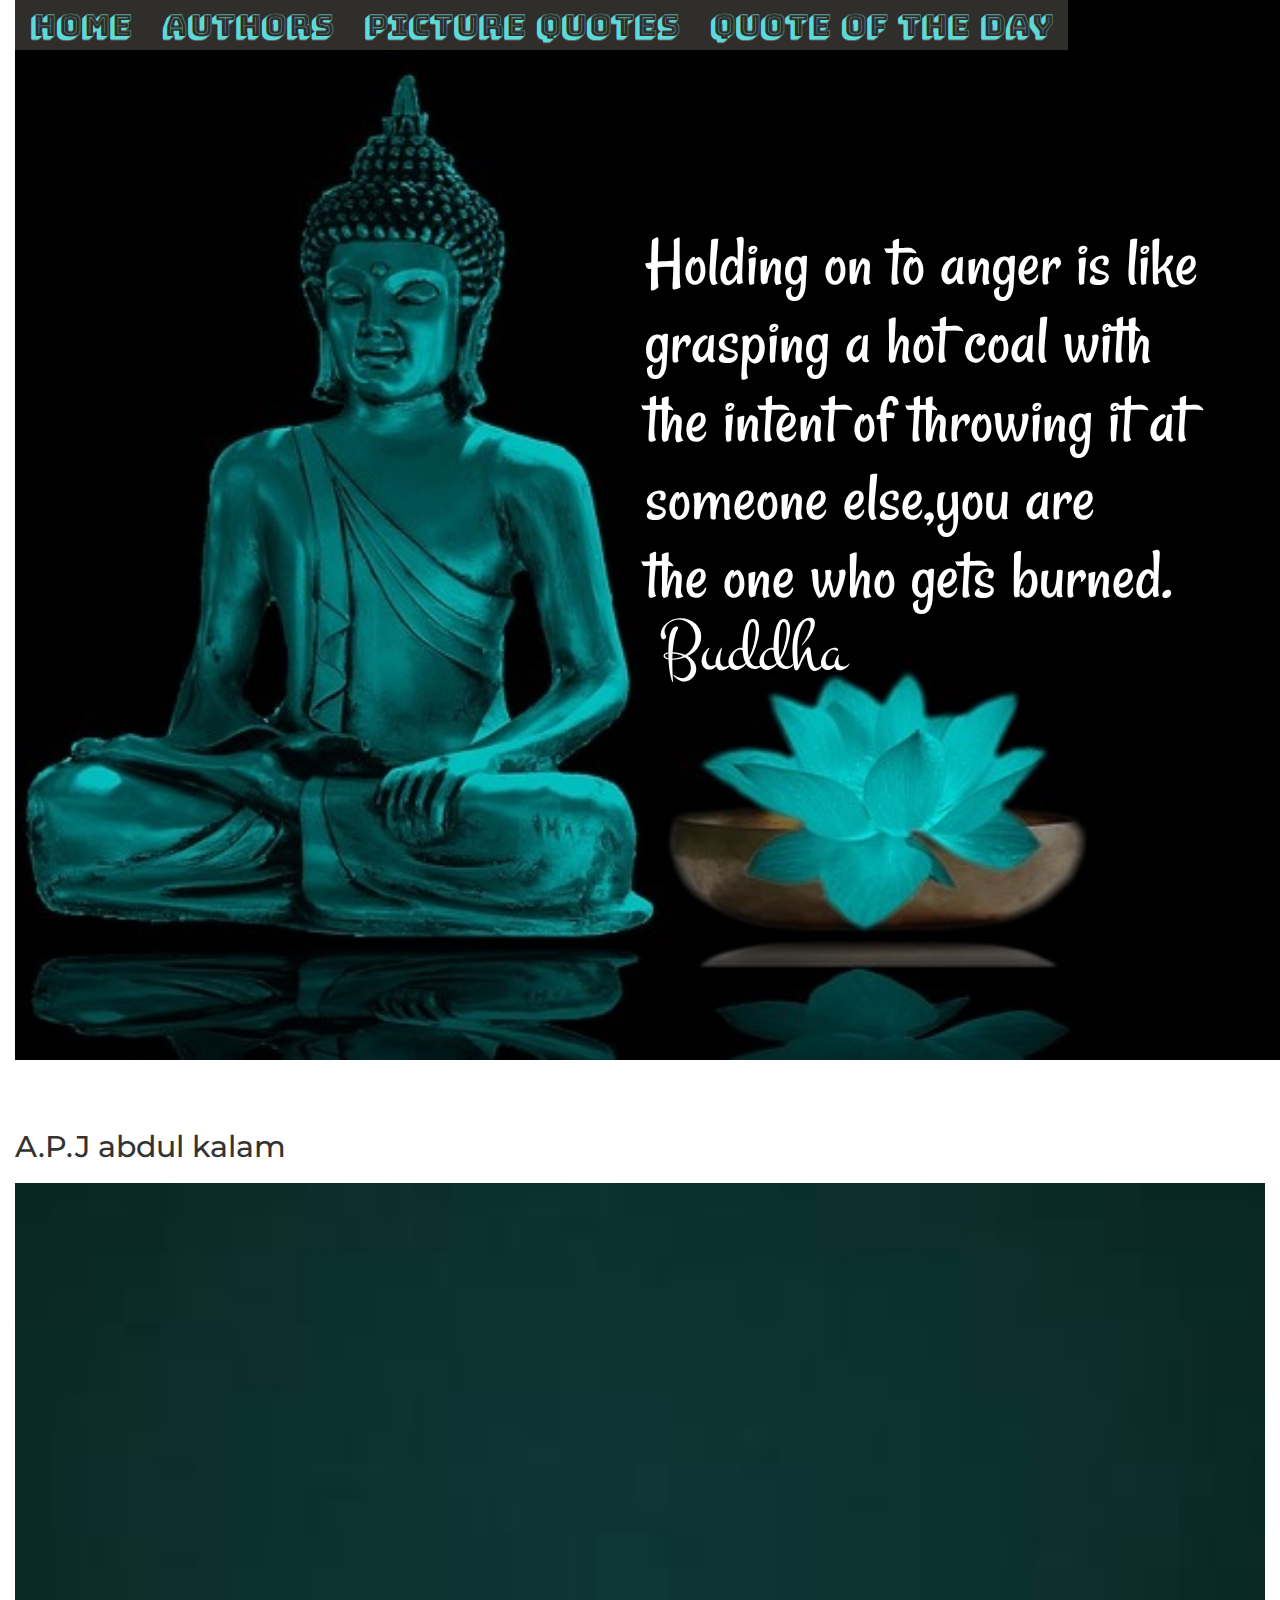
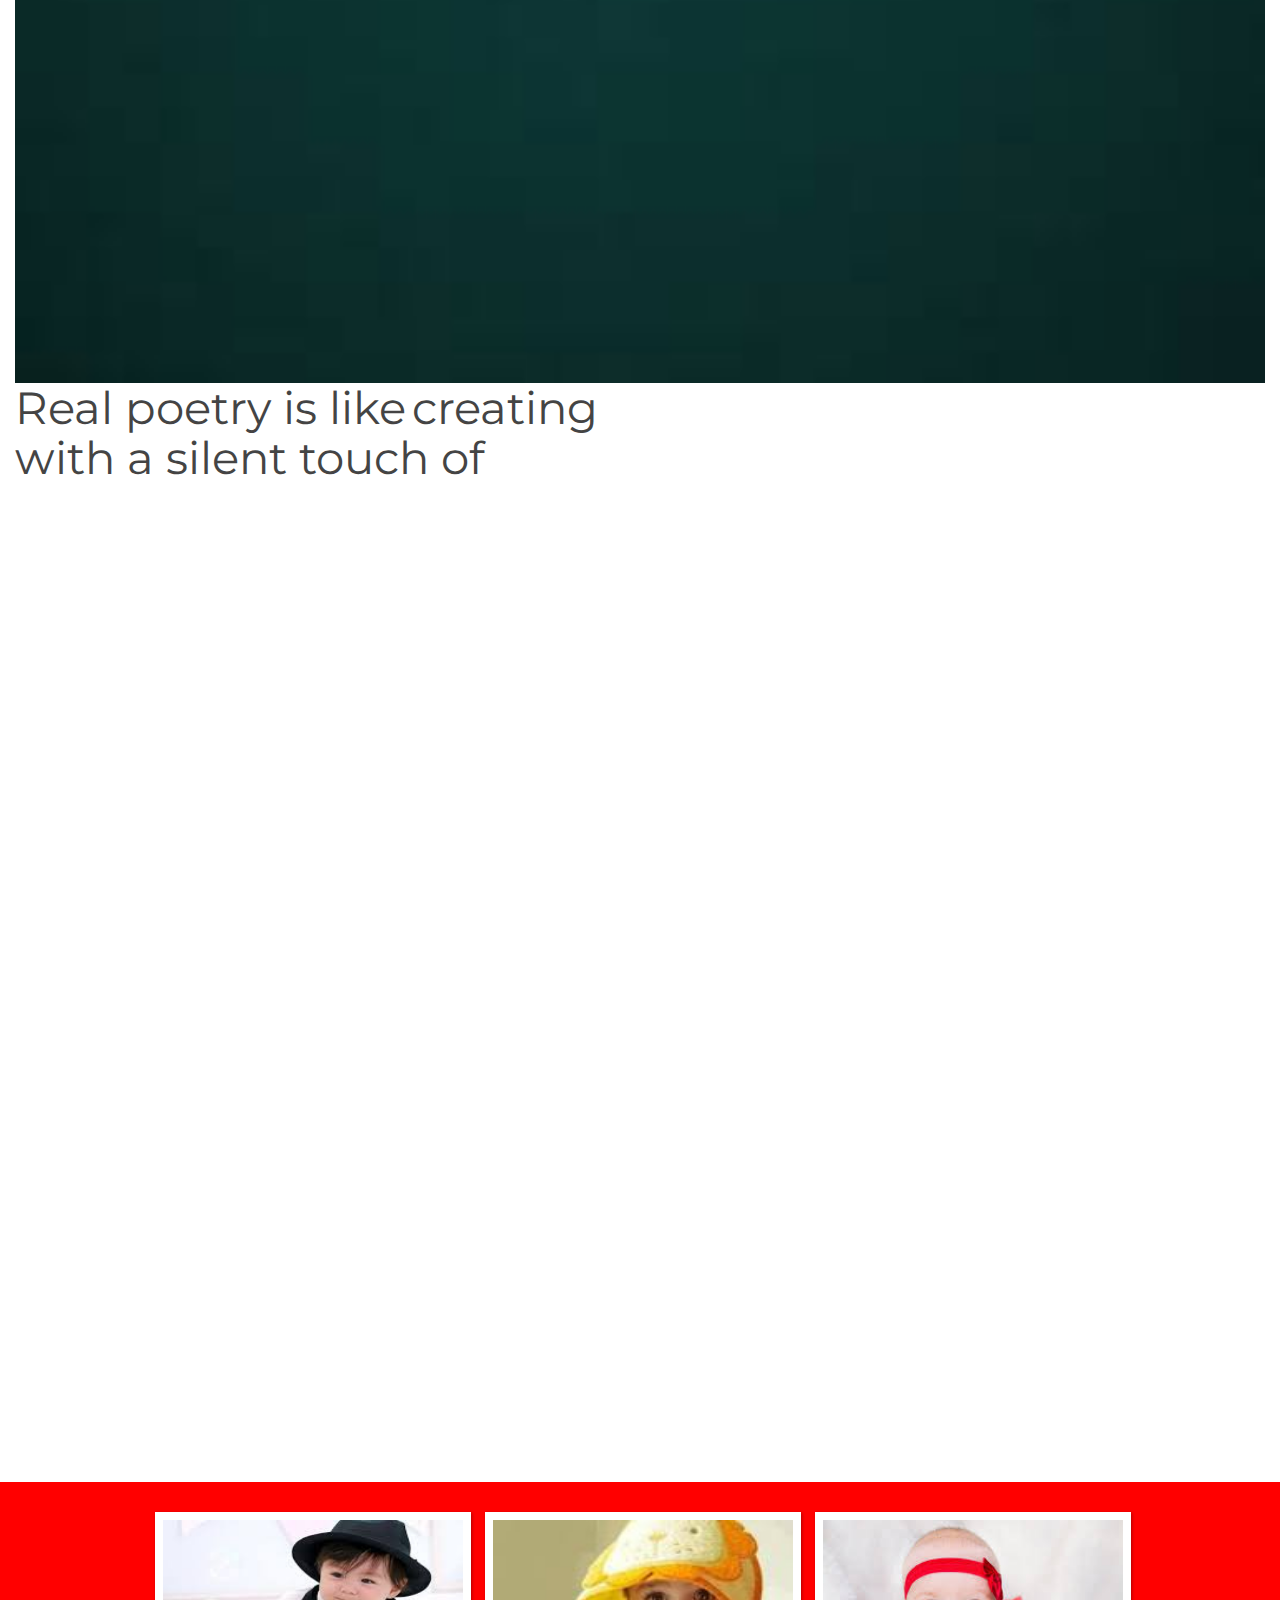
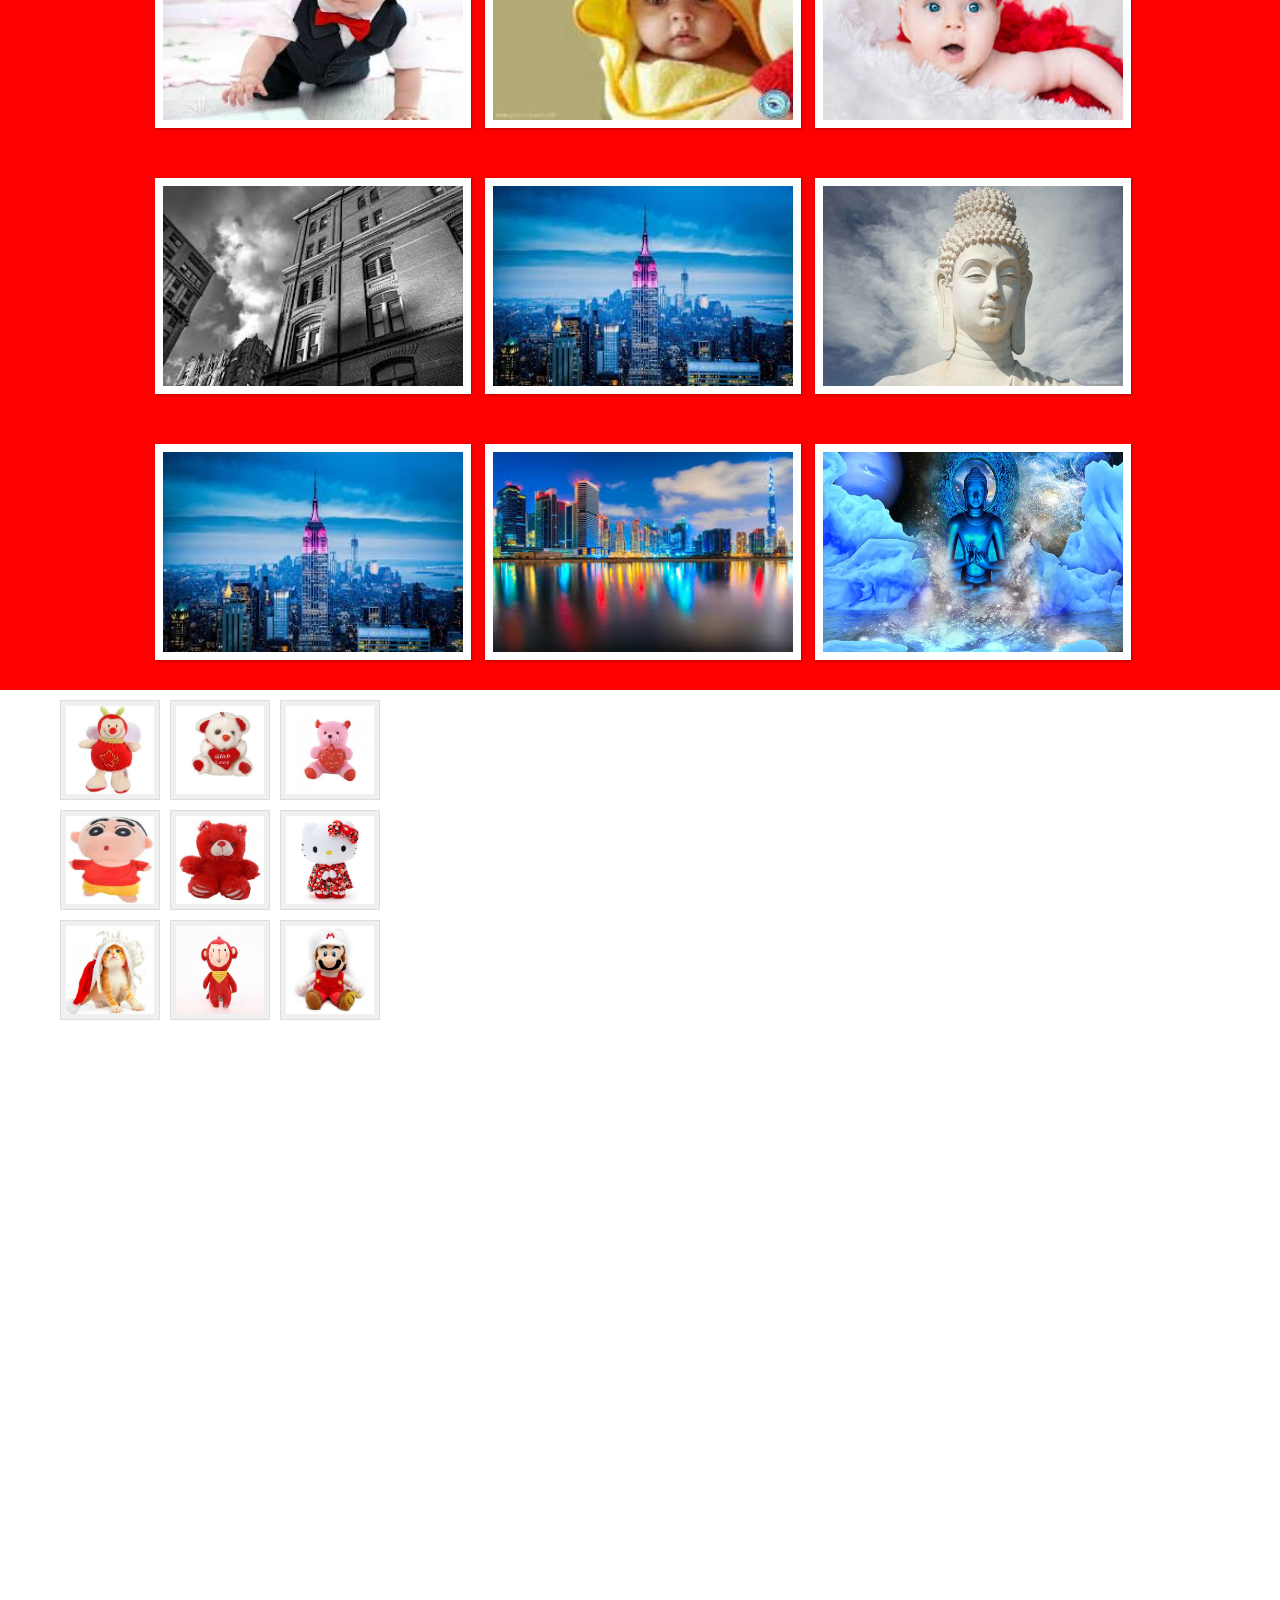
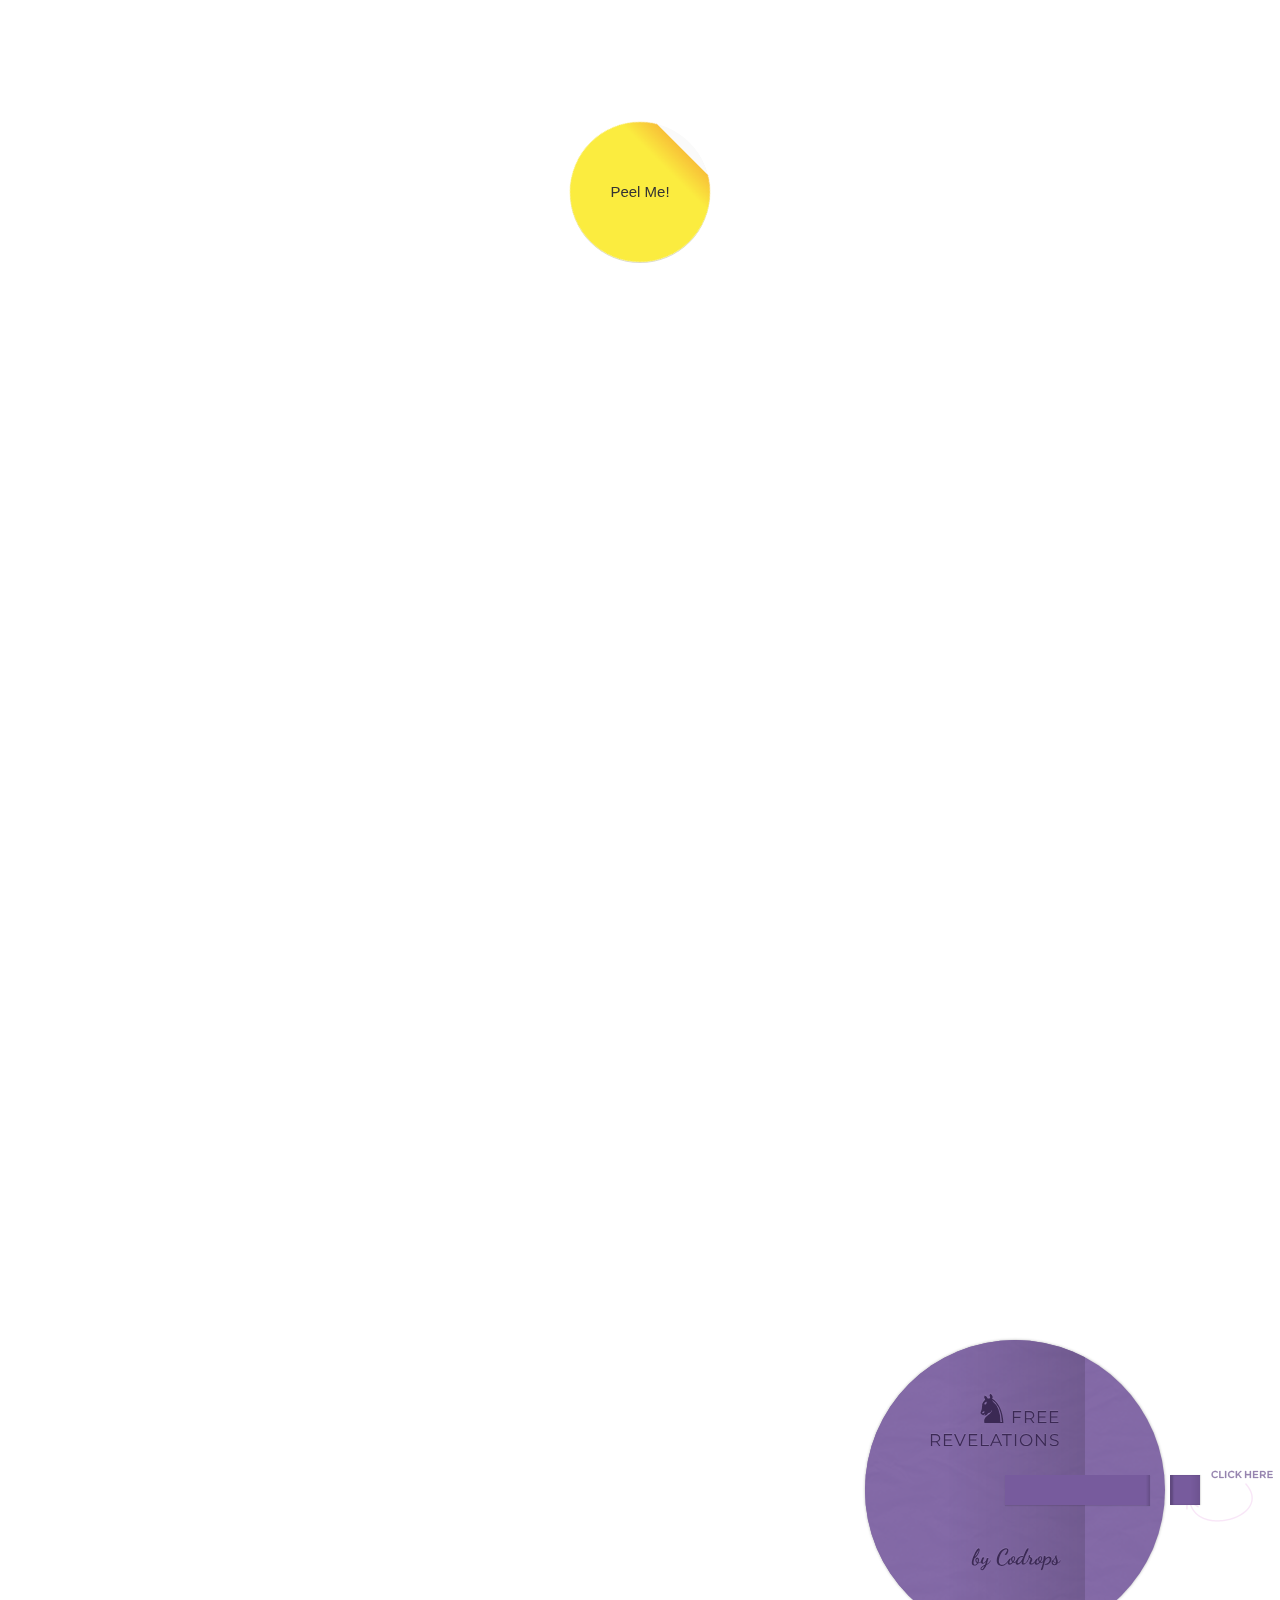
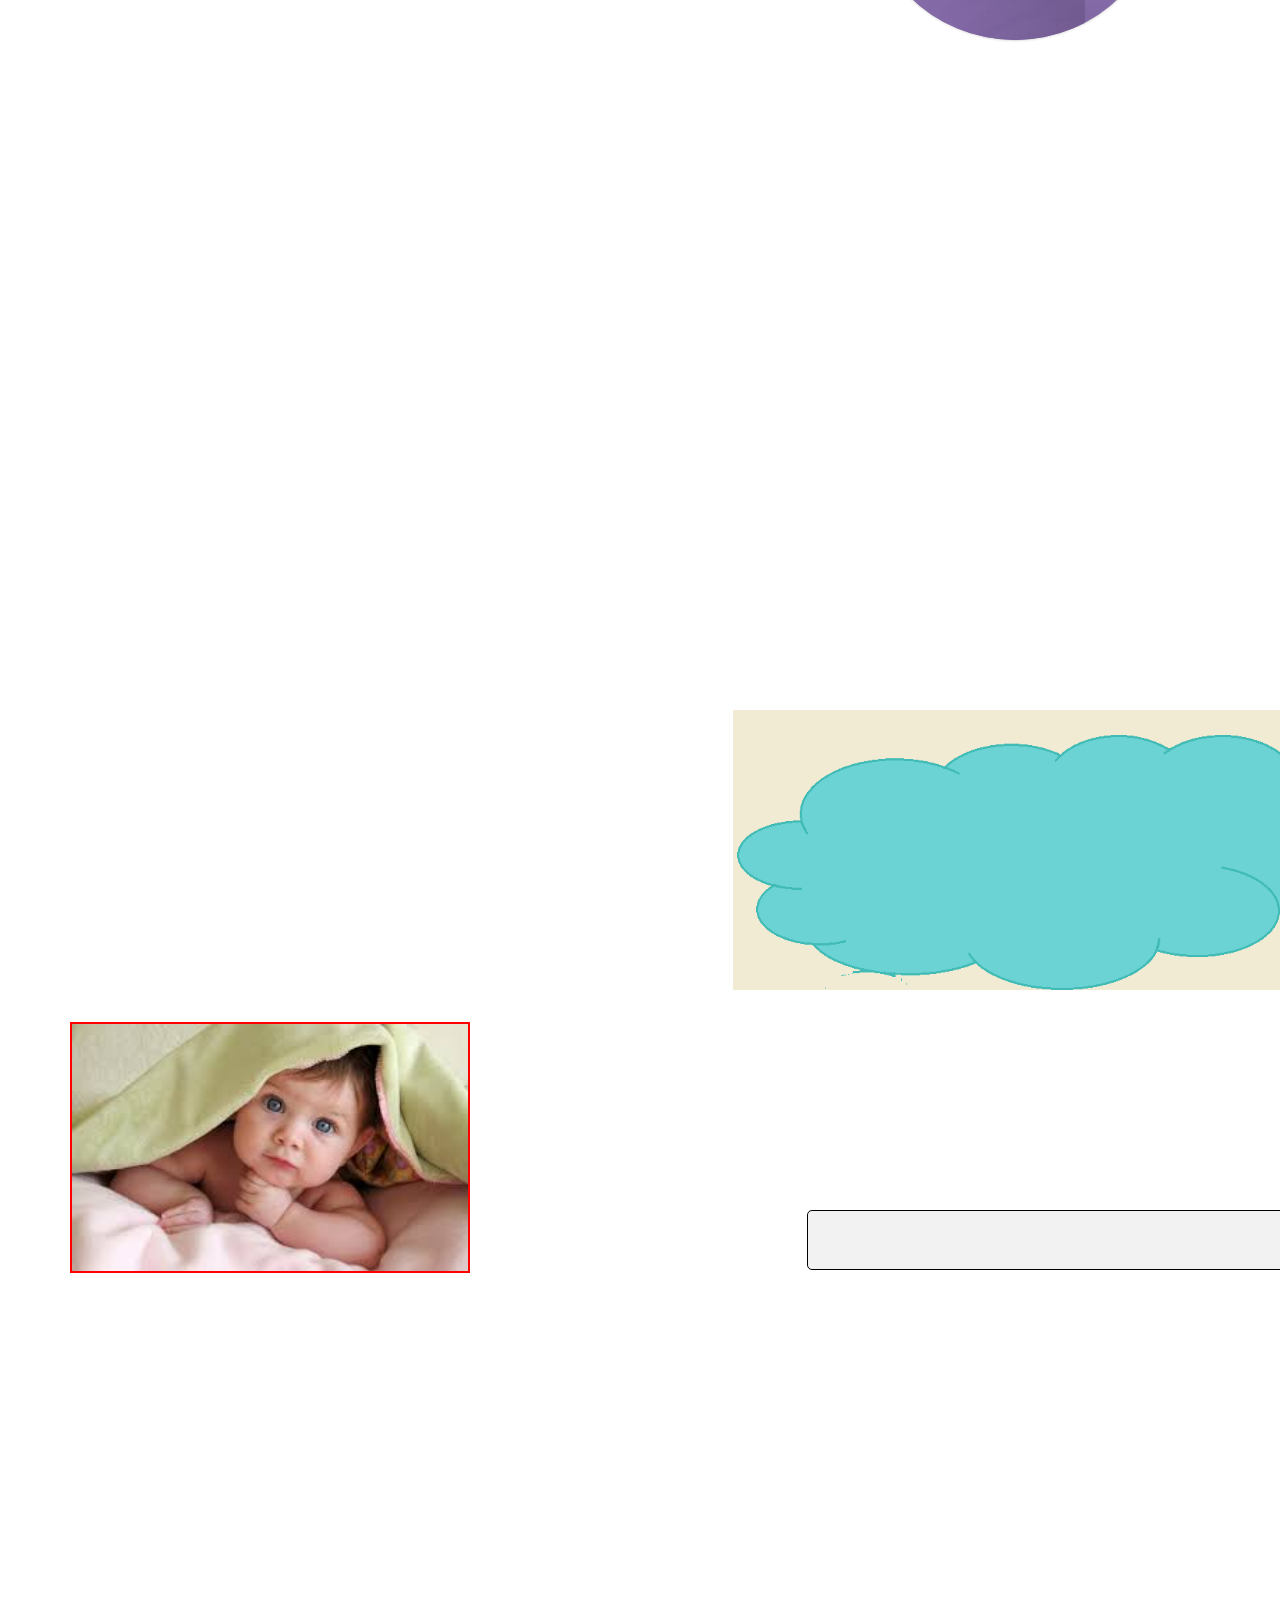
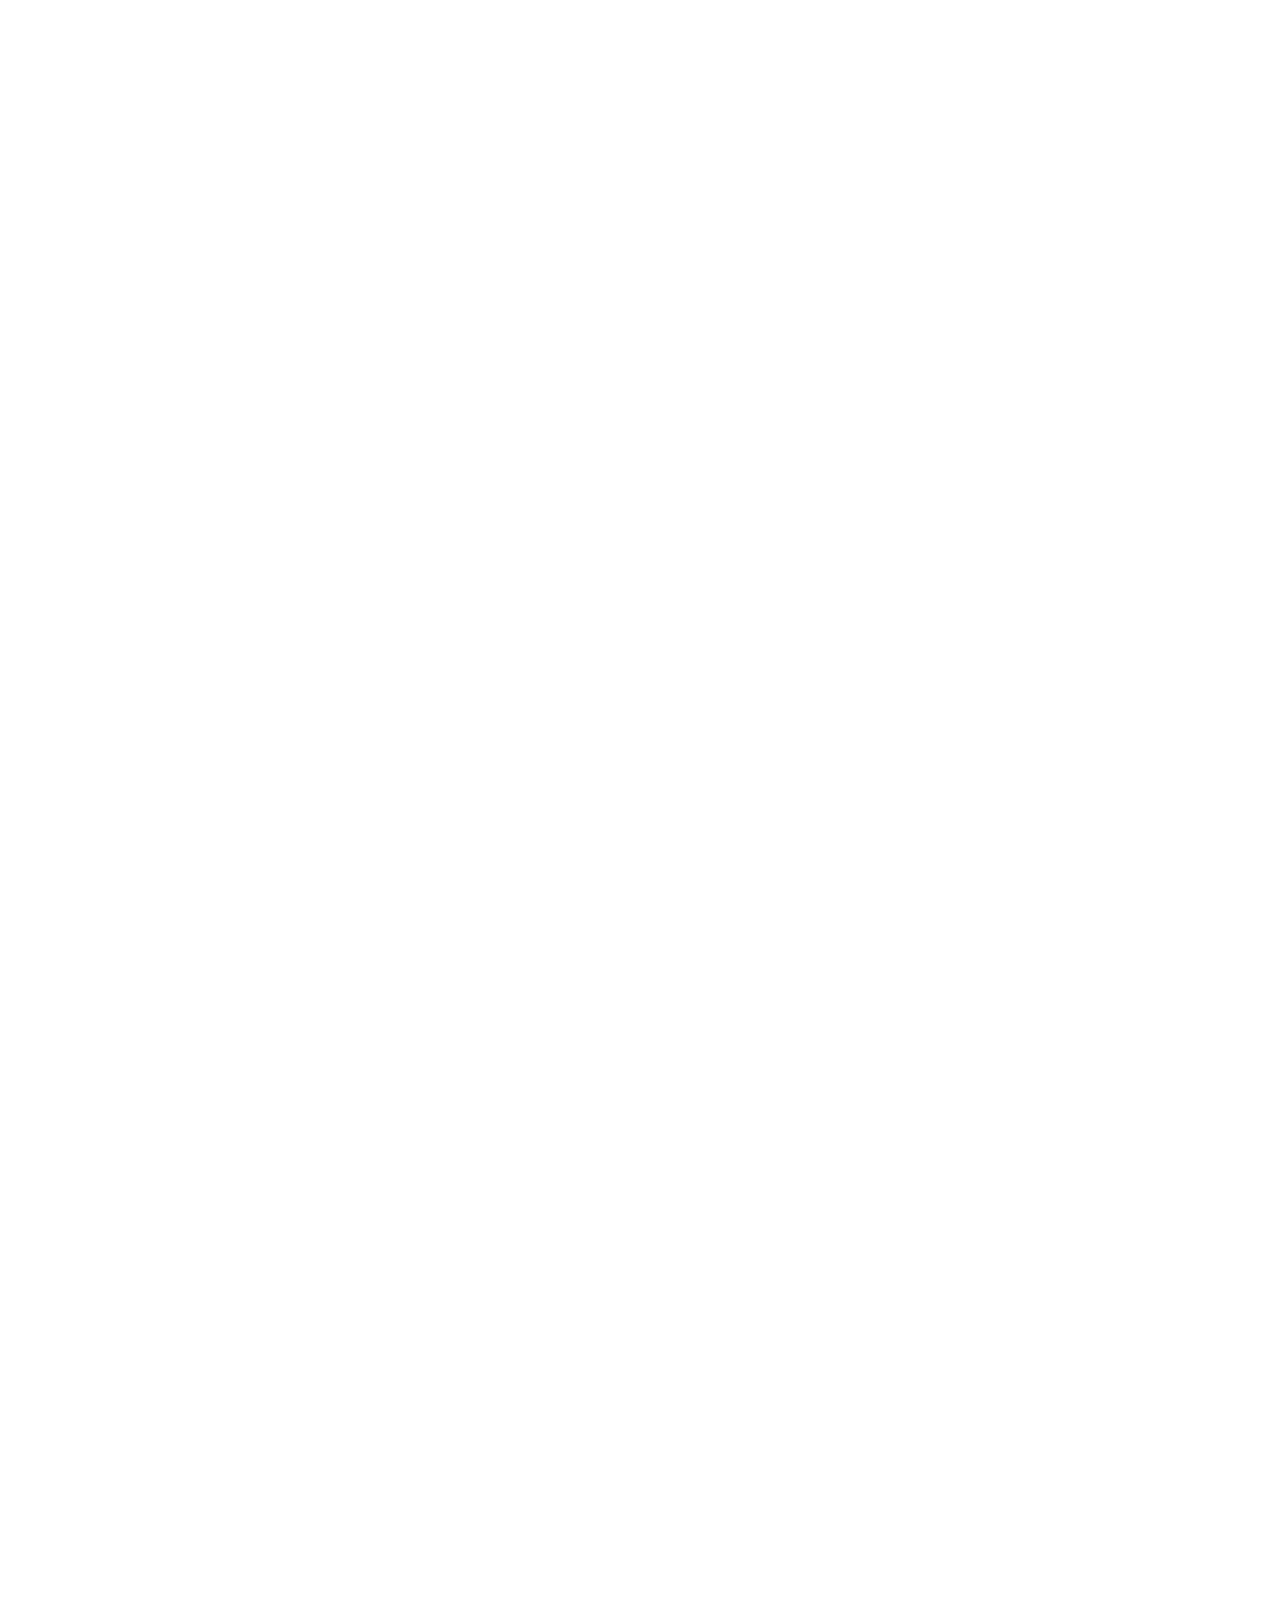
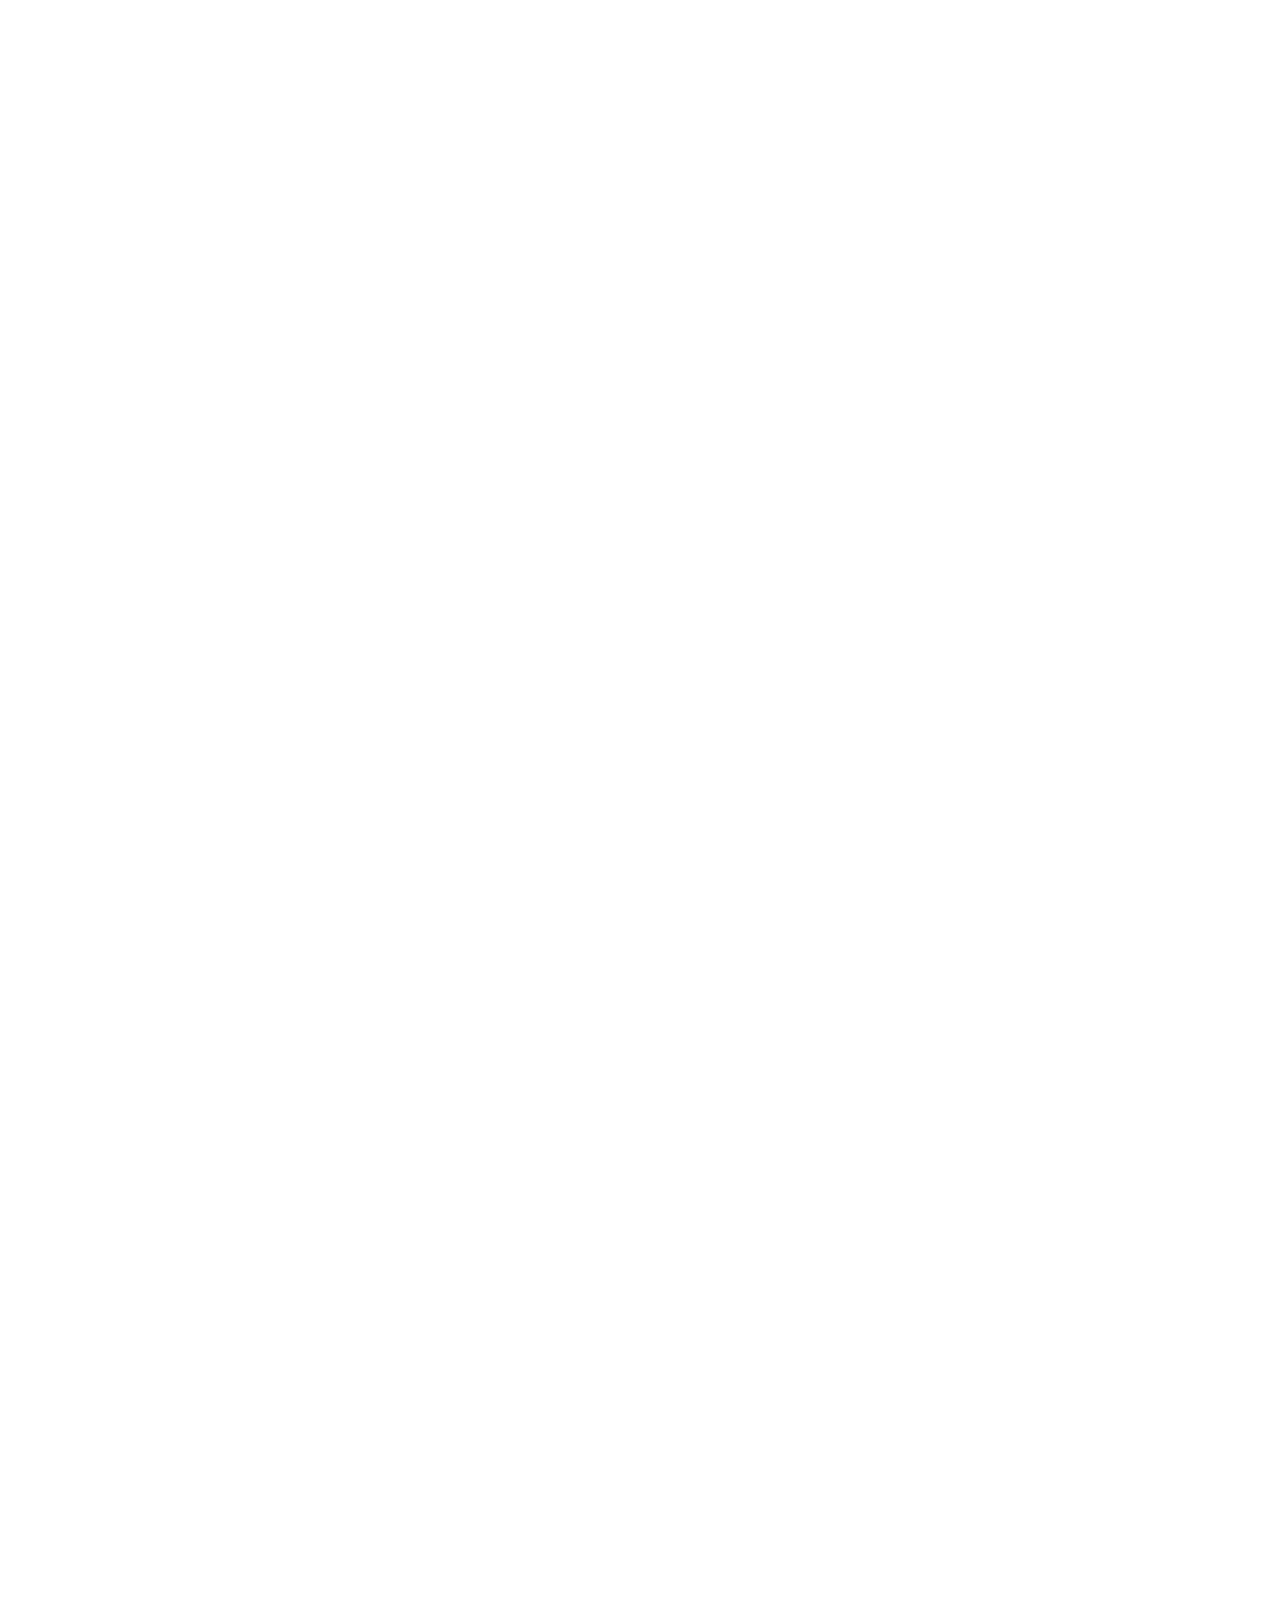
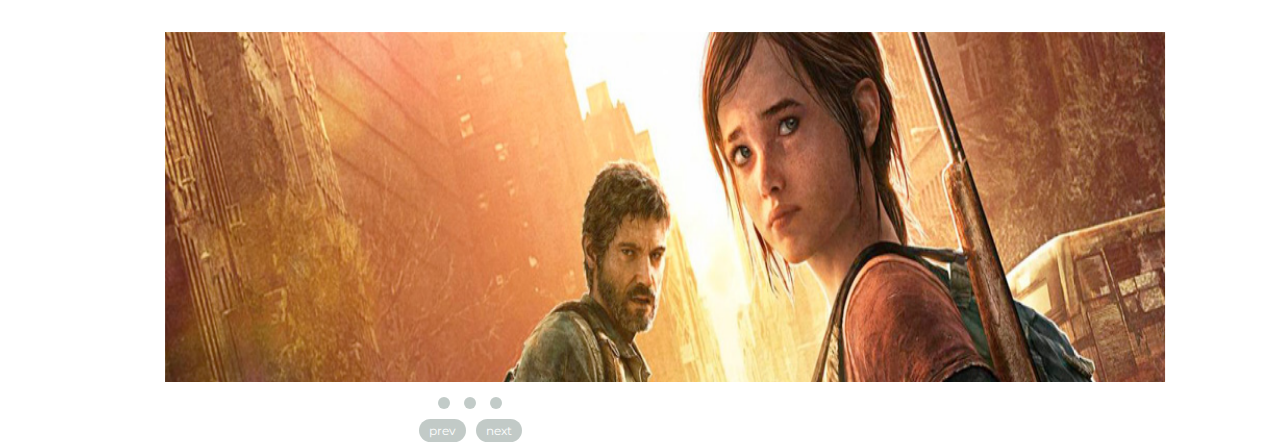
<file: index.html>
<html>
   <head>
    <link href="https://fonts.googleapis.com/css?family=Lato" rel="stylesheet">
    <link href="https://fonts.googleapis.com/css?family=Bungee+Shade" rel="stylesheet">
	 <link href="css/re.css" rel="stylesheet">
   <link href="css/rotate.css" rel="stylesheet">
   <!--<link href="css/banner.css" rel="stylesheet">-->
   <!-- Owl Carousel Assets -->
<link href="https://fonts.googleapis.com/css?family=Bershire+Swash|Fredoka+One|Montez|Acme|Rancho" rel="stylesheet">
    <link href="css/owl.carousel.css" rel="stylesheet">
    <link href="css/owl.theme.css" rel="stylesheet">
    <link href="css/ihover.css" rel="stylesheet">
    <link href="css/bootstrap.css" rel="stylesheet">
<link href="css/bootstrap.min.css" rel="stylesheet">    
<link href="css/bootstrap-theme.min.css" rel="stylesheet">
  

  
         
    <!-- Plugin CSS 
    <link rel="stylesheet" href="vendor/font-awesome/css/font-awesome.min.css">
    <link rel="stylesheet" href="vendor/simple-line-icons/css/simple-line-icons.css">
    <link rel="stylesheet" href="vendor/device-mockups/device-mockups.min.css">-->
    <meta name="description" content="A realistic paper 3D flipping circle with CSS3 and jQuery" />
        <meta name="keywords" content="3d, flip, paper, open, turn, shade, css3, jquery, realistic" />
        <meta name="author" content="Codrops" />
              <link rel="stylesheet" type="text/css" href="css/demo.css" />
        <link rel="stylesheet" type="text/css" href="css/style.css" />
    <link href='http://fonts.googleapis.com/css?family=Montserrat|Dancing+Script:700' rel='stylesheet' type='text/css'>
    <script type="text/javascript" src="js/modernizr.custom.79639.js"></script>  
<title>
		My work
	</title>
</head>
<body>

<div class="navbar navbar-fixed-top" id="my-navbar">
  <div class="container">
    <div class="navbar-header">
      <!--<button type="button" class="navbar-toggler" data-toggle="collapse" data-target="#navbar-collapse">
        <span class="icon-bar"></span>
        <span class="icon-bar"></span>
        <span class="icon-bar"></span>
      </button>-->
        
    </div>
       <div class="collapse navbar-collapse" id="navbar-collapse">
               <ul class="nav navbar-nav navbar-left">
               <li><a href="#home">Home</a></li>
               <li class="dropdown">
    <a href="javascript:void(0)" class="dropbtn" onclick="mydd()">Authors</a>
    <div class="dropdown-content" id="myDropdown">
      <a href="#apj">APJ Abdul Kalam</a>
      <a href="#">Albert Einstein</a>
      <a href="#">Mother Teresa</a>
    <a href="#">William Shakespeare</a>
    <a href="#">J.K.Rowling</a>
    <a href="#">J.R.R Tolkein</a>
    <a href="#">Steve Jobs</a>
    <a href="#">Buddha</a>
    <a href="#">Abraham Lincoln</a>
    </div>
  </li>
  <li><a href="#pictures">Picture Quotes</a></li>
  <li><a href="#show">Quote of the Day</a></li>
              </ul>
       </div>  
      </div>
     </div>




<div class="banner">
<h4 class="jj">Holding on to anger is like<br> grasping a hot coal with <br>the intent of throwing it at <br>someone else,you are <br>the one who gets burned.</h4>
  <h3 class="bud">Buddha</h3>
</div>
  <div class="container authors">
<h1 id="apj">A.P.J abdul kalam</h1>
<img src="images/pic45.jpg" style="width:100%;height:800px;margin:0px;padding:0px;>
<p>hi aj d fdh fhdfh fhgjf gjfhg fhgjvf gjfg fjk gfjg fj jf gfd gj fjdg fjgnkj fdg fgf jf jgf kj fjbnjdfgjkehgthjgle h gkjhgjh hd f</p></div>
<section class="rw-wrapper">
 <h2 class="rw-sentence">

    <span>Real poetry is like</span>
    <span>creating</span>
    <div class="rw-words rw-words-1">
      <span>breathtaking moments</span>
      <span>lovely sounds</span>
      <span>incredible magic</span>
      <span>unseen experiences</span>
      <span>happy feelings</span>
      <span>beautiful butterflies</span>
    </div>
    <br />
    <span>with a silent touch of</span>
    <div class="rw-words rw-words-2">
      <span>sugar</span>
      <span>spice</span>
      <span>colors</span>
      <span>happiness</span>
      <span>wonder</span>
      <span>happiness</span>
    </div>
  </h2>
</section>




<div class="container">
</div class="col-sm-12">
  <span style="margin-left:718px;top:6000px;position:absolute;"><img src="images/pic4.png" width="630px" height="280px"></span>
 
<div class="marquee">
  <p>How to add WordPress Related Posts</p>
  <p>Automate Your Dropbox Files </p>

</div>
<section class="main">
        <div class="click"></div>
        <div id="fc-wrapper" class="fc-wrapper">
          
          <!-- right-most handle piece -->
          <div class="fc-handle fc-handle-pull"></div>
          
          <div class="fc-perspective">
            
            <!-- right part overlay; get's darker -->
            <div class="fc-overlay fc-overlay-reverse"></div>
            
            <!-- middle handle piece -->
            <div class="fc-handle fc-handle-out"><div></div></div>
            
            <!-- inner bottom content part -->
            <div class="fc-bottom">
              <div class="fc-bottom-bg">
                <div class="fc-content">
                  <p>I can live with doubt, and uncertainty, and not knowing. I think it's much more interesting to live not knowing than to have answers which might be wrong. <span>Richard Feynman</span></p>
                </div>
              </div>
              <div class="fc-overlay fc-overlay-solid"></div>
            </div><!-- //fc-bottom -->
            
            <!-- front and back of the flipping half -->
            <div class="fc-flip">
            
              <div class="fc-front">
              
                <div class="fc-inner">
                
                  <div class="fc-overlay fc-overlay-left"></div>
                  <!-- left-most part of handle -->
                  <div class="fc-handle fc-handle-in"><div></div></div>
                  
                  <div class="fc-content">
                    <h3><span>♞</span>Free revelations</h3>
                    <p>by Codrops</p>
                  </div>
                  
                </div>
                
              </div><!-- //fc-front -->
              
              <div class="fc-back">
              
                <div class="fc-inner">
                
                  <div class="fc-content">
                    <div class="feynman">
                      <span>1918 &ndash; 1988</span>
                    </div>
                  </div>
                  
                  <div class="fc-overlay fc-overlay-right"></div>
                  
                </div>
                
              </div><!-- //fc-back -->         
              
            </div><!-- //fc-flip -->         
            
          </div><!-- //fc-perspective -->
          
        </div><!-- //fc-wrapper -->
        
      </section>
      
        </div>
        </div>
<div class="container-fluid">
        <section style="height:340px;">
        <div id="owl-demo" class="owl-carousel">
        <div class="item"><img style="height:500px; width:1000px; margin-left:150px; top:150px;position:relative;" src="images/fullimage1.jpg"alt="The Last of us"></div>

        <div class="item"><img style="height:500px; width:1000px; margin-left:150px; top:150px;position:relative;" src="images/fullimage2.jpg" alt="GTA V"></div>

        <div class="item"><img style="height:500px; width:1000px; margin-left:140px; top:150px;position relative;" src="images/fullimage3.jpg" alt="Mirror Edge"></div>

              </div>
 </section>
</div>
<div class="flip-container" ontouchstart="this.classList.toggle('hover');">
  <div class="flipper">
    <div class="front">
      <!-- front content -->
      <img style="height:auto;border:2px solid red;width:400px;margin-left:70px;margin-top:5000px;" src="images/pic10.jpg" alt="hello">
    </div>
    <div class="back">
      <!-- back content -->
    <img style="height:auto;border:2px solid red;width:400px;margin-left:70px;margin-top:5000px;" src="images/pic12.jpg" alt="hellovv">
  </div>
  </div>
</div>
<div id="Awesome" class="anim750">
  
  <div class="reveal circle_wrapper">
    <div class="circle">Hello!</div>
  </div>
            
  <div class="sticky anim750">
    <div class="front circle_wrapper anim750">
      <div class="circle anim750"></div>
    </div>
  </div>
  
  <h4>Peel Me!</h4>
            
  <div class="sticky anim750">
    <div class="back circle_wrapper anim750">
      <div class="circle anim750"></div>
    </div>
  </div>
            
</div>
<div class="container pop">
<div class="yy">
  <div class="row gap">
  <div class="col-sm-3 rok">
    <!-- normal -->
    <div class="ih-item square effect3 bottom_to_top"><a href="#">
        <div class="img"><img src="images/pic6.jpg" alt="img"></div>
        <div class="info">
          <h3>Heading here</h3>
          <p>Description goes here</p>
        </div></a></div>
    <!-- end normal -->
  </div>
  <div class="col-sm-3 rok">
    <!-- normal -->
    <div class="ih-item square effect3 bottom_to_top"><a href="#">
        <div class="img"><img src="images/pic12.jpg" alt="img"></div>
        <div class="info">
          <h3>Heading here</h3>
          <p>Description goes here</p>
        </div></a></div>
    <!-- end normal -->
 </div>
  <div class="col-sm-3 rok">
    <!-- normal -->
    <div class="ih-item square effect3 bottom_to_top"><a href="#">
        <div class="img"><img src="images/pic11.jpg" alt="img"></div>
        <div class="info">
          <h3>Heading here</h3>
          <p>Description goes here</p>
        </div></a></div>
    <!-- end normal -->
 </div></div>
 <div class="row gap">
  <div class="col-sm-3 rok">
    <!-- normal -->
    <div class="ih-item square effect3 bottom_to_top"><a href="#">
        <div class="img"><img src="images/pic31.jpg" alt="img"></div>
        <div class="info">
          <h3>Heading here</h3>
          <p>Description goes here</p>
        </div></a></div>
    <!-- end normal -->
  </div>
  <div class="col-sm-3 rok">
    <!-- normal -->
    <div class="ih-item square effect3 bottom_to_top"><a href="#">
        <div class="img"><img src="images/pic32.jpg" alt="img"></div>
        <div class="info">
          <h3>Heading here</h3>
          <p>Description goes here</p>
        </div></a></div>
    <!-- end normal -->
 </div>
  <div class="col-sm-3 rok">
    <!-- normal --> 
    <div class="ih-item square effect3 bottom_to_top"><a href="#">
        <div class="img"><img src="images/pic34.jpg" alt="img"></div>
        <div class="info">
          <h3>Heading here</h3>
          <p>Description goes here</p>
        </div></a></div>
    <!-- end normal -->
 </div></div>
<div class="row gap">
  <div class="col-sm-3 rok">
    <!-- normal -->
    <div class="ih-item square effect3 bottom_to_top"><a href="#">
        <div class="img"><img src="images/pic32.jpg" alt="img"></div>
        <div class="info">
          <h3>Heading here</h3>
          <p>Description goes here</p>
        </div></a></div>
    <!-- end normal -->
  </div>
  <div class="col-sm-3 rok">
    <!-- normal -->
    <div class="ih-item square effect3 bottom_to_top"><a href="#">
        <div class="img"><img src="images/pic21.jpg" alt="img"></div>
        <div class="info">
          <h3>Heading here</h3>
          <p>Description goes here</p>
        </div></a></div>
    <!-- end normal -->
 </div>
  <div class="col-sm-3 rok">
    <!-- normal -->
    <div class="ih-item square effect3 bottom_to_top"><a href="#">
        <div class="img"><img src="images/pic39.jpg" alt="img"></div>
        <div class="info">
          <h3>Heading here</h3>
          <p>Description goes here</p>
        </div></a></div>
    <!-- end normal -->
 </div></div>
</div>
</div>
 <div class="tiv">
 <ul class="thumb">
  <li><a href="#"><img src="images/pic22.jpg" alt="" /></a></li>
  <li><a href="#"><img src="images/pic23.jpg" alt="" /></a></li>
  <li><a href="#"><img src="images/pic24.jpg" alt="" /></a></li>
  <li><a href="#"><img src="images/pic25.jpg" alt="" /></a></li>
  <li><a href="#"><img src="images/pic26.jpg" alt="" /></a></li>
  <li><a href="#"><img src="images/pic27.jpg" alt="" /></a></li>
  <li><a href="#"><img src="images/pic28.jpg" alt="" /></a></li>
  <li><a href="#"><img src="images/pic29.jpg" alt="" /></a></li>
  <li><a href="#"><img src="images/pic30.jpg" alt="" /></a></li>
</ul>
</div>
<script src="jquery-3.1.1.js"></script>
<script src="js/bootstrap.min.js"></script><script type="text/javascript" src="http://ajax.googleapis.com/ajax/libs/jquery/1.7.2/jquery.min.js"></script>
<script type="text/javascript" src="js/hammer.js"></script>

<script type="text/javascript" src="js/jquery.hammer.js"></script>
<script src="js/owl.carousel.min.js"></script>
<script src="helk.js"></script>
	</body>

</html>
</file>
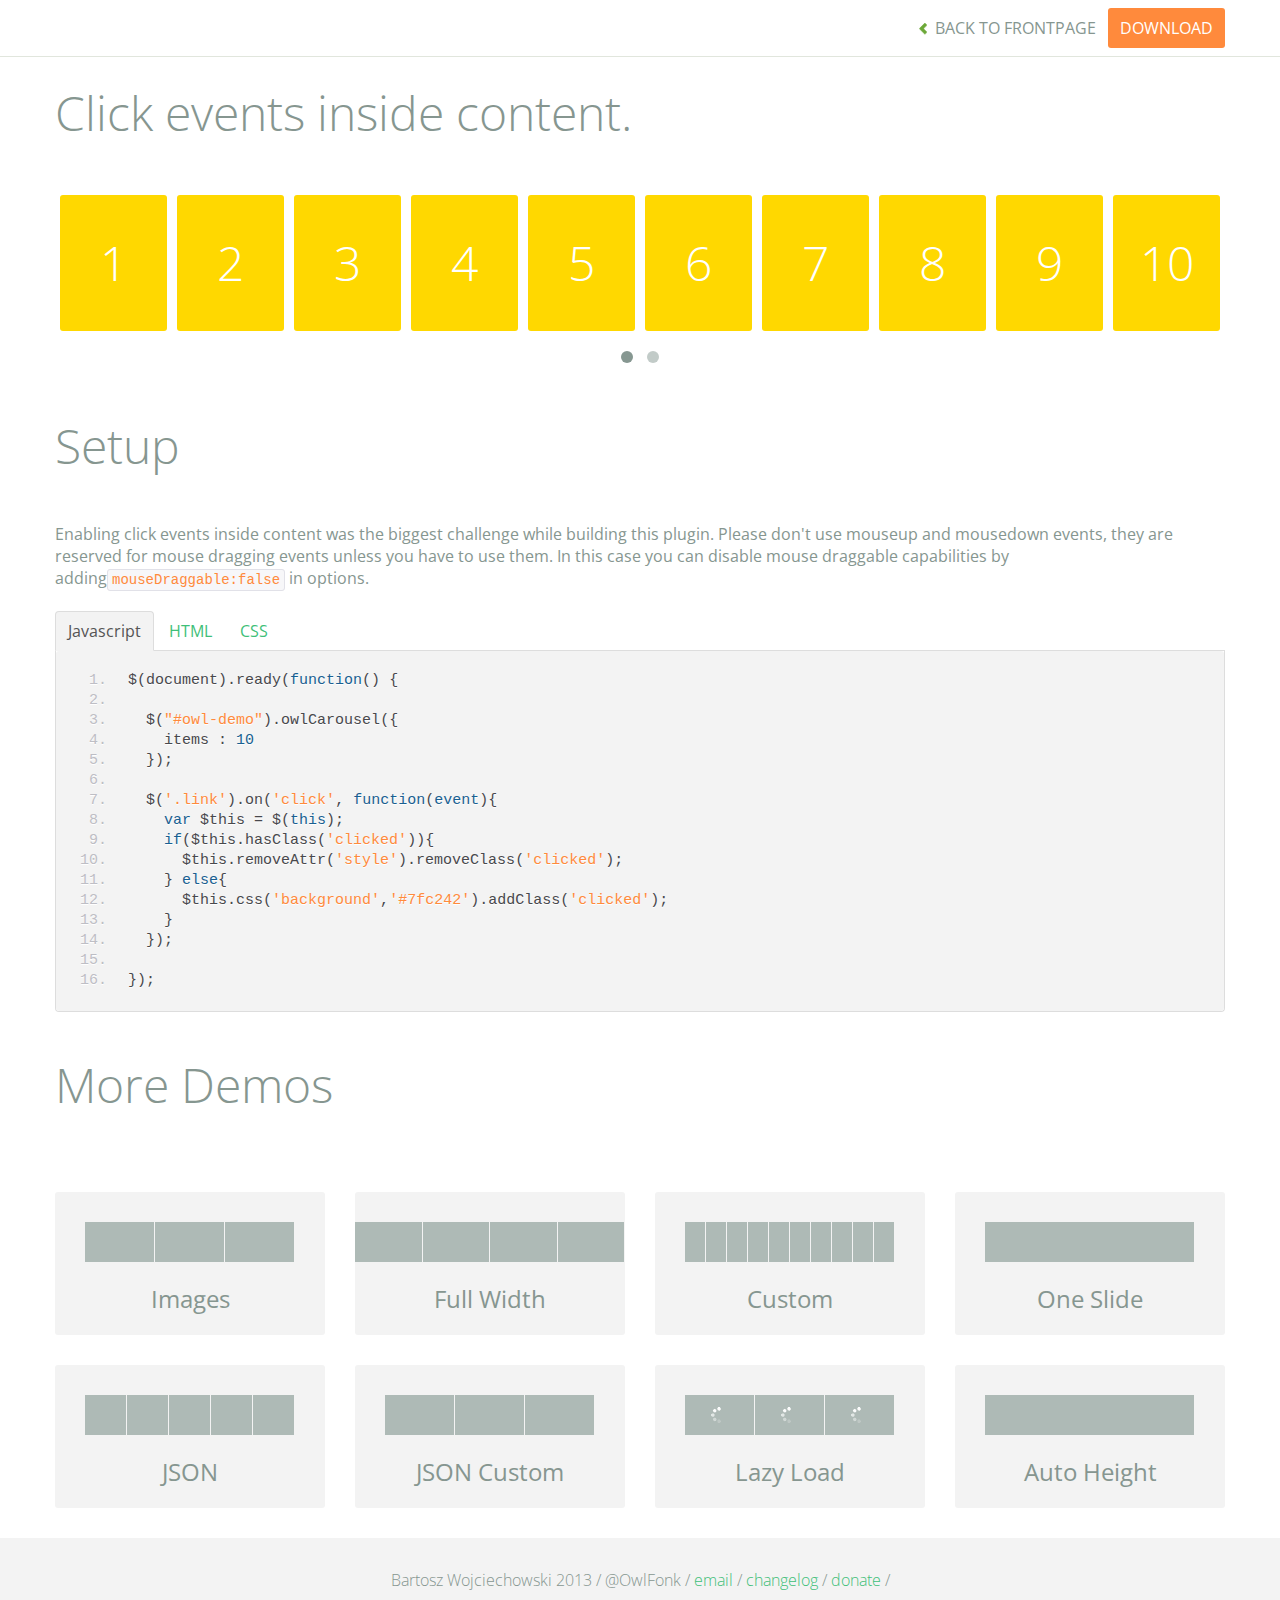
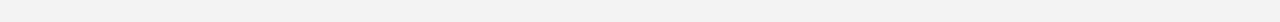
<file: demos/click.html>
<!DOCTYPE html>
<html lang="en">
  <head>
    <meta charset="utf-8">
    <title>Owl Carousel - Click Event</title>
    <meta name="viewport" content="width=device-width, initial-scale=1.0">
    <meta name="description" content="jQuery Responsive Carousel - Owl Carusel">
    <meta name="author" content="Bartosz Wojciechowski">

    <link href='http://fonts.googleapis.com/css?family=Open+Sans:400italic,400,300,600,700' rel='stylesheet' type='text/css'>
    <link href="../assets/css/bootstrapTheme.css" rel="stylesheet">
    <link href="../assets/css/custom.css" rel="stylesheet">

    <!-- Owl Carousel Assets -->
    <link href="../owl-carousel/owl.carousel.css" rel="stylesheet">
    <link href="../owl-carousel/owl.theme.css" rel="stylesheet">

    <link href="../assets/js/google-code-prettify/prettify.css" rel="stylesheet">

    <!-- Le fav and touch icons -->
    <link rel="apple-touch-icon-precomposed" sizes="144x144" href="../assets/ico/apple-touch-icon-144-precomposed.png">
    <link rel="apple-touch-icon-precomposed" sizes="114x114" href="../assets/ico/apple-touch-icon-114-precomposed.png">
      <link rel="apple-touch-icon-precomposed" sizes="72x72" href="../assets/ico/apple-touch-icon-72-precomposed.png">
                    <link rel="apple-touch-icon-precomposed" href="../assets/ico/apple-touch-icon-57-precomposed.png">
                                   <link rel="shortcut icon" href="../assets/ico/favicon.png">
  </head>
  <body>

      <div id="top-nav" class="navbar navbar-fixed-top">
        <div class="navbar-inner">
          <div class="container">
            <button type="button" class="btn btn-navbar" data-toggle="collapse" data-target=".nav-collapse">
            <span class="icon-bar"></span>
            <span class="icon-bar"></span>
            <span class="icon-bar"></span>
          </button>
            <div class="nav-collapse collapse">
            <ul class="nav pull-right">
              <li><a href="../index.html"><i class="icon-chevron-left"></i> Back to Frontpage</a></li>
              <li><a href="../owl.carousel.zip" class="download download-on" data-spy="affix" data-offset-top="450">Download</a></li>
            </ul>
            <ul class="nav pull-left">
              
            </ul>
            </div>
          </div>
        </div>
      </div>
   
    <div id="title">
      <div class="container">
        <div class="row">
          <div class="span12">
            <h1>Click events inside content.</h1>
          </div>
        </div>
      </div>
    </div>

      <div id="demo">
        <div class="container">
          <div class="row">
            <div class="span12">

              <div id="owl-demo" class="owl-carousel">
                
                <a class="item link"><h1>1</h1></a>
                <a class="item link"><h1>2</h1></a>
                <a class="item link"><h1>3</h1></a>
                <a class="item link"><h1>4</h1></a>
                <a class="item link"><h1>5</h1></a>
                <a class="item link"><h1>6</h1></a>
                <a class="item link"><h1>7</h1></a>
                <a class="item link"><h1>8</h1></a>
                <a class="item link"><h1>9</h1></a>
                <a class="item link"><h1>10</h1></a>
                <a class="item link"><h1>11</h1></a>
                <a class="item link"><h1>12</h1></a>
                <a class="item link"><h1>13</h1></a>
                <a class="item link"><h1>14</h1></a>
                <a class="item link"><h1>15</h1></a>
                <a class="item link"><h1>16</h1></a>

              </div>
            </div>
          </div>
        </div>

    </div>

    <div id="example-info">
      <div class="container">
        <div class="row">
          <div class="span12">
            <h1>Setup</h1>
            <p>Enabling click events inside content was the biggest challenge while building this plugin. Please don't use mouseup and mousedown events, they are reserved for mouse dragging events unless you have to use them. In this case you can disable mouse draggable capabilities by adding<code>mouseDraggable:false</code> in options.
            </p>
            <ul class="nav nav-tabs" id="myTab">
              <li class="active"><a href="#javascript">Javascript</a></li>
              <li><a href="#HTML">HTML</a></li>
              <li><a href="#CSS">CSS</a></li>
            </ul>
             
            <div class="tab-content">

              <div class="tab-pane active" id="javascript">
<pre class="pre-show prettyprint linenums">
$(document).ready(function() {

  $("#owl-demo").owlCarousel({
    items : 10
  });

  $('.link').on('click', function(event){
    var $this = $(this);
    if($this.hasClass('clicked')){
      $this.removeAttr('style').removeClass('clicked');
    } else{
      $this.css('background','#7fc242').addClass('clicked');
    }
  });

})&#59;
</pre>

              </div>

              <div class="tab-pane" id="HTML">
<pre class="pre-show prettyprint linenums">
&lt;div id="owl-demo" class="owl-carousel"&gt;
  &lt;a class="item link"&gt;&lt;h1&gt;1&lt;/h1&gt;&lt;/a&gt;
  &lt;a class="item link"&gt;&lt;h1&gt;2&lt;/h1&gt;&lt;/a&gt;
  &lt;a class="item link"&gt;&lt;h1&gt;3&lt;/h1&gt;&lt;/a&gt;
  &lt;a class="item link"&gt;&lt;h1&gt;4&lt;/h1&gt;&lt;/a&gt;
  &lt;a class="item link"&gt;&lt;h1&gt;5&lt;/h1&gt;&lt;/a&gt;
  &lt;a class="item link"&gt;&lt;h1&gt;6&lt;/h1&gt;&lt;/a&gt;
  &lt;a class="item link"&gt;&lt;h1&gt;7&lt;/h1&gt;&lt;/a&gt;
  &lt;a class="item link"&gt;&lt;h1&gt;8&lt;/h1&gt;&lt;/a&gt;
  &lt;a class="item link"&gt;&lt;h1&gt;9&lt;/h1&gt;&lt;/a&gt;
  &lt;a class="item link"&gt;&lt;h1&gt;10&lt;/h1&gt;&lt;/a&gt;
  &lt;a class="item link"&gt;&lt;h1&gt;11&lt;/h1&gt;&lt;/a&gt;
  &lt;a class="item link"&gt;&lt;h1&gt;12&lt;/h1&gt;&lt;/a&gt;
  &lt;a class="item link"&gt;&lt;h1&gt;13&lt;/h1&gt;&lt;/a&gt;
  &lt;a class="item link"&gt;&lt;h1&gt;14&lt;/h1&gt;&lt;/a&gt;
  &lt;a class="item link"&gt;&lt;h1&gt;15&lt;/h1&gt;&lt;/a&gt;
  &lt;a class="item link"&gt;&lt;h1&gt;16&lt;/h1&gt;&lt;/a&gt;
&lt;/div&gt;
</pre>
              </div>

              <div class="tab-pane" id="CSS">
<pre class="pre-show prettyprint linenums">
#owl-demo .item{
  display: block;
  cursor: pointer;
  background: #ffd800;
  padding: 30px 0px;
  margin: 5px;
  color: #FFF;
  -webkit-border-radius: 3px;
  -moz-border-radius: 3px;
  border-radius: 3px;
  text-align: center;
  -webkit-tap-highlight-color: rgba(255, 255, 255, 0); 
}
#owl-demo .item:hover{
  background: #F2CD00;
}
</pre>
              </div>
            </div><!--End Tab Content-->

          </div>
        </div>
      </div>
    </div>

    <div id="more">
      <div class="container">

        <div class="row">
          <div class="span12">
            <h1>More Demos</h1>
          </div>
        </div>

        <div class="row demos-row">
          <div class="span3">
            <a href="images.html" class="demo-box">
              <div class="demo-wrapper demo-images clearfix">
                <div class="demo-slide"><div class="bg"></div></div>
                <div class="demo-slide"><div class="bg"></div></div>
                <div class="demo-slide"><div class="bg"></div></div>
              </div>
              <h3>Images</h3>
            </a>
          </div>

          <div class="span3">
            <a href="full.html" class="demo-box">
              <div class="demo-wrapper demo-full clearfix">
                <div class="demo-slide"><div class="bg"></div></div>
                <div class="demo-slide"><div class="bg"></div></div>
                <div class="demo-slide"><div class="bg"></div></div>
                <div class="demo-slide"><div class="bg"></div></div>
              </div>
              <h3>Full Width</h3>
            </a>
          </div>

          <div class="span3">
            <a href="custom.html" class="demo-box">
              <div class="demo-wrapper demo-custom clearfix">
                <div class="demo-slide"><div class="bg"></div></div>
                <div class="demo-slide"><div class="bg"></div></div>
                <div class="demo-slide"><div class="bg"></div></div>
                <div class="demo-slide"><div class="bg"></div></div>
                <div class="demo-slide"><div class="bg"></div></div>
                <div class="demo-slide"><div class="bg"></div></div>
                <div class="demo-slide"><div class="bg"></div></div>
                <div class="demo-slide"><div class="bg"></div></div>
                <div class="demo-slide"><div class="bg"></div></div>
                <div class="demo-slide"><div class="bg"></div></div>
              </div>
              <h3>Custom</h3>
            </a>
          </div>

          <div class="span3">
            <a href="one.html" class="demo-box">
              <div class="demo-wrapper demo-one clearfix">
                <div class="demo-slide"><div class="bg"></div></div>
              </div>
              <h3>One Slide</h3>
            </a>
          </div>

        </div>
        <div class="row demos-row">
          <div class="span3">
            <a href="json.html" class="demo-box">
              <div class="demo-wrapper demo-Json clearfix">
                <div class="demo-slide"><div class="bg"></div></div>
                <div class="demo-slide"><div class="bg"></div></div>
                <div class="demo-slide"><div class="bg"></div></div>
                <div class="demo-slide"><div class="bg"></div></div>
                <div class="demo-slide"><div class="bg"></div></div>
              </div>
              <h3>JSON</h3>
            </a>
          </div>

          <div class="span3">
            <a href="customJson.html" class="demo-box">
              <div class="demo-wrapper demo-Json-custom clearfix">
                <div class="demo-slide"><div class="bg"></div></div>
                <div class="demo-slide"><div class="bg"></div></div>
                <div class="demo-slide"><div class="bg"></div></div>
              </div>
              <h3>JSON Custom</h3>
            </a>
          </div>

          <div class="span3">
            <a href="lazyLoad.html" class="demo-box">
              <div class="demo-wrapper demo-lazy clearfix">
                <div class="demo-slide"><div class="bg"></div></div>
                <div class="demo-slide"><div class="bg"></div></div>
                <div class="demo-slide"><div class="bg"></div></div>
              </div>
              <h3>Lazy Load</h3>
            </a>
          </div>

          <div class="span3">
            <a href="autoHeight.html" class="demo-box">
              <div class="demo-wrapper demo-height clearfix">
                <div class="demo-slide"><div class="bg"></div></div>
              </div>
              <h3>Auto Height</h3>
            </a>
          </div>

        </div>
      </div>
    </div>
 
    <div id="footer">
      <div class="container">
        <div class="row">
          <div class="span12">
            <h5>Bartosz Wojciechowski 2013 / @OwlFonk / 
            <a href="mailto:owl@owlgraphic.com?subject=Hey Owl!">email</a> / 
            <a href="../changelog.html">changelog</a> /
            <a href="https://www.paypal.com/cgi-bin/webscr?cmd=_s-xclick&hosted_button_id=EFSGXZS7V2U9N">donate</a> / 
            <a href="https://twitter.com/share" class="twitter-share-button" data-url="http://owlgraphic.com/owlcarousel/" data-text="Awesome jQuery Owl Carousel Responsive Plugin" data-via="OwlFonk" data-count="none" data-hashtags="owlcarousel"></a>
            <script>
            var owldomain = window.location.hostname.indexOf("owlgraphic");
            if(owldomain !== -1){
              !function(d,s,id){var js,fjs=d.getElementsByTagName(s)[0],p=/^http:/.test(d.location)?'http':'https';if(!d.getElementById(id)){js=d.createElement(s);js.id=id;js.src=p+'://platform.twitter.com/widgets.js';fjs.parentNode.insertBefore(js,fjs);}}(document, 'script', 'twitter-wjs');
            }
            </script>
            </h5>
          </div>
        </div>
      </div>
    </div>


    <script src="../assets/js/jquery-1.9.1.min.js"></script> 
    <script src="../owl-carousel/owl.carousel.js"></script>


    <!-- Demo -->

    <style>
    #owl-demo .item{
        display: block;
        cursor: pointer;
        background: #ffd800;
        padding: 30px 0px;
        margin: 5px;
        color: #FFF;
        -webkit-border-radius: 3px;
        -moz-border-radius: 3px;
        border-radius: 3px;
        text-align: center;
        -webkit-tap-highlight-color: rgba(255, 255, 255, 0); 
    }
    #owl-demo .item:hover{
      background: #F2CD00;
    }
    </style>


    <script>
    $(document).ready(function() {

      $("#owl-demo").owlCarousel({
        items : 10
      });

      $('.link').on('click', function(event){
        var $this = $(this);
        if($this.hasClass('clicked')){
          $this.removeAttr('style').removeClass('clicked');
        } else{
          $this.css('background','#7fc242').addClass('clicked');
        }
      });


    });
    </script>


    <script src="../assets/js/bootstrap-collapse.js"></script>
    <script src="../assets/js/bootstrap-transition.js"></script>
    <script src="../assets/js/bootstrap-tab.js"></script>

    <script src="../assets/js/google-code-prettify/prettify.js"></script>
	  <script src="../assets/js/application.js"></script>

  </body>
</html>
</file>
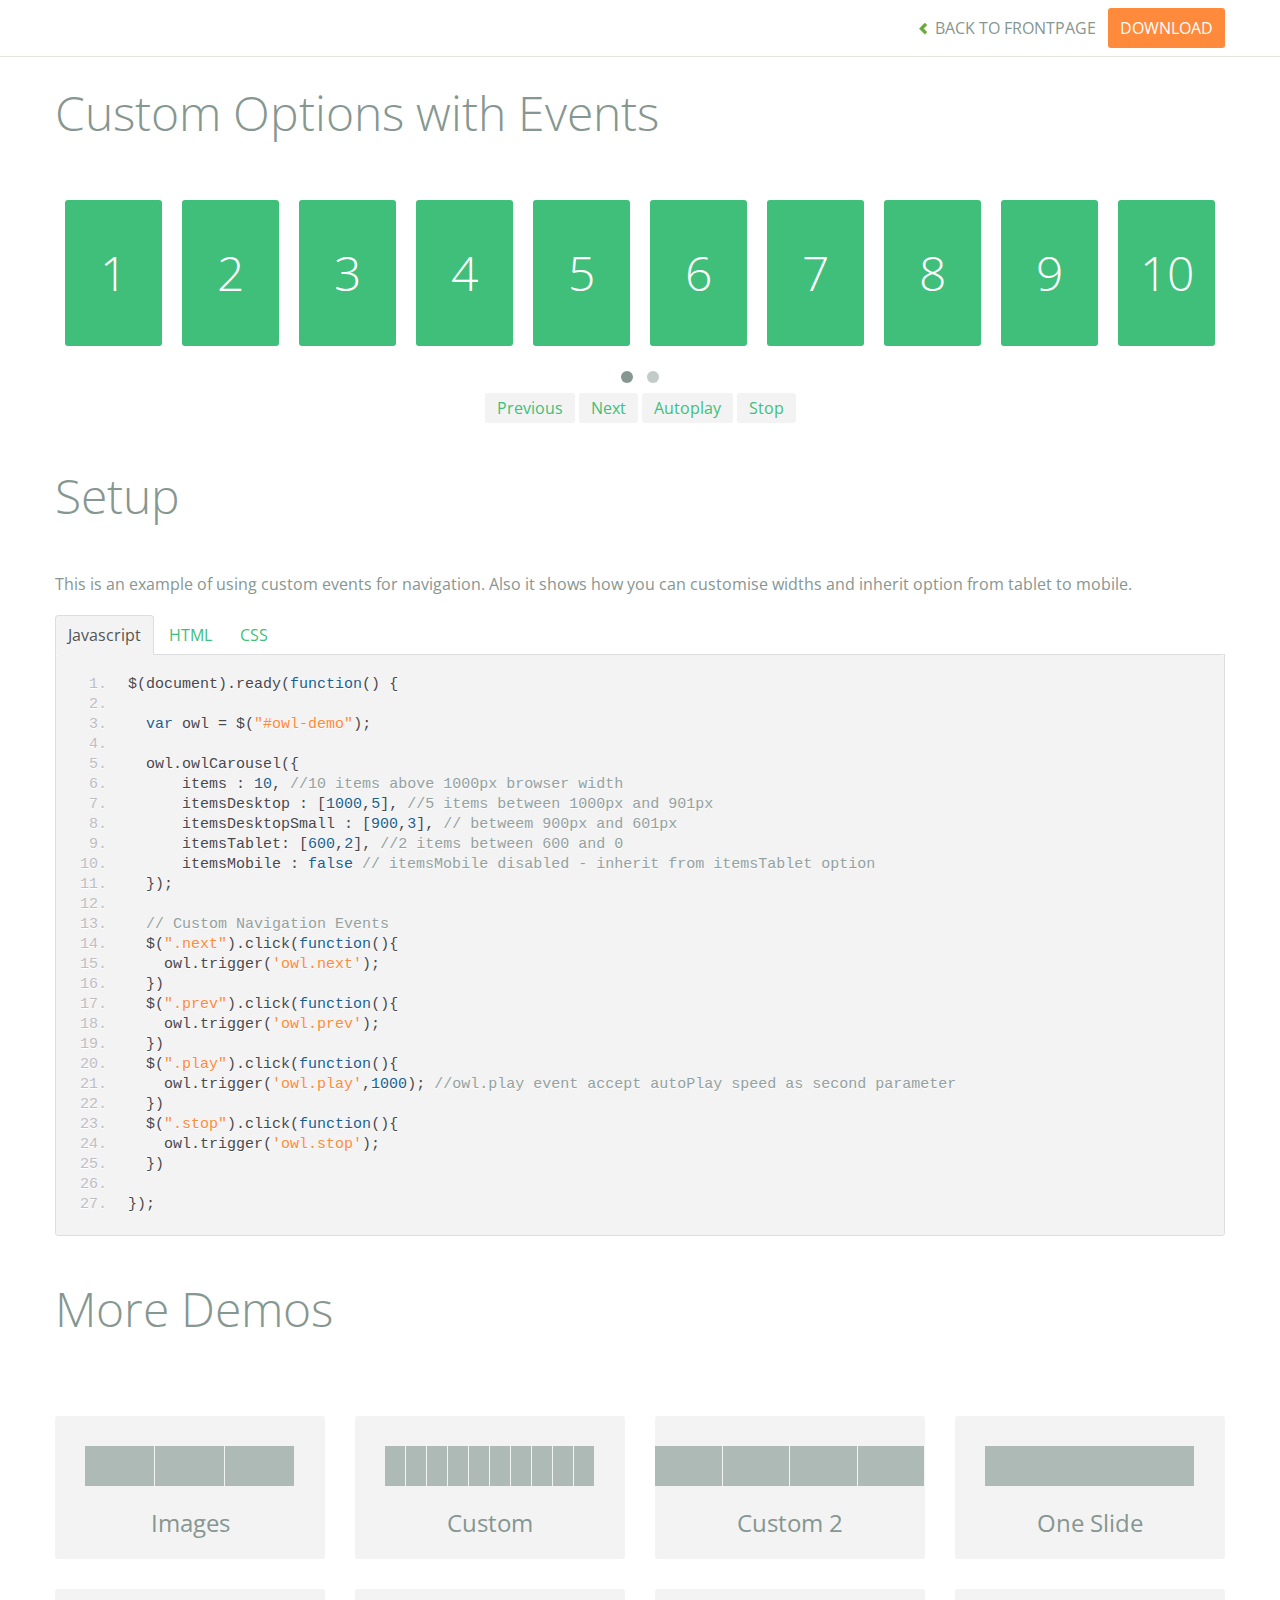
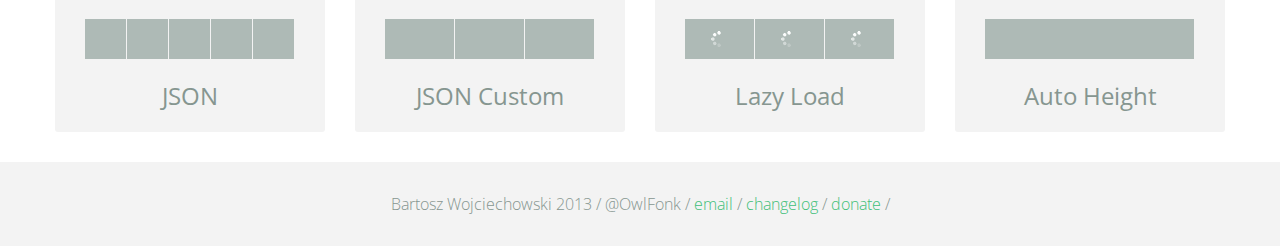
<file: demos/custom.html>
<!DOCTYPE html>
<html lang="en">
  <head>
    <meta charset="utf-8">
    <title>Owl Carousel - Custom</title>
    <meta name="viewport" content="width=device-width, initial-scale=1.0">
    <meta name="description" content="jQuery Responsive Carousel - Owl Carusel">
    <meta name="author" content="Bartosz Wojciechowski">

    <link href='http://fonts.googleapis.com/css?family=Open+Sans:400italic,400,300,600,700' rel='stylesheet' type='text/css'>
    <link href="../assets/css/bootstrapTheme.css" rel="stylesheet">
    <link href="../assets/css/custom.css" rel="stylesheet">

    <!-- Owl Carousel Assets -->
    <link href="../owl-carousel/owl.carousel.css" rel="stylesheet">
    <link href="../owl-carousel/owl.theme.css" rel="stylesheet">

    <link href="../assets/js/google-code-prettify/prettify.css" rel="stylesheet">

    <!-- Le fav and touch icons -->
    <link rel="apple-touch-icon-precomposed" sizes="144x144" href="../assets/ico/apple-touch-icon-144-precomposed.png">
    <link rel="apple-touch-icon-precomposed" sizes="114x114" href="../assets/ico/apple-touch-icon-114-precomposed.png">
      <link rel="apple-touch-icon-precomposed" sizes="72x72" href="../assets/ico/apple-touch-icon-72-precomposed.png">
                    <link rel="apple-touch-icon-precomposed" href="../assets/ico/apple-touch-icon-57-precomposed.png">
                                   <link rel="shortcut icon" href="../assets/ico/favicon.png">
  </head>
  <body>

      <div id="top-nav" class="navbar navbar-fixed-top">
        <div class="navbar-inner">
          <div class="container">
            <button type="button" class="btn btn-navbar" data-toggle="collapse" data-target=".nav-collapse">
            <span class="icon-bar"></span>
            <span class="icon-bar"></span>
            <span class="icon-bar"></span>
          </button>
            <div class="nav-collapse collapse">
            <ul class="nav pull-right">
              <li><a href="../index.html"><i class="icon-chevron-left"></i> Back to Frontpage</a></li>
              <li><a href="../owl.carousel.zip" class="download download-on" data-spy="affix" data-offset-top="450">Download</a></li>
            </ul>
            <ul class="nav pull-left">
              
            </ul>
            </div>
          </div>
        </div>
      </div>
   
    <div id="title">
      <div class="container">
        <div class="row">
          <div class="span12">
            <h1>Custom Options with Events</h1>
          </div>
        </div>
      </div>
    </div>

      <div id="demo">
        <div class="container">
          <div class="row">
            <div class="span12">

              <div id="owl-demo" class="owl-carousel">
                
                <div class="item"><h1>1</h1></div>
                <div class="item"><h1>2</h1></div>
                <div class="item"><h1>3</h1></div>
                <div class="item"><h1>4</h1></div>
                <div class="item"><h1>5</h1></div>
                <div class="item"><h1>6</h1></div>
                <div class="item"><h1>7</h1></div>
                <div class="item"><h1>8</h1></div>
                <div class="item"><h1>9</h1></div>
                <div class="item"><h1>10</h1></div>
                <div class="item"><h1>11</h1></div>
                <div class="item"><h1>12</h1></div>
                <div class="item"><h1>13</h1></div>
                <div class="item"><h1>14</h1></div>
                <div class="item"><h1>15</h1></div>
                <div class="item"><h1>16</h1></div>

              </div>
              <div class="customNavigation">
                <a class="btn prev">Previous</a>
                <a class="btn next">Next</a>
                <a class="btn play">Autoplay</a>
                <a class="btn stop">Stop</a>
              </div>

            </div>
          </div>
        </div>

    </div>

    <div id="example-info">
      <div class="container">
        <div class="row">
          <div class="span12">
            <h1>Setup</h1>
            <p>This is an example of using custom events for navigation. Also it shows how you can customise widths and inherit option from tablet to mobile.
            </p>
            <ul class="nav nav-tabs" id="myTab">
              <li class="active"><a href="#javascript">Javascript</a></li>
              <li><a href="#HTML">HTML</a></li>
              <li><a href="#CSS">CSS</a></li>
            </ul>
             
            <div class="tab-content">

              <div class="tab-pane active" id="javascript">
<pre class="pre-show prettyprint linenums">
$(document).ready(function() {

  var owl = &#36;("#owl-demo")&#59;

  owl.owlCarousel({
      items : 10, //10 items above 1000px browser width
      itemsDesktop : [1000,5], //5 items between 1000px and 901px
      itemsDesktopSmall : [900,3], // betweem 900px and 601px
      itemsTablet: [600,2], //2 items between 600 and 0
      itemsMobile : false // itemsMobile disabled - inherit from itemsTablet option
  })&#59;

  // Custom Navigation Events
  $(".next").click(function(){
    owl.trigger('owl.next')&#59;
  })
  $(".prev").click(function(){
    owl.trigger('owl.prev')&#59;
  })
  $(".play").click(function(){
    owl.trigger('owl.play',1000)&#59; //owl.play event accept autoPlay speed as second parameter
  })
  $(".stop").click(function(){
    owl.trigger('owl.stop')&#59;
  })

})&#59;
</pre>

              </div>

              <div class="tab-pane" id="HTML">
<pre class="pre-show prettyprint linenums">
&lt;div id="owl-demo" class="owl-carousel owl-theme"&gt;
  &lt;div class="item"&gt;&lt;h1&gt;1&lt;/h1&gt;&lt;/div&gt;
  &lt;div class="item"&gt;&lt;h1&gt;2&lt;/h1&gt;&lt;/div&gt;
  &lt;div class="item"&gt;&lt;h1&gt;3&lt;/h1&gt;&lt;/div&gt;
  &lt;div class="item"&gt;&lt;h1&gt;4&lt;/h1&gt;&lt;/div&gt;
  &lt;div class="item"&gt;&lt;h1&gt;5&lt;/h1&gt;&lt;/div&gt;
  &lt;div class="item"&gt;&lt;h1&gt;6&lt;/h1&gt;&lt;/div&gt;
  &lt;div class="item"&gt;&lt;h1&gt;7&lt;/h1&gt;&lt;/div&gt;
  &lt;div class="item"&gt;&lt;h1&gt;8&lt;/h1&gt;&lt;/div&gt;
  &lt;div class="item"&gt;&lt;h1&gt;9&lt;/h1&gt;&lt;/div&gt;
  &lt;div class="item"&gt;&lt;h1&gt;10&lt;/h1&gt;&lt;/div&gt;
  &lt;div class="item"&gt;&lt;h1&gt;11&lt;/h1&gt;&lt;/div&gt;
  &lt;div class="item"&gt;&lt;h1&gt;12&lt;/h1&gt;&lt;/div&gt;
  &lt;div class="item"&gt;&lt;h1&gt;13&lt;/h1&gt;&lt;/div&gt;
  &lt;div class="item"&gt;&lt;h1&gt;14&lt;/h1&gt;&lt;/div&gt;
  &lt;div class="item"&gt;&lt;h1&gt;15&lt;/h1&gt;&lt;/div&gt;
  &lt;div class="item"&gt;&lt;h1&gt;16&lt;/h1&gt;&lt;/div&gt;
&lt;/div&gt;

&lt;div class="customNavigation"&gt;
  &lt;a class="btn prev"&gt;Previous&lt;/a&gt;
  &lt;a class="btn next"&gt;Next&lt;/a&gt;
  &lt;a class="btn play"&gt;Autoplay&lt;/a&gt;
  &lt;a class="btn stop"&gt;Stop&lt;/a&gt;
&lt;/div&gt;
</pre>
              </div>

              <div class="tab-pane" id="CSS">
<pre class="pre-show prettyprint linenums">
#owl-demo .item{
  background: #3fbf79;
  padding: 30px 0px;
  margin: 10px;
  color: #FFF;
  -webkit-border-radius: 3px;
  -moz-border-radius: 3px;
  border-radius: 3px;
  text-align: center;
}
.customNavigation{
  text-align: center;
}
//use styles below to disable ugly selection
.customNavigation a{
  -webkit-user-select: none;
  -khtml-user-select: none;
  -moz-user-select: none;
  -ms-user-select: none;
  user-select: none;
  -webkit-tap-highlight-color: rgba(0, 0, 0, 0);
}

</pre>
              </div>
            </div><!--End Tab Content-->

          </div>
        </div>
      </div>
    </div>

    <div id="more">
      <div class="container">

        <div class="row">
          <div class="span12">
            <h1>More Demos</h1>
          </div>
        </div>

        <div class="row demos-row">
          <div class="span3">
            <a href="images.html" class="demo-box">
              <div class="demo-wrapper demo-images clearfix">
                <div class="demo-slide"><div class="bg"></div></div>
                <div class="demo-slide"><div class="bg"></div></div>
                <div class="demo-slide"><div class="bg"></div></div>
              </div>
              <h3>Images</h3>
            </a>
          </div>

          <div class="span3">
            <a href="custom.html" class="demo-box">
              <div class="demo-wrapper demo-custom clearfix">
                <div class="demo-slide"><div class="bg"></div></div>
                <div class="demo-slide"><div class="bg"></div></div>
                <div class="demo-slide"><div class="bg"></div></div>
                <div class="demo-slide"><div class="bg"></div></div>
                <div class="demo-slide"><div class="bg"></div></div>
                <div class="demo-slide"><div class="bg"></div></div>
                <div class="demo-slide"><div class="bg"></div></div>
                <div class="demo-slide"><div class="bg"></div></div>
                <div class="demo-slide"><div class="bg"></div></div>
                <div class="demo-slide"><div class="bg"></div></div>
              </div>
              <h3>Custom</h3>
            </a>
          </div>

          <div class="span3">
            <a href="itemsCustom.html" class="demo-box">
              <div class="demo-wrapper demo-full clearfix">
                <div class="demo-slide"><div class="bg"></div></div>
                <div class="demo-slide"><div class="bg"></div></div>
                <div class="demo-slide"><div class="bg"></div></div>
                <div class="demo-slide"><div class="bg"></div></div>
              </div>
              <h3>Custom 2</h3>
            </a>
          </div>

          <div class="span3">
            <a href="one.html" class="demo-box">
              <div class="demo-wrapper demo-one clearfix">
                <div class="demo-slide"><div class="bg"></div></div>
              </div>
              <h3>One Slide</h3>
            </a>
          </div>

        </div>
        <div class="row demos-row">
          <div class="span3">
            <a href="json.html" class="demo-box">
              <div class="demo-wrapper demo-Json clearfix">
                <div class="demo-slide"><div class="bg"></div></div>
                <div class="demo-slide"><div class="bg"></div></div>
                <div class="demo-slide"><div class="bg"></div></div>
                <div class="demo-slide"><div class="bg"></div></div>
                <div class="demo-slide"><div class="bg"></div></div>
              </div>
              <h3>JSON</h3>
            </a>
          </div>

          <div class="span3">
            <a href="customJson.html" class="demo-box">
              <div class="demo-wrapper demo-Json-custom clearfix">
                <div class="demo-slide"><div class="bg"></div></div>
                <div class="demo-slide"><div class="bg"></div></div>
                <div class="demo-slide"><div class="bg"></div></div>
              </div>
              <h3>JSON Custom</h3>
            </a>
          </div>

          <div class="span3">
            <a href="lazyLoad.html" class="demo-box">
              <div class="demo-wrapper demo-lazy clearfix">
                <div class="demo-slide"><div class="bg"></div></div>
                <div class="demo-slide"><div class="bg"></div></div>
                <div class="demo-slide"><div class="bg"></div></div>
              </div>
              <h3>Lazy Load</h3>
            </a>
          </div>

          <div class="span3">
            <a href="autoHeight.html" class="demo-box">
              <div class="demo-wrapper demo-height clearfix">
                <div class="demo-slide"><div class="bg"></div></div>
              </div>
              <h3>Auto Height</h3>
            </a>
          </div>

        </div>
      </div>
    </div>


 
    <div id="footer">
      <div class="container">
        <div class="row">
          <div class="span12">
            <h5>Bartosz Wojciechowski 2013 / @OwlFonk / 
            <a href="mailto:owl@owlgraphic.com?subject=Hey Owl!">email</a> / 
            <a href="../changelog.html">changelog</a> /
            <a href="https://www.paypal.com/cgi-bin/webscr?cmd=_s-xclick&hosted_button_id=EFSGXZS7V2U9N">donate</a> / 
            <a href="https://twitter.com/share" class="twitter-share-button" data-url="http://owlgraphic.com/owlcarousel/" data-text="Awesome jQuery Owl Carousel Responsive Plugin" data-via="OwlFonk" data-count="none" data-hashtags="owlcarousel"></a>
            <script>
            var owldomain = window.location.hostname.indexOf("owlgraphic");
            if(owldomain !== -1){
              !function(d,s,id){var js,fjs=d.getElementsByTagName(s)[0],p=/^http:/.test(d.location)?'http':'https';if(!d.getElementById(id)){js=d.createElement(s);js.id=id;js.src=p+'://platform.twitter.com/widgets.js';fjs.parentNode.insertBefore(js,fjs);}}(document, 'script', 'twitter-wjs');
            }
            </script>
            </h5>
          </div>
        </div>
      </div>
    </div>


    <script src="../assets/js/jquery-1.9.1.min.js"></script> 
    <script src="../owl-carousel/owl.carousel.js"></script>


    <!-- Demo -->

    <style>
    #owl-demo .item{
        background: #3fbf79;
        padding: 30px 0px;
        margin: 10px;
        color: #FFF;
        -webkit-border-radius: 3px;
        -moz-border-radius: 3px;
        border-radius: 3px;
        text-align: center;
    }
    .customNavigation{
      text-align: center;
    }
    .customNavigation a{
      -webkit-user-select: none;
      -khtml-user-select: none;
      -moz-user-select: none;
      -ms-user-select: none;
      user-select: none;
      -webkit-tap-highlight-color: rgba(0, 0, 0, 0);
    }
    </style>


    <script>
    $(document).ready(function() {

      var owl = $("#owl-demo");

      owl.owlCarousel({

      items : 10, //10 items above 1000px browser width
      itemsDesktop : [1000,5], //5 items between 1000px and 901px
      itemsDesktopSmall : [900,3], // 3 items betweem 900px and 601px
      itemsTablet: [600,2], //2 items between 600 and 0;
      itemsMobile : false // itemsMobile disabled - inherit from itemsTablet option
      
      });

      // Custom Navigation Events
      $(".next").click(function(){
        owl.trigger('owl.next');
      })
      $(".prev").click(function(){
        owl.trigger('owl.prev');
      })
      $(".play").click(function(){
        owl.trigger('owl.play',1000);
      })
      $(".stop").click(function(){
        owl.trigger('owl.stop');
      })


    });
    </script>


    <script src="../assets/js/bootstrap-collapse.js"></script>
    <script src="../assets/js/bootstrap-transition.js"></script>
    <script src="../assets/js/bootstrap-tab.js"></script>

    <script src="../assets/js/google-code-prettify/prettify.js"></script>
    <script src="../assets/js/application.js"></script>

  </body>
</html>
</file>
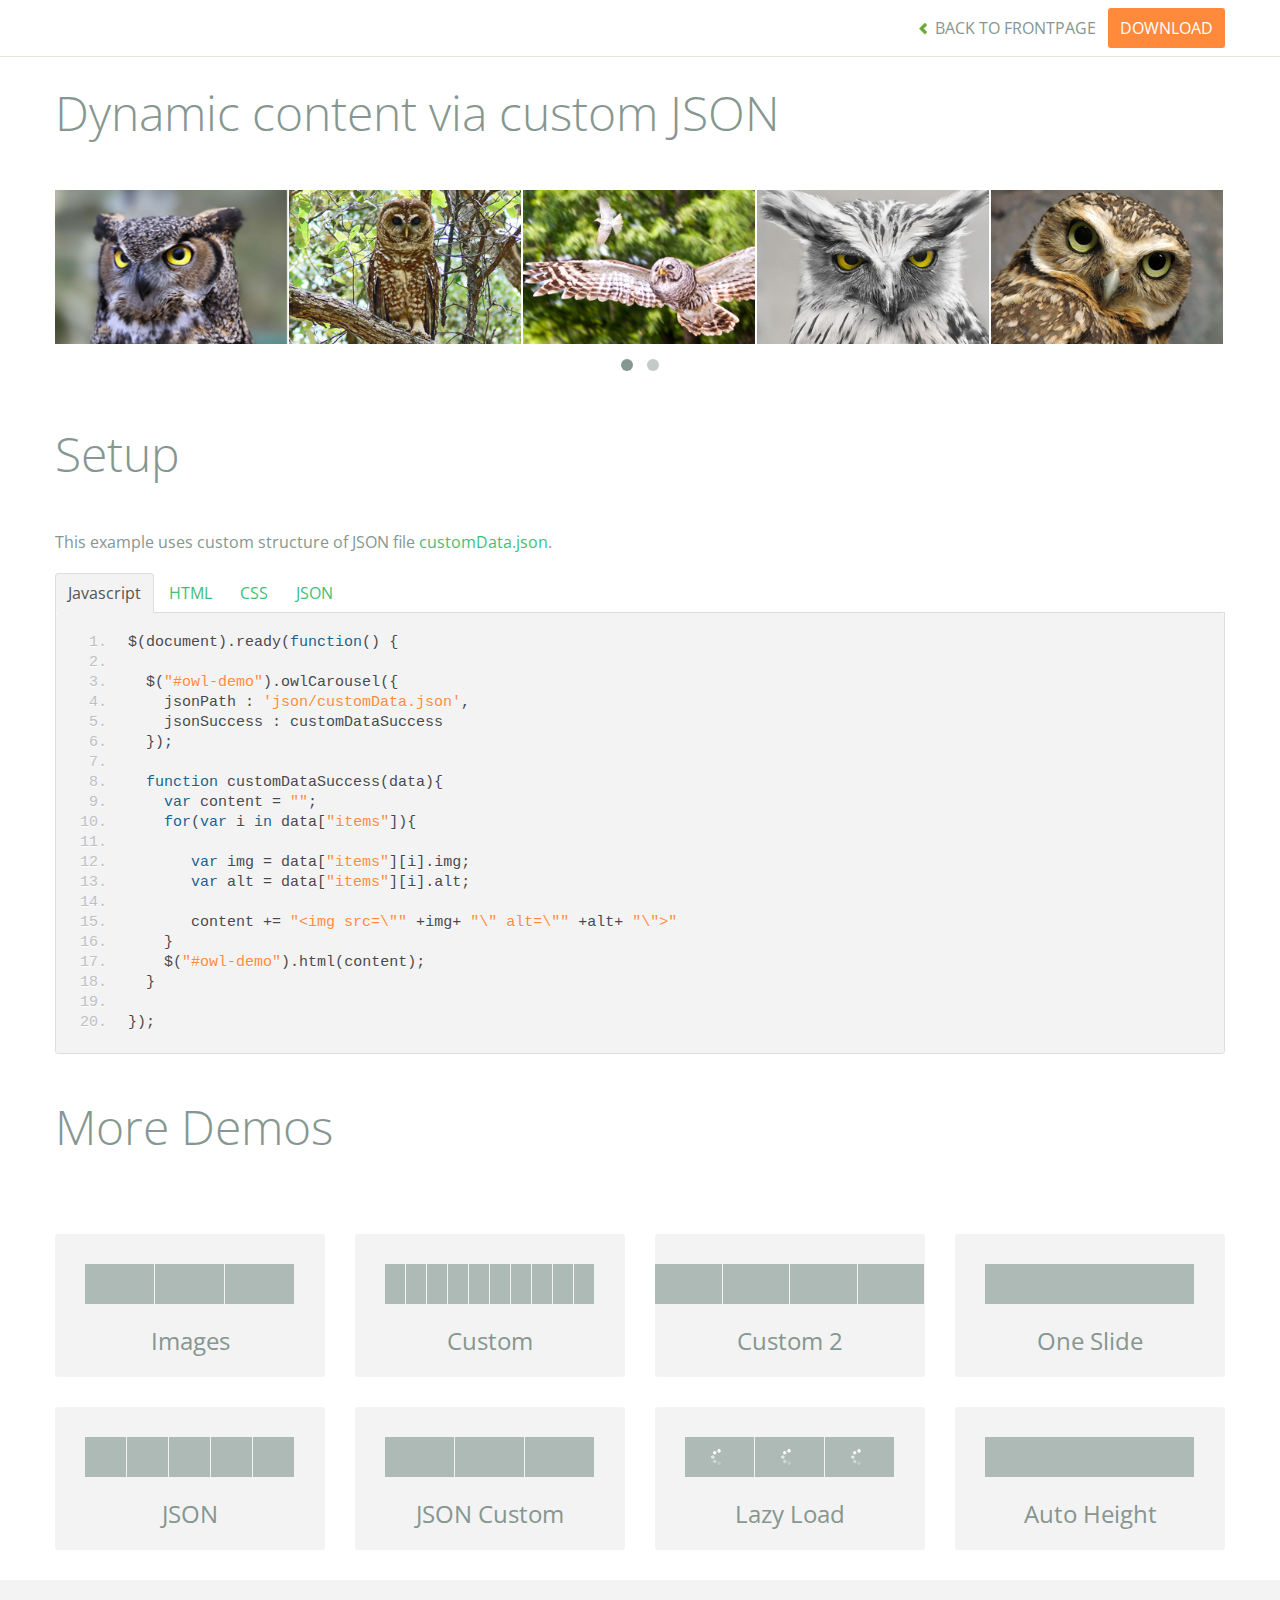
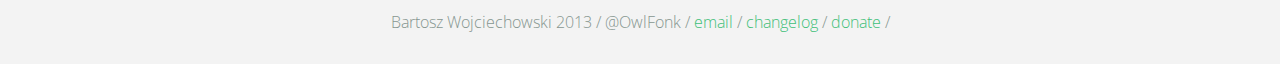
<file: demos/customJson.html>
<!DOCTYPE html>
<html lang="en">
  <head>
    <meta charset="utf-8">
    <title>Owl Carousel - Dynamic content via custom JSON</title>
    <meta name="viewport" content="width=device-width, initial-scale=1.0">
    <meta name="description" content="jQuery Responsive Carousel - Owl Carusel">
    <meta name="author" content="Bartosz Wojciechowski">

    <link href='http://fonts.googleapis.com/css?family=Open+Sans:400italic,400,300,600,700' rel='stylesheet' type='text/css'>
    <link href="../assets/css/bootstrapTheme.css" rel="stylesheet">
    <link href="../assets/css/custom.css" rel="stylesheet">

    <!-- Owl Carousel Assets -->
    <link href="../owl-carousel/owl.carousel.css" rel="stylesheet">
    <link href="../owl-carousel/owl.theme.css" rel="stylesheet">

    <link href="../assets/js/google-code-prettify/prettify.css" rel="stylesheet">

    <!-- Le fav and touch icons -->
    <link rel="apple-touch-icon-precomposed" sizes="144x144" href="../assets/ico/apple-touch-icon-144-precomposed.png">
    <link rel="apple-touch-icon-precomposed" sizes="114x114" href="../assets/ico/apple-touch-icon-114-precomposed.png">
      <link rel="apple-touch-icon-precomposed" sizes="72x72" href="../assets/ico/apple-touch-icon-72-precomposed.png">
                    <link rel="apple-touch-icon-precomposed" href="../assets/ico/apple-touch-icon-57-precomposed.png">
                                   <link rel="shortcut icon" href="../assets/ico/favicon.png">
  </head>
  <body>

      <div id="top-nav" class="navbar navbar-fixed-top">
        <div class="navbar-inner">
          <div class="container">
            <button type="button" class="btn btn-navbar" data-toggle="collapse" data-target=".nav-collapse">
            <span class="icon-bar"></span>
            <span class="icon-bar"></span>
            <span class="icon-bar"></span>
          </button>
            <div class="nav-collapse collapse">
            <ul class="nav pull-right">
              <li><a href="../index.html"><i class="icon-chevron-left"></i> Back to Frontpage</a></li>
              <li><a href="../owl.carousel.zip" class="download download-on" data-spy="affix" data-offset-top="450">Download</a></li>
            </ul>
            <ul class="nav pull-left">
              
            </ul>
            </div>
          </div>
        </div>
      </div>
   
    <div id="title">
      <div class="container">
        <div class="row">
          <div class="span12">
            <h1>Dynamic content via custom JSON</h1>
          </div>
        </div>
      </div>
    </div>

      <div id="demo">
        <div class="container">
          <div class="row">
            <div class="span12">

              <div id="owl-demo" class="owl-carousel">
              </div>
            </div>
          </div>
        </div>

    </div>

    <div id="example-info">
      <div class="container">
        <div class="row">
          <div class="span12">
            <h1>Setup</h1>
            <p>This example uses custom structure of JSON file <a href="json/customData.json">customData.json</a>.
            </p>
            <ul class="nav nav-tabs" id="myTab">
              <li class="active"><a href="#javascript">Javascript</a></li>
              <li><a href="#HTML">HTML</a></li>
              <li><a href="#CSS">CSS</a></li>
              <li><a href="#JSON">JSON</a></li>
            </ul>
             
            <div class="tab-content">

              <div class="tab-pane active" id="javascript">
<pre class="pre-show prettyprint linenums">
$(document).ready(function() {

  $("#owl-demo").owlCarousel({
    jsonPath : 'json/customData.json',
    jsonSuccess : customDataSuccess
  });

  function customDataSuccess(data){
    var content = "";
    for(var i in data["items"]){
       
       var img = data["items"][i].img;
       var alt = data["items"][i].alt;

       content += "&lt;img src=\"" +img+ "\" alt=\"" +alt+ "\"&gt"
    }
    $("#owl-demo").html(content);
  }

});
</pre>  

              </div>

              <div class="tab-pane" id="HTML">
<pre class="pre-show prettyprint linenums">
&lt;div id="owl-demo" class="owl-carousel"&gt;
&lt;/div&gt;
</pre>
              </div>

              <div class="tab-pane" id="CSS">
<pre class="pre-show prettyprint linenums">
#owl-demo .item{
  background: #a1def8;
  padding: 30px 0px;
  display: block;
  margin: 5px;
  color: #FFF;
  -webkit-border-radius: 3px;
  -moz-border-radius: 3px;
  border-radius: 3px;
  text-align: center;
}

</pre>
              </div>
              <div class="tab-pane" id="JSON">
<pre class="pre-show prettyprint linenums">
{
  "items" : [
    {
      "img": "assets/owl1.jpg",
      "alt" : "Owl Image 1"
    },
    {
      "img": "assets/owl2.jpg",
      "alt" : "Owl Image 2"
    },
    {
      "img": "assets/owl3.jpg",
      "alt" : "Owl Image 1"
    },
    {
      "img": "assets/owl4.jpg",
      "alt" : "Owl Image 2"
    },
    {
      "img": "assets/owl5.jpg",
      "alt" : "Owl Image 1"
    },
    {
      "img": "assets/owl6.jpg",
      "alt" : "Owl Image 2"
    }
  ]
}
</pre>
</div>
            </div><!--End Tab Content-->

          </div>
        </div>
      </div>
    </div>

    <div id="more">
      <div class="container">

        <div class="row">
          <div class="span12">
            <h1>More Demos</h1>
          </div>
        </div>

        <div class="row demos-row">
          <div class="span3">
            <a href="images.html" class="demo-box">
              <div class="demo-wrapper demo-images clearfix">
                <div class="demo-slide"><div class="bg"></div></div>
                <div class="demo-slide"><div class="bg"></div></div>
                <div class="demo-slide"><div class="bg"></div></div>
              </div>
              <h3>Images</h3>
            </a>
          </div>

          <div class="span3">
            <a href="custom.html" class="demo-box">
              <div class="demo-wrapper demo-custom clearfix">
                <div class="demo-slide"><div class="bg"></div></div>
                <div class="demo-slide"><div class="bg"></div></div>
                <div class="demo-slide"><div class="bg"></div></div>
                <div class="demo-slide"><div class="bg"></div></div>
                <div class="demo-slide"><div class="bg"></div></div>
                <div class="demo-slide"><div class="bg"></div></div>
                <div class="demo-slide"><div class="bg"></div></div>
                <div class="demo-slide"><div class="bg"></div></div>
                <div class="demo-slide"><div class="bg"></div></div>
                <div class="demo-slide"><div class="bg"></div></div>
              </div>
              <h3>Custom</h3>
            </a>
          </div>

          <div class="span3">
            <a href="itemsCustom.html" class="demo-box">
              <div class="demo-wrapper demo-full clearfix">
                <div class="demo-slide"><div class="bg"></div></div>
                <div class="demo-slide"><div class="bg"></div></div>
                <div class="demo-slide"><div class="bg"></div></div>
                <div class="demo-slide"><div class="bg"></div></div>
              </div>
              <h3>Custom 2</h3>
            </a>
          </div>

          <div class="span3">
            <a href="one.html" class="demo-box">
              <div class="demo-wrapper demo-one clearfix">
                <div class="demo-slide"><div class="bg"></div></div>
              </div>
              <h3>One Slide</h3>
            </a>
          </div>

        </div>
        <div class="row demos-row">
          <div class="span3">
            <a href="json.html" class="demo-box">
              <div class="demo-wrapper demo-Json clearfix">
                <div class="demo-slide"><div class="bg"></div></div>
                <div class="demo-slide"><div class="bg"></div></div>
                <div class="demo-slide"><div class="bg"></div></div>
                <div class="demo-slide"><div class="bg"></div></div>
                <div class="demo-slide"><div class="bg"></div></div>
              </div>
              <h3>JSON</h3>
            </a>
          </div>

          <div class="span3">
            <a href="customJson.html" class="demo-box">
              <div class="demo-wrapper demo-Json-custom clearfix">
                <div class="demo-slide"><div class="bg"></div></div>
                <div class="demo-slide"><div class="bg"></div></div>
                <div class="demo-slide"><div class="bg"></div></div>
              </div>
              <h3>JSON Custom</h3>
            </a>
          </div>

          <div class="span3">
            <a href="lazyLoad.html" class="demo-box">
              <div class="demo-wrapper demo-lazy clearfix">
                <div class="demo-slide"><div class="bg"></div></div>
                <div class="demo-slide"><div class="bg"></div></div>
                <div class="demo-slide"><div class="bg"></div></div>
              </div>
              <h3>Lazy Load</h3>
            </a>
          </div>

          <div class="span3">
            <a href="autoHeight.html" class="demo-box">
              <div class="demo-wrapper demo-height clearfix">
                <div class="demo-slide"><div class="bg"></div></div>
              </div>
              <h3>Auto Height</h3>
            </a>
          </div>

        </div>
      </div>
    </div>


 
    <div id="footer">
      <div class="container">
        <div class="row">
          <div class="span12">
            <h5>Bartosz Wojciechowski 2013 / @OwlFonk / 
            <a href="mailto:owl@owlgraphic.com?subject=Hey Owl!">email</a> / 
            <a href="../changelog.html">changelog</a> /
            <a href="https://www.paypal.com/cgi-bin/webscr?cmd=_s-xclick&hosted_button_id=EFSGXZS7V2U9N">donate</a> / 
            <a href="https://twitter.com/share" class="twitter-share-button" data-url="http://owlgraphic.com/owlcarousel/" data-text="Awesome jQuery Owl Carousel Responsive Plugin" data-via="OwlFonk" data-count="none" data-hashtags="owlcarousel"></a>
            <script>
            var owldomain = window.location.hostname.indexOf("owlgraphic");
            if(owldomain !== -1){
              !function(d,s,id){var js,fjs=d.getElementsByTagName(s)[0],p=/^http:/.test(d.location)?'http':'https';if(!d.getElementById(id)){js=d.createElement(s);js.id=id;js.src=p+'://platform.twitter.com/widgets.js';fjs.parentNode.insertBefore(js,fjs);}}(document, 'script', 'twitter-wjs');
            }
            </script>
            </h5>
          </div>
        </div>
      </div>
    </div>


    <script src="../assets/js/jquery-1.9.1.min.js"></script> 
    <script src="../owl-carousel/owl.carousel.js"></script>


    <!-- Demo -->

    <style>
    #owl-demo img{
        display: block;
        width: 99%;
        height: auto;
    }
    </style>


    <script>
    $(document).ready(function() {

      $("#owl-demo").owlCarousel({
        jsonPath : 'json/customData.json',
        jsonSuccess : customDataSuccess
      });

      function customDataSuccess(data){
        var content = "";
        for(var i in data["items"]){
           
           var img = data["items"][i].img;
           var alt = data["items"][i].alt;

           content += "<img src=\"" +img+ "\" alt=\"" +alt+ "\">"
        }
        $("#owl-demo").html(content);
      }

    });
    </script>


    <script src="../assets/js/bootstrap-collapse.js"></script>
    <script src="../assets/js/bootstrap-transition.js"></script>
    <script src="../assets/js/bootstrap-tab.js"></script>

    <script src="../assets/js/google-code-prettify/prettify.js"></script>
	  <script src="../assets/js/application.js"></script>

  </body>
</html>
</file>
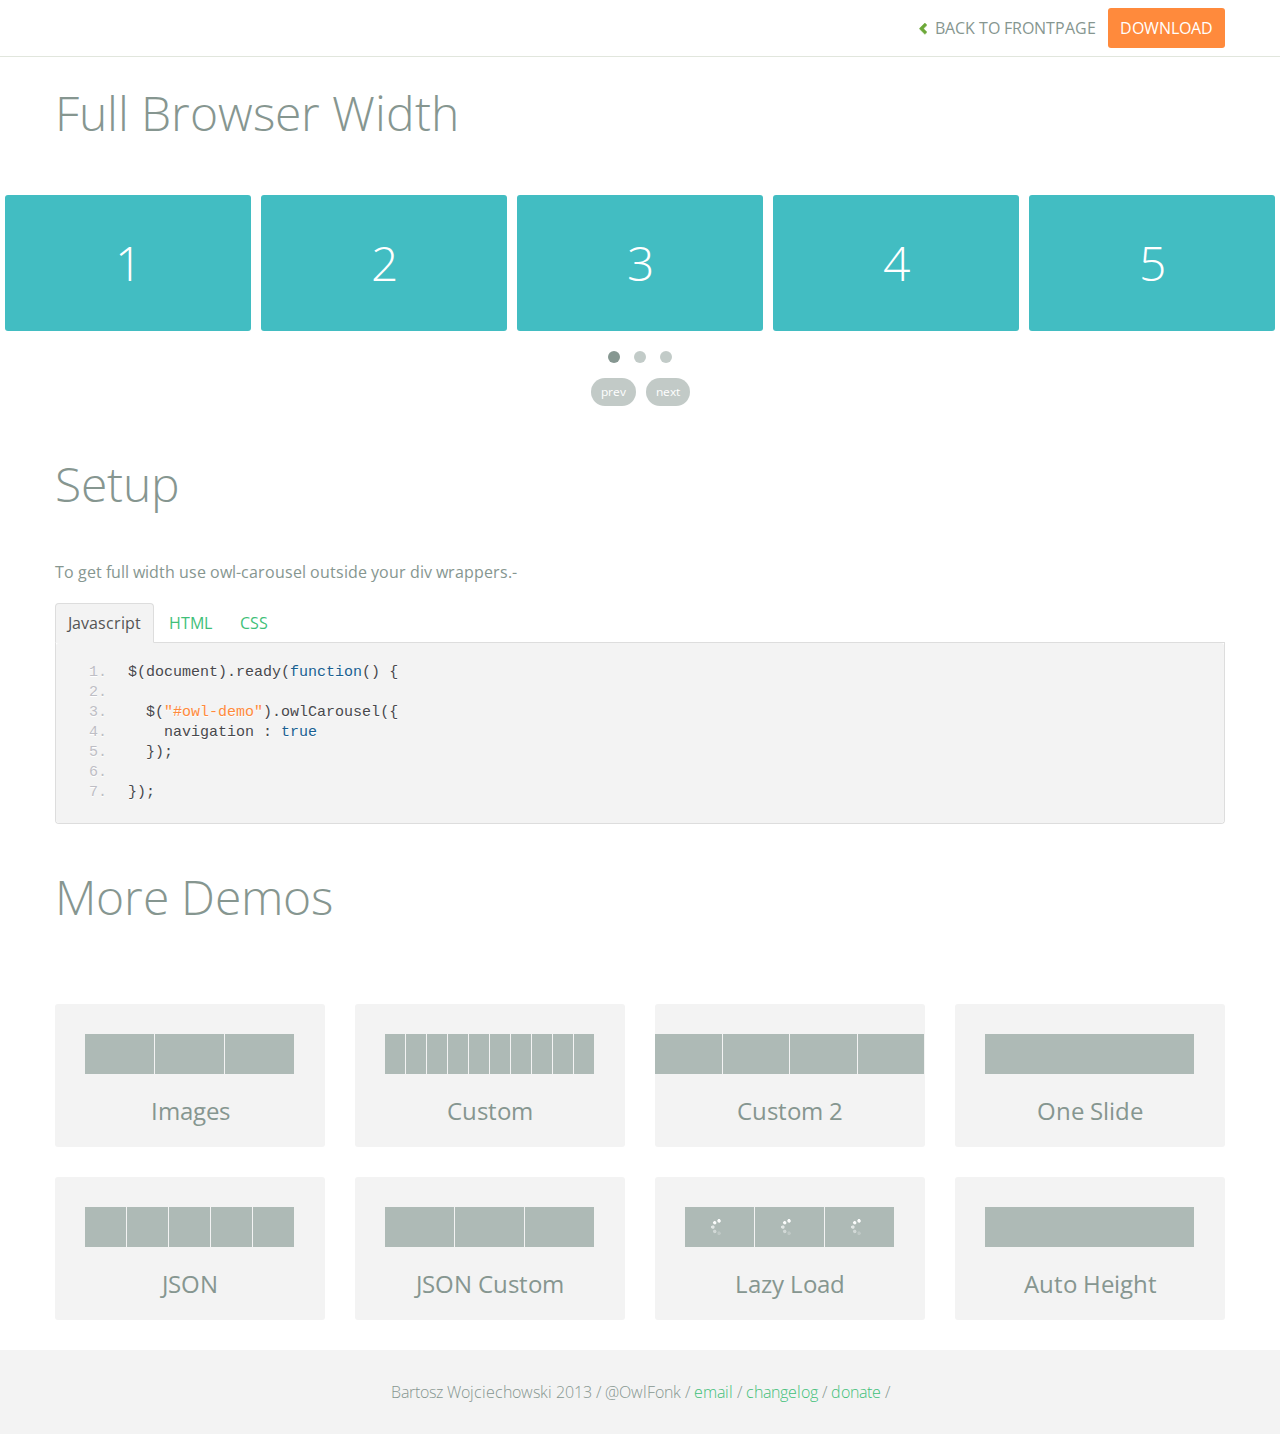
<file: demos/full.html>
<!DOCTYPE html>
<html lang="en">
  <head>
    <meta charset="utf-8">
    <title>Owl Carousel - Full Width Demo</title>
    <meta name="viewport" content="width=device-width, initial-scale=1.0">
    <meta name="description" content="jQuery Responsive Carousel - Owl Carusel">
    <meta name="author" content="Bartosz Wojciechowski">
    
    <link href='http://fonts.googleapis.com/css?family=Open+Sans:400italic,400,300,600,700' rel='stylesheet' type='text/css'>
    <link href="../assets/css/bootstrapTheme.css" rel="stylesheet">
    <link href="../assets/css/custom.css" rel="stylesheet">

    <!-- Owl Carousel Assets -->
    <link href="../owl-carousel/owl.carousel.css" rel="stylesheet">
    <link href="../owl-carousel/owl.theme.css" rel="stylesheet">

    <link href="../assets/js/google-code-prettify/prettify.css" rel="stylesheet">

	
    <!-- Le fav and touch icons -->
    <link rel="apple-touch-icon-precomposed" sizes="144x144" href="../assets/ico/apple-touch-icon-144-precomposed.png">
    <link rel="apple-touch-icon-precomposed" sizes="114x114" href="../assets/ico/apple-touch-icon-114-precomposed.png">
      <link rel="apple-touch-icon-precomposed" sizes="72x72" href="../assets/ico/apple-touch-icon-72-precomposed.png">
                    <link rel="apple-touch-icon-precomposed" href="../assets/ico/apple-touch-icon-57-precomposed.png">
                                   <link rel="shortcut icon" href="../assets/ico/favicon.png">
  </head>
  <body>

      <div id="top-nav" class="navbar navbar-fixed-top">
        <div class="navbar-inner">
          <div class="container">
            <button type="button" class="btn btn-navbar" data-toggle="collapse" data-target=".nav-collapse">
            <span class="icon-bar"></span>
            <span class="icon-bar"></span>
            <span class="icon-bar"></span>
          </button>
            <div class="nav-collapse collapse">
            <ul class="nav pull-right">
              <li><a href="../index.html"><i class="icon-chevron-left"></i> Back to Frontpage</a></li>
              <li><a href="../owl.carousel.zip" class="download download-on" data-spy="affix" data-offset-top="450">Download</a></li>
            </ul>
            <ul class="nav pull-left">
              
            </ul>
            </div>
          </div>
        </div>
      </div>
   
    <div id="title">
      <div class="container">
        <div class="row">
          <div class="span12">
            <h1>Full Browser Width</h1>
          </div>
        </div>
      </div>
    </div>

      <div id="demo">

        <div id="owl-demo" class="owl-carousel">
          
          <div class="item"><h1>1</h1></div>
          <div class="item"><h1>2</h1></div>
          <div class="item"><h1>3</h1></div>
          <div class="item"><h1>4</h1></div>
          <div class="item"><h1>5</h1></div>
          <div class="item"><h1>6</h1></div>
          <div class="item"><h1>7</h1></div>
          <div class="item"><h1>8</h1></div>
          <div class="item"><h1>9</h1></div>
          <div class="item"><h1>10</h1></div>
          <div class="item"><h1>11</h1></div>
          <div class="item"><h1>12</h1></div>

        </div>

    </div>

    <div id="example-info">
      <div class="container">
        <div class="row">
          <div class="span12">
            <h1>Setup</h1>
            <p>To get full width use owl-carousel outside your div wrappers.-</p>
            <ul class="nav nav-tabs" id="myTab">
              <li class="active"><a href="#javascript">Javascript</a></li>
              <li><a href="#HTML">HTML</a></li>
              <li><a href="#CSS">CSS</a></li>
            </ul>
             
            <div class="tab-content">

              <div class="tab-pane active" id="javascript">
<pre class="pre-show prettyprint linenums">
$(document).ready(function() {

  $("#owl-demo").owlCarousel({
    navigation : true
  });

});
</pre>  

              </div>

              <div class="tab-pane" id="HTML">
<pre class="pre-show prettyprint linenums">
&lt;div id="owl-demo" class="owl-carousel owl-theme"&gt;
          
  &lt;div class="item"&gt;&lt;h1&gt;1&lt;/h1&gt;&lt;/div&gt;
  &lt;div class="item"&gt;&lt;h1&gt;2&lt;/h1&gt;&lt;/div&gt;
  &lt;div class="item"&gt;&lt;h1&gt;3&lt;/h1&gt;&lt;/div&gt;
  &lt;div class="item"&gt;&lt;h1&gt;4&lt;/h1&gt;&lt;/div&gt;
  &lt;div class="item"&gt;&lt;h1&gt;5&lt;/h1&gt;&lt;/div&gt;
  &lt;div class="item"&gt;&lt;h1&gt;6&lt;/h1&gt;&lt;/div&gt;
  &lt;div class="item"&gt;&lt;h1&gt;7&lt;/h1&gt;&lt;/div&gt;
  &lt;div class="item"&gt;&lt;h1&gt;8&lt;/h1&gt;&lt;/div&gt;
  &lt;div class="item"&gt;&lt;h1&gt;9&lt;/h1&gt;&lt;/div&gt;
  &lt;div class="item"&gt;&lt;h1&gt;10&lt;/h1&gt;&lt;/div&gt;
  &lt;div class="item"&gt;&lt;h1&gt;11&lt;/h1&gt;&lt;/div&gt;
  &lt;div class="item"&gt;&lt;h1&gt;12&lt;/h1&gt;&lt;/div&gt;

&lt;/div&gt;
</pre>
              </div>

              <div class="tab-pane" id="CSS">
<pre class="pre-show prettyprint linenums">
#owl-demo .item{
  background: #42bdc2;
  padding: 30px 0px;
  margin: 10px;
  color: #FFF;
  -webkit-border-radius: 3px;
  -moz-border-radius: 3px;
  border-radius: 3px;
  text-align: center;
}
</pre>
              </div>
            </div><!--End Tab Content-->

          </div>
        </div>
      </div>
    </div>

    <div id="more">
      <div class="container">

        <div class="row">
          <div class="span12">
            <h1>More Demos</h1>
          </div>
        </div>

        <div class="row demos-row">
          <div class="span3">
            <a href="images.html" class="demo-box">
              <div class="demo-wrapper demo-images clearfix">
                <div class="demo-slide"><div class="bg"></div></div>
                <div class="demo-slide"><div class="bg"></div></div>
                <div class="demo-slide"><div class="bg"></div></div>
              </div>
              <h3>Images</h3>
            </a>
          </div>

          <div class="span3">
            <a href="custom.html" class="demo-box">
              <div class="demo-wrapper demo-custom clearfix">
                <div class="demo-slide"><div class="bg"></div></div>
                <div class="demo-slide"><div class="bg"></div></div>
                <div class="demo-slide"><div class="bg"></div></div>
                <div class="demo-slide"><div class="bg"></div></div>
                <div class="demo-slide"><div class="bg"></div></div>
                <div class="demo-slide"><div class="bg"></div></div>
                <div class="demo-slide"><div class="bg"></div></div>
                <div class="demo-slide"><div class="bg"></div></div>
                <div class="demo-slide"><div class="bg"></div></div>
                <div class="demo-slide"><div class="bg"></div></div>
              </div>
              <h3>Custom</h3>
            </a>
          </div>

          <div class="span3">
            <a href="itemsCustom.html" class="demo-box">
              <div class="demo-wrapper demo-full clearfix">
                <div class="demo-slide"><div class="bg"></div></div>
                <div class="demo-slide"><div class="bg"></div></div>
                <div class="demo-slide"><div class="bg"></div></div>
                <div class="demo-slide"><div class="bg"></div></div>
              </div>
              <h3>Custom 2</h3>
            </a>
          </div>

          <div class="span3">
            <a href="one.html" class="demo-box">
              <div class="demo-wrapper demo-one clearfix">
                <div class="demo-slide"><div class="bg"></div></div>
              </div>
              <h3>One Slide</h3>
            </a>
          </div>

        </div>
        <div class="row demos-row">
          <div class="span3">
            <a href="json.html" class="demo-box">
              <div class="demo-wrapper demo-Json clearfix">
                <div class="demo-slide"><div class="bg"></div></div>
                <div class="demo-slide"><div class="bg"></div></div>
                <div class="demo-slide"><div class="bg"></div></div>
                <div class="demo-slide"><div class="bg"></div></div>
                <div class="demo-slide"><div class="bg"></div></div>
              </div>
              <h3>JSON</h3>
            </a>
          </div>

          <div class="span3">
            <a href="customJson.html" class="demo-box">
              <div class="demo-wrapper demo-Json-custom clearfix">
                <div class="demo-slide"><div class="bg"></div></div>
                <div class="demo-slide"><div class="bg"></div></div>
                <div class="demo-slide"><div class="bg"></div></div>
              </div>
              <h3>JSON Custom</h3>
            </a>
          </div>

          <div class="span3">
            <a href="lazyLoad.html" class="demo-box">
              <div class="demo-wrapper demo-lazy clearfix">
                <div class="demo-slide"><div class="bg"></div></div>
                <div class="demo-slide"><div class="bg"></div></div>
                <div class="demo-slide"><div class="bg"></div></div>
              </div>
              <h3>Lazy Load</h3>
            </a>
          </div>

          <div class="span3">
            <a href="autoHeight.html" class="demo-box">
              <div class="demo-wrapper demo-height clearfix">
                <div class="demo-slide"><div class="bg"></div></div>
              </div>
              <h3>Auto Height</h3>
            </a>
          </div>

        </div>
      </div>
    </div>


 
    <div id="footer">
      <div class="container">
        <div class="row">
          <div class="span12">
            <h5>Bartosz Wojciechowski 2013 / @OwlFonk / 
            <a href="mailto:owl@owlgraphic.com?subject=Hey Owl!">email</a> / 
            <a href="../changelog.html">changelog</a> /
            <a href="https://www.paypal.com/cgi-bin/webscr?cmd=_s-xclick&hosted_button_id=EFSGXZS7V2U9N">donate</a> / 
            <a href="https://twitter.com/share" class="twitter-share-button" data-url="http://owlgraphic.com/owlcarousel/" data-text="Awesome jQuery Owl Carousel Responsive Plugin" data-via="OwlFonk" data-count="none" data-hashtags="owlcarousel"></a>
            <script>
            var owldomain = window.location.hostname.indexOf("owlgraphic");
            if(owldomain !== -1){
              !function(d,s,id){var js,fjs=d.getElementsByTagName(s)[0],p=/^http:/.test(d.location)?'http':'https';if(!d.getElementById(id)){js=d.createElement(s);js.id=id;js.src=p+'://platform.twitter.com/widgets.js';fjs.parentNode.insertBefore(js,fjs);}}(document, 'script', 'twitter-wjs');
            }
            </script>
            </h5>
          </div>
        </div>
      </div>
    </div>


    <script src="../assets/js/jquery-1.9.1.min.js"></script> 
    <script src="../owl-carousel/owl.carousel.js"></script>

    <!-- Demo -->

    <style>
    #owl-demo .item{
        background: #42bdc2;
        padding: 30px 0px;
        margin: 5px;
        color: #FFF;
        -webkit-border-radius: 3px;
        -moz-border-radius: 3px;
        border-radius: 3px;
        text-align: center;
    }
    </style>

    <script>
    $(document).ready(function() {
      $("#owl-demo").owlCarousel({
        navigation : true
      });
    });

    </script>
    

    <script src="../assets/js/bootstrap-collapse.js"></script>
    <script src="../assets/js/bootstrap-transition.js"></script>
    <script src="../assets/js/bootstrap-tab.js"></script>

    <script src="../assets/js/google-code-prettify/prettify.js"></script>
	  <script src="../assets/js/application.js"></script>

  </body>
</html>
</file>
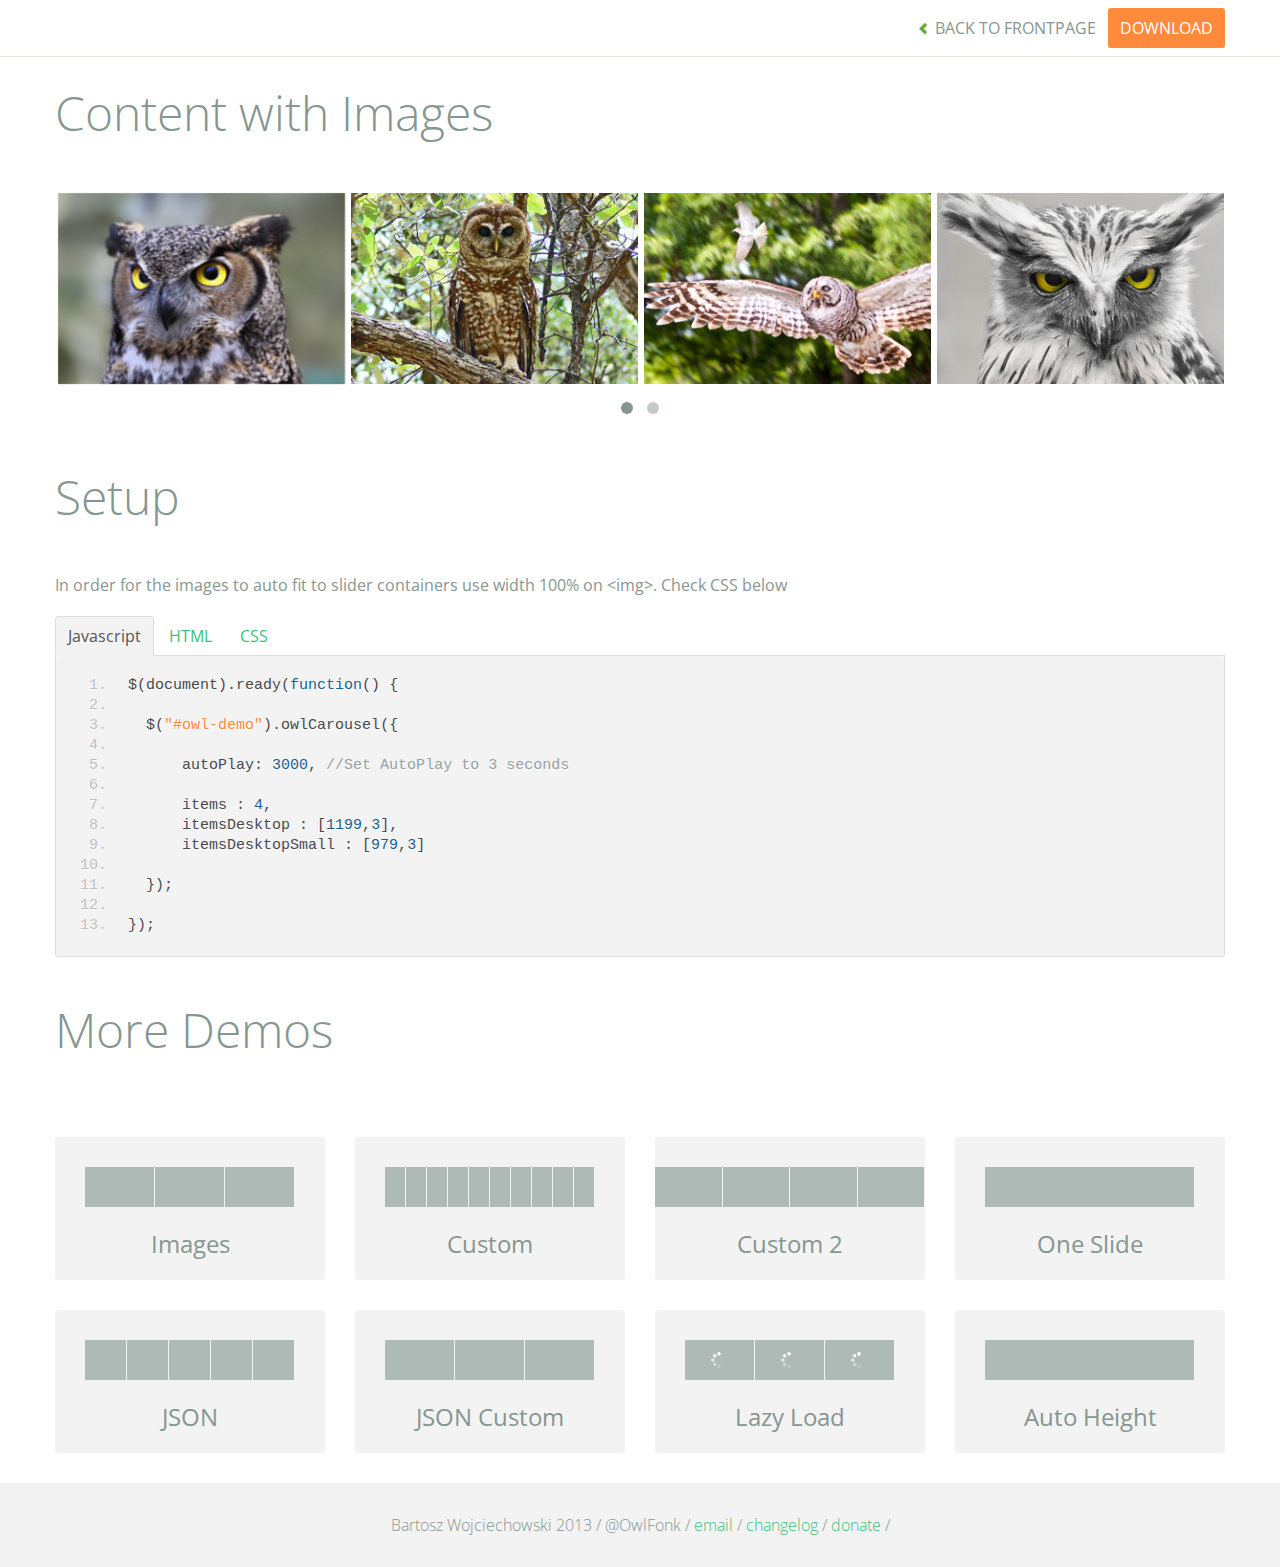
<file: demos/images.html>
<!DOCTYPE html>
<html lang="en">
  <head>
    <meta charset="utf-8">
    <title>Owl Carousel - Images Demo</title>
    <meta name="viewport" content="width=device-width, initial-scale=1.0">
    <meta name="description" content="jQuery Responsive Carousel - Owl Carusel">
    <meta name="author" content="Bartosz Wojciechowski">
    
    <link href='http://fonts.googleapis.com/css?family=Open+Sans:400italic,400,300,600,700' rel='stylesheet' type='text/css'>
    <link href="../assets/css/bootstrapTheme.css" rel="stylesheet">
    <link href="../assets/css/custom.css" rel="stylesheet">

    <!-- Owl Carousel Assets -->
    <link href="../owl-carousel/owl.carousel.css" rel="stylesheet">
    <link href="../owl-carousel/owl.theme.css" rel="stylesheet">

    <!-- Prettify -->
    <link href="../assets/js/google-code-prettify/prettify.css" rel="stylesheet">
    

    <!-- Le fav and touch icons -->
    <link rel="apple-touch-icon-precomposed" sizes="144x144" href="../assets/ico/apple-touch-icon-144-precomposed.png">
    <link rel="apple-touch-icon-precomposed" sizes="114x114" href="../assets/ico/apple-touch-icon-114-precomposed.png">
      <link rel="apple-touch-icon-precomposed" sizes="72x72" href="../assets/ico/apple-touch-icon-72-precomposed.png">
                    <link rel="apple-touch-icon-precomposed" href="../assets/ico/apple-touch-icon-57-precomposed.png">
                                   <link rel="shortcut icon" href="../assets/ico/favicon.png">
  </head>
  <body>

      <div id="top-nav" class="navbar navbar-fixed-top">
        <div class="navbar-inner">
          <div class="container">
            <button type="button" class="btn btn-navbar" data-toggle="collapse" data-target=".nav-collapse">
            <span class="icon-bar"></span>
            <span class="icon-bar"></span>
            <span class="icon-bar"></span>
          </button>
            <div class="nav-collapse collapse">
            <ul class="nav pull-right">
              <li><a href="../index.html"><i class="icon-chevron-left"></i> Back to Frontpage</a></li>
              <li><a href="../owl.carousel.zip" class="download download-on" data-spy="affix" data-offset-top="450">Download</a></li>
            </ul>
            <ul class="nav pull-left">
              
            </ul>
            </div>
          </div>
        </div>
      </div>
   
    <div id="title">
      <div class="container">
        <div class="row">
          <div class="span12">
            <h1>Content with Images</h1>
          </div>
        </div>
      </div>
    </div>

      <div id="demo">
        <div class="container">
          <div class="row">
            <div class="span12">

              <div id="owl-demo" class="owl-carousel">
                <div class="item"><img src="assets/owl1.jpg" alt="Owl Image"></div>
                <div class="item"><img src="assets/owl2.jpg" alt="Owl Image"></div>
                <div class="item"><img src="assets/owl3.jpg" alt="Owl Image"></div>
                <div class="item"><img src="assets/owl4.jpg" alt="Owl Image"></div>
                <div class="item"><img src="assets/owl5.jpg" alt="Owl Image"></div>
                <div class="item"><img src="assets/owl6.jpg" alt="Owl Image"></div>
                <div class="item"><img src="assets/owl7.jpg" alt="Owl Image"></div>
                <div class="item"><img src="assets/owl8.jpg" alt="Owl Image"></div>
              </div>
              
            </div>
          </div>
        </div>

    </div>

    <div id="example-info">
      <div class="container">
        <div class="row">
          <div class="span12">
            <h1>Setup</h1>
            <p>In order for the images to auto fit to slider containers use width 100% on &lt;img&gt;. Check CSS below</p>
            <ul class="nav nav-tabs" id="myTab">
              <li class="active"><a href="#javascript">Javascript</a></li>
              <li><a href="#HTML">HTML</a></li>
              <li><a href="#CSS">CSS</a></li>
            </ul>
             
            <div class="tab-content">

              <div class="tab-pane active" id="javascript">
<pre class="pre-show prettyprint linenums">
$(document).ready(function() {

  $("#owl-demo").owlCarousel({

      autoPlay: 3000, //Set AutoPlay to 3 seconds

      items : 4,
      itemsDesktop : [1199,3],
      itemsDesktopSmall : [979,3]

  });

});
</pre>  

              </div>

              <div class="tab-pane" id="HTML">
<pre class="pre-show prettyprint linenums">
&lt;div id="owl-demo"&gt;
          
  &lt;div class="item"&gt;&lt;img src="assets/owl1.jpg" alt="Owl Image"&gt;&lt;/div&gt;
  &lt;div class="item"&gt;&lt;img src="assets/owl2.jpg" alt="Owl Image"&gt;&lt;/div&gt;
  &lt;div class="item"&gt;&lt;img src="assets/owl3.jpg" alt="Owl Image"&gt;&lt;/div&gt;
  &lt;div class="item"&gt;&lt;img src="assets/owl4.jpg" alt="Owl Image"&gt;&lt;/div&gt;
  &lt;div class="item"&gt;&lt;img src="assets/owl5.jpg" alt="Owl Image"&gt;&lt;/div&gt;
  &lt;div class="item"&gt;&lt;img src="assets/owl6.jpg" alt="Owl Image"&gt;&lt;/div&gt;
  &lt;div class="item"&gt;&lt;img src="assets/owl7.jpg" alt="Owl Image"&gt;&lt;/div&gt;
  &lt;div class="item"&gt;&lt;img src="assets/owl8.jpg" alt="Owl Image"&gt;&lt;/div&gt;

&lt;/div&gt;
</pre>
              </div>

              <div class="tab-pane" id="CSS">
<pre class="pre-show prettyprint linenums">
#owl-demo .item{
  margin: 3px;
}
#owl-demo .item img{
  display: block;
  width: 100%;
  height: auto;
}
</pre>
              </div>
            </div><!--End Tab Content-->

          </div>
        </div>
      </div>
    </div>

    <div id="more">
      <div class="container">

        <div class="row">
          <div class="span12">
            <h1>More Demos</h1>
          </div>
        </div>

        <div class="row demos-row">
          <div class="span3">
            <a href="images.html" class="demo-box">
              <div class="demo-wrapper demo-images clearfix">
                <div class="demo-slide"><div class="bg"></div></div>
                <div class="demo-slide"><div class="bg"></div></div>
                <div class="demo-slide"><div class="bg"></div></div>
              </div>
              <h3>Images</h3>
            </a>
          </div>

          <div class="span3">
            <a href="custom.html" class="demo-box">
              <div class="demo-wrapper demo-custom clearfix">
                <div class="demo-slide"><div class="bg"></div></div>
                <div class="demo-slide"><div class="bg"></div></div>
                <div class="demo-slide"><div class="bg"></div></div>
                <div class="demo-slide"><div class="bg"></div></div>
                <div class="demo-slide"><div class="bg"></div></div>
                <div class="demo-slide"><div class="bg"></div></div>
                <div class="demo-slide"><div class="bg"></div></div>
                <div class="demo-slide"><div class="bg"></div></div>
                <div class="demo-slide"><div class="bg"></div></div>
                <div class="demo-slide"><div class="bg"></div></div>
              </div>
              <h3>Custom</h3>
            </a>
          </div>

          <div class="span3">
            <a href="itemsCustom.html" class="demo-box">
              <div class="demo-wrapper demo-full clearfix">
                <div class="demo-slide"><div class="bg"></div></div>
                <div class="demo-slide"><div class="bg"></div></div>
                <div class="demo-slide"><div class="bg"></div></div>
                <div class="demo-slide"><div class="bg"></div></div>
              </div>
              <h3>Custom 2</h3>
            </a>
          </div>

          <div class="span3">
            <a href="one.html" class="demo-box">
              <div class="demo-wrapper demo-one clearfix">
                <div class="demo-slide"><div class="bg"></div></div>
              </div>
              <h3>One Slide</h3>
            </a>
          </div>

        </div>
        <div class="row demos-row">
          <div class="span3">
            <a href="json.html" class="demo-box">
              <div class="demo-wrapper demo-Json clearfix">
                <div class="demo-slide"><div class="bg"></div></div>
                <div class="demo-slide"><div class="bg"></div></div>
                <div class="demo-slide"><div class="bg"></div></div>
                <div class="demo-slide"><div class="bg"></div></div>
                <div class="demo-slide"><div class="bg"></div></div>
              </div>
              <h3>JSON</h3>
            </a>
          </div>

          <div class="span3">
            <a href="customJson.html" class="demo-box">
              <div class="demo-wrapper demo-Json-custom clearfix">
                <div class="demo-slide"><div class="bg"></div></div>
                <div class="demo-slide"><div class="bg"></div></div>
                <div class="demo-slide"><div class="bg"></div></div>
              </div>
              <h3>JSON Custom</h3>
            </a>
          </div>

          <div class="span3">
            <a href="lazyLoad.html" class="demo-box">
              <div class="demo-wrapper demo-lazy clearfix">
                <div class="demo-slide"><div class="bg"></div></div>
                <div class="demo-slide"><div class="bg"></div></div>
                <div class="demo-slide"><div class="bg"></div></div>
              </div>
              <h3>Lazy Load</h3>
            </a>
          </div>

          <div class="span3">
            <a href="autoHeight.html" class="demo-box">
              <div class="demo-wrapper demo-height clearfix">
                <div class="demo-slide"><div class="bg"></div></div>
              </div>
              <h3>Auto Height</h3>
            </a>
          </div>

        </div>
      </div>
    </div>


 
    <div id="footer">
      <div class="container">
        <div class="row">
          <div class="span12">
            <h5>Bartosz Wojciechowski 2013 / @OwlFonk / 
            <a href="mailto:owl@owlgraphic.com?subject=Hey Owl!">email</a> / 
            <a href="../changelog.html">changelog</a> /
            <a href="https://www.paypal.com/cgi-bin/webscr?cmd=_s-xclick&hosted_button_id=EFSGXZS7V2U9N">donate</a> / 
            <a href="https://twitter.com/share" class="twitter-share-button" data-url="http://owlgraphic.com/owlcarousel/" data-text="Awesome jQuery Owl Carousel Responsive Plugin" data-via="OwlFonk" data-count="none" data-hashtags="owlcarousel"></a>
            <script>
            var owldomain = window.location.hostname.indexOf("owlgraphic");
            if(owldomain !== -1){
              !function(d,s,id){var js,fjs=d.getElementsByTagName(s)[0],p=/^http:/.test(d.location)?'http':'https';if(!d.getElementById(id)){js=d.createElement(s);js.id=id;js.src=p+'://platform.twitter.com/widgets.js';fjs.parentNode.insertBefore(js,fjs);}}(document, 'script', 'twitter-wjs');
            }
            </script>
            </h5>
          </div>
        </div>
      </div>
    </div>


    <script src="../assets/js/jquery-1.9.1.min.js"></script> 
    <script src="../owl-carousel/owl.carousel.js"></script>


    <!-- Demo -->

    <style>
    #owl-demo .item{
        margin: 3px;
    }
    #owl-demo .item img{
        display: block;
        width: 100%;
        height: auto;
    }
    </style>


    <script>
    $(document).ready(function() {
      $("#owl-demo").owlCarousel({
        autoPlay: 3000,
        items : 4,
        itemsDesktop : [1199,3],
        itemsDesktopSmall : [979,3]
      });

    });
    </script>

    <script src="../assets/js/bootstrap-collapse.js"></script>
    <script src="../assets/js/bootstrap-transition.js"></script>
    <script src="../assets/js/bootstrap-tab.js"></script>

    <script src="../assets/js/google-code-prettify/prettify.js"></script>
	  <script src="../assets/js/application.js"></script>

  </body>
</html>
</file>
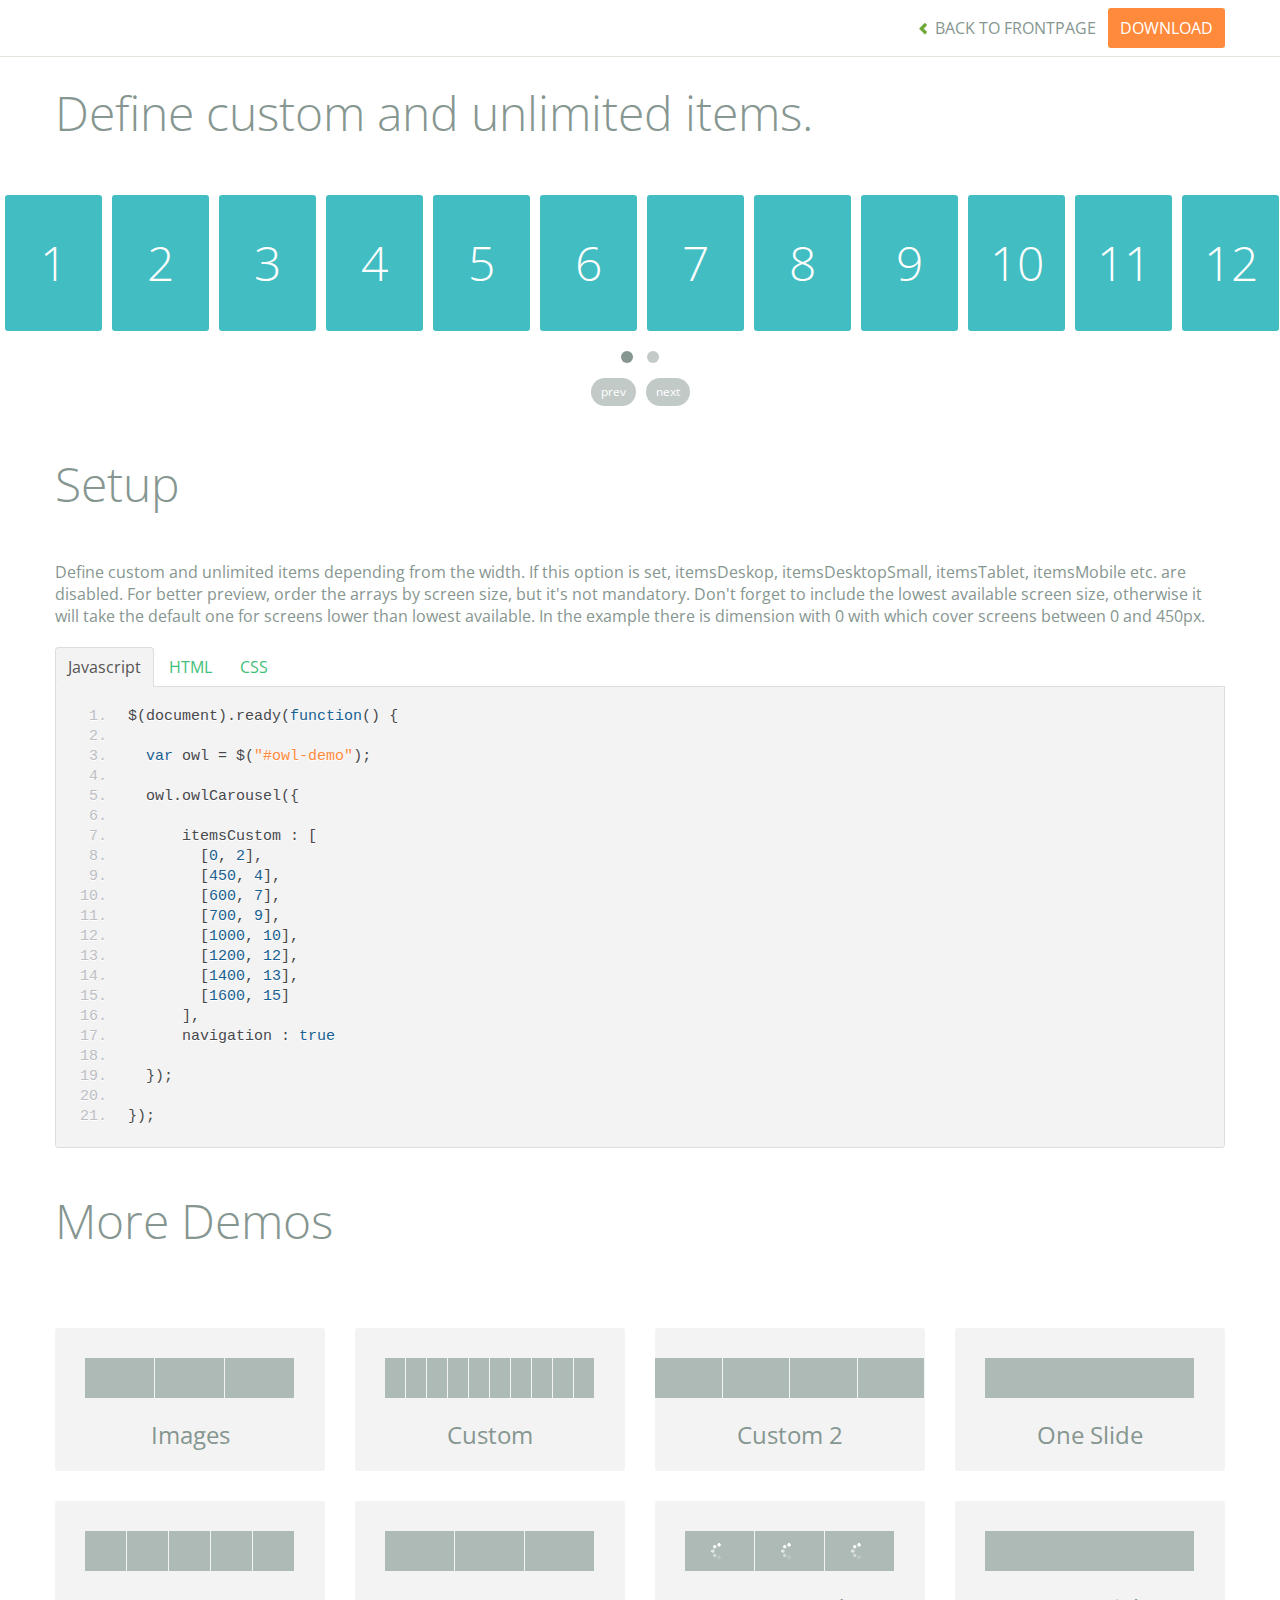
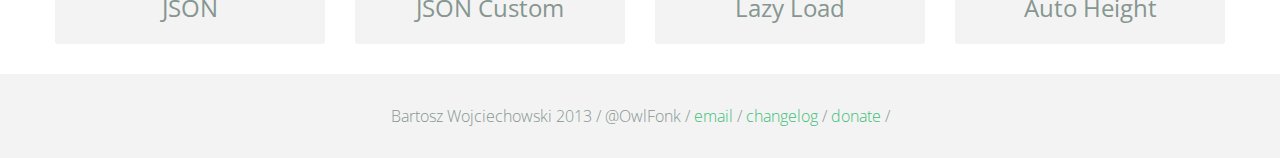
<file: demos/itemsCustom.html>
<!DOCTYPE html>
<html lang="en">
  <head>
    <meta charset="utf-8">
    <title>Owl Carousel - itemsCustom</title>
    <meta name="viewport" content="width=device-width, initial-scale=1.0">
    <meta name="description" content="jQuery Responsive Carousel - Owl Carusel">
    <meta name="author" content="Bartosz Wojciechowski">

    <link href='http://fonts.googleapis.com/css?family=Open+Sans:400italic,400,300,600,700' rel='stylesheet' type='text/css'>
    <link href="../assets/css/bootstrapTheme.css" rel="stylesheet">
    <link href="../assets/css/custom.css" rel="stylesheet">

    <!-- Owl Carousel Assets -->
    <link href="../owl-carousel/owl.carousel.css" rel="stylesheet">
    <link href="../owl-carousel/owl.theme.css" rel="stylesheet">

    <link href="../assets/js/google-code-prettify/prettify.css" rel="stylesheet">

    <!-- Le fav and touch icons -->
    <link rel="apple-touch-icon-precomposed" sizes="144x144" href="../assets/ico/apple-touch-icon-144-precomposed.png">
    <link rel="apple-touch-icon-precomposed" sizes="114x114" href="../assets/ico/apple-touch-icon-114-precomposed.png">
      <link rel="apple-touch-icon-precomposed" sizes="72x72" href="../assets/ico/apple-touch-icon-72-precomposed.png">
                    <link rel="apple-touch-icon-precomposed" href="../assets/ico/apple-touch-icon-57-precomposed.png">
                                   <link rel="shortcut icon" href="../assets/ico/favicon.png">
  </head>
  <body>

      <div id="top-nav" class="navbar navbar-fixed-top">
        <div class="navbar-inner">
          <div class="container">
            <button type="button" class="btn btn-navbar" data-toggle="collapse" data-target=".nav-collapse">
            <span class="icon-bar"></span>
            <span class="icon-bar"></span>
            <span class="icon-bar"></span>
          </button>
            <div class="nav-collapse collapse">
            <ul class="nav pull-right">
              <li><a href="../index.html"><i class="icon-chevron-left"></i> Back to Frontpage</a></li>
              <li><a href="../owl.carousel.zip" class="download download-on" data-spy="affix" data-offset-top="450">Download</a></li>
            </ul>
            <ul class="nav pull-left">
              
            </ul>
            </div>
          </div>
        </div>
      </div>
   
    <div id="title">
      <div class="container">
        <div class="row">
          <div class="span12">
            <h1>Define custom and unlimited items.</h1>
          </div>
        </div>
      </div>
    </div>

      <div id="demo">
        <div id="owl-demo" class="owl-carousel">
          
          <div class="item"><h1>1</h1></div>
          <div class="item"><h1>2</h1></div>
          <div class="item"><h1>3</h1></div>
          <div class="item"><h1>4</h1></div>
          <div class="item"><h1>5</h1></div>
          <div class="item"><h1>6</h1></div>
          <div class="item"><h1>7</h1></div>
          <div class="item"><h1>8</h1></div>
          <div class="item"><h1>9</h1></div>
          <div class="item"><h1>10</h1></div>
          <div class="item"><h1>11</h1></div>
          <div class="item"><h1>12</h1></div>
          <div class="item"><h1>13</h1></div>
          <div class="item"><h1>14</h1></div>
          <div class="item"><h1>15</h1></div>
          <div class="item"><h1>16</h1></div>
          <div class="item"><h1>17</h1></div>
          <div class="item"><h1>18</h1></div>
          <div class="item"><h1>19</h1></div>
          <div class="item"><h1>20</h1></div>

        </div>
    </div>

    <div id="example-info">
      <div class="container">
        <div class="row">
          <div class="span12">
            <h1>Setup</h1>
            <p>Define custom and unlimited items depending from the width. If this option is set, itemsDeskop, itemsDesktopSmall, itemsTablet, itemsMobile etc. are disabled. For better preview, order the arrays by screen size, but it's not mandatory. Don't forget to include the lowest available screen size, otherwise it will take the default one for screens lower than lowest available. In the example there is dimension with 0 with which cover screens between 0 and 450px.
            </p>
            <ul class="nav nav-tabs" id="myTab">
              <li class="active"><a href="#javascript">Javascript</a></li>
              <li><a href="#HTML">HTML</a></li>
              <li><a href="#CSS">CSS</a></li>
            </ul>
             
            <div class="tab-content">

              <div class="tab-pane active" id="javascript">
<pre class="pre-show prettyprint linenums">
$(document).ready(function() {

  var owl = &#36;("#owl-demo")&#59;

  owl.owlCarousel({
     
      itemsCustom : [
        [0, 2],
        [450, 4],
        [600, 7],
        [700, 9],
        [1000, 10],
        [1200, 12],
        [1400, 13],
        [1600, 15]
      ],
      navigation : true

  })&#59;

})&#59;
</pre>

              </div>

              <div class="tab-pane" id="HTML">
<pre class="pre-show prettyprint linenums">
&lt;div id="owl-demo" class="owl-carousel owl-theme"&gt;
  &lt;div class="item"&gt;&lt;h1&gt;1&lt;/h1&gt;&lt;/div&gt;
  &lt;div class="item"&gt;&lt;h1&gt;2&lt;/h1&gt;&lt;/div&gt;
  &lt;div class="item"&gt;&lt;h1&gt;3&lt;/h1&gt;&lt;/div&gt;
  &lt;div class="item"&gt;&lt;h1&gt;4&lt;/h1&gt;&lt;/div&gt;
  &lt;div class="item"&gt;&lt;h1&gt;5&lt;/h1&gt;&lt;/div&gt;
  &lt;div class="item"&gt;&lt;h1&gt;6&lt;/h1&gt;&lt;/div&gt;
  &lt;div class="item"&gt;&lt;h1&gt;7&lt;/h1&gt;&lt;/div&gt;
  &lt;div class="item"&gt;&lt;h1&gt;8&lt;/h1&gt;&lt;/div&gt;
  &lt;div class="item"&gt;&lt;h1&gt;9&lt;/h1&gt;&lt;/div&gt;
  &lt;div class="item"&gt;&lt;h1&gt;10&lt;/h1&gt;&lt;/div&gt;
  &lt;div class="item"&gt;&lt;h1&gt;11&lt;/h1&gt;&lt;/div&gt;
  &lt;div class="item"&gt;&lt;h1&gt;12&lt;/h1&gt;&lt;/div&gt;
  &lt;div class="item"&gt;&lt;h1&gt;13&lt;/h1&gt;&lt;/div&gt;
  &lt;div class="item"&gt;&lt;h1&gt;14&lt;/h1&gt;&lt;/div&gt;
  &lt;div class="item"&gt;&lt;h1&gt;15&lt;/h1&gt;&lt;/div&gt;
  &lt;div class="item"&gt;&lt;h1&gt;16&lt;/h1&gt;&lt;/div&gt;
  &lt;div class="item"&gt;&lt;h1&gt;17&lt;/h1&gt;&lt;/div&gt;
  &lt;div class="item"&gt;&lt;h1&gt;18&lt;/h1&gt;&lt;/div&gt;
  &lt;div class="item"&gt;&lt;h1&gt;19&lt;/h1&gt;&lt;/div&gt;
  &lt;div class="item"&gt;&lt;h1&gt;20&lt;/h1&gt;&lt;/div&gt;
&lt;/div&gt;

</pre>
              </div>

              <div class="tab-pane" id="CSS">
<pre class="pre-show prettyprint linenums">
#owl-demo .item{
    background: #42bdc2;
    padding: 30px 0px;
    margin: 5px;
    color: #FFF;
    -webkit-border-radius: 3px;
    -moz-border-radius: 3px;
    border-radius: 3px;
    text-align: center;
}
</pre>
              </div>
            </div><!--End Tab Content-->

          </div>
        </div>
      </div>
    </div>

    <div id="more">
      <div class="container">

        <div class="row">
          <div class="span12">
            <h1>More Demos</h1>
          </div>
        </div>

        <div class="row demos-row">
          <div class="span3">
            <a href="images.html" class="demo-box">
              <div class="demo-wrapper demo-images clearfix">
                <div class="demo-slide"><div class="bg"></div></div>
                <div class="demo-slide"><div class="bg"></div></div>
                <div class="demo-slide"><div class="bg"></div></div>
              </div>
              <h3>Images</h3>
            </a>
          </div>

          <div class="span3">
            <a href="custom.html" class="demo-box">
              <div class="demo-wrapper demo-custom clearfix">
                <div class="demo-slide"><div class="bg"></div></div>
                <div class="demo-slide"><div class="bg"></div></div>
                <div class="demo-slide"><div class="bg"></div></div>
                <div class="demo-slide"><div class="bg"></div></div>
                <div class="demo-slide"><div class="bg"></div></div>
                <div class="demo-slide"><div class="bg"></div></div>
                <div class="demo-slide"><div class="bg"></div></div>
                <div class="demo-slide"><div class="bg"></div></div>
                <div class="demo-slide"><div class="bg"></div></div>
                <div class="demo-slide"><div class="bg"></div></div>
              </div>
              <h3>Custom</h3>
            </a>
          </div>

          <div class="span3">
            <a href="itemsCustom.html" class="demo-box">
              <div class="demo-wrapper demo-full clearfix">
                <div class="demo-slide"><div class="bg"></div></div>
                <div class="demo-slide"><div class="bg"></div></div>
                <div class="demo-slide"><div class="bg"></div></div>
                <div class="demo-slide"><div class="bg"></div></div>
              </div>
              <h3>Custom 2</h3>
            </a>
          </div>

          <div class="span3">
            <a href="one.html" class="demo-box">
              <div class="demo-wrapper demo-one clearfix">
                <div class="demo-slide"><div class="bg"></div></div>
              </div>
              <h3>One Slide</h3>
            </a>
          </div>

        </div>
        <div class="row demos-row">
          <div class="span3">
            <a href="json.html" class="demo-box">
              <div class="demo-wrapper demo-Json clearfix">
                <div class="demo-slide"><div class="bg"></div></div>
                <div class="demo-slide"><div class="bg"></div></div>
                <div class="demo-slide"><div class="bg"></div></div>
                <div class="demo-slide"><div class="bg"></div></div>
                <div class="demo-slide"><div class="bg"></div></div>
              </div>
              <h3>JSON</h3>
            </a>
          </div>

          <div class="span3">
            <a href="customJson.html" class="demo-box">
              <div class="demo-wrapper demo-Json-custom clearfix">
                <div class="demo-slide"><div class="bg"></div></div>
                <div class="demo-slide"><div class="bg"></div></div>
                <div class="demo-slide"><div class="bg"></div></div>
              </div>
              <h3>JSON Custom</h3>
            </a>
          </div>

          <div class="span3">
            <a href="lazyLoad.html" class="demo-box">
              <div class="demo-wrapper demo-lazy clearfix">
                <div class="demo-slide"><div class="bg"></div></div>
                <div class="demo-slide"><div class="bg"></div></div>
                <div class="demo-slide"><div class="bg"></div></div>
              </div>
              <h3>Lazy Load</h3>
            </a>
          </div>

          <div class="span3">
            <a href="autoHeight.html" class="demo-box">
              <div class="demo-wrapper demo-height clearfix">
                <div class="demo-slide"><div class="bg"></div></div>
              </div>
              <h3>Auto Height</h3>
            </a>
          </div>

        </div>
      </div>
    </div>


 
    <div id="footer">
      <div class="container">
        <div class="row">
          <div class="span12">
            <h5>Bartosz Wojciechowski 2013 / @OwlFonk / 
            <a href="mailto:owl@owlgraphic.com?subject=Hey Owl!">email</a> / 
            <a href="../changelog.html">changelog</a> /
            <a href="https://www.paypal.com/cgi-bin/webscr?cmd=_s-xclick&hosted_button_id=EFSGXZS7V2U9N">donate</a> / 
            <a href="https://twitter.com/share" class="twitter-share-button" data-url="http://owlgraphic.com/owlcarousel/" data-text="Awesome jQuery Owl Carousel Responsive Plugin" data-via="OwlFonk" data-count="none" data-hashtags="owlcarousel"></a>
            <script>
            var owldomain = window.location.hostname.indexOf("owlgraphic");
            if(owldomain !== -1){
              !function(d,s,id){var js,fjs=d.getElementsByTagName(s)[0],p=/^http:/.test(d.location)?'http':'https';if(!d.getElementById(id)){js=d.createElement(s);js.id=id;js.src=p+'://platform.twitter.com/widgets.js';fjs.parentNode.insertBefore(js,fjs);}}(document, 'script', 'twitter-wjs');
            }
            </script>
            </h5>
          </div>
        </div>
      </div>
    </div>


    <script src="../assets/js/jquery-1.9.1.min.js"></script> 
    <script src="../owl-carousel/owl.carousel.js"></script>


    <!-- Demo -->

    <style>
    #owl-demo .item{
        background: #42bdc2;
        padding: 30px 0px;
        margin: 5px;
        color: #FFF;
        -webkit-border-radius: 3px;
        -moz-border-radius: 3px;
        border-radius: 3px;
        text-align: center;
    }
    </style>


    <script>
    $(document).ready(function() {

      var owl = $("#owl-demo");

      owl.owlCarousel({

        // Define custom and unlimited items depending from the width
        // If this option is set, itemsDeskop, itemsDesktopSmall, itemsTablet, itemsMobile etc. are disabled
        // For better preview, order the arrays by screen size, but it's not mandatory
        // Don't forget to include the lowest available screen size, otherwise it will take the default one for screens lower than lowest available.
        // In the example there is dimension with 0 with which cover screens between 0 and 450px
        
        itemsCustom : [
          [0, 2],
          [450, 4],
          [600, 7],
          [700, 9],
          [1000, 10],
          [1200, 12],
          [1400, 13],
          [1600, 15]
        ],
        navigation : true

      });



    });
    </script>

    <script src="../assets/js/bootstrap-collapse.js"></script>
    <script src="../assets/js/bootstrap-transition.js"></script>
    <script src="../assets/js/bootstrap-tab.js"></script>

    <script src="../assets/js/google-code-prettify/prettify.js"></script>
	  <script src="../assets/js/application.js"></script>

  </body>
</html>
</file>
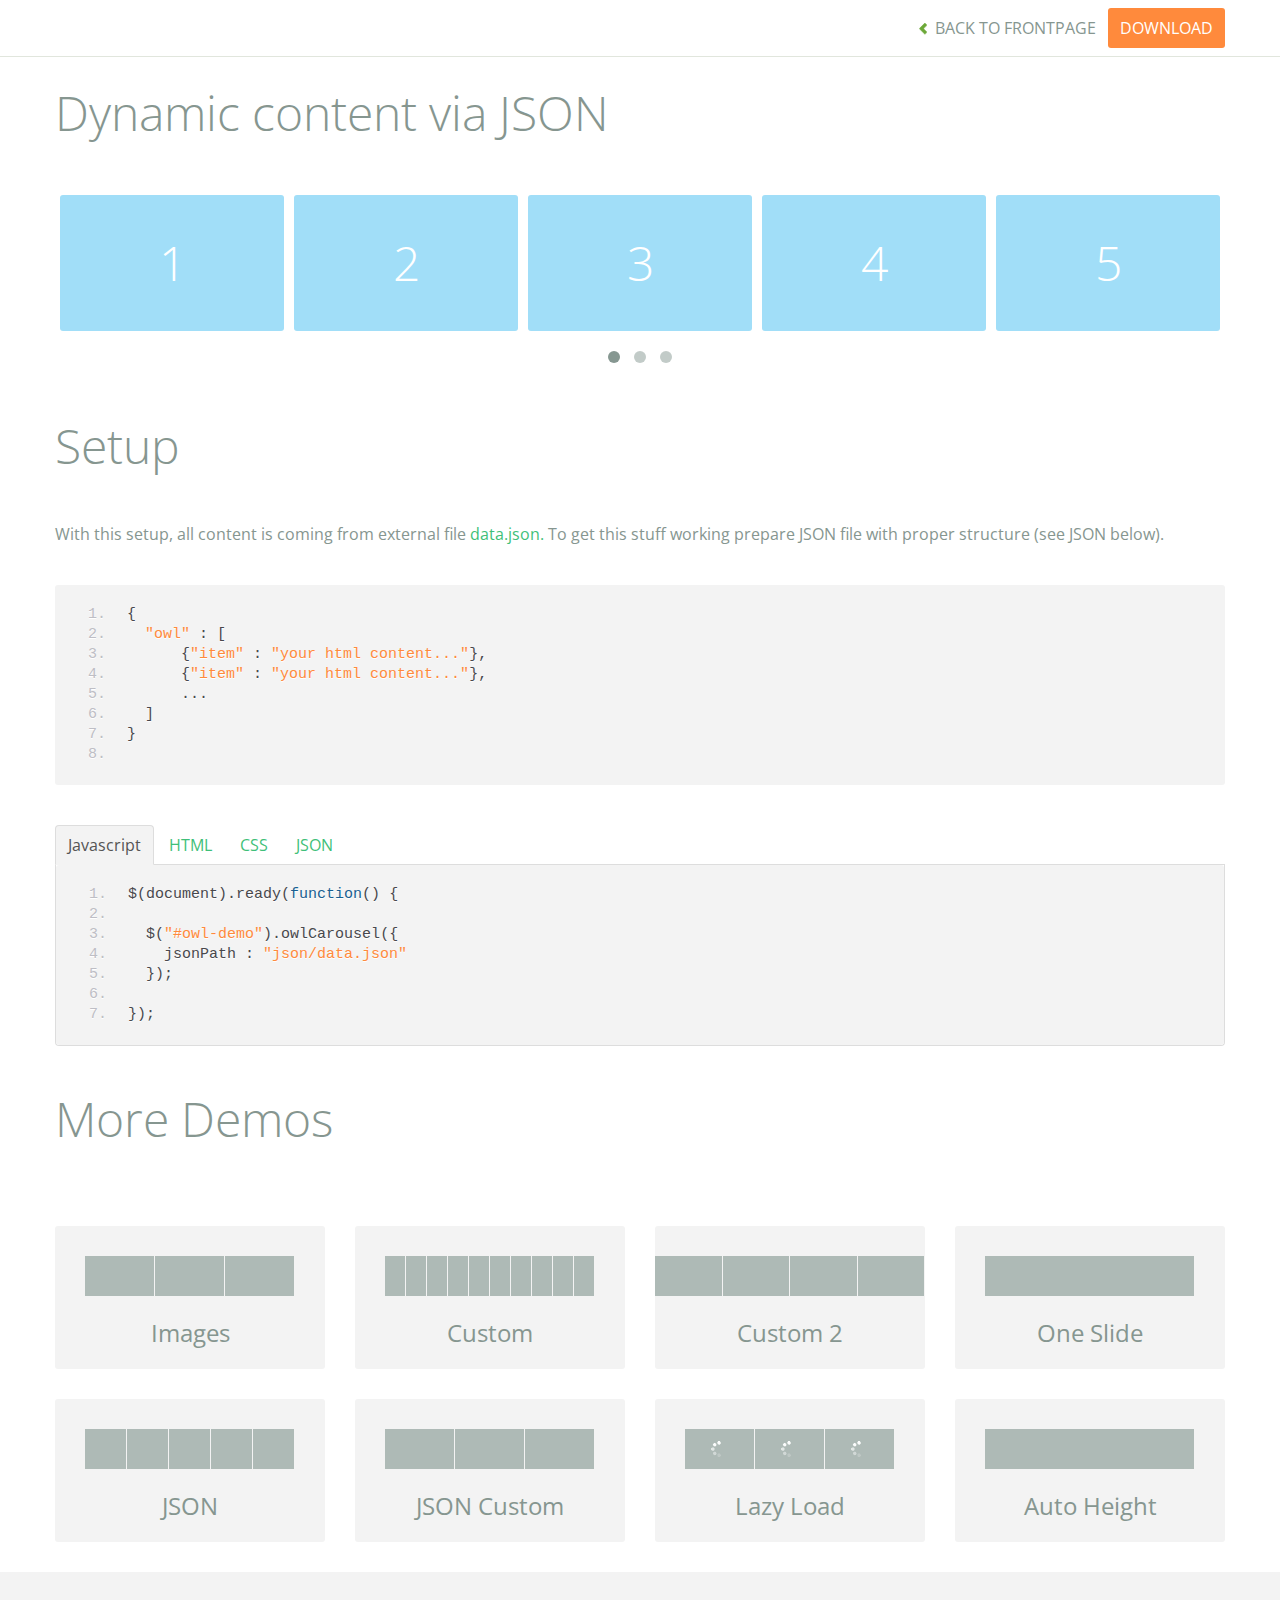
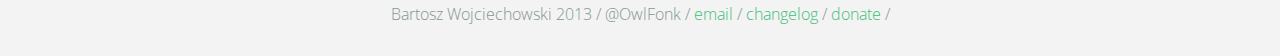
<file: demos/json.html>
<!DOCTYPE html>
<html lang="en">
  <head>
    <meta charset="utf-8">
    <title>Owl Carousel - Dynamic content via JSON</title>
    <meta name="viewport" content="width=device-width, initial-scale=1.0">
    <meta name="description" content="jQuery Responsive Carousel - Owl Carusel">
    <meta name="author" content="Bartosz Wojciechowski">

    <link href='http://fonts.googleapis.com/css?family=Open+Sans:400italic,400,300,600,700' rel='stylesheet' type='text/css'>
    <link href="../assets/css/bootstrapTheme.css" rel="stylesheet">
    <link href="../assets/css/custom.css" rel="stylesheet">

    <!-- Owl Carousel Assets -->
    <link href="../owl-carousel/owl.carousel.css" rel="stylesheet">
    <link href="../owl-carousel/owl.theme.css" rel="stylesheet">

    <link href="../assets/js/google-code-prettify/prettify.css" rel="stylesheet">

    <!-- Le fav and touch icons -->
    <link rel="apple-touch-icon-precomposed" sizes="144x144" href="../assets/ico/apple-touch-icon-144-precomposed.png">
    <link rel="apple-touch-icon-precomposed" sizes="114x114" href="../assets/ico/apple-touch-icon-114-precomposed.png">
      <link rel="apple-touch-icon-precomposed" sizes="72x72" href="../assets/ico/apple-touch-icon-72-precomposed.png">
                    <link rel="apple-touch-icon-precomposed" href="../assets/ico/apple-touch-icon-57-precomposed.png">
                                   <link rel="shortcut icon" href="../assets/ico/favicon.png">
  </head>
  <body>

      <div id="top-nav" class="navbar navbar-fixed-top">
        <div class="navbar-inner">
          <div class="container">
            <button type="button" class="btn btn-navbar" data-toggle="collapse" data-target=".nav-collapse">
            <span class="icon-bar"></span>
            <span class="icon-bar"></span>
            <span class="icon-bar"></span>
          </button>
            <div class="nav-collapse collapse">
            <ul class="nav pull-right">
              <li><a href="../index.html"><i class="icon-chevron-left"></i> Back to Frontpage</a></li>
              <li><a href="../owl.carousel.zip" class="download download-on" data-spy="affix" data-offset-top="450">Download</a></li>
            </ul>
            <ul class="nav pull-left">
              
            </ul>
            </div>
          </div>
        </div>
      </div>
   
    <div id="title">
      <div class="container">
        <div class="row">
          <div class="span12">
            <h1>Dynamic content via JSON</h1>
          </div>
        </div>
      </div>
    </div>

      <div id="demo">
        <div class="container">
          <div class="row">
            <div class="span12">

              <div id="owl-demo" class="owl-carousel">
              </div>
            </div>
          </div>
        </div>

    </div>

    <div id="example-info">
      <div class="container">
        <div class="row">
          <div class="span12">
            <h1>Setup</h1>
            <p>With this setup, all content is coming from external file <a href="json/data.json">data.json.</a> To get this stuff working prepare JSON file with proper structure (see JSON below).</p>
            <pre class="pre-show prettyprint linenums">
{
  "owl" : [
      {"item" : "your html content..."},
      {"item" : "your html content..."},
      ...
  ]
}
            </pre>
            <ul class="nav nav-tabs" id="myTab">
              <li class="active"><a href="#javascript">Javascript</a></li>
              <li><a href="#HTML">HTML</a></li>
              <li><a href="#CSS">CSS</a></li>
              <li><a href="#JSON">JSON</a></li>
            </ul>
             
            <div class="tab-content">

              <div class="tab-pane active" id="javascript">
<pre class="pre-show prettyprint linenums">
$(document).ready(function() {

  $("#owl-demo").owlCarousel({
    jsonPath : "json/data.json" 
  });

});
</pre>  

              </div>

              <div class="tab-pane" id="HTML">
<pre class="pre-show prettyprint linenums">
&lt;div id="owl-demo" class="owl-carousel owl-theme"&gt;
&lt;/div&gt;
</pre>
              </div>

              <div class="tab-pane" id="CSS">
<pre class="pre-show prettyprint linenums">
#owl-demo .item{
  background: #a1def8;
  padding: 30px 0px;
  display: block;
  margin: 5px;
  color: #FFF;
  -webkit-border-radius: 3px;
  -moz-border-radius: 3px;
  border-radius: 3px;
  text-align: center;
}

</pre>
              </div>
              <div class="tab-pane" id="JSON">
<pre class="pre-show prettyprint linenums">
{
  "owl" : [
      {"item" : "&lt;span class='item'&gt;&lt;h1&gt;1&lt;/h1&gt;&lt;/span&gt;"},
      {"item" : "&lt;span class='item'&gt;&lt;h1&gt;2&lt;/h1&gt;&lt;/span&gt;"},
      {"item" : "&lt;span class='item'&gt;&lt;h1&gt;3&lt;/h1&gt;&lt;/span&gt;"},
      {"item" : "&lt;span class='item'&gt;&lt;h1&gt;4&lt;/h1&gt;&lt;/span&gt;"},
      {"item" : "&lt;span class='item'&gt;&lt;h1&gt;5&lt;/h1&gt;&lt;/span&gt;"},
      {"item" : "&lt;span class='item'&gt;&lt;h1&gt;6&lt;/h1&gt;&lt;/span&gt;"},
      {"item" : "&lt;span class='item'&gt;&lt;h1&gt;7&lt;/h1&gt;&lt;/span&gt;"},
      {"item" : "&lt;span class='item'&gt;&lt;h1&gt;8&lt;/h1&gt;&lt;/span&gt;"},
      {"item" : "&lt;span class='item'&gt;&lt;h1&gt;9&lt;/h1&gt;&lt;/span&gt;"},
      {"item" : "&lt;span class='item'&gt;&lt;h1&gt;10&lt;/h1&gt;&lt;/span&gt;"},
      {"item" : "&lt;span class='item'&gt;&lt;h1&gt;11&lt;/h1&gt;&lt;/span&gt;"},
      {"item" : "&lt;span class='item'&gt;&lt;h1&gt;12&lt;/h1&gt;&lt;/span&gt;"},
      {"item" : "&lt;span class='item'&gt;&lt;h1&gt;13&lt;/h1&gt;&lt;/span&gt;"},
      {"item" : "&lt;span class='item'&gt;&lt;h1&gt;14&lt;/h1&gt;&lt;/span&gt;"}
  ]
}
</pre>
</div>
            </div><!--End Tab Content-->

          </div>
        </div>
      </div>
    </div>

    <div id="more">
      <div class="container">

        <div class="row">
          <div class="span12">
            <h1>More Demos</h1>
          </div>
        </div>

        <div class="row demos-row">
          <div class="span3">
            <a href="images.html" class="demo-box">
              <div class="demo-wrapper demo-images clearfix">
                <div class="demo-slide"><div class="bg"></div></div>
                <div class="demo-slide"><div class="bg"></div></div>
                <div class="demo-slide"><div class="bg"></div></div>
              </div>
              <h3>Images</h3>
            </a>
          </div>

          <div class="span3">
            <a href="custom.html" class="demo-box">
              <div class="demo-wrapper demo-custom clearfix">
                <div class="demo-slide"><div class="bg"></div></div>
                <div class="demo-slide"><div class="bg"></div></div>
                <div class="demo-slide"><div class="bg"></div></div>
                <div class="demo-slide"><div class="bg"></div></div>
                <div class="demo-slide"><div class="bg"></div></div>
                <div class="demo-slide"><div class="bg"></div></div>
                <div class="demo-slide"><div class="bg"></div></div>
                <div class="demo-slide"><div class="bg"></div></div>
                <div class="demo-slide"><div class="bg"></div></div>
                <div class="demo-slide"><div class="bg"></div></div>
              </div>
              <h3>Custom</h3>
            </a>
          </div>

          <div class="span3">
            <a href="itemsCustom.html" class="demo-box">
              <div class="demo-wrapper demo-full clearfix">
                <div class="demo-slide"><div class="bg"></div></div>
                <div class="demo-slide"><div class="bg"></div></div>
                <div class="demo-slide"><div class="bg"></div></div>
                <div class="demo-slide"><div class="bg"></div></div>
              </div>
              <h3>Custom 2</h3>
            </a>
          </div>

          <div class="span3">
            <a href="one.html" class="demo-box">
              <div class="demo-wrapper demo-one clearfix">
                <div class="demo-slide"><div class="bg"></div></div>
              </div>
              <h3>One Slide</h3>
            </a>
          </div>

        </div>
        <div class="row demos-row">
          <div class="span3">
            <a href="json.html" class="demo-box">
              <div class="demo-wrapper demo-Json clearfix">
                <div class="demo-slide"><div class="bg"></div></div>
                <div class="demo-slide"><div class="bg"></div></div>
                <div class="demo-slide"><div class="bg"></div></div>
                <div class="demo-slide"><div class="bg"></div></div>
                <div class="demo-slide"><div class="bg"></div></div>
              </div>
              <h3>JSON</h3>
            </a>
          </div>

          <div class="span3">
            <a href="customJson.html" class="demo-box">
              <div class="demo-wrapper demo-Json-custom clearfix">
                <div class="demo-slide"><div class="bg"></div></div>
                <div class="demo-slide"><div class="bg"></div></div>
                <div class="demo-slide"><div class="bg"></div></div>
              </div>
              <h3>JSON Custom</h3>
            </a>
          </div>

          <div class="span3">
            <a href="lazyLoad.html" class="demo-box">
              <div class="demo-wrapper demo-lazy clearfix">
                <div class="demo-slide"><div class="bg"></div></div>
                <div class="demo-slide"><div class="bg"></div></div>
                <div class="demo-slide"><div class="bg"></div></div>
              </div>
              <h3>Lazy Load</h3>
            </a>
          </div>

          <div class="span3">
            <a href="autoHeight.html" class="demo-box">
              <div class="demo-wrapper demo-height clearfix">
                <div class="demo-slide"><div class="bg"></div></div>
              </div>
              <h3>Auto Height</h3>
            </a>
          </div>

        </div>
      </div>
    </div>


 
    <div id="footer">
      <div class="container">
        <div class="row">
          <div class="span12">
            <h5>Bartosz Wojciechowski 2013 / @OwlFonk / 
            <a href="mailto:owl@owlgraphic.com?subject=Hey Owl!">email</a> / 
            <a href="../changelog.html">changelog</a> /
            <a href="https://www.paypal.com/cgi-bin/webscr?cmd=_s-xclick&hosted_button_id=EFSGXZS7V2U9N">donate</a> / 
            <a href="https://twitter.com/share" class="twitter-share-button" data-url="http://owlgraphic.com/owlcarousel/" data-text="Awesome jQuery Owl Carousel Responsive Plugin" data-via="OwlFonk" data-count="none" data-hashtags="owlcarousel"></a>
            <script>
            var owldomain = window.location.hostname.indexOf("owlgraphic");
            if(owldomain !== -1){
              !function(d,s,id){var js,fjs=d.getElementsByTagName(s)[0],p=/^http:/.test(d.location)?'http':'https';if(!d.getElementById(id)){js=d.createElement(s);js.id=id;js.src=p+'://platform.twitter.com/widgets.js';fjs.parentNode.insertBefore(js,fjs);}}(document, 'script', 'twitter-wjs');
            }
            </script>
            </h5>
          </div>
        </div>
      </div>
    </div>


    <script src="../assets/js/jquery-1.9.1.min.js"></script> 
    <script src="../owl-carousel/owl.carousel.js"></script>


    <!-- Demo -->

    <style>
    #owl-demo .item{
        background: #a1def8;
        padding: 30px 0px;
        display: block;
        margin: 5px;
        color: #FFF;
        -webkit-border-radius: 3px;
        -moz-border-radius: 3px;
        border-radius: 3px;
        text-align: center;
    }
    </style>


    <script>
    $(document).ready(function() {

      $("#owl-demo").owlCarousel({
        jsonPath : "json/data.json"
      });

    });
    </script>


    <script src="../assets/js/bootstrap-collapse.js"></script>
    <script src="../assets/js/bootstrap-transition.js"></script>
    <script src="../assets/js/bootstrap-tab.js"></script>

    <script src="../assets/js/google-code-prettify/prettify.js"></script>
	  <script src="../assets/js/application.js"></script>

  </body>
</html>
</file>
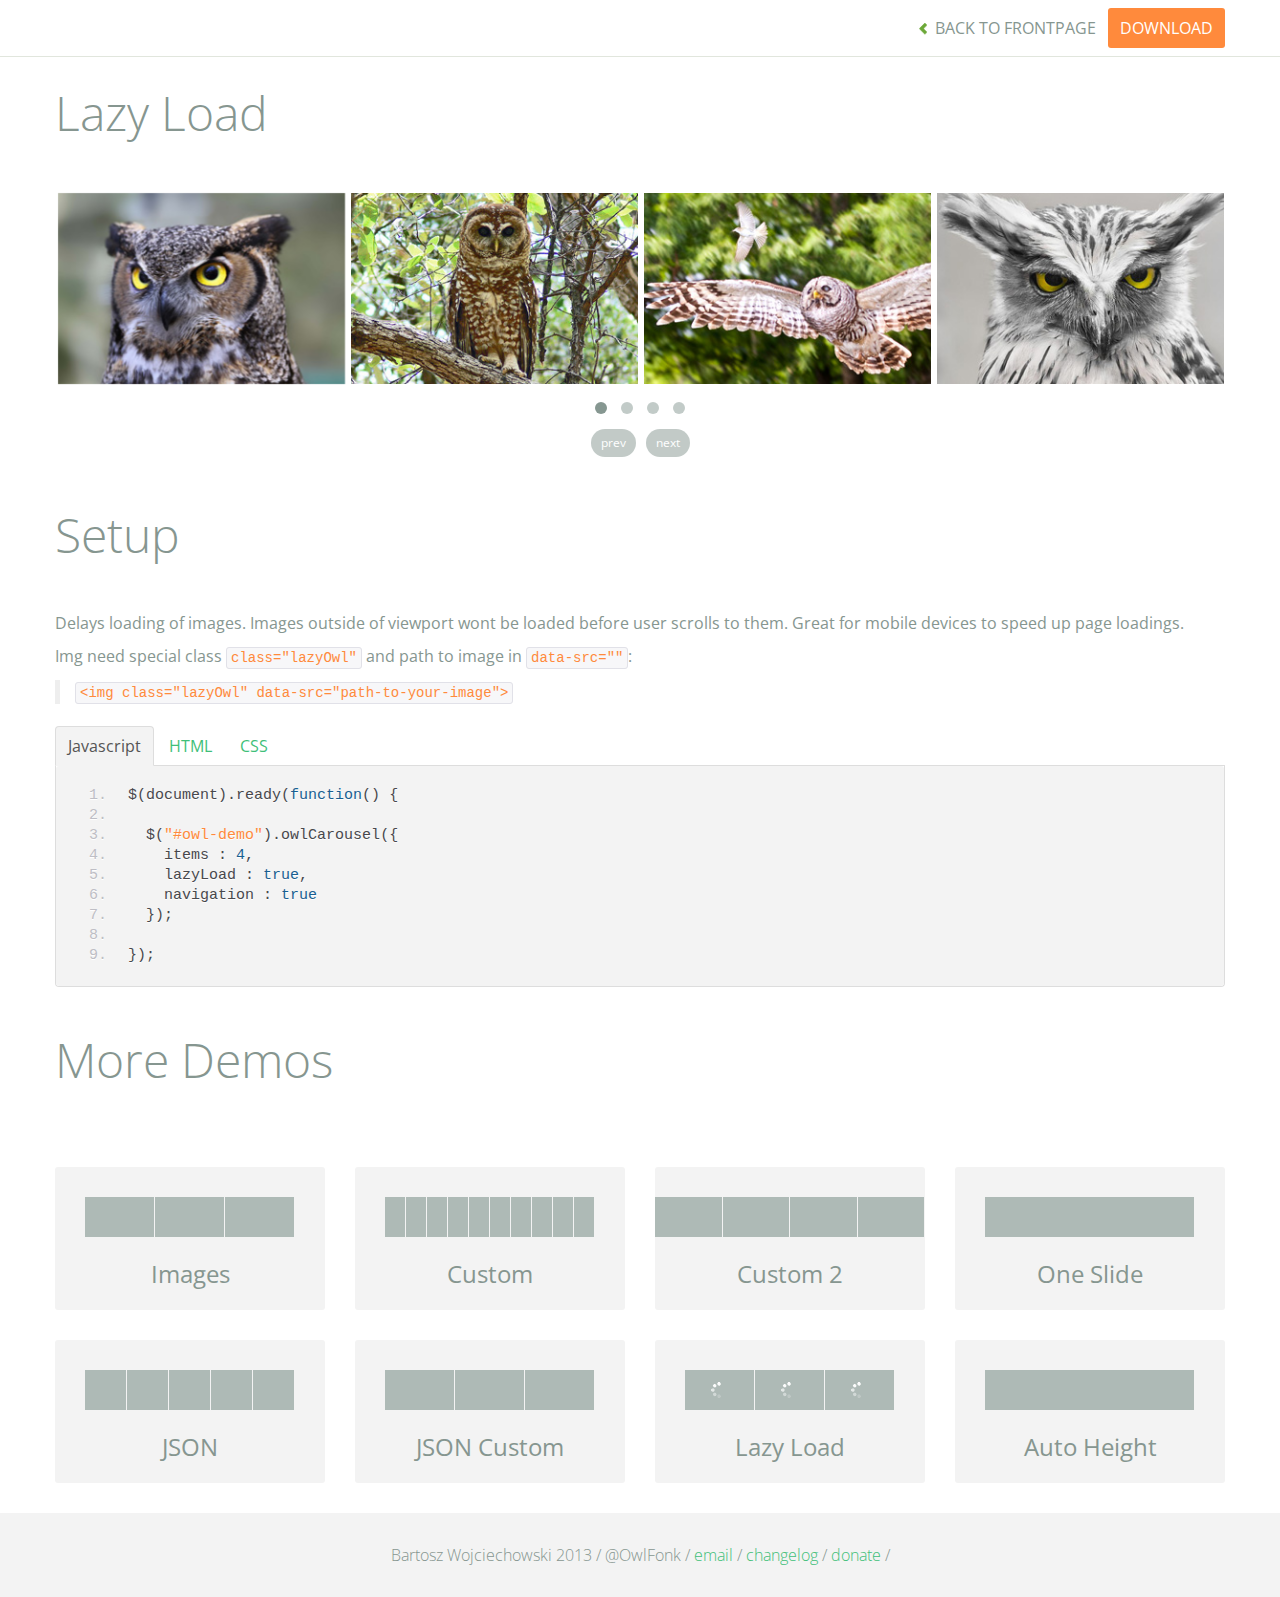
<file: demos/lazyLoad.html>
<!DOCTYPE html>
<html lang="en">
  <head>
    <meta charset="utf-8">
    <title>Owl Carousel - Lazy Load</title>
    <meta name="viewport" content="width=device-width, initial-scale=1.0">
    <meta name="description" content="jQuery Responsive Carousel - Owl Carusel">
    <meta name="author" content="Bartosz Wojciechowski">
    
    <link href='http://fonts.googleapis.com/css?family=Open+Sans:400italic,400,300,600,700' rel='stylesheet' type='text/css'>
    <link href="../assets/css/bootstrapTheme.css" rel="stylesheet">
    <link href="../assets/css/custom.css" rel="stylesheet">

    <!-- Owl Carousel Assets -->
    <link href="../owl-carousel/owl.carousel.css" rel="stylesheet">
    <link href="../owl-carousel/owl.theme.css" rel="stylesheet">

    <!-- Prettify -->
    <link href="../assets/js/google-code-prettify/prettify.css" rel="stylesheet">
    

    <!-- Le fav and touch icons -->
    <link rel="apple-touch-icon-precomposed" sizes="144x144" href="../assets/ico/apple-touch-icon-144-precomposed.png">
    <link rel="apple-touch-icon-precomposed" sizes="114x114" href="../assets/ico/apple-touch-icon-114-precomposed.png">
      <link rel="apple-touch-icon-precomposed" sizes="72x72" href="../assets/ico/apple-touch-icon-72-precomposed.png">
                    <link rel="apple-touch-icon-precomposed" href="../assets/ico/apple-touch-icon-57-precomposed.png">
                                   <link rel="shortcut icon" href="../assets/ico/favicon.png">
  </head>
  <body>

      <div id="top-nav" class="navbar navbar-fixed-top">
        <div class="navbar-inner">
          <div class="container">
            <button type="button" class="btn btn-navbar" data-toggle="collapse" data-target=".nav-collapse">
            <span class="icon-bar"></span>
            <span class="icon-bar"></span>
            <span class="icon-bar"></span>
          </button>
            <div class="nav-collapse collapse">
            <ul class="nav pull-right">
              <li><a href="../index.html"><i class="icon-chevron-left"></i> Back to Frontpage</a></li>
              <li><a href="../owl.carousel.zip" class="download download-on" data-spy="affix" data-offset-top="450">Download</a></li>
            </ul>
            <ul class="nav pull-left">
              
            </ul>
            </div>
          </div>
        </div>
      </div>
   
    <div id="title">
      <div class="container">
        <div class="row">
          <div class="span12">
            <h1>Lazy Load</h1>
          </div>
        </div>
      </div>
    </div>

      <div id="demo">
        <div class="container">
          <div class="row">
            <div class="span12">

              <div id="owl-demo" class="owl-carousel">
                <div class="item"><img class="lazyOwl" data-src="assets/owl1.jpg" alt="Lazy Owl Image"></div>
                <div class="item"><img class="lazyOwl" data-src="assets/owl2.jpg" alt="Lazy Owl Image"></div>
                <div class="item"><img class="lazyOwl" data-src="assets/owl3.jpg" alt="Lazy Owl Image"></div>
                <div class="item"><img class="lazyOwl" data-src="assets/owl4.jpg" alt="Lazy Owl Image"></div>
                <div class="item"><img class="lazyOwl" data-src="assets/owl5.jpg" alt="Lazy Owl Image"></div>
                <div class="item"><img class="lazyOwl" data-src="assets/owl6.jpg" alt="Lazy Owl Image"></div>
                <div class="item"><img class="lazyOwl" data-src="assets/owl7.jpg" alt="Lazy Owl Image"></div>
                <div class="item"><img class="lazyOwl" data-src="assets/owl8.jpg" alt="Lazy Owl Image"></div>
                <div class="item"><img class="lazyOwl" data-src="assets/owl1.jpg" alt="Lazy Owl Image"></div>
                <div class="item"><img class="lazyOwl" data-src="assets/owl2.jpg" alt="Lazy Owl Image"></div>
                <div class="item"><img class="lazyOwl" data-src="assets/owl3.jpg" alt="Lazy Owl Image"></div>
                <div class="item"><img class="lazyOwl" data-src="assets/owl4.jpg" alt="Lazy Owl Image"></div>
                <div class="item"><img class="lazyOwl" data-src="assets/owl5.jpg" alt="Lazy Owl Image"></div>
                <div class="item"><img class="lazyOwl" data-src="assets/owl6.jpg" alt="Lazy Owl Image"></div>
                <div class="item"><img class="lazyOwl" data-src="assets/owl7.jpg" alt="Lazy Owl Image"></div>
                <div class="item"><img class="lazyOwl" data-src="assets/owl8.jpg" alt="Lazy Owl Image"></div>
              </div>

            </div>
          </div>
        </div>

    </div>

    <div id="example-info">
      <div class="container">
        <div class="row">
          <div class="span12">
            <h1>Setup</h1>
            <p>Delays loading of images. Images outside of viewport wont be loaded before user scrolls to them. Great for mobile devices to speed up page loadings.
            </p>
            <p>
              Img need special class <code>class="lazyOwl"</code> and path to image in <code>data-src=""</code>: 
              <blockquote><code>&lt;img class="lazyOwl" data-src="path-to-your-image"&gt;</code></blockquote>
              </p>
            <ul class="nav nav-tabs" id="myTab">
              <li class="active"><a href="#javascript">Javascript</a></li>
              <li><a href="#HTML">HTML</a></li>
              <li><a href="#CSS">CSS</a></li>
            </ul>
             
            <div class="tab-content">

              <div class="tab-pane active" id="javascript">
<pre class="pre-show prettyprint linenums">
$(document).ready(function() {

  $("#owl-demo").owlCarousel({
    items : 4,
    lazyLoad : true,
    navigation : true
  }); 

});
</pre> 
              </div>

              <div class="tab-pane" id="HTML">
<pre class="pre-show prettyprint linenums">
&lt;div id="owl-demo" class="owl-carousel"&gt;
  &lt;div class="item"&gt;&lt;img class="lazyOwl" data-src="assets/owl1.jpg" alt="Lazy Owl Image"&gt;&lt;/div&gt;
  &lt;div class="item"&gt;&lt;img class="lazyOwl" data-src="assets/owl2.jpg" alt="Lazy Owl Image"&gt;&lt;/div&gt;
  &lt;div class="item"&gt;&lt;img class="lazyOwl" data-src="assets/owl3.jpg" alt="Lazy Owl Image"&gt;&lt;/div&gt;
  &lt;div class="item"&gt;&lt;img class="lazyOwl" data-src="assets/owl4.jpg" alt="Lazy Owl Image"&gt;&lt;/div&gt;
  &lt;div class="item"&gt;&lt;img class="lazyOwl" data-src="assets/owl5.jpg" alt="Lazy Owl Image"&gt;&lt;/div&gt;
  &lt;div class="item"&gt;&lt;img class="lazyOwl" data-src="assets/owl6.jpg" alt="Lazy Owl Image"&gt;&lt;/div&gt;
  &lt;div class="item"&gt;&lt;img class="lazyOwl" data-src="assets/owl7.jpg" alt="Lazy Owl Image"&gt;&lt;/div&gt;
  &lt;div class="item"&gt;&lt;img class="lazyOwl" data-src="assets/owl8.jpg" alt="Lazy Owl Image"&gt;&lt;/div&gt;
  &lt;div class="item"&gt;&lt;img class="lazyOwl" data-src="assets/owl1.jpg" alt="Lazy Owl Image"&gt;&lt;/div&gt;
  &lt;div class="item"&gt;&lt;img class="lazyOwl" data-src="assets/owl2.jpg" alt="Lazy Owl Image"&gt;&lt;/div&gt;
  &lt;div class="item"&gt;&lt;img class="lazyOwl" data-src="assets/owl3.jpg" alt="Lazy Owl Image"&gt;&lt;/div&gt;
  &lt;div class="item"&gt;&lt;img class="lazyOwl" data-src="assets/owl4.jpg" alt="Lazy Owl Image"&gt;&lt;/div&gt;
  &lt;div class="item"&gt;&lt;img class="lazyOwl" data-src="assets/owl5.jpg" alt="Lazy Owl Image"&gt;&lt;/div&gt;
  &lt;div class="item"&gt;&lt;img class="lazyOwl" data-src="assets/owl6.jpg" alt="Lazy Owl Image"&gt;&lt;/div&gt;
  &lt;div class="item"&gt;&lt;img class="lazyOwl" data-src="assets/owl7.jpg" alt="Lazy Owl Image"&gt;&lt;/div&gt;
  &lt;div class="item"&gt;&lt;img class="lazyOwl" data-src="assets/owl8.jpg" alt="Lazy Owl Image"&gt;&lt;/div&gt;
&lt;/div&gt;
</pre>
              </div>

              <div class="tab-pane" id="CSS">
<pre class="pre-show prettyprint linenums">
#owl-demo .item{
  margin: 3px;
}
#owl-demo .item img{
  display: block;
  width: 100%;
  height: auto;
}
</pre>
</div>
            </div><!--End Tab Content-->

          </div>
        </div>
      </div>
    </div>

    <div id="more">
      <div class="container">

        <div class="row">
          <div class="span12">
            <h1>More Demos</h1>
          </div>
        </div>

        <div class="row demos-row">
          <div class="span3">
            <a href="images.html" class="demo-box">
              <div class="demo-wrapper demo-images clearfix">
                <div class="demo-slide"><div class="bg"></div></div>
                <div class="demo-slide"><div class="bg"></div></div>
                <div class="demo-slide"><div class="bg"></div></div>
              </div>
              <h3>Images</h3>
            </a>
          </div>

          <div class="span3">
            <a href="custom.html" class="demo-box">
              <div class="demo-wrapper demo-custom clearfix">
                <div class="demo-slide"><div class="bg"></div></div>
                <div class="demo-slide"><div class="bg"></div></div>
                <div class="demo-slide"><div class="bg"></div></div>
                <div class="demo-slide"><div class="bg"></div></div>
                <div class="demo-slide"><div class="bg"></div></div>
                <div class="demo-slide"><div class="bg"></div></div>
                <div class="demo-slide"><div class="bg"></div></div>
                <div class="demo-slide"><div class="bg"></div></div>
                <div class="demo-slide"><div class="bg"></div></div>
                <div class="demo-slide"><div class="bg"></div></div>
              </div>
              <h3>Custom</h3>
            </a>
          </div>

          <div class="span3">
            <a href="itemsCustom.html" class="demo-box">
              <div class="demo-wrapper demo-full clearfix">
                <div class="demo-slide"><div class="bg"></div></div>
                <div class="demo-slide"><div class="bg"></div></div>
                <div class="demo-slide"><div class="bg"></div></div>
                <div class="demo-slide"><div class="bg"></div></div>
              </div>
              <h3>Custom 2</h3>
            </a>
          </div>

          <div class="span3">
            <a href="one.html" class="demo-box">
              <div class="demo-wrapper demo-one clearfix">
                <div class="demo-slide"><div class="bg"></div></div>
              </div>
              <h3>One Slide</h3>
            </a>
          </div>

        </div>
        <div class="row demos-row">
          <div class="span3">
            <a href="json.html" class="demo-box">
              <div class="demo-wrapper demo-Json clearfix">
                <div class="demo-slide"><div class="bg"></div></div>
                <div class="demo-slide"><div class="bg"></div></div>
                <div class="demo-slide"><div class="bg"></div></div>
                <div class="demo-slide"><div class="bg"></div></div>
                <div class="demo-slide"><div class="bg"></div></div>
              </div>
              <h3>JSON</h3>
            </a>
          </div>

          <div class="span3">
            <a href="customJson.html" class="demo-box">
              <div class="demo-wrapper demo-Json-custom clearfix">
                <div class="demo-slide"><div class="bg"></div></div>
                <div class="demo-slide"><div class="bg"></div></div>
                <div class="demo-slide"><div class="bg"></div></div>
              </div>
              <h3>JSON Custom</h3>
            </a>
          </div>

          <div class="span3">
            <a href="lazyLoad.html" class="demo-box">
              <div class="demo-wrapper demo-lazy clearfix">
                <div class="demo-slide"><div class="bg"></div></div>
                <div class="demo-slide"><div class="bg"></div></div>
                <div class="demo-slide"><div class="bg"></div></div>
              </div>
              <h3>Lazy Load</h3>
            </a>
          </div>

          <div class="span3">
            <a href="autoHeight.html" class="demo-box">
              <div class="demo-wrapper demo-height clearfix">
                <div class="demo-slide"><div class="bg"></div></div>
              </div>
              <h3>Auto Height</h3>
            </a>
          </div>

        </div>
      </div>
    </div>    

    <div id="footer">
      <div class="container">
        <div class="row">
          <div class="span12">
            <h5>Bartosz Wojciechowski 2013 / @OwlFonk / 
            <a href="mailto:owl@owlgraphic.com?subject=Hey Owl!">email</a> / 
            <a href="../changelog.html">changelog</a> /
            <a href="https://www.paypal.com/cgi-bin/webscr?cmd=_s-xclick&hosted_button_id=EFSGXZS7V2U9N">donate</a> / 
            <a href="https://twitter.com/share" class="twitter-share-button" data-url="http://owlgraphic.com/owlcarousel/" data-text="Awesome jQuery Owl Carousel Responsive Plugin" data-via="OwlFonk" data-count="none" data-hashtags="owlcarousel"></a>
            <script>
            var owldomain = window.location.hostname.indexOf("owlgraphic");
            if(owldomain !== -1){
              !function(d,s,id){var js,fjs=d.getElementsByTagName(s)[0],p=/^http:/.test(d.location)?'http':'https';if(!d.getElementById(id)){js=d.createElement(s);js.id=id;js.src=p+'://platform.twitter.com/widgets.js';fjs.parentNode.insertBefore(js,fjs);}}(document, 'script', 'twitter-wjs');
            }
            </script>
            </h5>
          </div>
        </div>
      </div>
    </div>


    <script src="../assets/js/jquery-1.9.1.min.js"></script> 
    <script src="../owl-carousel/owl.carousel.js"></script>


    <!-- Demo -->

    <style>
    #owl-demo .item{
        margin: 3px;
    }
    #owl-demo .item img{
        display: block;
        width: 100%;
        height: auto;
    }
    </style>


    <script>
    $(document).ready(function() {

      $("#owl-demo").owlCarousel({
        items : 4,
        lazyLoad : true,
        navigation : true
      });

    });
    </script>


    <script src="../assets/js/bootstrap-collapse.js"></script>
    <script src="../assets/js/bootstrap-transition.js"></script>
    <script src="../assets/js/bootstrap-tab.js"></script>

    <script src="../assets/js/google-code-prettify/prettify.js"></script>
	  <script src="../assets/js/application.js"></script>

  </body>
</html>
</file>
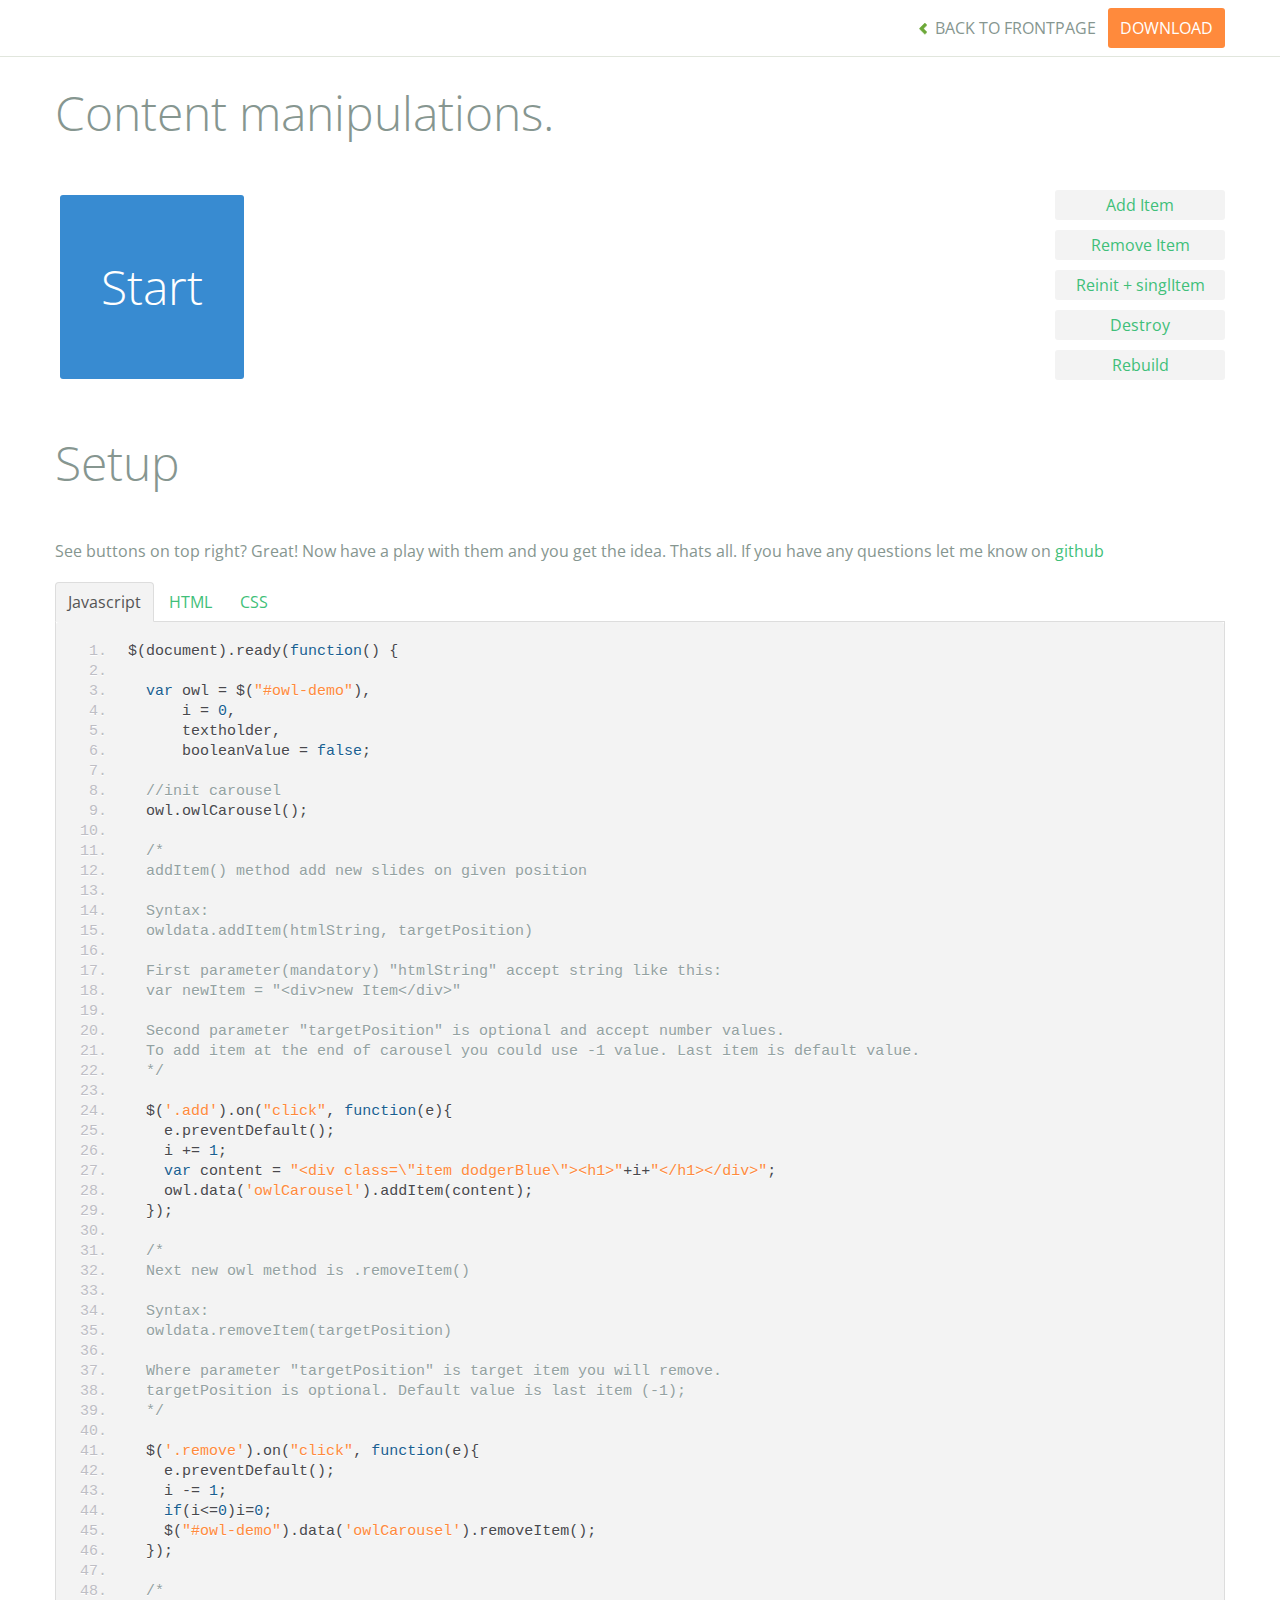
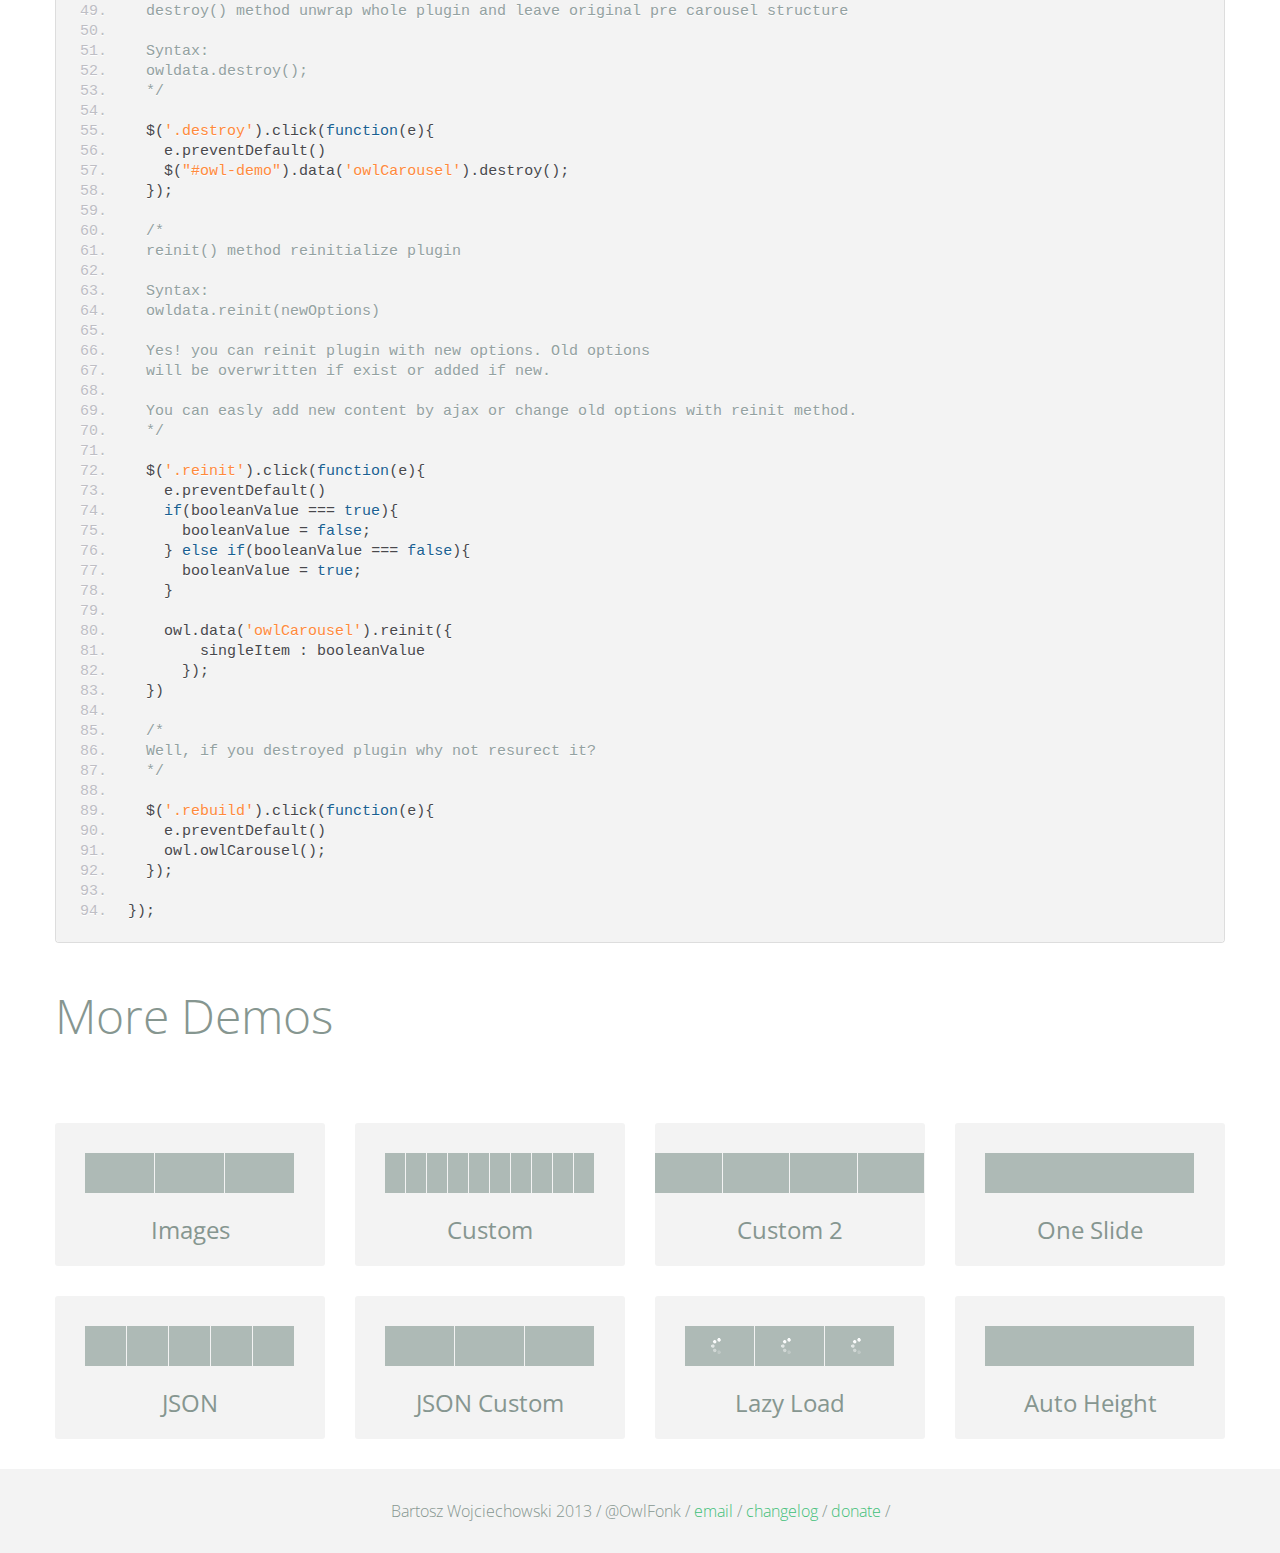
<file: demos/manipulations.html>
<!DOCTYPE html>
<html lang="en">
  <head>
    <meta charset="utf-8">
    <title>Owl Carousel - Content Manipulations</title>
    <meta name="viewport" content="width=device-width, initial-scale=1.0">
    <meta name="description" content="jQuery Responsive Carousel - Owl Carusel">
    <meta name="author" content="Bartosz Wojciechowski">
    
    <link href='http://fonts.googleapis.com/css?family=Open+Sans:400italic,400,300,600,700' rel='stylesheet' type='text/css'>
    <link href="../assets/css/bootstrapTheme.css" rel="stylesheet">
    <link href="../assets/css/custom.css" rel="stylesheet">

    <!-- Owl Carousel Assets -->
    <link href="../owl-carousel/owl.carousel.css" rel="stylesheet">
    <link href="../owl-carousel/owl.theme.css" rel="stylesheet">

    <!-- Prettify -->
    <link href="../assets/js/google-code-prettify/prettify.css" rel="stylesheet">
    

    <!-- Le fav and touch icons -->
    <link rel="apple-touch-icon-precomposed" sizes="144x144" href="../assets/ico/apple-touch-icon-144-precomposed.png">
    <link rel="apple-touch-icon-precomposed" sizes="114x114" href="../assets/ico/apple-touch-icon-114-precomposed.png">
      <link rel="apple-touch-icon-precomposed" sizes="72x72" href="../assets/ico/apple-touch-icon-72-precomposed.png">
                    <link rel="apple-touch-icon-precomposed" href="../assets/ico/apple-touch-icon-57-precomposed.png">
                                   <link rel="shortcut icon" href="../assets/ico/favicon.png">
  </head>
  <body>

      <div id="top-nav" class="navbar navbar-fixed-top">
        <div class="navbar-inner">
          <div class="container">
            <button type="button" class="btn btn-navbar" data-toggle="collapse" data-target=".nav-collapse">
            <span class="icon-bar"></span>
            <span class="icon-bar"></span>
            <span class="icon-bar"></span>
          </button>
            <div class="nav-collapse collapse">
            <ul class="nav pull-right">
              <li><a href="../index.html"><i class="icon-chevron-left"></i> Back to Frontpage</a></li>
              <li><a href="../owl.carousel.zip" class="download download-on" data-spy="affix" data-offset-top="450">Download</a></li>
            </ul>
            <ul class="nav pull-left">
              
            </ul>
            </div>
          </div>
        </div>
      </div>
   
    <div id="title">
      <div class="container">
        <div class="row">
          <div class="span12">
            <h1>Content manipulations.</h1>
          </div>
        </div>
      </div>
    </div>

      <div id="demo">
        <div class="container">
          <div class="row">

            <div class="span10">
              <div id="owl-demo" class="owl-carousel">
                <div class="item dodgerBlue"><h1>Start</h1></div>
              </div>
            </div>

            <div class="span2">
              
              <div class="left">
                <a href="" class="btn add">Add Item</a>
              </div>

              <div class="left">
                <a href="" class="btn remove">Remove Item</a>
              </div>

              <div class="left">
              <a class="btn reinit" href="">Reinit + singlItem</a>
              </div>

              <div class="left">
              <a class="btn destroy" href="">Destroy</a>
              </div>

              <div class="left">
              <a class="btn rebuild" href="">Rebuild</a>              
              </div>

            </div>

          </div>
        </div>

    </div>

    <div id="example-info">
      <div class="container">
        <div class="row">
          <div class="span12">
            <h1>Setup</h1>
            <p>See buttons on top right? Great! Now have a play with them and you get the idea. Thats all. If you have any questions let me know on <a href="https://github.com/OwlFonk/OwlCarousel">github</a> </p>
            <ul class="nav nav-tabs" id="myTab">
              <li class="active"><a href="#javascript">Javascript</a></li>
              <li><a href="#HTML">HTML</a></li>
              <li><a href="#CSS">CSS</a></li>
            </ul>
             
            <div class="tab-content">

              <div class="tab-pane active" id="javascript">
<pre class="pre-show prettyprint linenums">
$(document).ready(function() {

  var owl = $("#owl-demo"),
      i = 0,
      textholder,
      booleanValue = false;

  //init carousel
  owl.owlCarousel();

  /*
  addItem() method add new slides on given position

  Syntax:
  owldata.addItem(htmlString, targetPosition)

  First parameter(mandatory) "htmlString" accept string like this:
  var newItem = "&lt;div&gt;new Item&lt;/div&gt;"
  
  Second parameter "targetPosition" is optional and accept number values. 
  To add item at the end of carousel you could use -1 value. Last item is default value.
  */
  
  $('.add').on("click", function(e){
    e.preventDefault();
    i += 1;
    var content = "&lt;div class=\"item dodgerBlue\"&gt;&lt;h1&gt;"+i+"&lt;/h1&gt;&lt;/div&gt;";
    owl.data('owlCarousel').addItem(content);
  });

  /*
  Next new owl method is .removeItem()

  Syntax:
  owldata.removeItem(targetPosition)

  Where parameter "targetPosition" is target item you will remove. 
  targetPosition is optional. Default value is last item (-1);
  */

  $('.remove').on("click", function(e){
    e.preventDefault();
    i -= 1;
    if(i&lt;=0)i=0;
    $("#owl-demo").data('owlCarousel').removeItem();
  });

  /*
  destroy() method unwrap whole plugin and leave original pre carousel structure
  
  Syntax:
  owldata.destroy();
  */

  $('.destroy').click(function(e){
    e.preventDefault()
    $("#owl-demo").data('owlCarousel').destroy();
  });

  /*
  reinit() method reinitialize plugin 

  Syntax:
  owldata.reinit(newOptions)

  Yes! you can reinit plugin with new options. Old options
  will be overwritten if exist or added if new.

  You can easly add new content by ajax or change old options with reinit method.
  */

  $('.reinit').click(function(e){
    e.preventDefault()
    if(booleanValue === true){
      booleanValue = false;
    } else if(booleanValue === false){
      booleanValue = true;
    }

    owl.data('owlCarousel').reinit({
        singleItem : booleanValue
      });
  })

  /*
  Well, if you destroyed plugin why not resurect it?
  */

  $('.rebuild').click(function(e){
    e.preventDefault()
    owl.owlCarousel();
  });

});
</pre>  

              </div>

              <div class="tab-pane" id="HTML">
<pre class="pre-show prettyprint linenums">
&lt;div id="owl-demo" class="owl-carousel"&gt;
  &lt;div class="item dodgerBlue"&gt;&lt;h1&gt;Start&lt;/h1&gt;&lt;/div&gt;
&lt;/div&gt;
</pre>
              </div>

              <div class="tab-pane" id="CSS">
<pre class="pre-show prettyprint linenums">
#owl-demo .item{
  display: block;
  padding: 54px 0px;
  margin: 5px;
  color: #FFF;
  -webkit-border-radius: 3px;
  -moz-border-radius: 3px;
  border-radius: 3px;
  text-align: center;
}
.left{
  text-align: left;
  margin-bottom: 10px;
}
.left .btn {
  display: block;
}
</pre>
              </div>
            </div><!--End Tab Content-->

          </div>
        </div>
      </div>
    </div>

    <div id="more">
      <div class="container">

        <div class="row">
          <div class="span12">
            <h1>More Demos</h1>
          </div>
        </div>

        <div class="row demos-row">
          <div class="span3">
            <a href="images.html" class="demo-box">
              <div class="demo-wrapper demo-images clearfix">
                <div class="demo-slide"><div class="bg"></div></div>
                <div class="demo-slide"><div class="bg"></div></div>
                <div class="demo-slide"><div class="bg"></div></div>
              </div>
              <h3>Images</h3>
            </a>
          </div>

          <div class="span3">
            <a href="custom.html" class="demo-box">
              <div class="demo-wrapper demo-custom clearfix">
                <div class="demo-slide"><div class="bg"></div></div>
                <div class="demo-slide"><div class="bg"></div></div>
                <div class="demo-slide"><div class="bg"></div></div>
                <div class="demo-slide"><div class="bg"></div></div>
                <div class="demo-slide"><div class="bg"></div></div>
                <div class="demo-slide"><div class="bg"></div></div>
                <div class="demo-slide"><div class="bg"></div></div>
                <div class="demo-slide"><div class="bg"></div></div>
                <div class="demo-slide"><div class="bg"></div></div>
                <div class="demo-slide"><div class="bg"></div></div>
              </div>
              <h3>Custom</h3>
            </a>
          </div>

          <div class="span3">
            <a href="itemsCustom.html" class="demo-box">
              <div class="demo-wrapper demo-full clearfix">
                <div class="demo-slide"><div class="bg"></div></div>
                <div class="demo-slide"><div class="bg"></div></div>
                <div class="demo-slide"><div class="bg"></div></div>
                <div class="demo-slide"><div class="bg"></div></div>
              </div>
              <h3>Custom 2</h3>
            </a>
          </div>

          <div class="span3">
            <a href="one.html" class="demo-box">
              <div class="demo-wrapper demo-one clearfix">
                <div class="demo-slide"><div class="bg"></div></div>
              </div>
              <h3>One Slide</h3>
            </a>
          </div>

        </div>
        <div class="row demos-row">
          <div class="span3">
            <a href="json.html" class="demo-box">
              <div class="demo-wrapper demo-Json clearfix">
                <div class="demo-slide"><div class="bg"></div></div>
                <div class="demo-slide"><div class="bg"></div></div>
                <div class="demo-slide"><div class="bg"></div></div>
                <div class="demo-slide"><div class="bg"></div></div>
                <div class="demo-slide"><div class="bg"></div></div>
              </div>
              <h3>JSON</h3>
            </a>
          </div>

          <div class="span3">
            <a href="customJson.html" class="demo-box">
              <div class="demo-wrapper demo-Json-custom clearfix">
                <div class="demo-slide"><div class="bg"></div></div>
                <div class="demo-slide"><div class="bg"></div></div>
                <div class="demo-slide"><div class="bg"></div></div>
              </div>
              <h3>JSON Custom</h3>
            </a>
          </div>

          <div class="span3">
            <a href="lazyLoad.html" class="demo-box">
              <div class="demo-wrapper demo-lazy clearfix">
                <div class="demo-slide"><div class="bg"></div></div>
                <div class="demo-slide"><div class="bg"></div></div>
                <div class="demo-slide"><div class="bg"></div></div>
              </div>
              <h3>Lazy Load</h3>
            </a>
          </div>

          <div class="span3">
            <a href="autoHeight.html" class="demo-box">
              <div class="demo-wrapper demo-height clearfix">
                <div class="demo-slide"><div class="bg"></div></div>
              </div>
              <h3>Auto Height</h3>
            </a>
          </div>

        </div>
      </div>
    </div>
 
    <div id="footer">
      <div class="container">
        <div class="row">
          <div class="span12">
            <h5>Bartosz Wojciechowski 2013 / @OwlFonk / 
            <a href="mailto:owl@owlgraphic.com?subject=Hey Owl!">email</a> / 
            <a href="../changelog.html">changelog</a> /
            <a href="https://www.paypal.com/cgi-bin/webscr?cmd=_s-xclick&hosted_button_id=EFSGXZS7V2U9N">donate</a> / 
            <a href="https://twitter.com/share" class="twitter-share-button" data-url="http://owlgraphic.com/owlcarousel/" data-text="Awesome jQuery Owl Carousel Responsive Plugin" data-via="OwlFonk" data-count="none" data-hashtags="owlcarousel"></a>
            <script>
            var owldomain = window.location.hostname.indexOf("owlgraphic");
            if(owldomain !== -1){
              !function(d,s,id){var js,fjs=d.getElementsByTagName(s)[0],p=/^http:/.test(d.location)?'http':'https';if(!d.getElementById(id)){js=d.createElement(s);js.id=id;js.src=p+'://platform.twitter.com/widgets.js';fjs.parentNode.insertBefore(js,fjs);}}(document, 'script', 'twitter-wjs');
            }
            </script>
            </h5>
          </div>
        </div>
      </div>
    </div>

    <script src="../assets/js/jquery-1.9.1.min.js"></script> 
    <script src="../owl-carousel/owl.carousel.js"></script>


    <!-- Demo -->

    <style>
      #owl-demo .item{
        display: block;
        padding: 54px 0px;
        margin: 5px;
        color: #FFF;
        -webkit-border-radius: 3px;
        -moz-border-radius: 3px;
        border-radius: 3px;
        text-align: center;
      }
      .left{
        text-align: left;
        margin-bottom: 10px;
      }
      .left .btn {
        display: block;
      }
    </style>


    <script>
    $(document).ready(function() {

      var owl = $("#owl-demo"),
          i = 0,
          textholder,
          booleanValue = false;

      //init carousel
      owl.owlCarousel();

      /*
      addItem() method add new slides on given position

      Syntax:
      owldata.addItem(htmlString, targetPosition)

      First parameter(mandatory) "htmlString" accept string like this:
      var newItem = "<div>new Item</div>"
      
      Second parameter "targetPosition" is optional and accept number values. 
      To add item at the end of carousel you could use -1 value. Last item is default value.
      */
      
      $('.add').on("click", function(e){
        e.preventDefault();
        i += 1;
        var content = "<div class=\"item dodgerBlue\"><h1>"+i+"</h1></div>";
        owl.data('owlCarousel').addItem(content);
      });

      /*
      Next new owl method is .removeItem()

      Syntax:
      owldata.removeItem(targetPosition)

      Where parameter "targetPosition" is target item you will remove. 
      targetPosition is optional. Default value is last item (-1);
      */

      $('.remove').on("click", function(e){
        e.preventDefault();
        i -= 1;
        if(i<=0)i=0;
        $("#owl-demo").data('owlCarousel').removeItem();
      });

      /*
      destroy() method unwrap whole plugin and leave original pre carousel structure
      
      Syntax:
      owldata.destroy();
      */

      $('.destroy').click(function(e){
        e.preventDefault()
        $("#owl-demo").data('owlCarousel').destroy();
      });

      /*
      reinit() method reinitialize plugin 

      Syntax:
      owldata.reinit(newOptions)

      Yes! you can reinit plugin with new options. Old options
      will be overwritten if exist or added if new.

      You can easly add new content by ajax or change old options with reinit method.
      */

      $('.reinit').click(function(e){
        e.preventDefault()
        if(booleanValue === true){
          booleanValue = false;
        } else if(booleanValue === false){
          booleanValue = true;
        }

        owl.data('owlCarousel').reinit({
            singleItem : booleanValue
          });
      })

      /*
      Well, if you destroyed plugin why not resurect it?
      */

      $('.rebuild').click(function(e){
        e.preventDefault()
        owl.owlCarousel();
      });

    });
    </script>


    <script src="../assets/js/bootstrap-collapse.js"></script>
    <script src="../assets/js/bootstrap-transition.js"></script>
    <script src="../assets/js/bootstrap-tab.js"></script>

    <script src="../assets/js/google-code-prettify/prettify.js"></script>
    <script src="../assets/js/application.js"></script>

  </body>
</html>
</file>
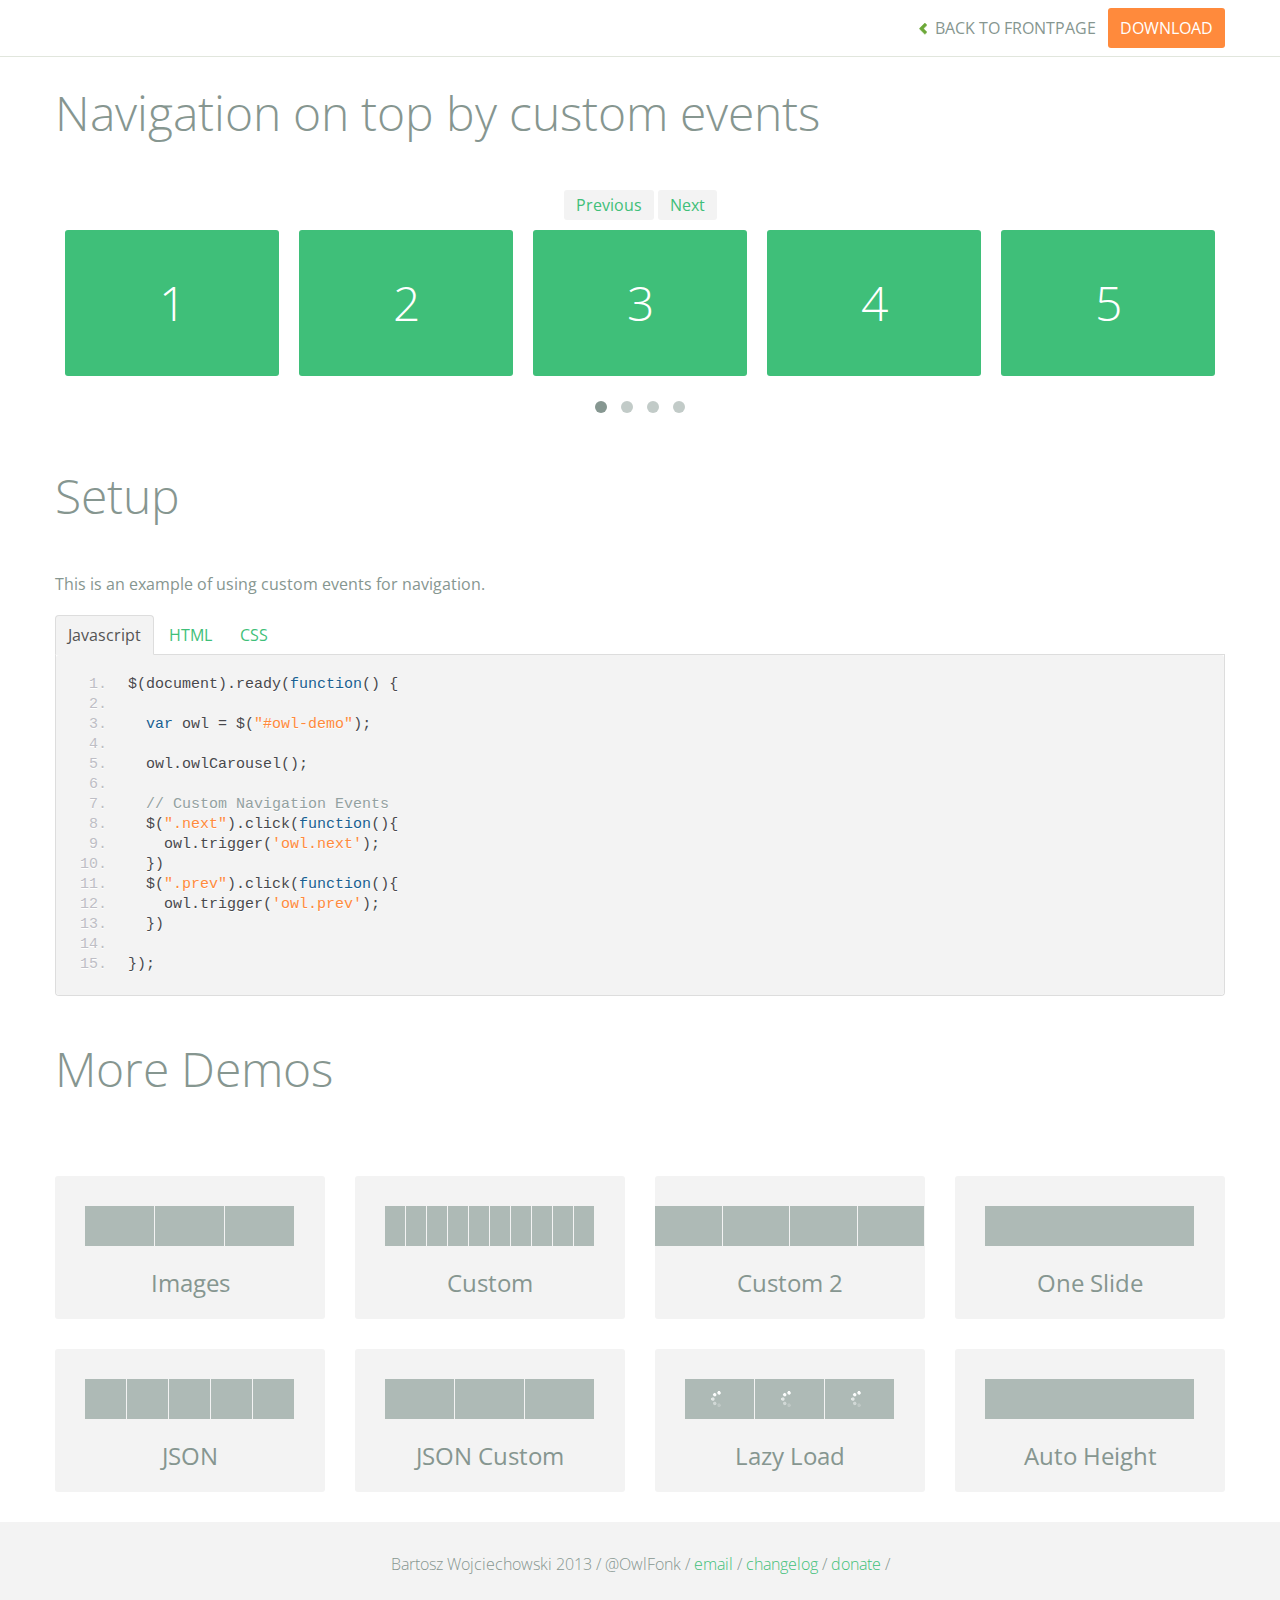
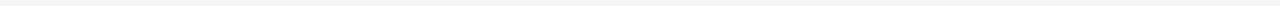
<file: demos/navOnTop.html>
<!DOCTYPE html>
<html lang="en">
  <head>
    <meta charset="utf-8">
    <title>Owl Carousel - Navigation on top</title>
    <meta name="viewport" content="width=device-width, initial-scale=1.0">
    <meta name="description" content="jQuery Responsive Carousel - Owl Carusel">
    <meta name="author" content="Bartosz Wojciechowski">

    <link href='http://fonts.googleapis.com/css?family=Open+Sans:400italic,400,300,600,700' rel='stylesheet' type='text/css'>
    <link href="../assets/css/bootstrapTheme.css" rel="stylesheet">
    <link href="../assets/css/custom.css" rel="stylesheet">

    <!-- Owl Carousel Assets -->
    <link href="../owl-carousel/owl.carousel.css" rel="stylesheet">
    <link href="../owl-carousel/owl.theme.css" rel="stylesheet">

    <link href="../assets/js/google-code-prettify/prettify.css" rel="stylesheet">

    <!-- Le fav and touch icons -->
    <link rel="apple-touch-icon-precomposed" sizes="144x144" href="../assets/ico/apple-touch-icon-144-precomposed.png">
    <link rel="apple-touch-icon-precomposed" sizes="114x114" href="../assets/ico/apple-touch-icon-114-precomposed.png">
      <link rel="apple-touch-icon-precomposed" sizes="72x72" href="../assets/ico/apple-touch-icon-72-precomposed.png">
                    <link rel="apple-touch-icon-precomposed" href="../assets/ico/apple-touch-icon-57-precomposed.png">
                                   <link rel="shortcut icon" href="../assets/ico/favicon.png">
  </head>
  <body>

      <div id="top-nav" class="navbar navbar-fixed-top">
        <div class="navbar-inner">
          <div class="container">
            <button type="button" class="btn btn-navbar" data-toggle="collapse" data-target=".nav-collapse">
            <span class="icon-bar"></span>
            <span class="icon-bar"></span>
            <span class="icon-bar"></span>
          </button>
            <div class="nav-collapse collapse">
            <ul class="nav pull-right">
              <li><a href="../index.html"><i class="icon-chevron-left"></i> Back to Frontpage</a></li>
              <li><a href="../owl.carousel.zip" class="download download-on" data-spy="affix" data-offset-top="450">Download</a></li>
            </ul>
            <ul class="nav pull-left">
              
            </ul>
            </div>
          </div>
        </div>
      </div>
   
    <div id="title">
      <div class="container">
        <div class="row">
          <div class="span12">
            <h1>Navigation on top by custom events</h1>
          </div>
        </div>
      </div>
    </div>

      <div id="demo">
        <div class="container">
          <div class="row">
            <div class="span12">

              <div class="customNavigation">
                <a class="btn prev">Previous</a>
                <a class="btn next">Next</a>
              </div>

              <div id="owl-demo" class="owl-carousel">
                
                <div class="item"><h1>1</h1></div>
                <div class="item"><h1>2</h1></div>
                <div class="item"><h1>3</h1></div>
                <div class="item"><h1>4</h1></div>
                <div class="item"><h1>5</h1></div>
                <div class="item"><h1>6</h1></div>
                <div class="item"><h1>7</h1></div>
                <div class="item"><h1>8</h1></div>
                <div class="item"><h1>9</h1></div>
                <div class="item"><h1>10</h1></div>
                <div class="item"><h1>11</h1></div>
                <div class="item"><h1>12</h1></div>
                <div class="item"><h1>13</h1></div>
                <div class="item"><h1>14</h1></div>
                <div class="item"><h1>15</h1></div>
                <div class="item"><h1>16</h1></div>

              </div>
              

            </div>
          </div>
        </div>

    </div>

    <div id="example-info">
      <div class="container">
        <div class="row">
          <div class="span12">
            <h1>Setup</h1>
            <p>This is an example of using custom events for navigation.
            </p>
            <ul class="nav nav-tabs" id="myTab">
              <li class="active"><a href="#javascript">Javascript</a></li>
              <li><a href="#HTML">HTML</a></li>
              <li><a href="#CSS">CSS</a></li>
            </ul>
             
            <div class="tab-content">

              <div class="tab-pane active" id="javascript">
<pre class="pre-show prettyprint linenums">
$(document).ready(function() {

  var owl = &#36;("#owl-demo")&#59;

  owl.owlCarousel()&#59;

  // Custom Navigation Events
  $(".next").click(function(){
    owl.trigger('owl.next')&#59;
  })
  $(".prev").click(function(){
    owl.trigger('owl.prev')&#59;
  })

})&#59;
</pre>

              </div>

              <div class="tab-pane" id="HTML">
<pre class="pre-show prettyprint linenums">
&lt;div class="customNavigation"&gt;
  &lt;a class="btn prev"&gt;Previous&lt;/a&gt;
  &lt;a class="btn next"&gt;Next&lt;/a&gt;
&lt;/div&gt;

&lt;div id="owl-demo" class="owl-carousel owl-theme"&gt;
  &lt;div class="item"&gt;&lt;h1&gt;1&lt;/h1&gt;&lt;/div&gt;
  &lt;div class="item"&gt;&lt;h1&gt;2&lt;/h1&gt;&lt;/div&gt;
  &lt;div class="item"&gt;&lt;h1&gt;3&lt;/h1&gt;&lt;/div&gt;
  &lt;div class="item"&gt;&lt;h1&gt;4&lt;/h1&gt;&lt;/div&gt;
  &lt;div class="item"&gt;&lt;h1&gt;5&lt;/h1&gt;&lt;/div&gt;
  &lt;div class="item"&gt;&lt;h1&gt;6&lt;/h1&gt;&lt;/div&gt;
  &lt;div class="item"&gt;&lt;h1&gt;7&lt;/h1&gt;&lt;/div&gt;
  &lt;div class="item"&gt;&lt;h1&gt;8&lt;/h1&gt;&lt;/div&gt;
  &lt;div class="item"&gt;&lt;h1&gt;9&lt;/h1&gt;&lt;/div&gt;
  &lt;div class="item"&gt;&lt;h1&gt;10&lt;/h1&gt;&lt;/div&gt;
  &lt;div class="item"&gt;&lt;h1&gt;11&lt;/h1&gt;&lt;/div&gt;
  &lt;div class="item"&gt;&lt;h1&gt;12&lt;/h1&gt;&lt;/div&gt;
  &lt;div class="item"&gt;&lt;h1&gt;13&lt;/h1&gt;&lt;/div&gt;
  &lt;div class="item"&gt;&lt;h1&gt;14&lt;/h1&gt;&lt;/div&gt;
  &lt;div class="item"&gt;&lt;h1&gt;15&lt;/h1&gt;&lt;/div&gt;
  &lt;div class="item"&gt;&lt;h1&gt;16&lt;/h1&gt;&lt;/div&gt;
&lt;/div&gt;
</pre>
              </div>

              <div class="tab-pane" id="CSS">
<pre class="pre-show prettyprint linenums">
#owl-demo .item{
  background: #3fbf79;
  padding: 30px 0px;
  margin: 10px;
  color: #FFF;
  -webkit-border-radius: 3px;
  -moz-border-radius: 3px;
  border-radius: 3px;
  text-align: center;
}
.customNavigation{
  text-align: center;
}
//use styles below to disable ugly selection
.customNavigation a{
  -webkit-user-select: none;
  -khtml-user-select: none;
  -moz-user-select: none;
  -ms-user-select: none;
  user-select: none;
  -webkit-tap-highlight-color: rgba(0, 0, 0, 0);
}

</pre>
              </div>
            </div><!--End Tab Content-->

          </div>
        </div>
      </div>
    </div>

    <div id="more">
      <div class="container">

        <div class="row">
          <div class="span12">
            <h1>More Demos</h1>
          </div>
        </div>

        <div class="row demos-row">
          <div class="span3">
            <a href="images.html" class="demo-box">
              <div class="demo-wrapper demo-images clearfix">
                <div class="demo-slide"><div class="bg"></div></div>
                <div class="demo-slide"><div class="bg"></div></div>
                <div class="demo-slide"><div class="bg"></div></div>
              </div>
              <h3>Images</h3>
            </a>
          </div>

          <div class="span3">
            <a href="custom.html" class="demo-box">
              <div class="demo-wrapper demo-custom clearfix">
                <div class="demo-slide"><div class="bg"></div></div>
                <div class="demo-slide"><div class="bg"></div></div>
                <div class="demo-slide"><div class="bg"></div></div>
                <div class="demo-slide"><div class="bg"></div></div>
                <div class="demo-slide"><div class="bg"></div></div>
                <div class="demo-slide"><div class="bg"></div></div>
                <div class="demo-slide"><div class="bg"></div></div>
                <div class="demo-slide"><div class="bg"></div></div>
                <div class="demo-slide"><div class="bg"></div></div>
                <div class="demo-slide"><div class="bg"></div></div>
              </div>
              <h3>Custom</h3>
            </a>
          </div>

          <div class="span3">
            <a href="itemsCustom.html" class="demo-box">
              <div class="demo-wrapper demo-full clearfix">
                <div class="demo-slide"><div class="bg"></div></div>
                <div class="demo-slide"><div class="bg"></div></div>
                <div class="demo-slide"><div class="bg"></div></div>
                <div class="demo-slide"><div class="bg"></div></div>
              </div>
              <h3>Custom 2</h3>
            </a>
          </div>

          <div class="span3">
            <a href="one.html" class="demo-box">
              <div class="demo-wrapper demo-one clearfix">
                <div class="demo-slide"><div class="bg"></div></div>
              </div>
              <h3>One Slide</h3>
            </a>
          </div>

        </div>
        <div class="row demos-row">
          <div class="span3">
            <a href="json.html" class="demo-box">
              <div class="demo-wrapper demo-Json clearfix">
                <div class="demo-slide"><div class="bg"></div></div>
                <div class="demo-slide"><div class="bg"></div></div>
                <div class="demo-slide"><div class="bg"></div></div>
                <div class="demo-slide"><div class="bg"></div></div>
                <div class="demo-slide"><div class="bg"></div></div>
              </div>
              <h3>JSON</h3>
            </a>
          </div>

          <div class="span3">
            <a href="customJson.html" class="demo-box">
              <div class="demo-wrapper demo-Json-custom clearfix">
                <div class="demo-slide"><div class="bg"></div></div>
                <div class="demo-slide"><div class="bg"></div></div>
                <div class="demo-slide"><div class="bg"></div></div>
              </div>
              <h3>JSON Custom</h3>
            </a>
          </div>

          <div class="span3">
            <a href="lazyLoad.html" class="demo-box">
              <div class="demo-wrapper demo-lazy clearfix">
                <div class="demo-slide"><div class="bg"></div></div>
                <div class="demo-slide"><div class="bg"></div></div>
                <div class="demo-slide"><div class="bg"></div></div>
              </div>
              <h3>Lazy Load</h3>
            </a>
          </div>

          <div class="span3">
            <a href="autoHeight.html" class="demo-box">
              <div class="demo-wrapper demo-height clearfix">
                <div class="demo-slide"><div class="bg"></div></div>
              </div>
              <h3>Auto Height</h3>
            </a>
          </div>

        </div>
      </div>
    </div>


 
    <div id="footer">
      <div class="container">
        <div class="row">
          <div class="span12">
            <h5>Bartosz Wojciechowski 2013 / @OwlFonk / 
            <a href="mailto:owl@owlgraphic.com?subject=Hey Owl!">email</a> / 
            <a href="../changelog.html">changelog</a> /
            <a href="https://www.paypal.com/cgi-bin/webscr?cmd=_s-xclick&hosted_button_id=EFSGXZS7V2U9N">donate</a> / 
            <a href="https://twitter.com/share" class="twitter-share-button" data-url="http://owlgraphic.com/owlcarousel/" data-text="Awesome jQuery Owl Carousel Responsive Plugin" data-via="OwlFonk" data-count="none" data-hashtags="owlcarousel"></a>
            <script>
            var owldomain = window.location.hostname.indexOf("owlgraphic");
            if(owldomain !== -1){
              !function(d,s,id){var js,fjs=d.getElementsByTagName(s)[0],p=/^http:/.test(d.location)?'http':'https';if(!d.getElementById(id)){js=d.createElement(s);js.id=id;js.src=p+'://platform.twitter.com/widgets.js';fjs.parentNode.insertBefore(js,fjs);}}(document, 'script', 'twitter-wjs');
            }
            </script>
            </h5>
          </div>
        </div>
      </div>
    </div>


    <script src="../assets/js/jquery-1.9.1.min.js"></script> 
    <script src="../owl-carousel/owl.carousel.js"></script>


    <!-- Demo -->

    <style>
    #owl-demo .item{
        background: #3fbf79;
        padding: 30px 0px;
        margin: 10px;
        color: #FFF;
        -webkit-border-radius: 3px;
        -moz-border-radius: 3px;
        border-radius: 3px;
        text-align: center;
    }
    .customNavigation{
      text-align: center;
    }
    .customNavigation a{
      -webkit-user-select: none;
      -khtml-user-select: none;
      -moz-user-select: none;
      -ms-user-select: none;
      user-select: none;
      -webkit-tap-highlight-color: rgba(0, 0, 0, 0);
    }
    </style>


    <script>
    $(document).ready(function() {

      var owl = $("#owl-demo");

      owl.owlCarousel();

      // Custom Navigation Events
      $(".next").click(function(){
        owl.trigger('owl.next');
      })
      $(".prev").click(function(){
        owl.trigger('owl.prev');
      })
      $(".play").click(function(){
        owl.trigger('owl.play',1000);
      })
      $(".stop").click(function(){
        owl.trigger('owl.stop');
      })


    });
    </script>


    <script src="../assets/js/bootstrap-collapse.js"></script>
    <script src="../assets/js/bootstrap-transition.js"></script>
    <script src="../assets/js/bootstrap-tab.js"></script>

    <script src="../assets/js/google-code-prettify/prettify.js"></script>
	  <script src="../assets/js/application.js"></script>

  </body>
</html>
</file>
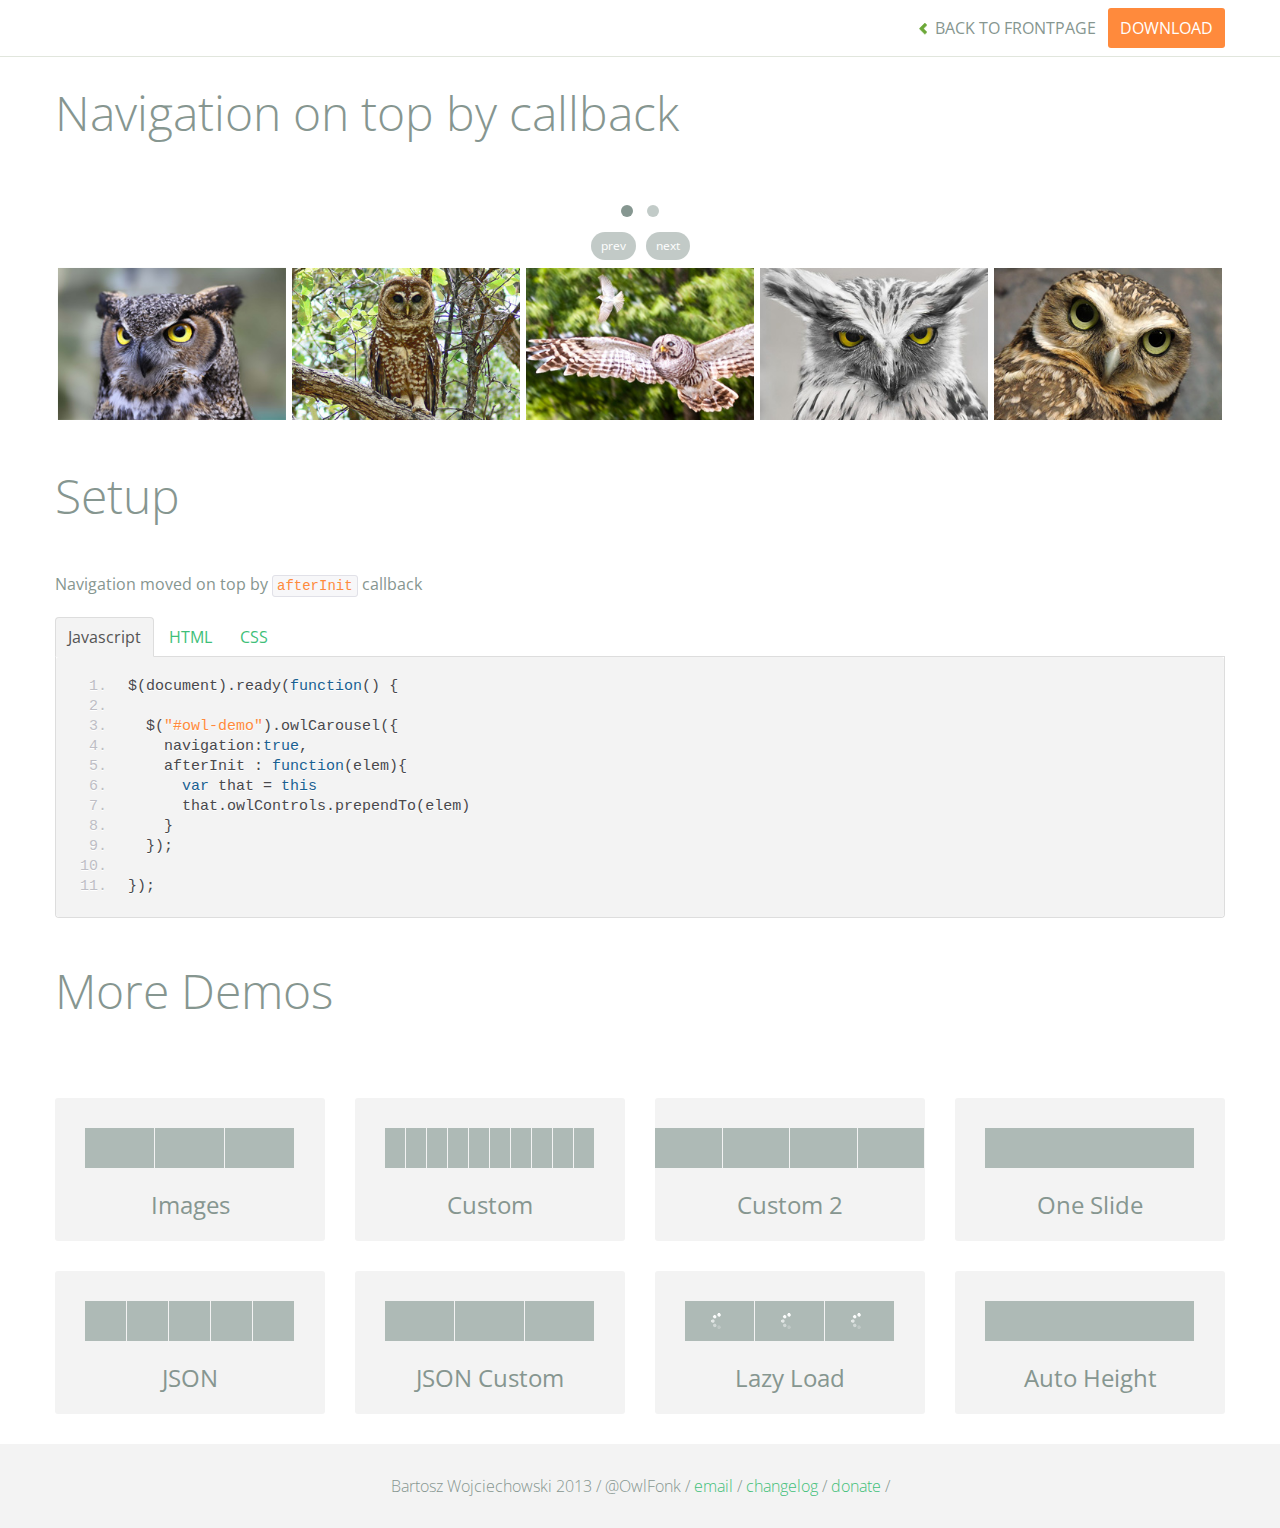
<file: demos/navOnTop2.html>
<!DOCTYPE html>
<html lang="en">
  <head>
    <meta charset="utf-8">
    <title>Owl Carousel - Images Demo</title>
    <meta name="viewport" content="width=device-width, initial-scale=1.0">
    <meta name="description" content="jQuery Responsive Carousel - Owl Carusel">
    <meta name="author" content="Bartosz Wojciechowski">
    
    <link href='http://fonts.googleapis.com/css?family=Open+Sans:400italic,400,300,600,700' rel='stylesheet' type='text/css'>
    <link href="../assets/css/bootstrapTheme.css" rel="stylesheet">
    <link href="../assets/css/custom.css" rel="stylesheet">

    <!-- Owl Carousel Assets -->
    <link href="../owl-carousel/owl.carousel.css" rel="stylesheet">
    <link href="../owl-carousel/owl.theme.css" rel="stylesheet">

    <!-- Prettify -->
    <link href="../assets/js/google-code-prettify/prettify.css" rel="stylesheet">
    

    <!-- Le fav and touch icons -->
    <link rel="apple-touch-icon-precomposed" sizes="144x144" href="../assets/ico/apple-touch-icon-144-precomposed.png">
    <link rel="apple-touch-icon-precomposed" sizes="114x114" href="../assets/ico/apple-touch-icon-114-precomposed.png">
      <link rel="apple-touch-icon-precomposed" sizes="72x72" href="../assets/ico/apple-touch-icon-72-precomposed.png">
                    <link rel="apple-touch-icon-precomposed" href="../assets/ico/apple-touch-icon-57-precomposed.png">
                                   <link rel="shortcut icon" href="../assets/ico/favicon.png">
  </head>
  <body>

      <div id="top-nav" class="navbar navbar-fixed-top">
        <div class="navbar-inner">
          <div class="container">
            <button type="button" class="btn btn-navbar" data-toggle="collapse" data-target=".nav-collapse">
            <span class="icon-bar"></span>
            <span class="icon-bar"></span>
            <span class="icon-bar"></span>
          </button>
            <div class="nav-collapse collapse">
            <ul class="nav pull-right">
              <li><a href="../index.html"><i class="icon-chevron-left"></i> Back to Frontpage</a></li>
              <li><a href="../owl.carousel.zip" class="download download-on" data-spy="affix" data-offset-top="450">Download</a></li>
            </ul>
            <ul class="nav pull-left">
              
            </ul>
            </div>
          </div>
        </div>
      </div>
   
    <div id="title">
      <div class="container">
        <div class="row">
          <div class="span12">
            <h1>Navigation on top by callback</h1>
          </div>
        </div>
      </div>
    </div>

      <div id="demo">
        <div class="container">
          <div class="row">
            <div class="span12">

              <div id="owl-demo" class="owl-carousel">
                <div class="item"><img src="assets/owl1.jpg" alt="Owl Image"></div>
                <div class="item"><img src="assets/owl2.jpg" alt="Owl Image"></div>
                <div class="item"><img src="assets/owl3.jpg" alt="Owl Image"></div>
                <div class="item"><img src="assets/owl4.jpg" alt="Owl Image"></div>
                <div class="item"><img src="assets/owl5.jpg" alt="Owl Image"></div>
                <div class="item"><img src="assets/owl6.jpg" alt="Owl Image"></div>
                <div class="item"><img src="assets/owl7.jpg" alt="Owl Image"></div>
                <div class="item"><img src="assets/owl8.jpg" alt="Owl Image"></div>
              </div>
              
            </div>
          </div>
        </div>

    </div>

    <div id="example-info">
      <div class="container">
        <div class="row">
          <div class="span12">
            <h1>Setup</h1>
            <p>Navigation moved on top by <code>afterInit</code> callback</p>
            <ul class="nav nav-tabs" id="myTab">
              <li class="active"><a href="#javascript">Javascript</a></li>
              <li><a href="#HTML">HTML</a></li>
              <li><a href="#CSS">CSS</a></li>
            </ul>
             
            <div class="tab-content">

              <div class="tab-pane active" id="javascript">
<pre class="pre-show prettyprint linenums">
$(document).ready(function() {

  $("#owl-demo").owlCarousel({
    navigation:true,
    afterInit : function(elem){
      var that = this
      that.owlControls.prependTo(elem)
    }
  });

});
</pre>  

              </div>

              <div class="tab-pane" id="HTML">
<pre class="pre-show prettyprint linenums">
&lt;div id="owl-demo"&gt;
          
  &lt;div class="item"&gt;&lt;img src="assets/owl1.jpg" alt="Owl Image"&gt;&lt;/div&gt;
  &lt;div class="item"&gt;&lt;img src="assets/owl2.jpg" alt="Owl Image"&gt;&lt;/div&gt;
  &lt;div class="item"&gt;&lt;img src="assets/owl3.jpg" alt="Owl Image"&gt;&lt;/div&gt;
  &lt;div class="item"&gt;&lt;img src="assets/owl4.jpg" alt="Owl Image"&gt;&lt;/div&gt;
  &lt;div class="item"&gt;&lt;img src="assets/owl5.jpg" alt="Owl Image"&gt;&lt;/div&gt;
  &lt;div class="item"&gt;&lt;img src="assets/owl6.jpg" alt="Owl Image"&gt;&lt;/div&gt;
  &lt;div class="item"&gt;&lt;img src="assets/owl7.jpg" alt="Owl Image"&gt;&lt;/div&gt;
  &lt;div class="item"&gt;&lt;img src="assets/owl8.jpg" alt="Owl Image"&gt;&lt;/div&gt;

&lt;/div&gt;
</pre>
              </div>

              <div class="tab-pane" id="CSS">
<pre class="pre-show prettyprint linenums">
#owl-demo .item{
  margin: 3px;
}
#owl-demo .item img{
  display: block;
  width: 100%;
  height: auto;
}
</pre>
              </div>
            </div><!--End Tab Content-->

          </div>
        </div>
      </div>
    </div>

    <div id="more">
      <div class="container">

        <div class="row">
          <div class="span12">
            <h1>More Demos</h1>
          </div>
        </div>

        <div class="row demos-row">
          <div class="span3">
            <a href="images.html" class="demo-box">
              <div class="demo-wrapper demo-images clearfix">
                <div class="demo-slide"><div class="bg"></div></div>
                <div class="demo-slide"><div class="bg"></div></div>
                <div class="demo-slide"><div class="bg"></div></div>
              </div>
              <h3>Images</h3>
            </a>
          </div>

          <div class="span3">
            <a href="custom.html" class="demo-box">
              <div class="demo-wrapper demo-custom clearfix">
                <div class="demo-slide"><div class="bg"></div></div>
                <div class="demo-slide"><div class="bg"></div></div>
                <div class="demo-slide"><div class="bg"></div></div>
                <div class="demo-slide"><div class="bg"></div></div>
                <div class="demo-slide"><div class="bg"></div></div>
                <div class="demo-slide"><div class="bg"></div></div>
                <div class="demo-slide"><div class="bg"></div></div>
                <div class="demo-slide"><div class="bg"></div></div>
                <div class="demo-slide"><div class="bg"></div></div>
                <div class="demo-slide"><div class="bg"></div></div>
              </div>
              <h3>Custom</h3>
            </a>
          </div>

          <div class="span3">
            <a href="itemsCustom.html" class="demo-box">
              <div class="demo-wrapper demo-full clearfix">
                <div class="demo-slide"><div class="bg"></div></div>
                <div class="demo-slide"><div class="bg"></div></div>
                <div class="demo-slide"><div class="bg"></div></div>
                <div class="demo-slide"><div class="bg"></div></div>
              </div>
              <h3>Custom 2</h3>
            </a>
          </div>

          <div class="span3">
            <a href="one.html" class="demo-box">
              <div class="demo-wrapper demo-one clearfix">
                <div class="demo-slide"><div class="bg"></div></div>
              </div>
              <h3>One Slide</h3>
            </a>
          </div>

        </div>
        <div class="row demos-row">
          <div class="span3">
            <a href="json.html" class="demo-box">
              <div class="demo-wrapper demo-Json clearfix">
                <div class="demo-slide"><div class="bg"></div></div>
                <div class="demo-slide"><div class="bg"></div></div>
                <div class="demo-slide"><div class="bg"></div></div>
                <div class="demo-slide"><div class="bg"></div></div>
                <div class="demo-slide"><div class="bg"></div></div>
              </div>
              <h3>JSON</h3>
            </a>
          </div>

          <div class="span3">
            <a href="customJson.html" class="demo-box">
              <div class="demo-wrapper demo-Json-custom clearfix">
                <div class="demo-slide"><div class="bg"></div></div>
                <div class="demo-slide"><div class="bg"></div></div>
                <div class="demo-slide"><div class="bg"></div></div>
              </div>
              <h3>JSON Custom</h3>
            </a>
          </div>

          <div class="span3">
            <a href="lazyLoad.html" class="demo-box">
              <div class="demo-wrapper demo-lazy clearfix">
                <div class="demo-slide"><div class="bg"></div></div>
                <div class="demo-slide"><div class="bg"></div></div>
                <div class="demo-slide"><div class="bg"></div></div>
              </div>
              <h3>Lazy Load</h3>
            </a>
          </div>

          <div class="span3">
            <a href="autoHeight.html" class="demo-box">
              <div class="demo-wrapper demo-height clearfix">
                <div class="demo-slide"><div class="bg"></div></div>
              </div>
              <h3>Auto Height</h3>
            </a>
          </div>

        </div>
      </div>
    </div>


 
    <div id="footer">
      <div class="container">
        <div class="row">
          <div class="span12">
            <h5>Bartosz Wojciechowski 2013 / @OwlFonk / 
            <a href="mailto:owl@owlgraphic.com?subject=Hey Owl!">email</a> / 
            <a href="../changelog.html">changelog</a> /
            <a href="https://www.paypal.com/cgi-bin/webscr?cmd=_s-xclick&hosted_button_id=EFSGXZS7V2U9N">donate</a> / 
            <a href="https://twitter.com/share" class="twitter-share-button" data-url="http://owlgraphic.com/owlcarousel/" data-text="Awesome jQuery Owl Carousel Responsive Plugin" data-via="OwlFonk" data-count="none" data-hashtags="owlcarousel"></a>
            <script>
            var owldomain = window.location.hostname.indexOf("owlgraphic");
            if(owldomain !== -1){
              !function(d,s,id){var js,fjs=d.getElementsByTagName(s)[0],p=/^http:/.test(d.location)?'http':'https';if(!d.getElementById(id)){js=d.createElement(s);js.id=id;js.src=p+'://platform.twitter.com/widgets.js';fjs.parentNode.insertBefore(js,fjs);}}(document, 'script', 'twitter-wjs');
            }
            </script>
            </h5>
          </div>
        </div>
      </div>
    </div>


    <script src="../assets/js/jquery-1.9.1.min.js"></script> 
    <script src="../owl-carousel/owl.carousel.js"></script>


    <!-- Demo -->

    <style>
    #owl-demo .item{
        margin: 3px;
    }
    #owl-demo .item img{
        display: block;
        width: 100%;
        height: auto;
    }
    </style>


    <script>
    $(document).ready(function() {
      $("#owl-demo").owlCarousel({
        navigation:true,
        afterInit : function(elem){
          var that = this
          that.owlControls.prependTo(elem)
        }
      });

    });
    </script>


    <script src="../assets/js/bootstrap-collapse.js"></script>
    <script src="../assets/js/bootstrap-transition.js"></script>
    <script src="../assets/js/bootstrap-tab.js"></script>

    <script src="../assets/js/google-code-prettify/prettify.js"></script>
	  <script src="../assets/js/application.js"></script>

  </body>
</html>
</file>
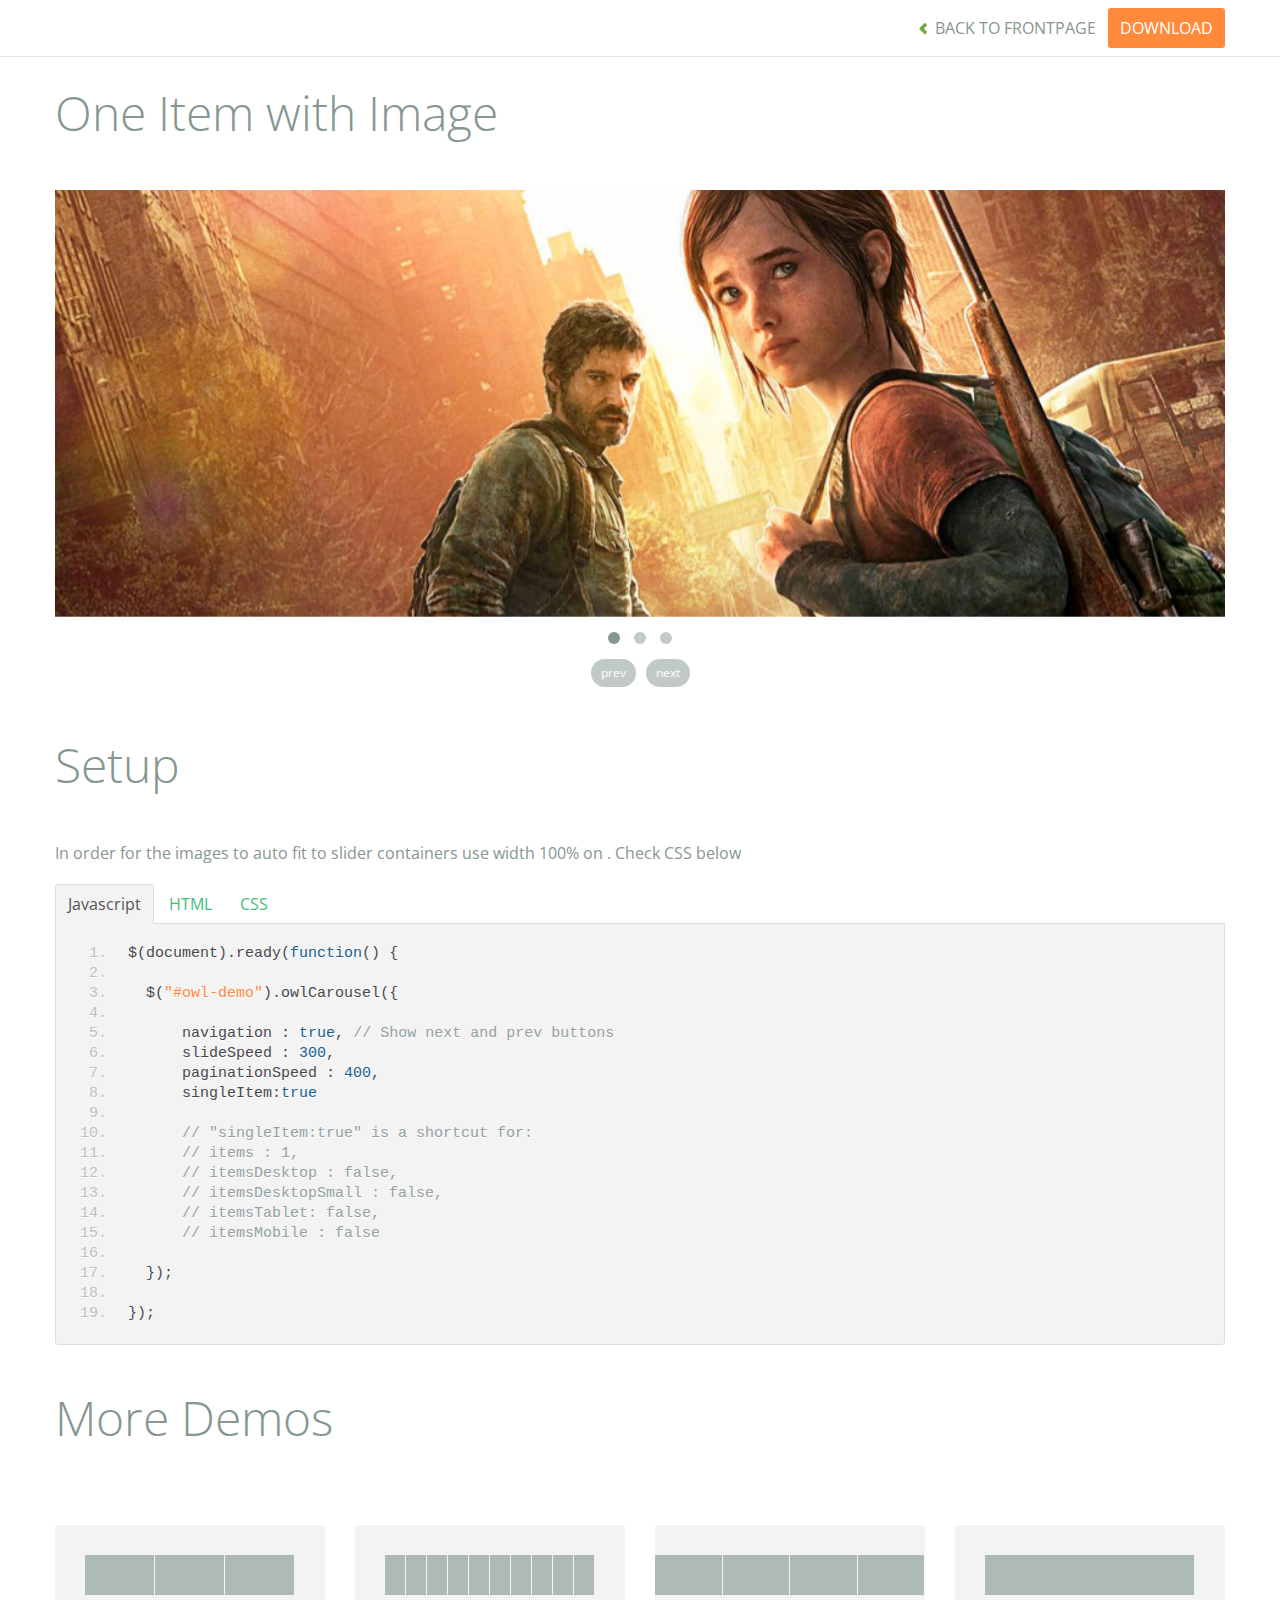
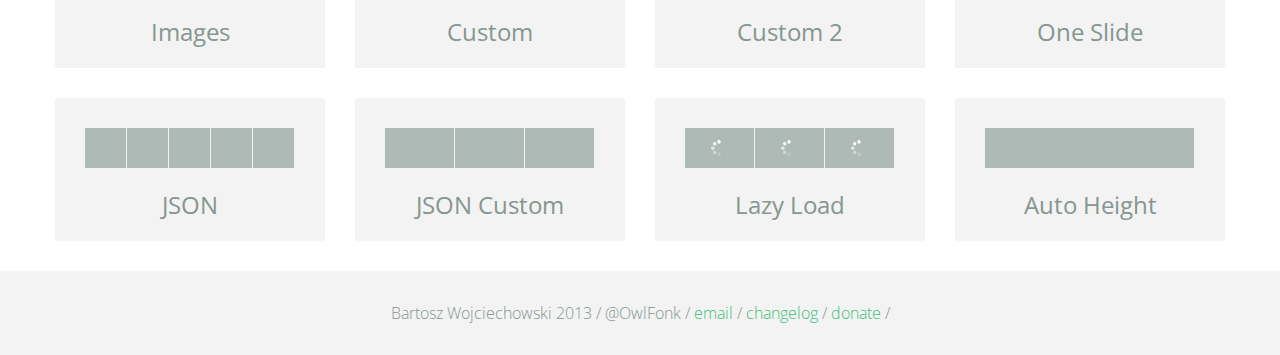
<file: demos/one.html>
<!DOCTYPE html>
<html lang="en">
  <head>
    <meta charset="utf-8">
    <title>Owl Carousel - One slide</title>
    <meta name="viewport" content="width=device-width, initial-scale=1.0">
    <meta name="description" content="jQuery Responsive Carousel - Owl Carusel">
    <meta name="author" content="Bartosz Wojciechowski">

    <link href='http://fonts.googleapis.com/css?family=Open+Sans:400italic,400,300,600,700' rel='stylesheet' type='text/css'>
    <link href="../assets/css/bootstrapTheme.css" rel="stylesheet">
    <link href="../assets/css/custom.css" rel="stylesheet">

    <!-- Owl Carousel Assets -->
    <link href="../owl-carousel/owl.carousel.css" rel="stylesheet">
    <link href="../owl-carousel/owl.theme.css" rel="stylesheet">

    <link href="../assets/js/google-code-prettify/prettify.css" rel="stylesheet">
  
    <!-- Le fav and touch icons -->
    <link rel="apple-touch-icon-precomposed" sizes="144x144" href="../assets/ico/apple-touch-icon-144-precomposed.png">
    <link rel="apple-touch-icon-precomposed" sizes="114x114" href="../assets/ico/apple-touch-icon-114-precomposed.png">
      <link rel="apple-touch-icon-precomposed" sizes="72x72" href="../assets/ico/apple-touch-icon-72-precomposed.png">
                    <link rel="apple-touch-icon-precomposed" href="../assets/ico/apple-touch-icon-57-precomposed.png">
                                   <link rel="shortcut icon" href="../assets/ico/favicon.png">
  </head>
  <body>

      <div id="top-nav" class="navbar navbar-fixed-top">
        <div class="navbar-inner">
          <div class="container">
            <button type="button" class="btn btn-navbar" data-toggle="collapse" data-target=".nav-collapse">
            <span class="icon-bar"></span>
            <span class="icon-bar"></span>
            <span class="icon-bar"></span>
          </button>
            <div class="nav-collapse collapse">
            <ul class="nav pull-right">
              <li><a href="../index.html"><i class="icon-chevron-left"></i> Back to Frontpage</a></li>
              <li><a href="../owl.carousel.zip" class="download download-on" data-spy="affix" data-offset-top="450">Download</a></li>
            </ul>
            <ul class="nav pull-left">
              
            </ul>
            </div>
          </div>
        </div>
      </div>
   
    <div id="title">
      <div class="container">
        <div class="row">
          <div class="span12">
            <h1>One Item with Image</h1>
          </div>
        </div>
      </div>
    </div>

      <div id="demo">
        <div class="container">
          <div class="row">
            <div class="span12">
              <div id="owl-demo" class="owl-carousel">

                <div class="item"><img src="assets/fullimage1.jpg" alt="The Last of us"></div>
                <div class="item"><img src="assets/fullimage2.jpg" alt="GTA V"></div>
                <div class="item"><img src="assets/fullimage3.jpg" alt="Mirror Edge"></div>

              </div>
            </div>
          </div>
        </div>
    </div>

    <div id="example-info">
      <div class="container">
        <div class="row">
          <div class="span12">
            <h1>Setup</h1>
            <p>In order for the images to auto fit to slider containers use width 100% on <img>. Check CSS below</p>
            <ul class="nav nav-tabs" id="myTab">
              <li class="active"><a href="#javascript">Javascript</a></li>
              <li><a href="#HTML">HTML</a></li>
              <li><a href="#CSS">CSS</a></li>
            </ul>
             
            <div class="tab-content">

              <div class="tab-pane active" id="javascript">
<pre class="pre-show prettyprint linenums">
$(document).ready(function() {

  $("#owl-demo").owlCarousel({

      navigation : true, // Show next and prev buttons
      slideSpeed : 300,
      paginationSpeed : 400,
      singleItem:true

      // "singleItem:true" is a shortcut for:
      // items : 1, 
      // itemsDesktop : false,
      // itemsDesktopSmall : false,
      // itemsTablet: false,
      // itemsMobile : false

  });

});
</pre>  

              </div>

              <div class="tab-pane" id="HTML">
<pre class="pre-show prettyprint linenums">
&lt;div id="owl-demo" class="owl-carousel owl-theme"&gt;

  &lt;div class="item"&gt;&lt;img src="assets/fullimage1.jpg" alt="The Last of us"&gt;&lt;/div&gt;
  &lt;div class="item"&gt;&lt;img src="assets/fullimage2.jpg" alt="GTA V"&gt;&lt;/div&gt;
  &lt;div class="item"&gt;&lt;img src="assets/fullimage3.jpg" alt="Mirror Edge"&gt;&lt;/div&gt;

&lt;/div&gt;
</pre>
              </div>

              <div class="tab-pane" id="CSS">
<pre class="pre-show prettyprint linenums">
#owl-demo .item img{
    display: block;
    width: 100%;
    height: auto;
}
</pre>
              </div>
            </div><!--End Tab Content-->

          </div>
        </div>
      </div>
    </div>

    <div id="more">
      <div class="container">

        <div class="row">
          <div class="span12">
            <h1>More Demos</h1>
          </div>
        </div>

        <div class="row demos-row">
          <div class="span3">
            <a href="images.html" class="demo-box">
              <div class="demo-wrapper demo-images clearfix">
                <div class="demo-slide"><div class="bg"></div></div>
                <div class="demo-slide"><div class="bg"></div></div>
                <div class="demo-slide"><div class="bg"></div></div>
              </div>
              <h3>Images</h3>
            </a>
          </div>

          <div class="span3">
            <a href="custom.html" class="demo-box">
              <div class="demo-wrapper demo-custom clearfix">
                <div class="demo-slide"><div class="bg"></div></div>
                <div class="demo-slide"><div class="bg"></div></div>
                <div class="demo-slide"><div class="bg"></div></div>
                <div class="demo-slide"><div class="bg"></div></div>
                <div class="demo-slide"><div class="bg"></div></div>
                <div class="demo-slide"><div class="bg"></div></div>
                <div class="demo-slide"><div class="bg"></div></div>
                <div class="demo-slide"><div class="bg"></div></div>
                <div class="demo-slide"><div class="bg"></div></div>
                <div class="demo-slide"><div class="bg"></div></div>
              </div>
              <h3>Custom</h3>
            </a>
          </div>

          <div class="span3">
            <a href="itemsCustom.html" class="demo-box">
              <div class="demo-wrapper demo-full clearfix">
                <div class="demo-slide"><div class="bg"></div></div>
                <div class="demo-slide"><div class="bg"></div></div>
                <div class="demo-slide"><div class="bg"></div></div>
                <div class="demo-slide"><div class="bg"></div></div>
              </div>
              <h3>Custom 2</h3>
            </a>
          </div>

          <div class="span3">
            <a href="one.html" class="demo-box">
              <div class="demo-wrapper demo-one clearfix">
                <div class="demo-slide"><div class="bg"></div></div>
              </div>
              <h3>One Slide</h3>
            </a>
          </div>

        </div>
        <div class="row demos-row">
          <div class="span3">
            <a href="json.html" class="demo-box">
              <div class="demo-wrapper demo-Json clearfix">
                <div class="demo-slide"><div class="bg"></div></div>
                <div class="demo-slide"><div class="bg"></div></div>
                <div class="demo-slide"><div class="bg"></div></div>
                <div class="demo-slide"><div class="bg"></div></div>
                <div class="demo-slide"><div class="bg"></div></div>
              </div>
              <h3>JSON</h3>
            </a>
          </div>

          <div class="span3">
            <a href="customJson.html" class="demo-box">
              <div class="demo-wrapper demo-Json-custom clearfix">
                <div class="demo-slide"><div class="bg"></div></div>
                <div class="demo-slide"><div class="bg"></div></div>
                <div class="demo-slide"><div class="bg"></div></div>
              </div>
              <h3>JSON Custom</h3>
            </a>
          </div>

          <div class="span3">
            <a href="lazyLoad.html" class="demo-box">
              <div class="demo-wrapper demo-lazy clearfix">
                <div class="demo-slide"><div class="bg"></div></div>
                <div class="demo-slide"><div class="bg"></div></div>
                <div class="demo-slide"><div class="bg"></div></div>
              </div>
              <h3>Lazy Load</h3>
            </a>
          </div>

          <div class="span3">
            <a href="autoHeight.html" class="demo-box">
              <div class="demo-wrapper demo-height clearfix">
                <div class="demo-slide"><div class="bg"></div></div>
              </div>
              <h3>Auto Height</h3>
            </a>
          </div>

        </div>
      </div>
    </div>

    <div id="footer">
      <div class="container">
        <div class="row">
          <div class="span12">
            <h5>Bartosz Wojciechowski 2013 / @OwlFonk / 
            <a href="mailto:owl@owlgraphic.com?subject=Hey Owl!">email</a> / 
            <a href="../changelog.html">changelog</a> /
            <a href="https://www.paypal.com/cgi-bin/webscr?cmd=_s-xclick&hosted_button_id=EFSGXZS7V2U9N">donate</a> / 
            <a href="https://twitter.com/share" class="twitter-share-button" data-url="http://owlgraphic.com/owlcarousel/" data-text="Awesome jQuery Owl Carousel Responsive Plugin" data-via="OwlFonk" data-count="none" data-hashtags="owlcarousel"></a>
            <script>
            var owldomain = window.location.hostname.indexOf("owlgraphic");
            if(owldomain !== -1){
              !function(d,s,id){var js,fjs=d.getElementsByTagName(s)[0],p=/^http:/.test(d.location)?'http':'https';if(!d.getElementById(id)){js=d.createElement(s);js.id=id;js.src=p+'://platform.twitter.com/widgets.js';fjs.parentNode.insertBefore(js,fjs);}}(document, 'script', 'twitter-wjs');
            }
            </script>
            </h5>
          </div>
        </div>
      </div>
    </div>


    <script src="../assets/js/jquery-1.9.1.min.js"></script> 
    <script src="../owl-carousel/owl.carousel.js"></script>


    <!-- Demo -->

    <style>
    #owl-demo .item img{
        display: block;
        width: 100%;
        height: auto;
    }
    </style>


    <script>
    $(document).ready(function() {
      $("#owl-demo").owlCarousel({

      navigation : true,
      slideSpeed : 300,
      paginationSpeed : 400,
      singleItem : true

      // "singleItem:true" is a shortcut for:
      // items : 1, 
      // itemsDesktop : false,
      // itemsDesktopSmall : false,
      // itemsTablet: false,
      // itemsMobile : false

      });
    });
    </script>

    <script src="../assets/js/bootstrap-collapse.js"></script>
    <script src="../assets/js/bootstrap-transition.js"></script>
    <script src="../assets/js/bootstrap-tab.js"></script>

    <script src="../assets/js/google-code-prettify/prettify.js"></script>
    <script src="../assets/js/application.js"></script>

  </body>
</html>
</file>
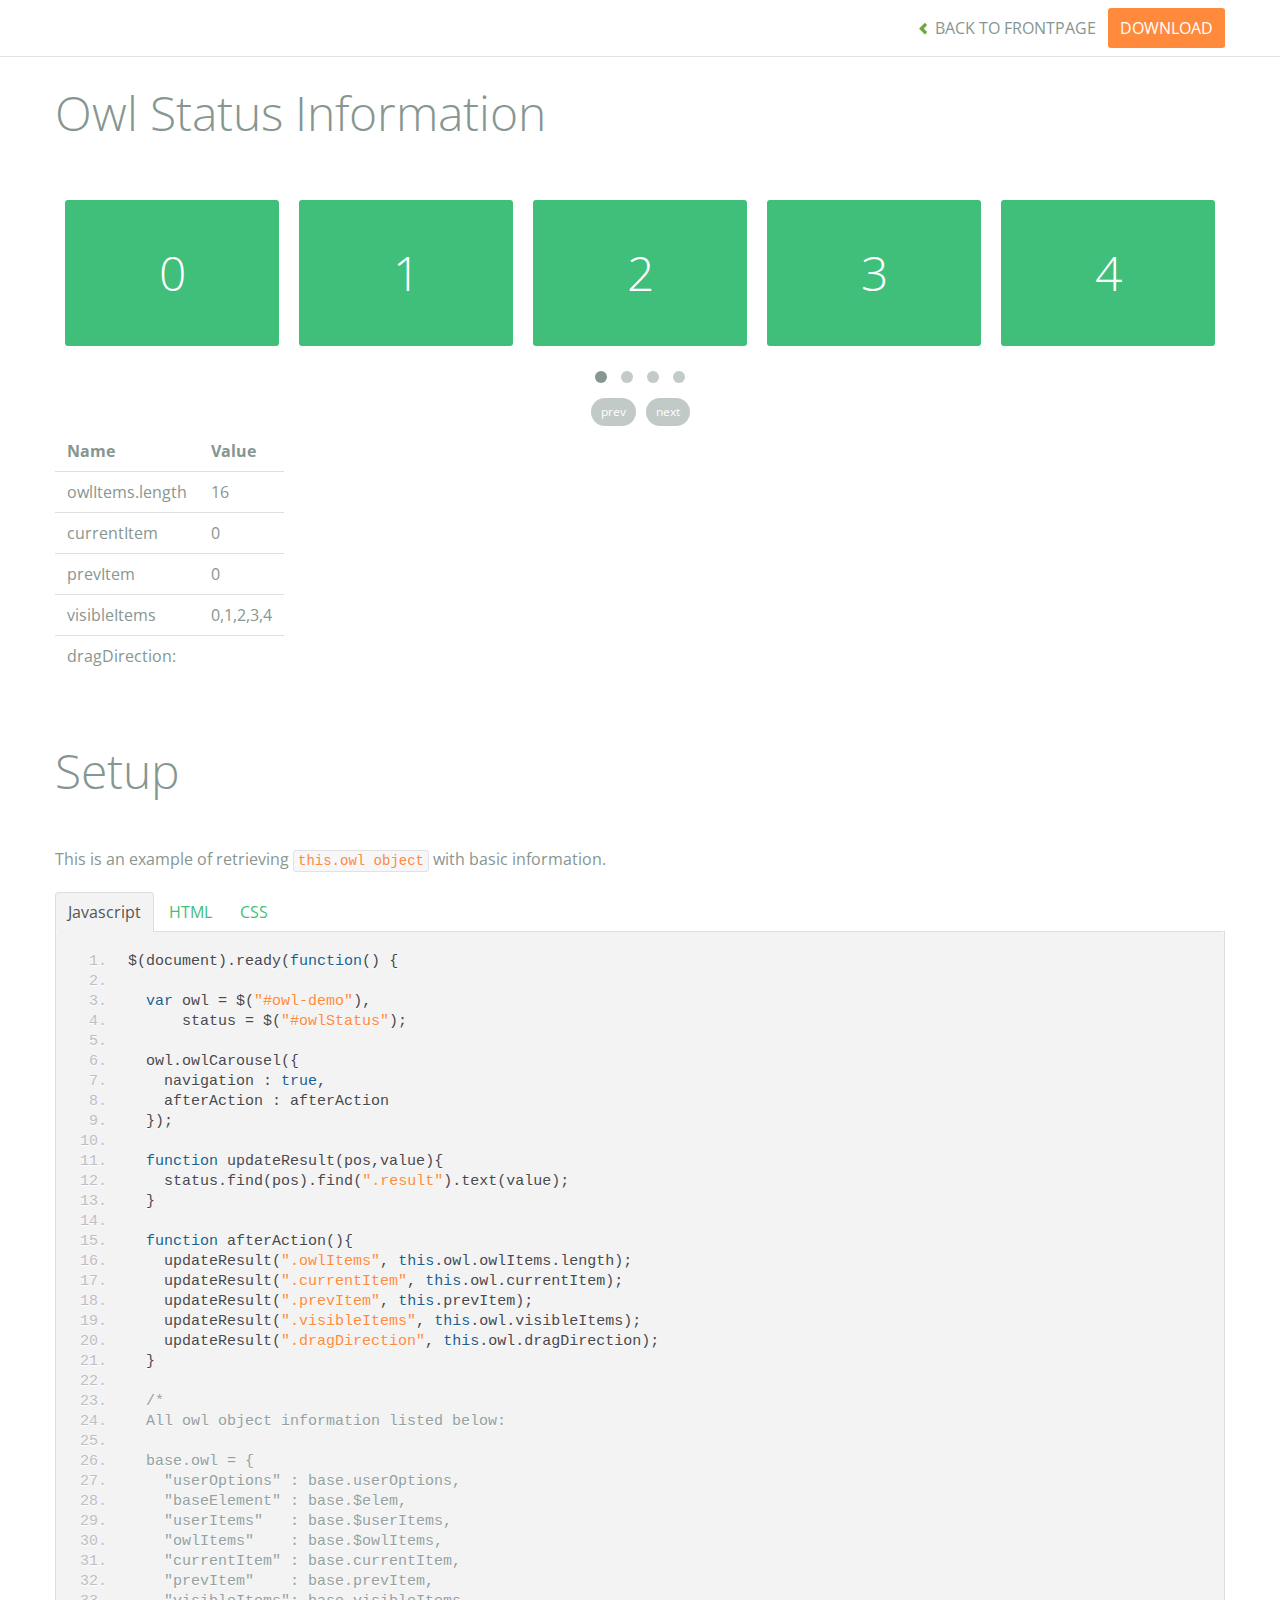
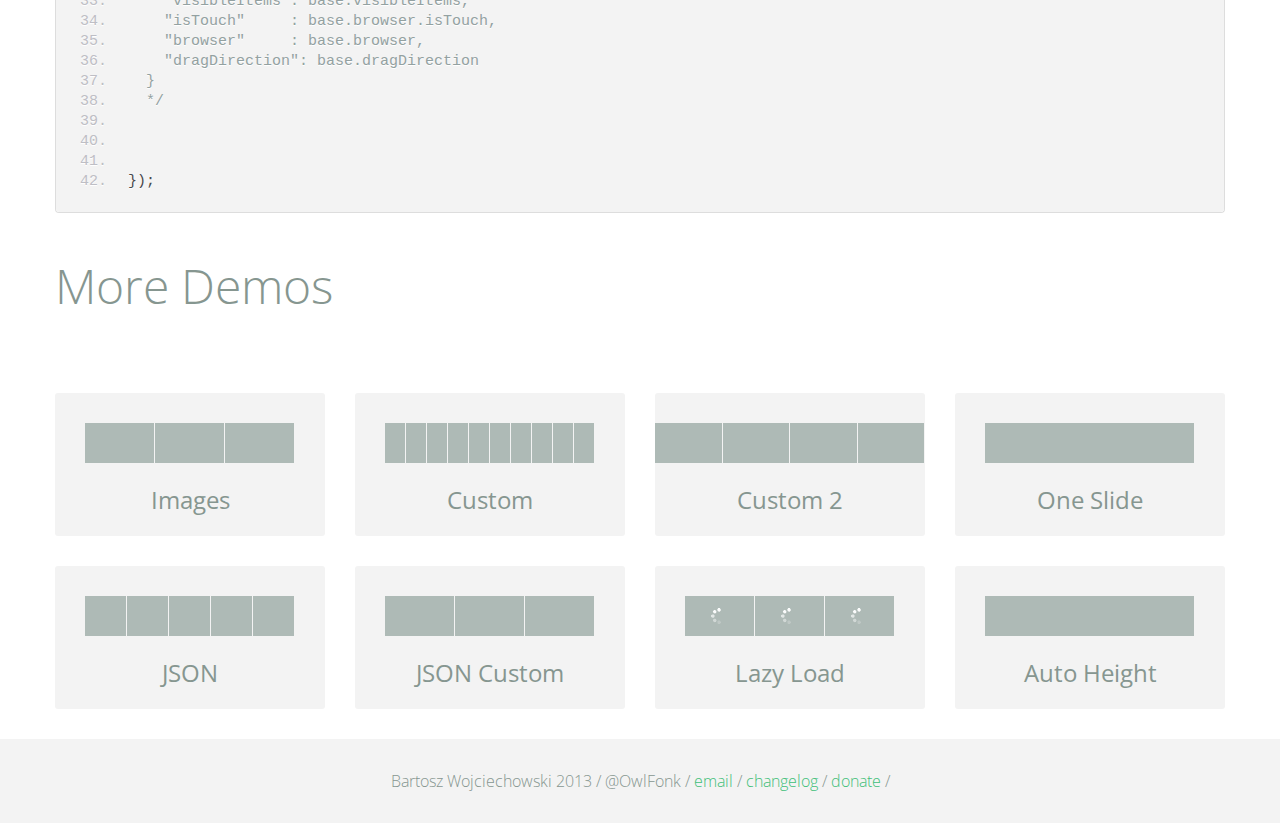
<file: demos/owlStatus.html>
<!DOCTYPE html>
<html lang="en">
  <head>
    <meta charset="utf-8">
    <title>Owl Carousel - Owl Status</title>
    <meta name="viewport" content="width=device-width, initial-scale=1.0">
    <meta name="description" content="jQuery Responsive Carousel - Owl Carusel">
    <meta name="author" content="Bartosz Wojciechowski">

    <link href='http://fonts.googleapis.com/css?family=Open+Sans:400italic,400,300,600,700' rel='stylesheet' type='text/css'>
    <link href="../assets/css/bootstrapTheme.css" rel="stylesheet">
    <link href="../assets/css/custom.css" rel="stylesheet">

    <!-- Owl Carousel Assets -->
    <link href="../owl-carousel/owl.carousel.css" rel="stylesheet">
    <link href="../owl-carousel/owl.theme.css" rel="stylesheet">

    <link href="../assets/js/google-code-prettify/prettify.css" rel="stylesheet">

    <!-- Le fav and touch icons -->
    <link rel="apple-touch-icon-precomposed" sizes="144x144" href="../assets/ico/apple-touch-icon-144-precomposed.png">
    <link rel="apple-touch-icon-precomposed" sizes="114x114" href="../assets/ico/apple-touch-icon-114-precomposed.png">
      <link rel="apple-touch-icon-precomposed" sizes="72x72" href="../assets/ico/apple-touch-icon-72-precomposed.png">
                    <link rel="apple-touch-icon-precomposed" href="../assets/ico/apple-touch-icon-57-precomposed.png">
                                   <link rel="shortcut icon" href="../assets/ico/favicon.png">
  </head>
  <body>

      <div id="top-nav" class="navbar navbar-fixed-top">
        <div class="navbar-inner">
          <div class="container">
            <button type="button" class="btn btn-navbar" data-toggle="collapse" data-target=".nav-collapse">
            <span class="icon-bar"></span>
            <span class="icon-bar"></span>
            <span class="icon-bar"></span>
          </button>
            <div class="nav-collapse collapse">
            <ul class="nav pull-right">
              <li><a href="../index.html"><i class="icon-chevron-left"></i> Back to Frontpage</a></li>
              <li><a href="../owl.carousel.zip" class="download download-on" data-spy="affix" data-offset-top="450">Download</a></li>
            </ul>
            <ul class="nav pull-left">
              
            </ul>
            </div>
          </div>
        </div>
      </div>
   
    <div id="title">
      <div class="container">
        <div class="row">
          <div class="span12">
            <h1>Owl Status Information</h1>
          </div>
        </div>
      </div>
    </div>

      <div id="demo">
        <div class="container">
          <div class="row">
            <div class="span12">

              <div id="owl-demo" class="owl-carousel">
                  
                <div class="item"><h1>0</h1></div>
                <div class="item"><h1>1</h1></div>
                <div class="item"><h1>2</h1></div>
                <div class="item"><h1>3</h1></div>
                <div class="item"><h1>4</h1></div>
                <div class="item"><h1>5</h1></div>
                <div class="item"><h1>6</h1></div>
                <div class="item"><h1>7</h1></div>
                <div class="item"><h1>8</h1></div>
                <div class="item"><h1>9</h1></div>
                <div class="item"><h1>10</h1></div>
                <div class="item"><h1>11</h1></div>
                <div class="item"><h1>12</h1></div>
                <div class="item"><h1>13</h1></div>
                <div class="item"><h1>14</h1></div>
                <div class="item"><h1>15</h1></div>

              </div>
              <table id="owlStatus" class="table" style="width:auto">
                <thead>
                  <tr>
                    <th>Name</th>
                    <th>Value</th>
                  </tr>
                </thead>
                <tbody>

                  <tr class="owlItems">
                    <td>owlItems.length</td>
                    <td class="result"></td>
                  </tr>

                  <tr class="currentItem">
                    <td>currentItem</td>
                    <td class="result"></td>
                  </tr>

                  <tr class="prevItem">
                    <td>prevItem</td>
                    <td class="result"></td>
                  </tr>

                  <tr class="visibleItems">
                    <td>visibleItems</td>
                    <td class="result"></td>
                  </tr>

                   <tr class="dragDirection">
                    <td>dragDirection:</td>
                    <td class="result"></td>
                  </tr>
                </tbody>

              </table>

            </div>
          </div>
        </div>

    </div>

    <div id="example-info">
      <div class="container">
        <div class="row">
          <div class="span12">
            <h1>Setup</h1>
            <p>This is an example of retrieving <code>this.owl object</code> with basic information.
            </p>
            <ul class="nav nav-tabs" id="myTab">
              <li class="active"><a href="#javascript">Javascript</a></li>
              <li><a href="#HTML">HTML</a></li>
              <li><a href="#CSS">CSS</a></li>
            </ul>
             
            <div class="tab-content">

              <div class="tab-pane active" id="javascript">
<pre class="pre-show prettyprint linenums">
$(document).ready(function() {

  var owl = $("#owl-demo"),
      status = $("#owlStatus");

  owl.owlCarousel({
    navigation : true,
    afterAction : afterAction
  });

  function updateResult(pos,value){
    status.find(pos).find(".result").text(value);
  }

  function afterAction(){
    updateResult(".owlItems", this.owl.owlItems.length);
    updateResult(".currentItem", this.owl.currentItem);
    updateResult(".prevItem", this.prevItem);
    updateResult(".visibleItems", this.owl.visibleItems);
    updateResult(".dragDirection", this.owl.dragDirection);
  }

  /*
  All owl object information listed below:

  base.owl = {
    "userOptions" : base.userOptions,
    "baseElement" : base.$elem,   
    "userItems"   : base.$userItems,
    "owlItems"    : base.$owlItems,
    "currentItem" : base.currentItem,
    "prevItem"    : base.prevItem,
    "visibleItems": base.visibleItems,
    "isTouch"     : base.browser.isTouch,
    "browser"     : base.browser,
    "dragDirection": base.dragDirection
  }
  */


  
});
</pre>

              </div>

              <div class="tab-pane" id="HTML">
<pre class="pre-show prettyprint linenums">
&lt;div id="owl-demo" class="owl-carousel"&gt;
  &lt;div class="item"&gt;&lt;h1&gt;0&lt;/h1&gt;&lt;/div&gt;
  &lt;div class="item"&gt;&lt;h1&gt;1&lt;/h1&gt;&lt;/div&gt;
  &lt;div class="item"&gt;&lt;h1&gt;2&lt;/h1&gt;&lt;/div&gt;
  &lt;div class="item"&gt;&lt;h1&gt;3&lt;/h1&gt;&lt;/div&gt;
  &lt;div class="item"&gt;&lt;h1&gt;4&lt;/h1&gt;&lt;/div&gt;
  &lt;div class="item"&gt;&lt;h1&gt;5&lt;/h1&gt;&lt;/div&gt;
  &lt;div class="item"&gt;&lt;h1&gt;6&lt;/h1&gt;&lt;/div&gt;
  &lt;div class="item"&gt;&lt;h1&gt;7&lt;/h1&gt;&lt;/div&gt;
  &lt;div class="item"&gt;&lt;h1&gt;8&lt;/h1&gt;&lt;/div&gt;
  &lt;div class="item"&gt;&lt;h1&gt;9&lt;/h1&gt;&lt;/div&gt;
  &lt;div class="item"&gt;&lt;h1&gt;10&lt;/h1&gt;&lt;/div&gt;
  &lt;div class="item"&gt;&lt;h1&gt;11&lt;/h1&gt;&lt;/div&gt;
  &lt;div class="item"&gt;&lt;h1&gt;12&lt;/h1&gt;&lt;/div&gt;
  &lt;div class="item"&gt;&lt;h1&gt;13&lt;/h1&gt;&lt;/div&gt;
  &lt;div class="item"&gt;&lt;h1&gt;14&lt;/h1&gt;&lt;/div&gt;
  &lt;div class="item"&gt;&lt;h1&gt;15&lt;/h1&gt;&lt;/div&gt;
&lt;/div&gt;
&lt;table id="owlStatus" class="table" style="width:auto"&gt;
  &lt;thead&gt;
    &lt;tr&gt;
      &lt;th&gt;Name&lt;/th&gt;
      &lt;th&gt;Value&lt;/th&gt;
    &lt;/tr&gt;
  &lt;/thead&gt;
  &lt;tbody&gt;

    &lt;tr class="owlItems"&gt;
      &lt;td&gt;owlItems.length&lt;/td&gt;
      &lt;td class="result"&gt;&lt;/td&gt;
    &lt;/tr&gt;

    &lt;tr class="currentItem"&gt;
      &lt;td&gt;currentItem&lt;/td&gt;
      &lt;td class="result"&gt;&lt;/td&gt;
    &lt;/tr&gt;

    &lt;tr class="prevItem"&gt;
      &lt;td&gt;prevItem&lt;/td&gt;
      &lt;td class="result"&gt;&lt;/td&gt;
    &lt;/tr&gt;

    &lt;tr class="visibleItems"&gt;
      &lt;td&gt;visibleItems&lt;/td&gt;
      &lt;td class="result"&gt;&lt;/td&gt;
    &lt;/tr&gt;

     &lt;tr class="dragDirection"&gt;
      &lt;td&gt;dragDirection:&lt;/td&gt;
      &lt;td class="result"&gt;&lt;/td&gt;
    &lt;/tr&gt;
  &lt;/tbody&gt;
&lt;/table&gt;

</pre>
              </div>

              <div class="tab-pane" id="CSS">
<pre class="pre-show prettyprint linenums">
#owl-demo .item{
  background: #3fbf79;
  padding: 30px 0px;
  margin: 10px;
  color: #FFF;
  -webkit-border-radius: 3px;
  -moz-border-radius: 3px;
  border-radius: 3px;
  text-align: center;
}

</pre>
              </div>
            </div><!--End Tab Content-->

          </div>
        </div>
      </div>
    </div>

    <div id="more">
      <div class="container">

        <div class="row">
          <div class="span12">
            <h1>More Demos</h1>
          </div>
        </div>

        <div class="row demos-row">
          <div class="span3">
            <a href="images.html" class="demo-box">
              <div class="demo-wrapper demo-images clearfix">
                <div class="demo-slide"><div class="bg"></div></div>
                <div class="demo-slide"><div class="bg"></div></div>
                <div class="demo-slide"><div class="bg"></div></div>
              </div>
              <h3>Images</h3>
            </a>
          </div>

          <div class="span3">
            <a href="custom.html" class="demo-box">
              <div class="demo-wrapper demo-custom clearfix">
                <div class="demo-slide"><div class="bg"></div></div>
                <div class="demo-slide"><div class="bg"></div></div>
                <div class="demo-slide"><div class="bg"></div></div>
                <div class="demo-slide"><div class="bg"></div></div>
                <div class="demo-slide"><div class="bg"></div></div>
                <div class="demo-slide"><div class="bg"></div></div>
                <div class="demo-slide"><div class="bg"></div></div>
                <div class="demo-slide"><div class="bg"></div></div>
                <div class="demo-slide"><div class="bg"></div></div>
                <div class="demo-slide"><div class="bg"></div></div>
              </div>
              <h3>Custom</h3>
            </a>
          </div>

          <div class="span3">
            <a href="itemsCustom.html" class="demo-box">
              <div class="demo-wrapper demo-full clearfix">
                <div class="demo-slide"><div class="bg"></div></div>
                <div class="demo-slide"><div class="bg"></div></div>
                <div class="demo-slide"><div class="bg"></div></div>
                <div class="demo-slide"><div class="bg"></div></div>
              </div>
              <h3>Custom 2</h3>
            </a>
          </div>

          <div class="span3">
            <a href="one.html" class="demo-box">
              <div class="demo-wrapper demo-one clearfix">
                <div class="demo-slide"><div class="bg"></div></div>
              </div>
              <h3>One Slide</h3>
            </a>
          </div>

        </div>
        <div class="row demos-row">
          <div class="span3">
            <a href="json.html" class="demo-box">
              <div class="demo-wrapper demo-Json clearfix">
                <div class="demo-slide"><div class="bg"></div></div>
                <div class="demo-slide"><div class="bg"></div></div>
                <div class="demo-slide"><div class="bg"></div></div>
                <div class="demo-slide"><div class="bg"></div></div>
                <div class="demo-slide"><div class="bg"></div></div>
              </div>
              <h3>JSON</h3>
            </a>
          </div>

          <div class="span3">
            <a href="customJson.html" class="demo-box">
              <div class="demo-wrapper demo-Json-custom clearfix">
                <div class="demo-slide"><div class="bg"></div></div>
                <div class="demo-slide"><div class="bg"></div></div>
                <div class="demo-slide"><div class="bg"></div></div>
              </div>
              <h3>JSON Custom</h3>
            </a>
          </div>

          <div class="span3">
            <a href="lazyLoad.html" class="demo-box">
              <div class="demo-wrapper demo-lazy clearfix">
                <div class="demo-slide"><div class="bg"></div></div>
                <div class="demo-slide"><div class="bg"></div></div>
                <div class="demo-slide"><div class="bg"></div></div>
              </div>
              <h3>Lazy Load</h3>
            </a>
          </div>

          <div class="span3">
            <a href="autoHeight.html" class="demo-box">
              <div class="demo-wrapper demo-height clearfix">
                <div class="demo-slide"><div class="bg"></div></div>
              </div>
              <h3>Auto Height</h3>
            </a>
          </div>

        </div>
      </div>
    </div>


 
    <div id="footer">
      <div class="container">
        <div class="row">
          <div class="span12">
            <h5>Bartosz Wojciechowski 2013 / @OwlFonk / 
            <a href="mailto:owl@owlgraphic.com?subject=Hey Owl!">email</a> / 
            <a href="../changelog.html">changelog</a> /
            <a href="https://www.paypal.com/cgi-bin/webscr?cmd=_s-xclick&hosted_button_id=EFSGXZS7V2U9N">donate</a> / 
            <a href="https://twitter.com/share" class="twitter-share-button" data-url="http://owlgraphic.com/owlcarousel/" data-text="Awesome jQuery Owl Carousel Responsive Plugin" data-via="OwlFonk" data-count="none" data-hashtags="owlcarousel"></a>
            <script>
            var owldomain = window.location.hostname.indexOf("owlgraphic");
            if(owldomain !== -1){
              !function(d,s,id){var js,fjs=d.getElementsByTagName(s)[0],p=/^http:/.test(d.location)?'http':'https';if(!d.getElementById(id)){js=d.createElement(s);js.id=id;js.src=p+'://platform.twitter.com/widgets.js';fjs.parentNode.insertBefore(js,fjs);}}(document, 'script', 'twitter-wjs');
            }
            </script>
            </h5>
          </div>
        </div>
      </div>
    </div>


    <script src="../assets/js/jquery-1.9.1.min.js"></script> 
    <script src="../owl-carousel/owl.carousel.js"></script>


    <!-- Demo -->

    <style>
    #owl-demo .item{
        background: #3fbf79;
        padding: 30px 0px;
        margin: 10px;
        color: #FFF;
        -webkit-border-radius: 3px;
        -moz-border-radius: 3px;
        border-radius: 3px;
        text-align: center;
    }
    </style>


    <script>
    $(document).ready(function() {

      var owl = $("#owl-demo"),
          status = $("#owlStatus");

      owl.owlCarousel({
        navigation : true,
        afterAction : afterAction
      });

      function updateResult(pos,value){
        status.find(pos).find(".result").text(value);
      }

      function afterAction(){
        updateResult(".owlItems", this.owl.owlItems.length);
        updateResult(".currentItem", this.owl.currentItem);
        updateResult(".prevItem", this.prevItem);
        updateResult(".visibleItems", this.owl.visibleItems);
        updateResult(".dragDirection", this.owl.dragDirection);
      }

    });
    </script>


    <script src="../assets/js/bootstrap-collapse.js"></script>
    <script src="../assets/js/bootstrap-transition.js"></script>
    <script src="../assets/js/bootstrap-tab.js"></script>

    <script src="../assets/js/google-code-prettify/prettify.js"></script>
    <script src="../assets/js/application.js"></script>

  </body>
</html>
</file>
<file: css/re.css>
body {
/*background-image:url("http://www.thelounge.fi/images/lounge-bg.jpg");
background-size:1350px;
background-repeat: no-repeat;
margin left:50px;
position: absolute;*/
margin:0px;
padding:0px;}

/*.navbar-fixed-top{
   width:1490px;
   top:-40px;
   right:0px;
   background-image:url("../images/pic40.png");
   background-repeat: no-repeat; position:absolute;
   border:2px solid black;
   height:auto;
   margin-left: 15px;}
 .navbar-fixed-top{
  background-color:red;


 }

 ul.topnav {
  list-style-type: none;btn
  margin: 0;
  padding: 0;
  overflow: hidden;
  height: 100px;
}
ul.topnav li {float: left;

  padding-right:10px;
padding-top:20px;}
#navWrap{

  height: 70px;
}
ul.topnav li a{
  display: inline-block;
  margin-left: 60px;
  color:  #f2f2f2;
  text-align: center;
  text-decoration:none;
  transition: 0.3s;
  font-size: 30px;
  font-family:'Bungee Shade',serif;
}
ul.topnav li a:hover{
color:#2394C6;
}

ul.topnav li.icon {display: none;}

@media screen and (max-width:680px) {
  ul.topnav li:not(:first-child) {display: none;}
  ul.topnav li.icon {
    float: right;
    display: inline-block;
  }
}

@media screen and (max-width:680px) {
  ul.topnav.responsive {position: relative;}
  ul.topnav.responsive li.icon {
    position: absolute;
    right: 0;
    top: 0;
  }

  ul.topnav.responsive li {
    float: none;
    display: inline;
  }
  ul.topnav.responsive li a {
    display: block;
    text-align: left;
  }
}
*/

.marquee {
  width: 520px;
  height: 60px;
  margin-left: 792px;
  overflow: hidden;
  position: absolute;
  border: 1px solid #000;
  background-color: #f2f2f2;
 top:6500px;
  -webkit-border-radius: 5px;
  border-radius: 5px;
 
  /*-webkit-box-shadow: inset 0px 2px 2px rgba(0, 0, 0, .5), 0px 1px 0px rgba(250, 250, 250, .2);
  box-shadow: inset 0px 2px 2px rgba(0, 0, 0, .5), 0px 1px 0px rgba(250, 250, 250, .2);*/
}
#owl-demo .item img{
    display: block;
    width: 100%;
    height: auto;
}
.marquee p {
  position: absolute;
  font-family: Tahoma, Arial, sans-serif;
 font-size: 30px;
 
 width: 100%;
  color:#46CFCF; 
  height: 100%;
  margin: 0;
  line-height: 50px;
  text-align: center;
text-shadow: 0 0 3px #FF0000, 0 0 5px #0000FF; 
 
  filter: dropshadow(color=#000000, offx=1, offy=1);
}

.marquee p:hover{
  color:black;

}
.marquee p {
  transform:translateX(100%);
}
@keyframes down-one {
  0%  {
    transform:translateY(-100%);
  }
  10% {
    transform:translateY(0);
  }
  40% {
    transform:translateY(0);
  }
  50% {
    transform:translateY(100%);
  }
  100%{
    transform:translateY(100%);
  }
}
@keyframes down-two {
  0% {
    transform:translateY(-100%);
  }
  50% {
    transform:translateY(-100%);
  }
  60% {
    transform:translateY(0);    
  }
  90% {
    transform:translateY(0);    
  }
  100%{
    transform:translateY(100%);
  }
}


.marquee p:nth-child(1) {
  animation: down-one 5s ease infinite;
}
.marquee p:nth-child(2) {
  animation: down-two 5s ease infinite;
}
.flip-container {
  perspective: 1000px;
}
  /* flip the pane when hovered */
  .flip-container:hover .flipper, .flip-container.hover .flipper {
    transform: rotateY(180deg);
  }

.flip-container, .front, .back {
  width: 320px;
  height: 480px;
}

/* flip speed goes here */
.flipper {
  transition: 0.6s;
  transform-style: preserve-3d;

  position: relative;
}

/* hide back of pane during swap */
.front, .back {
  backface-visibility: hidden;

  position: absolute;
  top: 0;
  left: 0;
}

/* front pane, placed above back */
.front {
  z-index: 2;
  /* for firefox 31 */
  transform: rotateY(0deg);
}

/* back, initially hidden pane */
.back {
  transform: rotateY(180deg);
}
.anim750{
  transition: all 750ms ease-in-out;
}

#Awesome{
  position: relative;
  width: 180px;
  height: 180px;
  margin: 0 auto;
  
  backface-visibility: hidden;
}

#Awesome .sticky{
  transform: rotate(45deg);
}

#Awesome:hover .sticky{
  transform: rotate(10deg);
}

#Awesome .sticky{
  position: absolute;
  top: 2000;
  left: 0;
  width:180px;
  height: 180px;
}

#Awesome .reveal .circle{
  box-shadow: 0 1px 0px rgba(0,0,0,.15);
  
  font-family: 'helvetica neue', arial;
  font-weight: 200;
  line-height: 140px;
  text-align: center;
  
  cursor: pointer;
}

#Awesome .reveal .circle{
  background: #fafafa;
}

#Awesome .circle_wrapper{
  position: absolute;
  width: 180px;
  height: 180px;
  left: 0px;
  top: 2000px;
  overflow: hidden;
}

#Awesome .circle{
  position: absolute;
  width: 140px;
  height:  140px;
  margin: 20px;
  
  border-radius: 999px;
}

#Awesome .back{
  height: 10px;
  top: 30px;
}

#Awesome:hover .back{
  height: 90px;
  top: 110px;
}

#Awesome .back .circle{
  margin-top: -130p
  background-color: #fbec3f;

  background-image: -webkit-linear-gradient(bottom, rgba(251,236,63,.0), rgba(255,255,255,.8));
}

#Awesome:hover .back .circle{
  margin-top: -50px;
}

#Awesome .front{
  height: 150px;
  bottom: 0;
  top: auto;
  
  -webkit-box-shadow: 0 -140px 20px -140px rgba(0,0,0,.3);
}

#Awesome:hover .front{
  height: 70px;
  
  -webkit-box-shadow: 0 -60px 10px -60px rgba(0,0,0,.1);
}

#Awesome .front .circle{
  margin-top: -10px;
  background: #fbec3f;
  background-image: -webkit-linear-gradient(bottom, rgba(251,236,63,.0) 75%, #f7bb37 95%);
  background-image: -moz-linear-gradient(bottom, rgba(251,236,63,.0) 75%, #f7bb37 95%);
  background-image: linear-gradient(bottom, rgba(251,236,63,.0) 75%, #f7bb37 95%);
}

#Awesome h4{
  font-family: 'helvetica neue', arial;
  font-weight: 200;
  text-align: center;
  position: absolute;
  top:2000;
  width: 180px;
  height: 140px;
  line-height: 140px;
  
  transition: opacity 50ms linear 400ms;
}
.gap{
  margin-bottom: 10px;
  margin-top: 10px;
}
.rok{
  margin:20px;
  padding: 0;
}
.yy{
margin-left:120px;

position: relative;

}
.pop{
  background-color:red;
background-attachment: fixed;
background-size: cover;
top-margin:700px;
position: relative;}
#Awesome:hover h4{
  opacity: 0;
  
  transition: opacity 50ms linear 300ms;
}


#Awesome:hover .front .circle{
  margin-top: -90px;
  background-color: #e2d439;
  background-position: 0 100px;
}


ul.thumb {
  float: left;
  list-style: none;
  margin: 0; padding: 10px;
  width: 360px;
}
ul.thumb li {
  margin: 0; padding: 5px;
  float: left;
  position: relative;  /* Set the absolute positioning base coordinate */
  width: 110px;
  height: 110px;
}
ul.thumb li img {
  width: 100px; height: 100px; /* Set the small thumbnail size */
  -ms-interpolation-mode: bicubic; /* IE Fix for Bicubic Scaling */
  border: 1px solid #ddd;
  padding: 5px;
  background: #f0f0f0;
  position: absolute;
  left: 0; top: 0;
}
ul.thumb li img.hover {
  background:url(thumb_bg.png) no-repeat center center;  /* Image used as background on hover effect
  border: none; /* Get rid of border on hover */
}
.tiv{
margin-left: 50px;
}
li.dropdown {
    display: inline-block;
}

.dropdown-content {
    display: none;
    position: absolute;
    background-color: #E8784E;
    min-width: 160px;
    box-shadow: 0px 8px 16px 0px rgba(0,0,0,0.2);
}

.dropdown-content a {
    color: black;
    padding: 12px 16px;
    text-decoration: none;
    display: block;
    text-align: left;
font-family: 'Acme',sans-serif;
font-size: 20px;}

.dropdown-content a:hover {background-color: #7D8BCF  ;}

.show {display:block;}
</file>
<file: css/rotate.css>
.banner{
	background-image:url('../images/pic35.jpg');
	background-repeat:no-repeat;
	width:1320px;
	height:1110px;
	position: relative;
	top:-50px;
	margin-left:15px;
	padding:0px;
	
    /*background-attachment: fixed;*/
  
  /* This is what makes the background image rescale based
     on the container's size */
  background-size: cover;
  
  /* Set a background color that will be displayed
     while the background image is loading */
 }
 .navbar-nav ul{
 margin-left: 30px;
 }
.navbar-nav >li>a{
 	color:#5CDADA;
 	font-family:'Bungee Shade',Arial serif;
font-size: 30px;
background-color:#302E2A   ;}
.navbar-nav li a:hover{
	background-color:#7D8BCF  ;
}

 .jj{
 	color:white;
 top:180px;
margin-left:630px;
position:absolute;
font-size:475%;

font-weight: normal;
font-family: 'Rancho',cursive;}
.bud{
	font-family: 'Montez',Arial, serif;
font-size: 500%;
color:white;
margin-left:645px;
top:585px;
position: absolute;}
.rw-wrapper{
	width: 80%;
	position:absolute;
   top:5000px;
	margin-left:250px;
	font-family:'Bree Serif';
	padding:10px;
}

.rw-sentence{
	margin: 0;
	text-align: left;
	text-shadow: 1px 1px 1px rgba(255,255,255,0.8);
}
.rw-sentence span{
	color: #444;
	white-space: nowrap;
	font-size: 200%;
	font-weight: normal;
}

.rw-words{
	display: inline;
	text-indent: 10px;
}
.rw-words span{
	position: absolute;
	opacity: 0;
	overflow: hidden;
	width: 100%;
	color: #6b969d;
}
.rw-words-1 span{
	animation: rotateWordsFirst 18s linear infinite 0s;
}
.rw-words-2 span{
	animation: rotateWordsSecond 18s linear infinite 0s;
}
.rw-words span:nth-child(2) { 
	animation-delay: 3s; 
	color: #6b889d;
}
.rw-words span:nth-child(3) { 
	animation-delay: 6s; 
	color: #6b739d;	
}
.rw-words span:nth-child(4) { 
	animation-delay: 9s; 
	color: #7a6b9d;
}
.rw-words span:nth-child(5) { 
	animation-delay: 12s; 
	color: #8d6b9d;
}
.rw-words span:nth-child(6) {  
	animation-delay: 15s; 
	color: #9b6b9d;
}
@keyframes rotateWordsFirst {
    0% { opacity: 1; animation-timing-function: ease-in; height: 0px; }
    8% { opacity: 1; height: 60px; }
    19% { opacity: 1; height: 60px; }
	25% { opacity: 0; height: 60px; }
    100% { opacity: 0; }
}
@keyframes rotateWordsSecond {
    0% { opacity: 1; animation-timing-function: ease-in; width: 0px; }
    10% { opacity: 0.3; width: 0px; }
	20% { opacity: 1; width: 100%; }
    27% { opacity: 0; width: 100%; }
    100% { opacity: 0; }
}
</file>
<file: css/banner.css>
#banner{
	
	width:960;
	height:200px;
	margin:auto;
	background-image:url("https://encrypted-tbn1.gstatic.com/images?q=tbn:ANd9GcQilLr7eO-c2x32KcteQT8aaaNbW-pgjmCVLn5eyQfeoIXd9AV-");
background-repeat: no-repeat;}
</file>
<file: css/ihover.css>
.ih-item {
  position: relative;
  -webkit-transition: all 0.35s ease-in-out;
  -moz-transition: all 0.35s ease-in-out;
  transition: all 0.35s ease-in-out;
}
.ih-item,
.ih-item * {
  -webkit-box-sizing: border-box;
  -moz-box-sizing: border-box;
  box-sizing: border-box;
}
.ih-item a {
  color: #333;
}
.ih-item a:hover {
  text-decoration: none;
}
.ih-item img {
  width: 100%;
  height: 100%;
}

.ih-item.circle {
  position: relative;
  width: 220px;
  height: 220px;
  border-radius: 50%;
}
.ih-item.circle .img {
  position: relative;
  width: 220px;
  height: 220px;
  border-radius: 50%;
}
.ih-item.circle .img:before {
  position: absolute;
  display: block;
  content: '';
  width: 100%;
  height: 100%;
  border-radius: 50%;
  box-shadow: inset 0 0 0 16px rgba(255, 255, 255, 0.6), 0 1px 2px rgba(0, 0, 0, 0.3);
  -webkit-transition: all 0.35s ease-in-out;
  -moz-transition: all 0.35s ease-in-out;
  transition: all 0.35s ease-in-out;
}
.ih-item.circle .img img {
  border-radius: 50%;
}
.ih-item.circle .info {
  position: absolute;
  top: 0;
  bottom: 0;
  left: 0;
  right: 0;
  text-align: center;
  border-radius: 50%;
  -webkit-backface-visibility: hidden;
  backface-visibility: hidden;
}

.ih-item.square {
  position: relative;
  width: 316px;
  height: 216px;
  border: 8px solid #fff;
  box-shadow: 1px 1px 3px rgba(0, 0, 0, 0.3);
}
.ih-item.square .info {
  position: absolute;
  top: 0;
  bottom: 0;
  left: 0;
  right: 0;
  text-align: center;
  -webkit-backface-visibility: hidden;
  backface-visibility: hidden;
}

.ih-item.circle.effect1 .spinner {
  width: 230px;
  height: 230px;
  border: 10px solid #ecab18;
  border-right-color: #1ad280;
  border-bottom-color: #1ad280;
  border-radius: 50%;
  -webkit-transition: all 0.8s ease-in-out;
  -moz-transition: all 0.8s ease-in-out;
  transition: all 0.8s ease-in-out;
}
.ih-item.circle.effect1 .img {
  position: absolute;
  top: 10px;
  bottom: 0;
  left: 10px;
  right: 0;
  width: auto;
  height: auto;
}
.ih-item.circle.effect1 .img:before {
  display: none;
}
.ih-item.circle.effect1.colored .info {
  background: #1a4a72;
  background: rgba(26, 74, 114, 0.6);
}
.ih-item.circle.effect1 .info {
  top: 10px;
  bottom: 0;
  left: 10px;
  right: 0;
  background: #333333;
  background: rgba(0, 0, 0, 0.6);
  opacity: 0;
  -webkit-transition: all 0.8s ease-in-out;
  -moz-transition: all 0.8s ease-in-out;
  transition: all 0.8s ease-in-out;
}
.ih-item.circle.effect1 .info h3 {
  color: #fff;
  text-transform: uppercase;
  position: relative;
  letter-spacing: 2px;
  font-size: 22px;
  margin: 0 30px;
  padding: 55px 0 0 0;
  height: 110px;
  text-shadow: 0 0 1px white, 0 1px 2px rgba(0, 0, 0, 0.3);
}
.ih-item.circle.effect1 .info p {
  color: #bbb;
  padding: 10px 5px;
  font-style: italic;
  margin: 0 30px;
  font-size: 12px;
  border-top: 1px solid rgba(255, 255, 255, 0.5);
}
.ih-item.circle.effect1 a:hover .spinner {
  -webkit-transform: rotate(180deg);
  -moz-transform: rotate(180deg);
  -ms-transform: rotate(180deg);
  -o-transform: rotate(180deg);
  transform: rotate(180deg);
}
.ih-item.circle.effect1 a:hover .info {
  opacity: 1;
}

.ih-item.circle.effect2 .img {
  opacity: 1;
  -webkit-transform: scale(1);
  -moz-transform: scale(1);
  -ms-transform: scale(1);
  -o-transform: scale(1);
  transform: scale(1);
  -webkit-transition: all 0.35s ease-in-out;
  -moz-transition: all 0.35s ease-in-out;
  transition: all 0.35s ease-in-out;
}
.ih-item.circle.effect2.colored .info {
  background: #1a4a72;
  background: rgba(26, 74, 114, 0.6);
}
.ih-item.circle.effect2 .info {
  background: #333333;
  background: rgba(0, 0, 0, 0.6);
  opacity: 0;
  pointer-events: none;
  -webkit-transition: all 0.35s ease-in-out;
  -moz-transition: all 0.35s ease-in-out;
  transition: all 0.35s ease-in-out;
}
.ih-item.circle.effect2 .info h3 {
  color: #fff;
  text-transform: uppercase;
  position: relative;
  letter-spacing: 2px;
  font-size: 22px;
  margin: 0 30px;
  padding: 55px 0 0 0;
  height: 110px;
  text-shadow: 0 0 1px white, 0 1px 2px rgba(0, 0, 0, 0.3);
}
.ih-item.circle.effect2 .info p {
  color: #bbb;
  padding: 10px 5px;
  font-style: italic;
  margin: 0 30px;
  font-size: 12px;
  border-top: 1px solid rgba(255, 255, 255, 0.5);
}

.ih-item.circle.effect2.left_to_right .info {
  -webkit-transform: translateX(-100%);
  -moz-transform: translateX(-100%);
  -ms-transform: translateX(-100%);
  -o-transform: translateX(-100%);
  transform: translateX(-100%);
}
.ih-item.circle.effect2.left_to_right a:hover .img {
  -webkit-transform: rotate(-90deg);
  -moz-transform: rotate(-90deg);
  -ms-transform: rotate(-90deg);
  -o-transform: rotate(-90deg);
  transform: rotate(-90deg);
}
.ih-item.circle.effect2.left_to_right a:hover .info {
  opacity: 1;
  -webkit-transform: translateX(0);
  -moz-transform: translateX(0);
  -ms-transform: translateX(0);
  -o-transform: translateX(0);
  transform: translateX(0);
}

.ih-item.circle.effect2.right_to_left .info {
  -webkit-transform: translateX(100%);
  -moz-transform: translateX(100%);
  -ms-transform: translateX(100%);
  -o-transform: translateX(100%);
  transform: translateX(100%);
}
.ih-item.circle.effect2.right_to_left a:hover .img {
  -webkit-transform: rotate(90deg);
  -moz-transform: rotate(90deg);
  -ms-transform: rotate(90deg);
  -o-transform: rotate(90deg);
  transform: rotate(90deg);
}
.ih-item.circle.effect2.right_to_left a:hover .info {
  opacity: 1;
  -webkit-transform: translateX(0);
  -moz-transform: translateX(0);
  -ms-transform: translateX(0);
  -o-transform: translateX(0);
  transform: translateX(0);
}

.ih-item.circle.effect2.top_to_bottom .info {
  -webkit-transform: translateY(-100%);
  -moz-transform: translateY(-100%);
  -ms-transform: translateY(-100%);
  -o-transform: translateY(-100%);
  transform: translateY(-100%);
}
.ih-item.circle.effect2.top_to_bottom a:hover .img {
  -webkit-transform: rotate(-90deg);
  -moz-transform: rotate(-90deg);
  -ms-transform: rotate(-90deg);
  -o-transform: rotate(-90deg);
  transform: rotate(-90deg);
}
.ih-item.circle.effect2.top_to_bottom a:hover .info {
  opacity: 1;
  -webkit-transform: translateY(0);
  -moz-transform: translateY(0);
  -ms-transform: translateY(0);
  -o-transform: translateY(0);
  transform: translateY(0);
}

.ih-item.circle.effect2.bottom_to_top .info {
  -webkit-transform: translateY(100%);
  -moz-transform: translateY(100%);
  -ms-transform: translateY(100%);
  -o-transform: translateY(100%);
  transform: translateY(100%);
}
.ih-item.circle.effect2.bottom_to_top a:hover .img {
  -webkit-transform: rotate(90deg);
  -moz-transform: rotate(90deg);
  -ms-transform: rotate(90deg);
  -o-transform: rotate(90deg);
  transform: rotate(90deg);
}
.ih-item.circle.effect2.bottom_to_top a:hover .info {
  opacity: 1;
  -webkit-transform: translateY(0);
  -moz-transform: translateY(0);
  -ms-transform: translateY(0);
  -o-transform: translateY(0);
  transform: translateY(0);
}

.ih-item.circle.effect3 .img {
  z-index: 11;
  -webkit-transition: all 0.35s ease-in-out;
  -moz-transition: all 0.35s ease-in-out;
  transition: all 0.35s ease-in-out;
}
.ih-item.circle.effect3.colored .info {
  background: #1a4a72;
}
.ih-item.circle.effect3 .info {
  background: #333333;
  opacity: 0;
  pointer-events: none;
  -webkit-transition: all 0.35s ease-in-out;
  -moz-transition: all 0.35s ease-in-out;
  transition: all 0.35s ease-in-out;
}
.ih-item.circle.effect3 .info h3 {
  color: #fff;
  text-transform: uppercase;
  position: relative;
  letter-spacing: 2px;
  font-size: 22px;
  margin: 0 30px;
  padding: 55px 0 0 0;
  height: 110px;
  text-shadow: 0 0 1px white, 0 1px 2px rgba(0, 0, 0, 0.3);
}
.ih-item.circle.effect3 .info p {
  color: #bbb;
  padding: 10px 5px;
  font-style: italic;
  margin: 0 30px;
  font-size: 12px;
  border-top: 1px solid rgba(255, 255, 255, 0.5);
}

.ih-item.circle.effect3.left_to_right .img {
  -webkit-transform: scale(1) translateX(0);
  -moz-transform: scale(1) translateX(0);
  -ms-transform: scale(1) translateX(0);
  -o-transform: scale(1) translateX(0);
  transform: scale(1) translateX(0);
}
.ih-item.circle.effect3.left_to_right .info {
  -webkit-transform: translateX(-100%);
  -moz-transform: translateX(-100%);
  -ms-transform: translateX(-100%);
  -o-transform: translateX(-100%);
  transform: translateX(-100%);
}
.ih-item.circle.effect3.left_to_right a:hover .img {
  -webkit-transform: scale(0.5) translateX(100%);
  -moz-transform: scale(0.5) translateX(100%);
  -ms-transform: scale(0.5) translateX(100%);
  -o-transform: scale(0.5) translateX(100%);
  transform: scale(0.5) translateX(100%);
}
.ih-item.circle.effect3.left_to_right a:hover .info {
  opacity: 1;
  -webkit-transform: translateX(0);
  -moz-transform: translateX(0);
  -ms-transform: translateX(0);
  -o-transform: translateX(0);
  transform: translateX(0);
}

.ih-item.circle.effect3.right_to_left .img {
  -webkit-transform: scale(1) translateX(0);
  -moz-transform: scale(1) translateX(0);
  -ms-transform: scale(1) translateX(0);
  -o-transform: scale(1) translateX(0);
  transform: scale(1) translateX(0);
}
.ih-item.circle.effect3.right_to_left .info {
  -webkit-transform: translateX(100%);
  -moz-transform: translateX(100%);
  -ms-transform: translateX(100%);
  -o-transform: translateX(100%);
  transform: translateX(100%);
}
.ih-item.circle.effect3.right_to_left a:hover .img {
  -webkit-transform: scale(0.5) translateX(-100%);
  -moz-transform: scale(0.5) translateX(-100%);
  -ms-transform: scale(0.5) translateX(-100%);
  -o-transform: scale(0.5) translateX(-100%);
  transform: scale(0.5) translateX(-100%);
}
.ih-item.circle.effect3.right_to_left a:hover .info {
  opacity: 1;
  -webkit-transform: translateX(0);
  -moz-transform: translateX(0);
  -ms-transform: translateX(0);
  -o-transform: translateX(0);
  transform: translateX(0);
}

.ih-item.circle.effect3.top_to_bottom .img {
  -webkit-transform: scale(1) translateY(0);
  -moz-transform: scale(1) translateY(0);
  -ms-transform: scale(1) translateY(0);
  -o-transform: scale(1) translateY(0);
  transform: scale(1) translateY(0);
}
.ih-item.circle.effect3.top_to_bottom .info {
  -webkit-transform: translateY(-100%);
  -moz-transform: translateY(-100%);
  -ms-transform: translateY(-100%);
  -o-transform: translateY(-100%);
  transform: translateY(-100%);
}
.ih-item.circle.effect3.top_to_bottom a:hover .img {
  -webkit-transform: scale(0.5) translateY(100%);
  -moz-transform: scale(0.5) translateY(100%);
  -ms-transform: scale(0.5) translateY(100%);
  -o-transform: scale(0.5) translateY(100%);
  transform: scale(0.5) translateY(100%);
}
.ih-item.circle.effect3.top_to_bottom a:hover .info {
  opacity: 1;
  -webkit-transform: translateY(0);
  -moz-transform: translateY(0);
  -ms-transform: translateY(0);
  -o-transform: translateY(0);
  transform: translateY(0);
}

.ih-item.circle.effect3.bottom_to_top .img {
  -webkit-transform: scale(1) translateY(0);
  -moz-transform: scale(1) translateY(0);
  -ms-transform: scale(1) translateY(0);
  -o-transform: scale(1) translateY(0);
  transform: scale(1) translateY(0);
}
.ih-item.circle.effect3.bottom_to_top .info {
  -webkit-transform: translateY(100%);
  -moz-transform: translateY(100%);
  -ms-transform: translateY(100%);
  -o-transform: translateY(100%);
  transform: translateY(100%);
}
.ih-item.circle.effect3.bottom_to_top a:hover .img {
  -webkit-transform: scale(0.5) translateY(-100%);
  -moz-transform: scale(0.5) translateY(-100%);
  -ms-transform: scale(0.5) translateY(-100%);
  -o-transform: scale(0.5) translateY(-100%);
  transform: scale(0.5) translateY(-100%);
}
.ih-item.circle.effect3.bottom_to_top a:hover .info {
  opacity: 1;
  -webkit-transform: translateY(0);
  -moz-transform: translateY(0);
  -ms-transform: translateY(0);
  -o-transform: translateY(0);
  transform: translateY(0);
}

.ih-item.circle.effect4 .img {
  opacity: 1;
  -webkit-transition: all 0.4s ease-in-out;
  -moz-transition: all 0.4s ease-in-out;
  transition: all 0.4s ease-in-out;
}
.ih-item.circle.effect4.colored .info {
  background: #1a4a72;
}
.ih-item.circle.effect4 .info {
  background: #333333;
  opacity: 0;
  visibility: hidden;
  pointer-events: none;
  -webkit-transition: all 0.35s ease;
  -moz-transition: all 0.35s ease;
  transition: all 0.35s ease;
}
.ih-item.circle.effect4 .info h3 {
  color: #fff;
  text-transform: uppercase;
  position: relative;
  letter-spacing: 2px;
  font-size: 22px;
  margin: 0 30px;
  padding: 55px 0 0 0;
  height: 110px;
  text-shadow: 0 0 1px white, 0 1px 2px rgba(0, 0, 0, 0.3);
}
.ih-item.circle.effect4 .info p {
  color: #bbb;
  padding: 10px 5px;
  font-style: italic;
  margin: 0 30px;
  font-size: 12px;
  border-top: 1px solid rgba(255, 255, 255, 0.5);
  -webkit-transition: all 0.35s ease-in-out;
  -moz-transition: all 0.35s ease-in-out;
  transition: all 0.35s ease-in-out;
}
.ih-item.circle.effect4 a:hover .img {
  opacity: 0;
  pointer-events: none;
}
.ih-item.circle.effect4 a:hover .info {
  visibility: visible;
  opacity: 1;
}

.ih-item.circle.effect4.left_to_right .img {
  -webkit-transform: translateX(0);
  -moz-transform: translateX(0);
  -ms-transform: translateX(0);
  -o-transform: translateX(0);
  transform: translateX(0);
}
.ih-item.circle.effect4.left_to_right .info {
  -webkit-transform: translateX(-100%);
  -moz-transform: translateX(-100%);
  -ms-transform: translateX(-100%);
  -o-transform: translateX(-100%);
  transform: translateX(-100%);
}
.ih-item.circle.effect4.left_to_right a:hover .img {
  -webkit-transform: translateX(100%);
  -moz-transform: translateX(100%);
  -ms-transform: translateX(100%);
  -o-transform: translateX(100%);
  transform: translateX(100%);
}
.ih-item.circle.effect4.left_to_right a:hover .info {
  -webkit-transform: translateX(0);
  -moz-transform: translateX(0);
  -ms-transform: translateX(0);
  -o-transform: translateX(0);
  transform: translateX(0);
}

.ih-item.circle.effect4.right_to_left .img {
  -webkit-transform: translateX(0);
  -moz-transform: translateX(0);
  -ms-transform: translateX(0);
  -o-transform: translateX(0);
  transform: translateX(0);
}
.ih-item.circle.effect4.right_to_left .info {
  -webkit-transform: translateX(100%);
  -moz-transform: translateX(100%);
  -ms-transform: translateX(100%);
  -o-transform: translateX(100%);
  transform: translateX(100%);
}
.ih-item.circle.effect4.right_to_left a:hover .img {
  -webkit-transform: translateX(-100%);
  -moz-transform: translateX(-100%);
  -ms-transform: translateX(-100%);
  -o-transform: translateX(-100%);
  transform: translateX(-100%);
}
.ih-item.circle.effect4.right_to_left a:hover .info {
  -webkit-transform: translateX(0);
  -moz-transform: translateX(0);
  -ms-transform: translateX(0);
  -o-transform: translateX(0);
  transform: translateX(0);
}

.ih-item.circle.effect4.top_to_bottom .img {
  -webkit-transform: translateY(0);
  -moz-transform: translateY(0);
  -ms-transform: translateY(0);
  -o-transform: translateY(0);
  transform: translateY(0);
}
.ih-item.circle.effect4.top_to_bottom .info {
  -webkit-transform: translateY(100%);
  -moz-transform: translateY(100%);
  -ms-transform: translateY(100%);
  -o-transform: translateY(100%);
  transform: translateY(100%);
}
.ih-item.circle.effect4.top_to_bottom a:hover .img {
  -webkit-transform: translateY(-100%);
  -moz-transform: translateY(-100%);
  -ms-transform: translateY(-100%);
  -o-transform: translateY(-100%);
  transform: translateY(-100%);
}
.ih-item.circle.effect4.top_to_bottom a:hover .info {
  -webkit-transform: translateY(0);
  -moz-transform: translateY(0);
  -ms-transform: translateY(0);
  -o-transform: translateY(0);
  transform: translateY(0);
}

.ih-item.circle.effect4.bottom_to_top .img {
  -webkit-transform: translateY(0);
  -moz-transform: translateY(0);
  -ms-transform: translateY(0);
  -o-transform: translateY(0);
  transform: translateY(0);
}
.ih-item.circle.effect4.bottom_to_top .info {
  -webkit-transform: translateY(-100%);
  -moz-transform: translateY(-100%);
  -ms-transform: translateY(-100%);
  -o-transform: translateY(-100%);
  transform: translateY(-100%);
}
.ih-item.circle.effect4.bottom_to_top a:hover .img {
  -webkit-transform: translateY(100%);
  -moz-transform: translateY(100%);
  -ms-transform: translateY(100%);
  -o-transform: translateY(100%);
  transform: translateY(100%);
}
.ih-item.circle.effect4.bottom_to_top a:hover .info {
  -webkit-transform: translateY(0);
  -moz-transform: translateY(0);
  -ms-transform: translateY(0);
  -o-transform: translateY(0);
  transform: translateY(0);
}

.ih-item.circle.effect5 {
  -webkit-perspective: 900px;
  -moz-perspective: 900px;
  perspective: 900px;
}
.ih-item.circle.effect5.colored .info .info-back {
  background: #1a4a72;
  background: rgba(26, 74, 114, 0.6);
}
.ih-item.circle.effect5 .info {
  -webkit-transition: all 0.35s ease-in-out;
  -moz-transition: all 0.35s ease-in-out;
  transition: all 0.35s ease-in-out;
  -webkit-transform-style: preserve-3d;
  -moz-transform-style: preserve-3d;
  -ms-transform-style: preserve-3d;
  -o-transform-style: preserve-3d;
  transform-style: preserve-3d;
}
.ih-item.circle.effect5 .info .info-back {
  visibility: hidden;
  border-radius: 50%;
  width: 100%;
  height: 100%;
  background: #333333;
  background: rgba(0, 0, 0, 0.6);
  -webkit-transform: rotate3d(0, 1, 0, 180deg);
  -moz-transform: rotate3d(0, 1, 0, 180deg);
  -ms-transform: rotate3d(0, 1, 0, 180deg);
  -o-transform: rotate3d(0, 1, 0, 180deg);
  transform: rotate3d(0, 1, 0, 180deg);
  -webkit-backface-visibility: hidden;
  backface-visibility: hidden;
}
.ih-item.circle.effect5 .info h3 {
  color: #fff;
  text-transform: uppercase;
  position: relative;
  letter-spacing: 2px;
  font-size: 22px;
  margin: 0 30px;
  padding: 55px 0 0 0;
  height: 110px;
  text-shadow: 0 0 1px white, 0 1px 2px rgba(0, 0, 0, 0.3);
}
.ih-item.circle.effect5 .info p {
  color: #bbb;
  padding: 10px 5px;
  font-style: italic;
  margin: 0 30px;
  font-size: 12px;
  border-top: 1px solid rgba(255, 255, 255, 0.5);
}
.ih-item.circle.effect5 a:hover .info {
  -webkit-transform: rotate3d(0, 1, 0, -180deg);
  -moz-transform: rotate3d(0, 1, 0, -180deg);
  -ms-transform: rotate3d(0, 1, 0, -180deg);
  -o-transform: rotate3d(0, 1, 0, -180deg);
  transform: rotate3d(0, 1, 0, -180deg);
}
.ih-item.circle.effect5 a:hover .info .info-back {
  visibility: visible;
}

.ih-item.circle.effect6 .img {
  opacity: 1;
  -webkit-transform: scale(1);
  -moz-transform: scale(1);
  -ms-transform: scale(1);
  -o-transform: scale(1);
  transform: scale(1);
  -webkit-transition: all 0.35s ease-in-out;
  -moz-transition: all 0.35s ease-in-out;
  transition: all 0.35s ease-in-out;
}
.ih-item.circle.effect6.colored .info {
  background: #1a4a72;
}
.ih-item.circle.effect6 .info {
  background: #333333;
  opacity: 0;
  -webkit-transition: all 0.35s ease-in-out;
  -moz-transition: all 0.35s ease-in-out;
  transition: all 0.35s ease-in-out;
}
.ih-item.circle.effect6 .info h3 {
  color: #fff;
  text-transform: uppercase;
  position: relative;
  letter-spacing: 2px;
  font-size: 22px;
  margin: 0 30px;
  padding: 55px 0 0 0;
  height: 110px;
  text-shadow: 0 0 1px white, 0 1px 2px rgba(0, 0, 0, 0.3);
}
.ih-item.circle.effect6 .info p {
  color: #bbb;
  padding: 10px 5px;
  font-style: italic;
  margin: 0 30px;
  font-size: 12px;
  border-top: 1px solid rgba(255, 255, 255, 0.5);
}

.ih-item.circle.effect6.scale_up .info {
  -webkit-transform: scale(0.5);
  -moz-transform: scale(0.5);
  -ms-transform: scale(0.5);
  -o-transform: scale(0.5);
  transform: scale(0.5);
}
.ih-item.circle.effect6.scale_up a:hover .img {
  opacity: 0;
  -webkit-transform: scale(1.5);
  -moz-transform: scale(1.5);
  -ms-transform: scale(1.5);
  -o-transform: scale(1.5);
  transform: scale(1.5);
}
.ih-item.circle.effect6.scale_up a:hover .info {
  opacity: 1;
  -webkit-transform: scale(1);
  -moz-transform: scale(1);
  -ms-transform: scale(1);
  -o-transform: scale(1);
  transform: scale(1);
}

.ih-item.circle.effect6.scale_down .info {
  -webkit-transform: scale(1.5);
  -moz-transform: scale(1.5);
  -ms-transform: scale(1.5);
  -o-transform: scale(1.5);
  transform: scale(1.5);
}
.ih-item.circle.effect6.scale_down a:hover .img {
  opacity: 0;
  -webkit-transform: scale(0.5);
  -moz-transform: scale(0.5);
  -ms-transform: scale(0.5);
  -o-transform: scale(0.5);
  transform: scale(0.5);
}
.ih-item.circle.effect6.scale_down a:hover .info {
  opacity: 1;
  -webkit-transform: scale(1);
  -moz-transform: scale(1);
  -ms-transform: scale(1);
  -o-transform: scale(1);
  transform: scale(1);
}

.ih-item.circle.effect6.scale_down_up .info {
  -webkit-transform: scale(0.5);
  -moz-transform: scale(0.5);
  -ms-transform: scale(0.5);
  -o-transform: scale(0.5);
  transform: scale(0.5);
  -webkit-transition: all 0.35s ease-in-out 0.2s;
  -moz-transition: all 0.35s ease-in-out 0.2s;
  transition: all 0.35s ease-in-out 0.2s;
}
.ih-item.circle.effect6.scale_down_up a:hover .img {
  opacity: 0;
  -webkit-transform: scale(0.5);
  -moz-transform: scale(0.5);
  -ms-transform: scale(0.5);
  -o-transform: scale(0.5);
  transform: scale(0.5);
}
.ih-item.circle.effect6.scale_down_up a:hover .info {
  opacity: 1;
  -webkit-transform: scale(1);
  -moz-transform: scale(1);
  -ms-transform: scale(1);
  -o-transform: scale(1);
  transform: scale(1);
}

.ih-item.circle.effect7 .img {
  opacity: 1;
  -webkit-transform: scale(1);
  -moz-transform: scale(1);
  -ms-transform: scale(1);
  -o-transform: scale(1);
  transform: scale(1);
  -webkit-transition: all 0.35s ease-out;
  -moz-transition: all 0.35s ease-out;
  transition: all 0.35s ease-out;
}
.ih-item.circle.effect7.colored .info {
  background: #1a4a72;
}
.ih-item.circle.effect7 .info {
  background: #333333;
  opacity: 0;
  visibility: hidden;
  pointer-events: none;
  -webkit-transition: all 0.35s ease 0.2s;
  -moz-transition: all 0.35s ease 0.2s;
  transition: all 0.35s ease 0.2s;
}
.ih-item.circle.effect7 .info h3 {
  color: #fff;
  text-transform: uppercase;
  position: relative;
  letter-spacing: 2px;
  font-size: 22px;
  margin: 0 30px;
  padding: 55px 0 0 0;
  height: 110px;
  text-shadow: 0 0 1px white, 0 1px 2px rgba(0, 0, 0, 0.3);
}
.ih-item.circle.effect7 .info p {
  color: #bbb;
  padding: 10px 5px;
  font-style: italic;
  margin: 0 30px;
  font-size: 12px;
  border-top: 1px solid rgba(255, 255, 255, 0.5);
}
.ih-item.circle.effect7 a:hover .img {
  opacity: 0;
  -webkit-transform: scale(0.5);
  -moz-transform: scale(0.5);
  -ms-transform: scale(0.5);
  -o-transform: scale(0.5);
  transform: scale(0.5);
}
.ih-item.circle.effect7 a:hover .info {
  visibility: visible;
  opacity: 1;
}

.ih-item.circle.effect7.left_to_right .info {
  -webkit-transform: translateX(-100%);
  -moz-transform: translateX(-100%);
  -ms-transform: translateX(-100%);
  -o-transform: translateX(-100%);
  transform: translateX(-100%);
}
.ih-item.circle.effect7.left_to_right a:hover .info {
  -webkit-transform: translateX(0);
  -moz-transform: translateX(0);
  -ms-transform: translateX(0);
  -o-transform: translateX(0);
  transform: translateX(0);
}

.ih-item.circle.effect7.right_to_left .info {
  -webkit-transform: translateX(100%);
  -moz-transform: translateX(100%);
  -ms-transform: translateX(100%);
  -o-transform: translateX(100%);
  transform: translateX(100%);
}
.ih-item.circle.effect7.right_to_left a:hover .info {
  -webkit-transform: translateX(0);
  -moz-transform: translateX(0);
  -ms-transform: translateX(0);
  -o-transform: translateX(0);
  transform: translateX(0);
}

.ih-item.circle.effect7.top_to_bottom .info {
  -webkit-transform: translateY(100%);
  -moz-transform: translateY(100%);
  -ms-transform: translateY(100%);
  -o-transform: translateY(100%);
  transform: translateY(100%);
}
.ih-item.circle.effect7.top_to_bottom a:hover .info {
  -webkit-transform: translateY(0);
  -moz-transform: translateY(0);
  -ms-transform: translateY(0);
  -o-transform: translateY(0);
  transform: translateY(0);
}

.ih-item.circle.effect7.bottom_to_top .info {
  -webkit-transform: translateY(-100%);
  -moz-transform: translateY(-100%);
  -ms-transform: translateY(-100%);
  -o-transform: translateY(-100%);
  transform: translateY(-100%);
}
.ih-item.circle.effect7.bottom_to_top a:hover .info {
  -webkit-transform: translateY(0);
  -moz-transform: translateY(0);
  -ms-transform: translateY(0);
  -o-transform: translateY(0);
  transform: translateY(0);
}

.ih-item.circle.effect8.colored .info {
  background: #1a4a72;
}
.ih-item.circle.effect8 .img-container {
  -webkit-transform: scale(1);
  -moz-transform: scale(1);
  -ms-transform: scale(1);
  -o-transform: scale(1);
  transform: scale(1);
  -webkit-transition: all 0.3s ease-in-out;
  -moz-transition: all 0.3s ease-in-out;
  transition: all 0.3s ease-in-out;
}
.ih-item.circle.effect8 .img-container .img {
  opacity: 1;
  -webkit-transition: all 0.3s ease-in-out 0.3s;
  -moz-transition: all 0.3s ease-in-out 0.3s;
  transition: all 0.3s ease-in-out 0.3s;
}
.ih-item.circle.effect8 .info-container {
  position: absolute;
  top: 0;
  bottom: 0;
  left: 0;
  right: 0;
  text-align: center;
  border-radius: 50%;
  opacity: 0;
  pointer-events: none;
  -webkit-transition: all 0.3s ease-in-out 0.3s;
  -moz-transition: all 0.3s ease-in-out 0.3s;
  transition: all 0.3s ease-in-out 0.3s;
}
.ih-item.circle.effect8 .info {
  width: 100%;
  height: 100%;
  background: #333333;
  pointer-events: none;
  -webkit-transform: scale(0.5);
  -moz-transform: scale(0.5);
  -ms-transform: scale(0.5);
  -o-transform: scale(0.5);
  transform: scale(0.5);
  -webkit-transition: all 0.35s ease-in-out 0.6s;
  -moz-transition: all 0.35s ease-in-out 0.6s;
  transition: all 0.35s ease-in-out 0.6s;
}
.ih-item.circle.effect8 .info h3 {
  color: #fff;
  text-transform: uppercase;
  letter-spacing: 2px;
  font-size: 22px;
  margin: 0 30px;
  padding: 45px 0 0 0;
  height: 140px;
  text-shadow: 0 0 1px white, 0 1px 2px rgba(0, 0, 0, 0.3);
}
.ih-item.circle.effect8 .info p {
  color: #bbb;
  padding: 10px 5px;
  font-style: italic;
  margin: 0 30px;
  font-size: 12px;
  border-top: 1px solid rgba(255, 255, 255, 0.5);
}
.ih-item.circle.effect8 a:hover .img-container {
  pointer-events: none;
  -webkit-transform: scale(0.5);
  -moz-transform: scale(0.5);
  -ms-transform: scale(0.5);
  -o-transform: scale(0.5);
  transform: scale(0.5);
}
.ih-item.circle.effect8 a:hover .img-container .img {
  opacity: 0;
  pointer-events: none;
}
.ih-item.circle.effect8 a:hover .info-container {
  opacity: 1;
}
.ih-item.circle.effect8 a:hover .info-container .info {
  -webkit-transform: scale(1);
  -moz-transform: scale(1);
  -ms-transform: scale(1);
  -o-transform: scale(1);
  transform: scale(1);
}

.ih-item.circle.effect8.left_to_right .img-container .img {
  -webkit-transform: translateX(0);
  -moz-transform: translateX(0);
  -ms-transform: translateX(0);
  -o-transform: translateX(0);
  transform: translateX(0);
}
.ih-item.circle.effect8.left_to_right .info-container {
  -webkit-transform: translateX(100%);
  -moz-transform: translateX(100%);
  -ms-transform: translateX(100%);
  -o-transform: translateX(100%);
  transform: translateX(100%);
}
.ih-item.circle.effect8.left_to_right a:hover .img-container .img {
  -webkit-transform: translateX(-100%);
  -moz-transform: translateX(-100%);
  -ms-transform: translateX(-100%);
  -o-transform: translateX(-100%);
  transform: translateX(-100%);
}
.ih-item.circle.effect8.left_to_right a:hover .info-container {
  -webkit-transform: translateX(0);
  -moz-transform: translateX(0);
  -ms-transform: translateX(0);
  -o-transform: translateX(0);
  transform: translateX(0);
}

.ih-item.circle.effect8.right_to_left .img-container .img {
  -webkit-transform: translateX(0);
  -moz-transform: translateX(0);
  -ms-transform: translateX(0);
  -o-transform: translateX(0);
  transform: translateX(0);
}
.ih-item.circle.effect8.right_to_left .info-container {
  -webkit-transform: translateX(-100%);
  -moz-transform: translateX(-100%);
  -ms-transform: translateX(-100%);
  -o-transform: translateX(-100%);
  transform: translateX(-100%);
}
.ih-item.circle.effect8.right_to_left a:hover .img-container .img {
  -webkit-transform: translateX(100%);
  -moz-transform: translateX(100%);
  -ms-transform: translateX(100%);
  -o-transform: translateX(100%);
  transform: translateX(100%);
}
.ih-item.circle.effect8.right_to_left a:hover .info-container {
  -webkit-transform: translateX(0);
  -moz-transform: translateX(0);
  -ms-transform: translateX(0);
  -o-transform: translateX(0);
  transform: translateX(0);
}

.ih-item.circle.effect8.top_to_bottom .img-container .img {
  -webkit-transform: translateY(0);
  -moz-transform: translateY(0);
  -ms-transform: translateY(0);
  -o-transform: translateY(0);
  transform: translateY(0);
}
.ih-item.circle.effect8.top_to_bottom .info-container {
  -webkit-transform: translateY(-100%);
  -moz-transform: translateY(-100%);
  -ms-transform: translateY(-100%);
  -o-transform: translateY(-100%);
  transform: translateY(-100%);
}
.ih-item.circle.effect8.top_to_bottom a:hover .img-container .img {
  -webkit-transform: translateY(100%);
  -moz-transform: translateY(100%);
  -ms-transform: translateY(100%);
  -o-transform: translateY(100%);
  transform: translateY(100%);
}
.ih-item.circle.effect8.top_to_bottom a:hover .info-container {
  -webkit-transform: translateY(0);
  -moz-transform: translateY(0);
  -ms-transform: translateY(0);
  -o-transform: translateY(0);
  transform: translateY(0);
}

.ih-item.circle.effect8.bottom_to_top .img-container .img {
  -webkit-transform: translateY(0);
  -moz-transform: translateY(0);
  -ms-transform: translateY(0);
  -o-transform: translateY(0);
  transform: translateY(0);
}
.ih-item.circle.effect8.bottom_to_top .info-container {
  -webkit-transform: translateY(100%);
  -moz-transform: translateY(100%);
  -ms-transform: translateY(100%);
  -o-transform: translateY(100%);
  transform: translateY(100%);
}
.ih-item.circle.effect8.bottom_to_top a:hover .img-container .img {
  -webkit-transform: translateY(-100%);
  -moz-transform: translateY(-100%);
  -ms-transform: translateY(-100%);
  -o-transform: translateY(-100%);
  transform: translateY(-100%);
}
.ih-item.circle.effect8.bottom_to_top a:hover .info-container {
  -webkit-transform: translateY(0);
  -moz-transform: translateY(0);
  -ms-transform: translateY(0);
  -o-transform: translateY(0);
  transform: translateY(0);
}

.ih-item.circle.effect9 .img {
  opacity: 1;
  -webkit-transition: all 0.35s ease-out;
  -moz-transition: all 0.35s ease-out;
  transition: all 0.35s ease-out;
}
.ih-item.circle.effect9.colored .info {
  background: #1a4a72;
}
.ih-item.circle.effect9 .info {
  background: #333333;
  opacity: 0;
  visibility: hidden;
  pointer-events: none;
  -webkit-transform: scale(0.5);
  -moz-transform: scale(0.5);
  -ms-transform: scale(0.5);
  -o-transform: scale(0.5);
  transform: scale(0.5);
  -webkit-transition: all 0.35s ease 0.2s;
  -moz-transition: all 0.35s ease 0.2s;
  transition: all 0.35s ease 0.2s;
}
.ih-item.circle.effect9 .info h3 {
  color: #fff;
  text-transform: uppercase;
  position: relative;
  letter-spacing: 2px;
  font-size: 22px;
  margin: 0 30px;
  padding: 55px 0 0 0;
  height: 110px;
  text-shadow: 0 0 1px white, 0 1px 2px rgba(0, 0, 0, 0.3);
}
.ih-item.circle.effect9 .info p {
  color: #bbb;
  padding: 10px 5px;
  font-style: italic;
  margin: 0 30px;
  font-size: 12px;
  border-top: 1px solid rgba(255, 255, 255, 0.5);
}
.ih-item.circle.effect9 a:hover .img {
  opacity: 0;
  pointer-events: none;
  -webkit-transform: scale(0.5);
  -moz-transform: scale(0.5);
  -ms-transform: scale(0.5);
  -o-transform: scale(0.5);
  transform: scale(0.5);
}
.ih-item.circle.effect9 a:hover .info {
  visibility: visible;
  opacity: 1;
  -webkit-transform: scale(1);
  -moz-transform: scale(1);
  -ms-transform: scale(1);
  -o-transform: scale(1);
  transform: scale(1);
}

.ih-item.circle.effect9.left_to_right .img {
  -webkit-transform: translateX(0) rotate(0);
  -moz-transform: translateX(0) rotate(0);
  -ms-transform: translateX(0) rotate(0);
  -o-transform: translateX(0) rotate(0);
  transform: translateX(0) rotate(0);
}
.ih-item.circle.effect9.left_to_right a:hover .img {
  -webkit-transform: translateX(100%) rotate(180deg);
  -moz-transform: translateX(100%) rotate(180deg);
  -ms-transform: translateX(100%) rotate(180deg);
  -o-transform: translateX(100%) rotate(180deg);
  transform: translateX(100%) rotate(180deg);
}

.ih-item.circle.effect9.right_to_left .img {
  -webkit-transform: translateX(0) rotate(0);
  -moz-transform: translateX(0) rotate(0);
  -ms-transform: translateX(0) rotate(0);
  -o-transform: translateX(0) rotate(0);
  transform: translateX(0) rotate(0);
}
.ih-item.circle.effect9.right_to_left a:hover .img {
  -webkit-transform: translateX(-100%) rotate(-180deg);
  -moz-transform: translateX(-100%) rotate(-180deg);
  -ms-transform: translateX(-100%) rotate(-180deg);
  -o-transform: translateX(-100%) rotate(-180deg);
  transform: translateX(-100%) rotate(-180deg);
}

.ih-item.circle.effect9.top_to_bottom .img {
  -webkit-transform: translateY(0);
  -moz-transform: translateY(0);
  -ms-transform: translateY(0);
  -o-transform: translateY(0);
  transform: translateY(0);
}
.ih-item.circle.effect9.top_to_bottom a:hover .img {
  -webkit-transform: translateY(-100%);
  -moz-transform: translateY(-100%);
  -ms-transform: translateY(-100%);
  -o-transform: translateY(-100%);
  transform: translateY(-100%);
}

.ih-item.circle.effect9.bottom_to_top .img {
  -webkit-transform: translateY(0);
  -moz-transform: translateY(0);
  -ms-transform: translateY(0);
  -o-transform: translateY(0);
  transform: translateY(0);
}
.ih-item.circle.effect9.bottom_to_top a:hover .img {
  -webkit-transform: translateY(100%);
  -moz-transform: translateY(100%);
  -ms-transform: translateY(100%);
  -o-transform: translateY(100%);
  transform: translateY(100%);
}

.ih-item.circle.effect10 .img {
  z-index: 11;
  -webkit-transform: scale(1);
  -moz-transform: scale(1);
  -ms-transform: scale(1);
  -o-transform: scale(1);
  transform: scale(1);
  -webkit-transition: all 0.35s ease-in-out;
  -moz-transition: all 0.35s ease-in-out;
  transition: all 0.35s ease-in-out;
}
.ih-item.circle.effect10.colored .info {
  background: #1a4a72;
}
.ih-item.circle.effect10 .info {
  background: #333333;
  opacity: 0;
  -webkit-transform: scale(0);
  -moz-transform: scale(0);
  -ms-transform: scale(0);
  -o-transform: scale(0);
  transform: scale(0);
  -webkit-transition: all 0.35s ease-in-out;
  -moz-transition: all 0.35s ease-in-out;
  transition: all 0.35s ease-in-out;
}
.ih-item.circle.effect10 .info h3 {
  color: #fff;
  text-transform: uppercase;
  position: relative;
  letter-spacing: 2px;
  font-size: 22px;
  text-shadow: 0 0 1px white, 0 1px 2px rgba(0, 0, 0, 0.3);
}
.ih-item.circle.effect10 .info p {
  color: #bbb;
  font-style: italic;
  font-size: 12px;
  border-top: 1px solid rgba(255, 255, 255, 0.5);
}
.ih-item.circle.effect10 a:hover .info {
  visibility: visible;
  opacity: 1;
  -webkit-transform: scale(1);
  -moz-transform: scale(1);
  -ms-transform: scale(1);
  -o-transform: scale(1);
  transform: scale(1);
}

.ih-item.circle.effect10.top_to_bottom .info h3 {
  margin: 0 30px;
  padding: 25px 0 0 0;
  height: 78px;
}
.ih-item.circle.effect10.top_to_bottom .info p {
  margin: 0 30px;
  padding: 5px;
}
.ih-item.circle.effect10.top_to_bottom a:hover .img {
  -webkit-transform: translateY(50px) scale(0.5);
  -moz-transform: translateY(50px) scale(0.5);
  -ms-transform: translateY(50px) scale(0.5);
  -o-transform: translateY(50px) scale(0.5);
  transform: translateY(50px) scale(0.5);
}

.ih-item.circle.effect10.bottom_to_top .info h3 {
  margin: 95px 30px 0;
  padding: 25px 0 0 0;
  height: 78px;
}
.ih-item.circle.effect10.bottom_to_top .info p {
  margin: 0 30px;
  padding: 5px;
}
.ih-item.circle.effect10.bottom_to_top a:hover .img {
  -webkit-transform: translateY(-50px) scale(0.5);
  -moz-transform: translateY(-50px) scale(0.5);
  -ms-transform: translateY(-50px) scale(0.5);
  -o-transform: translateY(-50px) scale(0.5);
  transform: translateY(-50px) scale(0.5);
}

.ih-item.circle.effect11 {
  -webkit-perspective: 900px;
  -moz-perspective: 900px;
  perspective: 900px;
}
.ih-item.circle.effect11 .img {
  opacity: 1;
  -webkit-transform-origin: 50% 50%;
  -moz-transform-origin: 50% 50%;
  -ms-transform-origin: 50% 50%;
  -o-transform-origin: 50% 50%;
  transform-origin: 50% 50%;
  -webkit-transition: all 0.35s ease-in-out;
  -moz-transition: all 0.35s ease-in-out;
  transition: all 0.35s ease-in-out;
}
.ih-item.circle.effect11.colored .info {
  background: #1a4a72;
}
.ih-item.circle.effect11 .info {
  background: #333333;
  opacity: 0;
  visibility: hidden;
  -webkit-transition: all 0.35s ease 0.35s;
  -moz-transition: all 0.35s ease 0.35s;
  transition: all 0.35s ease 0.35s;
}
.ih-item.circle.effect11 .info h3 {
  color: #fff;
  text-transform: uppercase;
  position: relative;
  letter-spacing: 2px;
  font-size: 22px;
  margin: 0 30px;
  padding: 55px 0 0 0;
  height: 110px;
  text-shadow: 0 0 1px white, 0 1px 2px rgba(0, 0, 0, 0.3);
}
.ih-item.circle.effect11 .info p {
  color: #bbb;
  padding: 10px 5px;
  font-style: italic;
  margin: 0 30px;
  font-size: 12px;
  border-top: 1px solid rgba(255, 255, 255, 0.5);
}
.ih-item.circle.effect11 a:hover .img {
  opacity: 0;
}
.ih-item.circle.effect11 a:hover .info {
  visibility: visible;
  opacity: 1;
}

.ih-item.circle.effect11.left_to_right .img {
  -webkit-transform: translateZ(0) rotateY(0);
  -moz-transform: translateZ(0) rotateY(0);
  -ms-transform: translateZ(0) rotateY(0);
  -o-transform: translateZ(0) rotateY(0);
  transform: translateZ(0) rotateY(0);
}
.ih-item.circle.effect11.left_to_right .info {
  -webkit-transform: translateZ(-1000px) rotateY(-90deg);
  -moz-transform: translateZ(-1000px) rotateY(-90deg);
  -ms-transform: translateZ(-1000px) rotateY(-90deg);
  -o-transform: translateZ(-1000px) rotateY(-90deg);
  transform: translateZ(-1000px) rotateY(-90deg);
}
.ih-item.circle.effect11.left_to_right a:hover .img {
  -webkit-transform: translateZ(-1000px) rotateY(90deg);
  -moz-transform: translateZ(-1000px) rotateY(90deg);
  -ms-transform: translateZ(-1000px) rotateY(90deg);
  -o-transform: translateZ(-1000px) rotateY(90deg);
  transform: translateZ(-1000px) rotateY(90deg);
}
.ih-item.circle.effect11.left_to_right a:hover .info {
  -webkit-transform: translateZ(0) rotateY(0);
  -moz-transform: translateZ(0) rotateY(0);
  -ms-transform: translateZ(0) rotateY(0);
  -o-transform: translateZ(0) rotateY(0);
  transform: translateZ(0) rotateY(0);
}

.ih-item.circle.effect11.right_to_left .img {
  -webkit-transform: translateZ(0) rotateY(0);
  -moz-transform: translateZ(0) rotateY(0);
  -ms-transform: translateZ(0) rotateY(0);
  -o-transform: translateZ(0) rotateY(0);
  transform: translateZ(0) rotateY(0);
}
.ih-item.circle.effect11.right_to_left .info {
  -webkit-transform: translateZ(-1000px) rotateY(90deg);
  -moz-transform: translateZ(-1000px) rotateY(90deg);
  -ms-transform: translateZ(-1000px) rotateY(90deg);
  -o-transform: translateZ(-1000px) rotateY(90deg);
  transform: translateZ(-1000px) rotateY(90deg);
}
.ih-item.circle.effect11.right_to_left a:hover .img {
  -webkit-transform: translateZ(-1000px) rotateY(-90deg);
  -moz-transform: translateZ(-1000px) rotateY(-90deg);
  -ms-transform: translateZ(-1000px) rotateY(-90deg);
  -o-transform: translateZ(-1000px) rotateY(-90deg);
  transform: translateZ(-1000px) rotateY(-90deg);
}
.ih-item.circle.effect11.right_to_left a:hover .info {
  -webkit-transform: translateZ(0) rotateY(0);
  -moz-transform: translateZ(0) rotateY(0);
  -ms-transform: translateZ(0) rotateY(0);
  -o-transform: translateZ(0) rotateY(0);
  transform: translateZ(0) rotateY(0);
}

.ih-item.circle.effect11.top_to_bottom .img {
  -webkit-transform: translateZ(0) rotateX(0);
  -moz-transform: translateZ(0) rotateX(0);
  -ms-transform: translateZ(0) rotateX(0);
  -o-transform: translateZ(0) rotateX(0);
  transform: translateZ(0) rotateX(0);
}
.ih-item.circle.effect11.top_to_bottom .info {
  -webkit-transform: translateZ(-1000px) rotateX(90deg);
  -moz-transform: translateZ(-1000px) rotateX(90deg);
  -ms-transform: translateZ(-1000px) rotateX(90deg);
  -o-transform: translateZ(-1000px) rotateX(90deg);
  transform: translateZ(-1000px) rotateX(90deg);
}
.ih-item.circle.effect11.top_to_bottom a:hover .img {
  -webkit-transform: translateZ(-1000px) rotateX(-90deg);
  -moz-transform: translateZ(-1000px) rotateX(-90deg);
  -ms-transform: translateZ(-1000px) rotateX(-90deg);
  -o-transform: translateZ(-1000px) rotateX(-90deg);
  transform: translateZ(-1000px) rotateX(-90deg);
}
.ih-item.circle.effect11.top_to_bottom a:hover .info {
  -webkit-transform: translateZ(0) rotateX(0);
  -moz-transform: translateZ(0) rotateX(0);
  -ms-transform: translateZ(0) rotateX(0);
  -o-transform: translateZ(0) rotateX(0);
  transform: translateZ(0) rotateX(0);
}

.ih-item.circle.effect11.bottom_to_top .img {
  -webkit-transform: translateZ(0) rotateX(0);
  -moz-transform: translateZ(0) rotateX(0);
  -ms-transform: translateZ(0) rotateX(0);
  -o-transform: translateZ(0) rotateX(0);
  transform: translateZ(0) rotateX(0);
}
.ih-item.circle.effect11.bottom_to_top .info {
  -webkit-transform: translateZ(-1000px) rotateX(-90deg);
  -moz-transform: translateZ(-1000px) rotateX(-90deg);
  -ms-transform: translateZ(-1000px) rotateX(-90deg);
  -o-transform: translateZ(-1000px) rotateX(-90deg);
  transform: translateZ(-1000px) rotateX(-90deg);
}
.ih-item.circle.effect11.bottom_to_top a:hover .img {
  -webkit-transform: translateZ(-1000px) rotateX(90deg);
  -moz-transform: translateZ(-1000px) rotateX(90deg);
  -ms-transform: translateZ(-1000px) rotateX(90deg);
  -o-transform: translateZ(-1000px) rotateX(90deg);
  transform: translateZ(-1000px) rotateX(90deg);
}
.ih-item.circle.effect11.bottom_to_top a:hover .info {
  -webkit-transform: translateZ(0) rotateX(0);
  -moz-transform: translateZ(0) rotateX(0);
  -ms-transform: translateZ(0) rotateX(0);
  -o-transform: translateZ(0) rotateX(0);
  transform: translateZ(0) rotateX(0);
}

.ih-item.circle.effect12 .img {
  opacity: 1;
  -webkit-transition: all 0.35s ease-in-out;
  -moz-transition: all 0.35s ease-in-out;
  transition: all 0.35s ease-in-out;
}
.ih-item.circle.effect12.colored .info {
  background: #1a4a72;
}
.ih-item.circle.effect12 .info {
  background: #333333;
  opacity: 0;
  visibility: hidden;
  pointer-events: none;
  -webkit-transform: scale(0.5);
  -moz-transform: scale(0.5);
  -ms-transform: scale(0.5);
  -o-transform: scale(0.5);
  transform: scale(0.5);
  -webkit-transition: all 0.35s ease-in-out;
  -moz-transition: all 0.35s ease-in-out;
  transition: all 0.35s ease-in-out;
}
.ih-item.circle.effect12 .info h3 {
  color: #fff;
  text-transform: uppercase;
  position: relative;
  letter-spacing: 2px;
  font-size: 22px;
  margin: 0 30px;
  padding: 55px 0 0 0;
  height: 110px;
  text-shadow: 0 0 1px white, 0 1px 2px rgba(0, 0, 0, 0.3);
}
.ih-item.circle.effect12 .info p {
  color: #bbb;
  padding: 10px 5px;
  font-style: italic;
  margin: 0 30px;
  font-size: 12px;
  border-top: 1px solid rgba(255, 255, 255, 0.5);
}
.ih-item.circle.effect12 a:hover .img {
  opacity: 0;
  pointer-events: none;
}
.ih-item.circle.effect12 a:hover .info {
  opacity: 1;
  visibility: visible;
}

.ih-item.circle.effect12.left_to_right .img {
  -webkit-transform: translateX(0) rotate(0);
  -moz-transform: translateX(0) rotate(0);
  -ms-transform: translateX(0) rotate(0);
  -o-transform: translateX(0) rotate(0);
  transform: translateX(0) rotate(0);
}
.ih-item.circle.effect12.left_to_right .info {
  -webkit-transform: translateX(100%) rotate(180deg);
  -moz-transform: translateX(100%) rotate(180deg);
  -ms-transform: translateX(100%) rotate(180deg);
  -o-transform: translateX(100%) rotate(180deg);
  transform: translateX(100%) rotate(180deg);
}
.ih-item.circle.effect12.left_to_right a:hover .img {
  -webkit-transform: translateX(100%) rotate(180deg);
  -moz-transform: translateX(100%) rotate(180deg);
  -ms-transform: translateX(100%) rotate(180deg);
  -o-transform: translateX(100%) rotate(180deg);
  transform: translateX(100%) rotate(180deg);
}
.ih-item.circle.effect12.left_to_right a:hover .info {
  -webkit-transform: translateX(0) rotate(0);
  -moz-transform: translateX(0) rotate(0);
  -ms-transform: translateX(0) rotate(0);
  -o-transform: translateX(0) rotate(0);
  transform: translateX(0) rotate(0);
  -webkit-transition-delay: 0.4s;
  -moz-transition-delay: 0.4s;
  transition-delay: 0.4s;
}

.ih-item.circle.effect12.right_to_left .img {
  -webkit-transform: translateX(0) rotate(0);
  -moz-transform: translateX(0) rotate(0);
  -ms-transform: translateX(0) rotate(0);
  -o-transform: translateX(0) rotate(0);
  transform: translateX(0) rotate(0);
}
.ih-item.circle.effect12.right_to_left .info {
  -webkit-transform: translateX(-100%) rotate(-180deg);
  -moz-transform: translateX(-100%) rotate(-180deg);
  -ms-transform: translateX(-100%) rotate(-180deg);
  -o-transform: translateX(-100%) rotate(-180deg);
  transform: translateX(-100%) rotate(-180deg);
}
.ih-item.circle.effect12.right_to_left a:hover .img {
  -webkit-transform: translateX(-100%) rotate(-180deg);
  -moz-transform: translateX(-100%) rotate(-180deg);
  -ms-transform: translateX(-100%) rotate(-180deg);
  -o-transform: translateX(-100%) rotate(-180deg);
  transform: translateX(-100%) rotate(-180deg);
}
.ih-item.circle.effect12.right_to_left a:hover .info {
  -webkit-transform: translateX(0) rotate(0);
  -moz-transform: translateX(0) rotate(0);
  -ms-transform: translateX(0) rotate(0);
  -o-transform: translateX(0) rotate(0);
  transform: translateX(0) rotate(0);
  -webkit-transition-delay: 0.4s;
  -moz-transition-delay: 0.4s;
  transition-delay: 0.4s;
}

.ih-item.circle.effect12.top_to_bottom .img {
  -webkit-transform: translateY(0) rotate(0);
  -moz-transform: translateY(0) rotate(0);
  -ms-transform: translateY(0) rotate(0);
  -o-transform: translateY(0) rotate(0);
  transform: translateY(0) rotate(0);
}
.ih-item.circle.effect12.top_to_bottom .info {
  -webkit-transform: translateY(-100%) rotate(-180deg);
  -moz-transform: translateY(-100%) rotate(-180deg);
  -ms-transform: translateY(-100%) rotate(-180deg);
  -o-transform: translateY(-100%) rotate(-180deg);
  transform: translateY(-100%) rotate(-180deg);
}
.ih-item.circle.effect12.top_to_bottom a:hover .img {
  -webkit-transform: translateY(-100%) rotate(-180deg);
  -moz-transform: translateY(-100%) rotate(-180deg);
  -ms-transform: translateY(-100%) rotate(-180deg);
  -o-transform: translateY(-100%) rotate(-180deg);
  transform: translateY(-100%) rotate(-180deg);
}
.ih-item.circle.effect12.top_to_bottom a:hover .info {
  -webkit-transform: translateY(0) rotate(0);
  -moz-transform: translateY(0) rotate(0);
  -ms-transform: translateY(0) rotate(0);
  -o-transform: translateY(0) rotate(0);
  transform: translateY(0) rotate(0);
  -webkit-transition-delay: 0.4s;
  -moz-transition-delay: 0.4s;
  transition-delay: 0.4s;
}

.ih-item.circle.effect12.bottom_to_top .img {
  -webkit-transform: translateY(0) rotate(0);
  -moz-transform: translateY(0) rotate(0);
  -ms-transform: translateY(0) rotate(0);
  -o-transform: translateY(0) rotate(0);
  transform: translateY(0) rotate(0);
}
.ih-item.circle.effect12.bottom_to_top .info {
  -webkit-transform: translateY(100%) rotate(180deg);
  -moz-transform: translateY(100%) rotate(180deg);
  -ms-transform: translateY(100%) rotate(180deg);
  -o-transform: translateY(100%) rotate(180deg);
  transform: translateY(100%) rotate(180deg);
}
.ih-item.circle.effect12.bottom_to_top a:hover .img {
  -webkit-transform: translateY(100%) rotate(180deg);
  -moz-transform: translateY(100%) rotate(180deg);
  -ms-transform: translateY(100%) rotate(180deg);
  -o-transform: translateY(100%) rotate(180deg);
  transform: translateY(100%) rotate(180deg);
}
.ih-item.circle.effect12.bottom_to_top a:hover .info {
  -webkit-transform: translateY(0) rotate(0);
  -moz-transform: translateY(0) rotate(0);
  -ms-transform: translateY(0) rotate(0);
  -o-transform: translateY(0) rotate(0);
  transform: translateY(0) rotate(0);
  -webkit-transition-delay: 0.4s;
  -moz-transition-delay: 0.4s;
  transition-delay: 0.4s;
}

.ih-item.circle.effect13.colored .info {
  background: #1a4a72;
  background: rgba(26, 74, 114, 0.6);
}
.ih-item.circle.effect13 .info {
  background: #333333;
  background: rgba(0, 0, 0, 0.6);
  opacity: 0;
  pointer-events: none;
  -webkit-transition: all 0.35s ease-in-out;
  -moz-transition: all 0.35s ease-in-out;
  transition: all 0.35s ease-in-out;
}
.ih-item.circle.effect13 .info h3 {
  visibility: hidden;
  color: #fff;
  text-transform: uppercase;
  position: relative;
  letter-spacing: 2px;
  font-size: 22px;
  margin: 0 30px;
  padding: 55px 0 0 0;
  height: 110px;
  text-shadow: 0 0 1px white, 0 1px 2px rgba(0, 0, 0, 0.3);
  -webkit-transition: all 0.35s ease-in-out;
  -moz-transition: all 0.35s ease-in-out;
  transition: all 0.35s ease-in-out;
}
.ih-item.circle.effect13 .info p {
  visibility: hidden;
  color: #bbb;
  padding: 10px 5px;
  font-style: italic;
  margin: 0 30px;
  font-size: 12px;
  border-top: 1px solid rgba(255, 255, 255, 0.5);
  -webkit-transition: all 0.35s ease-in-out;
  -moz-transition: all 0.35s ease-in-out;
  transition: all 0.35s ease-in-out;
}
.ih-item.circle.effect13 a:hover .info {
  opacity: 1;
}
.ih-item.circle.effect13 a:hover h3 {
  visibility: visible;
}
.ih-item.circle.effect13 a:hover p {
  visibility: visible;
}

.ih-item.circle.effect13.from_left_and_right .info h3 {
  -webkit-transform: translateX(-100%);
  -moz-transform: translateX(-100%);
  -ms-transform: translateX(-100%);
  -o-transform: translateX(-100%);
  transform: translateX(-100%);
}
.ih-item.circle.effect13.from_left_and_right .info p {
  -webkit-transform: translateX(100%);
  -moz-transform: translateX(100%);
  -ms-transform: translateX(100%);
  -o-transform: translateX(100%);
  transform: translateX(100%);
}
.ih-item.circle.effect13.from_left_and_right a:hover h3 {
  -webkit-transform: translateX(0);
  -moz-transform: translateX(0);
  -ms-transform: translateX(0);
  -o-transform: translateX(0);
  transform: translateX(0);
}
.ih-item.circle.effect13.from_left_and_right a:hover p {
  -webkit-transform: translateX(0);
  -moz-transform: translateX(0);
  -ms-transform: translateX(0);
  -o-transform: translateX(0);
  transform: translateX(0);
}

.ih-item.circle.effect13.top_to_bottom .info h3 {
  -webkit-transform: translateY(-100%);
  -moz-transform: translateY(-100%);
  -ms-transform: translateY(-100%);
  -o-transform: translateY(-100%);
  transform: translateY(-100%);
}
.ih-item.circle.effect13.top_to_bottom .info p {
  -webkit-transform: translateY(-100%);
  -moz-transform: translateY(-100%);
  -ms-transform: translateY(-100%);
  -o-transform: translateY(-100%);
  transform: translateY(-100%);
}
.ih-item.circle.effect13.top_to_bottom a:hover h3 {
  -webkit-transform: translateY(0);
  -moz-transform: translateY(0);
  -ms-transform: translateY(0);
  -o-transform: translateY(0);
  transform: translateY(0);
}
.ih-item.circle.effect13.top_to_bottom a:hover p {
  -webkit-transform: translateY(0);
  -moz-transform: translateY(0);
  -ms-transform: translateY(0);
  -o-transform: translateY(0);
  transform: translateY(0);
}

.ih-item.circle.effect13.bottom_to_top .info h3 {
  -webkit-transform: translateY(100%);
  -moz-transform: translateY(100%);
  -ms-transform: translateY(100%);
  -o-transform: translateY(100%);
  transform: translateY(100%);
}
.ih-item.circle.effect13.bottom_to_top .info p {
  -webkit-transform: translateY(100%);
  -moz-transform: translateY(100%);
  -ms-transform: translateY(100%);
  -o-transform: translateY(100%);
  transform: translateY(100%);
}
.ih-item.circle.effect13.bottom_to_top a:hover h3 {
  -webkit-transform: translateY(0);
  -moz-transform: translateY(0);
  -ms-transform: translateY(0);
  -o-transform: translateY(0);
  transform: translateY(0);
}
.ih-item.circle.effect13.bottom_to_top a:hover p {
  -webkit-transform: translateY(0);
  -moz-transform: translateY(0);
  -ms-transform: translateY(0);
  -o-transform: translateY(0);
  transform: translateY(0);
}

.ih-item.circle.effect14 {
  -webkit-perspective: 900px;
  -moz-perspective: 900px;
  perspective: 900px;
}
.ih-item.circle.effect14 .img {
  visibility: visible;
  opacity: 1;
  -webkit-transition: all 0.4s ease-out;
  -moz-transition: all 0.4s ease-out;
  transition: all 0.4s ease-out;
}
.ih-item.circle.effect14.colored .info {
  background: #1a4a72;
}
.ih-item.circle.effect14 .info {
  background: #333333;
  opacity: 0;
  visibility: hidden;
  -webkit-transition: all 0.35s ease-in-out 0.3s;
  -moz-transition: all 0.35s ease-in-out 0.3s;
  transition: all 0.35s ease-in-out 0.3s;
}
.ih-item.circle.effect14 .info h3 {
  color: #fff;
  text-transform: uppercase;
  position: relative;
  letter-spacing: 2px;
  font-size: 22px;
  margin: 0 30px;
  padding: 55px 0 0 0;
  height: 110px;
  text-shadow: 0 0 1px white, 0 1px 2px rgba(0, 0, 0, 0.3);
}
.ih-item.circle.effect14 .info p {
  color: #bbb;
  padding: 10px 5px;
  font-style: italic;
  margin: 0 30px;
  font-size: 12px;
  border-top: 1px solid rgba(255, 255, 255, 0.5);
}
.ih-item.circle.effect14 a:hover .img {
  opacity: 0;
  visibility: hidden;
}
.ih-item.circle.effect14 a:hover .info {
  visibility: visible;
  opacity: 1;
}

.ih-item.circle.effect14.left_to_right .img {
  -webkit-transform: rotateY(0);
  -moz-transform: rotateY(0);
  -ms-transform: rotateY(0);
  -o-transform: rotateY(0);
  transform: rotateY(0);
  -webkit-transform-origin: 100% 50%;
  -moz-transform-origin: 100% 50%;
  -ms-transform-origin: 100% 50%;
  -o-transform-origin: 100% 50%;
  transform-origin: 100% 50%;
}
.ih-item.circle.effect14.left_to_right .info {
  -webkit-transform: rotateY(90deg);
  -moz-transform: rotateY(90deg);
  -ms-transform: rotateY(90deg);
  -o-transform: rotateY(90deg);
  transform: rotateY(90deg);
  -webkit-transform-origin: 0% 50%;
  -moz-transform-origin: 0% 50%;
  -ms-transform-origin: 0% 50%;
  -o-transform-origin: 0% 50%;
  transform-origin: 0% 50%;
}
.ih-item.circle.effect14.left_to_right a:hover .img {
  -webkit-transform: rotateY(-90deg);
  -moz-transform: rotateY(-90deg);
  -ms-transform: rotateY(-90deg);
  -o-transform: rotateY(-90deg);
  transform: rotateY(-90deg);
}
.ih-item.circle.effect14.left_to_right a:hover .info {
  -webkit-transform: rotateY(0);
  -moz-transform: rotateY(0);
  -ms-transform: rotateY(0);
  -o-transform: rotateY(0);
  transform: rotateY(0);
}

.ih-item.circle.effect14.right_to_left .img {
  -webkit-transform: rotateY(0);
  -moz-transform: rotateY(0);
  -ms-transform: rotateY(0);
  -o-transform: rotateY(0);
  transform: rotateY(0);
  -webkit-transform-origin: 0% 50%;
  -moz-transform-origin: 0% 50%;
  -ms-transform-origin: 0% 50%;
  -o-transform-origin: 0% 50%;
  transform-origin: 0% 50%;
}
.ih-item.circle.effect14.right_to_left .info {
  -webkit-transform: rotateY(-90deg);
  -moz-transform: rotateY(-90deg);
  -ms-transform: rotateY(-90deg);
  -o-transform: rotateY(-90deg);
  transform: rotateY(-90deg);
  -webkit-transform-origin: 100% 50%;
  -moz-transform-origin: 100% 50%;
  -ms-transform-origin: 100% 50%;
  -o-transform-origin: 100% 50%;
  transform-origin: 100% 50%;
}
.ih-item.circle.effect14.right_to_left a:hover .img {
  -webkit-transform: rotateY(90deg);
  -moz-transform: rotateY(90deg);
  -ms-transform: rotateY(90deg);
  -o-transform: rotateY(90deg);
  transform: rotateY(90deg);
}
.ih-item.circle.effect14.right_to_left a:hover .info {
  -webkit-transform: rotateY(0);
  -moz-transform: rotateY(0);
  -ms-transform: rotateY(0);
  -o-transform: rotateY(0);
  transform: rotateY(0);
}

.ih-item.circle.effect14.top_to_bottom .img {
  -webkit-transform: rotateX(0);
  -moz-transform: rotateX(0);
  -ms-transform: rotateX(0);
  -o-transform: rotateX(0);
  transform: rotateX(0);
  -webkit-transform-origin: 50% 100%;
  -moz-transform-origin: 50% 100%;
  -ms-transform-origin: 50% 100%;
  -o-transform-origin: 50% 100%;
  transform-origin: 50% 100%;
}
.ih-item.circle.effect14.top_to_bottom .info {
  -webkit-transform: rotateX(-90deg);
  -moz-transform: rotateX(-90deg);
  -ms-transform: rotateX(-90deg);
  -o-transform: rotateX(-90deg);
  transform: rotateX(-90deg);
  -webkit-transform-origin: 50% 0;
  -moz-transform-origin: 50% 0;
  -ms-transform-origin: 50% 0;
  -o-transform-origin: 50% 0;
  transform-origin: 50% 0;
}
.ih-item.circle.effect14.top_to_bottom a:hover .img {
  -webkit-transform: rotateX(90deg);
  -moz-transform: rotateX(90deg);
  -ms-transform: rotateX(90deg);
  -o-transform: rotateX(90deg);
  transform: rotateX(90deg);
}
.ih-item.circle.effect14.top_to_bottom a:hover .info {
  -webkit-transform: rotateX(0);
  -moz-transform: rotateX(0);
  -ms-transform: rotateX(0);
  -o-transform: rotateX(0);
  transform: rotateX(0);
}

.ih-item.circle.effect14.bottom_to_top .img {
  -webkit-transform: rotateX(0);
  -moz-transform: rotateX(0);
  -ms-transform: rotateX(0);
  -o-transform: rotateX(0);
  transform: rotateX(0);
  -webkit-transform-origin: 50% 0;
  -moz-transform-origin: 50% 0;
  -ms-transform-origin: 50% 0;
  -o-transform-origin: 50% 0;
  transform-origin: 50% 0;
}
.ih-item.circle.effect14.bottom_to_top .info {
  -webkit-transform: rotateX(90deg);
  -moz-transform: rotateX(90deg);
  -ms-transform: rotateX(90deg);
  -o-transform: rotateX(90deg);
  transform: rotateX(90deg);
  -webkit-transform-origin: 50% 100%;
  -moz-transform-origin: 50% 100%;
  -ms-transform-origin: 50% 100%;
  -o-transform-origin: 50% 100%;
  transform-origin: 50% 100%;
}
.ih-item.circle.effect14.bottom_to_top a:hover .img {
  -webkit-transform: rotateX(-90deg);
  -moz-transform: rotateX(-90deg);
  -ms-transform: rotateX(-90deg);
  -o-transform: rotateX(-90deg);
  transform: rotateX(-90deg);
}
.ih-item.circle.effect14.bottom_to_top a:hover .info {
  -webkit-transform: rotateX(0);
  -moz-transform: rotateX(0);
  -ms-transform: rotateX(0);
  -o-transform: rotateX(0);
  transform: rotateX(0);
}

.ih-item.circle.effect15 .img {
  opacity: 1;
  visibility: visible;
  -webkit-transform: scale(1) rotate(0);
  -moz-transform: scale(1) rotate(0);
  -ms-transform: scale(1) rotate(0);
  -o-transform: scale(1) rotate(0);
  transform: scale(1) rotate(0);
  -webkit-transition: all 0.35s ease-in-out;
  -moz-transition: all 0.35s ease-in-out;
  transition: all 0.35s ease-in-out;
}
.ih-item.circle.effect15.colored .info {
  background: #1a4a72;
}
.ih-item.circle.effect15 .info {
  background: #333333;
  opacity: 0;
  visibility: hidden;
  -webkit-transform: scale(0.5) rotate(-720deg);
  -moz-transform: scale(0.5) rotate(-720deg);
  -ms-transform: scale(0.5) rotate(-720deg);
  -o-transform: scale(0.5) rotate(-720deg);
  transform: scale(0.5) rotate(-720deg);
  -webkit-transition: all 0.35s ease-in-out 0.3s;
  -moz-transition: all 0.35s ease-in-out 0.3s;
  transition: all 0.35s ease-in-out 0.3s;
}
.ih-item.circle.effect15 .info h3 {
  color: #fff;
  text-transform: uppercase;
  position: relative;
  letter-spacing: 2px;
  font-size: 22px;
  margin: 0 30px;
  padding: 55px 0 0 0;
  height: 110px;
  text-shadow: 0 0 1px white, 0 1px 2px rgba(0, 0, 0, 0.3);
}
.ih-item.circle.effect15 .info p {
  color: #bbb;
  padding: 10px 5px;
  font-style: italic;
  margin: 0 30px;
  font-size: 12px;
  border-top: 1px solid rgba(255, 255, 255, 0.5);
}
.ih-item.circle.effect15 a:hover .img {
  opacity: 0;
  visibility: hidden;
  -webkit-transform: scale(0.5) rotate(720deg);
  -moz-transform: scale(0.5) rotate(720deg);
  -ms-transform: scale(0.5) rotate(720deg);
  -o-transform: scale(0.5) rotate(720deg);
  transform: scale(0.5) rotate(720deg);
}
.ih-item.circle.effect15 a:hover .info {
  opacity: 1;
  visibility: visible;
  -webkit-transform: scale(1) rotate(0);
  -moz-transform: scale(1) rotate(0);
  -ms-transform: scale(1) rotate(0);
  -o-transform: scale(1) rotate(0);
  transform: scale(1) rotate(0);
}

.ih-item.circle.effect16 .img {
  z-index: 11;
  -webkit-transition: all 0.35s ease-in-out;
  -moz-transition: all 0.35s ease-in-out;
  transition: all 0.35s ease-in-out;
}
.ih-item.circle.effect16.colored .info {
  background: #1a4a72;
}
.ih-item.circle.effect16 .info {
  background: #333333;
  -webkit-transition: all 0.35s ease-in-out;
  -moz-transition: all 0.35s ease-in-out;
  transition: all 0.35s ease-in-out;
}
.ih-item.circle.effect16 .info h3 {
  color: #fff;
  text-transform: uppercase;
  position: relative;
  letter-spacing: 2px;
  font-size: 22px;
  margin: 0 30px;
  padding: 55px 0 0 0;
  height: 110px;
  text-shadow: 0 0 1px white, 0 1px 2px rgba(0, 0, 0, 0.3);
}
.ih-item.circle.effect16 .info p {
  color: #bbb;
  padding: 10px 5px;
  font-style: italic;
  margin: 0 30px;
  font-size: 12px;
  border-top: 1px solid rgba(255, 255, 255, 0.5);
  -webkit-transition: all 0.35s ease-in-out;
  -moz-transition: all 0.35s ease-in-out;
  transition: all 0.35s ease-in-out;
}

.ih-item.circle.effect16.left_to_right .img {
  -webkit-transform-origin: 95% 40%;
  -moz-transform-origin: 95% 40%;
  -ms-transform-origin: 95% 40%;
  -o-transform-origin: 95% 40%;
  transform-origin: 95% 40%;
}
.ih-item.circle.effect16.left_to_right .img:after {
  content: '';
  width: 8px;
  height: 8px;
  position: absolute;
  border-radius: 50%;
  top: 40%;
  left: 95%;
  margin: -4px 0 0 -4px;
  background: rgba(0, 0, 0, 0.8);
  box-shadow: 0 0 1px rgba(255, 255, 255, 0.9);
}
.ih-item.circle.effect16.left_to_right a:hover .img {
  -webkit-transform: rotate(-120deg);
  -moz-transform: rotate(-120deg);
  -ms-transform: rotate(-120deg);
  -o-transform: rotate(-120deg);
  transform: rotate(-120deg);
}

.ih-item.circle.effect16.right_to_left .img {
  -webkit-transform-origin: 5% 40%;
  -moz-transform-origin: 5% 40%;
  -ms-transform-origin: 5% 40%;
  -o-transform-origin: 5% 40%;
  transform-origin: 5% 40%;
}
.ih-item.circle.effect16.right_to_left .img:after {
  content: '';
  width: 8px;
  height: 8px;
  position: absolute;
  border-radius: 50%;
  top: 40%;
  left: 5%;
  margin: -4px 0 0 -4px;
  background: rgba(0, 0, 0, 0.8);
  box-shadow: 0 0 1px rgba(255, 255, 255, 0.9);
}
.ih-item.circle.effect16.right_to_left a:hover .img {
  -webkit-transform: rotate(120deg);
  -moz-transform: rotate(120deg);
  -ms-transform: rotate(120deg);
  -o-transform: rotate(120deg);
  transform: rotate(120deg);
}

.ih-item.circle.effect17 .info {
  opacity: 0;
  -webkit-transform: scale(0);
  -moz-transform: scale(0);
  -ms-transform: scale(0);
  -o-transform: scale(0);
  transform: scale(0);
  -webkit-transition: all 0.35s ease-in-out;
  -moz-transition: all 0.35s ease-in-out;
  transition: all 0.35s ease-in-out;
}
.ih-item.circle.effect17 .info h3 {
  color: #fff;
  text-transform: uppercase;
  position: relative;
  letter-spacing: 2px;
  font-size: 22px;
  margin: 0 30px;
  padding: 55px 0 0 0;
  height: 110px;
  text-shadow: 0 0 1px white, 0 1px 2px rgba(0, 0, 0, 0.3);
}
.ih-item.circle.effect17 .info p {
  color: #bbb;
  padding: 10px 5px;
  font-style: italic;
  margin: 0 30px;
  font-size: 12px;
  border-top: 1px solid rgba(255, 255, 255, 0.5);
  opacity: 0;
  -webkit-transition: all 0.35s ease-in-out;
  -moz-transition: all 0.35s ease-in-out;
  transition: all 0.35s ease-in-out;
}
.ih-item.circle.effect17 a:hover .img:before {
  box-shadow: inset 0 0 0 110px #333333, inset 0 0 0 16px rgba(255, 255, 255, 0.8), 0 1px 2px rgba(0, 0, 0, 0.1);
  box-shadow: inset 0 0 0 110px rgba(0, 0, 0, 0.6), inset 0 0 0 16px rgba(255, 255, 255, 0.8), 0 1px 2px rgba(0, 0, 0, 0.1);
}
.ih-item.circle.effect17 a:hover .info {
  opacity: 1;
  -webkit-transform: scale(1);
  -moz-transform: scale(1);
  -ms-transform: scale(1);
  -o-transform: scale(1);
  transform: scale(1);
}
.ih-item.circle.effect17 a:hover .info p {
  opacity: 1;
}
.ih-item.circle.effect17.colored a:hover .img:before {
  box-shadow: inset 0 0 0 110px #1a4a72, inset 0 0 0 16px rgba(255, 255, 255, 0.8), 0 1px 2px rgba(0, 0, 0, 0.1);
  box-shadow: inset 0 0 0 110px rgba(26, 74, 114, 0.6), inset 0 0 0 16px rgba(255, 255, 255, 0.8), 0 1px 2px rgba(0, 0, 0, 0.1);
}

.ih-item.circle.effect18 {
  -webkit-perspective: 900px;
  -moz-perspective: 900px;
  perspective: 900px;
}
.ih-item.circle.effect18 .img {
  z-index: 11;
  -webkit-transition: all 0.5s ease-in-out;
  -moz-transition: all 0.5s ease-in-out;
  transition: all 0.5s ease-in-out;
}
.ih-item.circle.effect18.colored .info .info-back {
  background: #1a4a72;
}
.ih-item.circle.effect18 .info {
  -webkit-transform-style: preserve-3d;
  -moz-transform-style: preserve-3d;
  -ms-transform-style: preserve-3d;
  -o-transform-style: preserve-3d;
  transform-style: preserve-3d;
}
.ih-item.circle.effect18 .info .info-back {
  opacity: 1;
  border-radius: 50%;
  width: 100%;
  height: 100%;
  background: #333333;
}
.ih-item.circle.effect18 .info h3 {
  color: #fff;
  text-transform: uppercase;
  position: relative;
  letter-spacing: 2px;
  font-size: 22px;
  margin: 0 30px;
  padding: 55px 0 0 0;
  height: 110px;
  text-shadow: 0 0 1px white, 0 1px 2px rgba(0, 0, 0, 0.3);
}
.ih-item.circle.effect18 .info p {
  color: #bbb;
  padding: 10px 5px;
  font-style: italic;
  margin: 0 30px;
  font-size: 12px;
  border-top: 1px solid rgba(255, 255, 255, 0.5);
}

.ih-item.circle.effect18.bottom_to_top .img {
  -webkit-transform-origin: 50% 0;
  -moz-transform-origin: 50% 0;
  -ms-transform-origin: 50% 0;
  -o-transform-origin: 50% 0;
  transform-origin: 50% 0;
}
.ih-item.circle.effect18.bottom_to_top a:hover .img {
  -webkit-transform: rotate3d(1, 0, 0, 180deg);
  -moz-transform: rotate3d(1, 0, 0, 180deg);
  -ms-transform: rotate3d(1, 0, 0, 180deg);
  -o-transform: rotate3d(1, 0, 0, 180deg);
  transform: rotate3d(1, 0, 0, 180deg);
}

.ih-item.circle.effect18.top_to_bottom .img {
  -webkit-transform-origin: 50% 100%;
  -moz-transform-origin: 50% 100%;
  -ms-transform-origin: 50% 100%;
  -o-transform-origin: 50% 100%;
  transform-origin: 50% 100%;
}
.ih-item.circle.effect18.top_to_bottom a:hover .img {
  -webkit-transform: rotate3d(1, 0, 0, -180deg);
  -moz-transform: rotate3d(1, 0, 0, -180deg);
  -ms-transform: rotate3d(1, 0, 0, -180deg);
  -o-transform: rotate3d(1, 0, 0, -180deg);
  transform: rotate3d(1, 0, 0, -180deg);
}

.ih-item.circle.effect18.left_to_right .img {
  -webkit-transform-origin: 100% 50%;
  -moz-transform-origin: 100% 50%;
  -ms-transform-origin: 100% 50%;
  -o-transform-origin: 100% 50%;
  transform-origin: 100% 50%;
}
.ih-item.circle.effect18.left_to_right a:hover .img {
  -webkit-transform: rotate3d(0, 1, 0, 180deg);
  -moz-transform: rotate3d(0, 1, 0, 180deg);
  -ms-transform: rotate3d(0, 1, 0, 180deg);
  -o-transform: rotate3d(0, 1, 0, 180deg);
  transform: rotate3d(0, 1, 0, 180deg);
}

.ih-item.circle.effect18.right_to_left .img {
  -webkit-transform-origin: 0% 50%;
  -moz-transform-origin: 0% 50%;
  -ms-transform-origin: 0% 50%;
  -o-transform-origin: 0% 50%;
  transform-origin: 0% 50%;
}
.ih-item.circle.effect18.right_to_left a:hover .img {
  -webkit-transform: rotate3d(0, 1, 0, -180deg);
  -moz-transform: rotate3d(0, 1, 0, -180deg);
  -ms-transform: rotate3d(0, 1, 0, -180deg);
  -o-transform: rotate3d(0, 1, 0, -180deg);
  transform: rotate3d(0, 1, 0, -180deg);
}

.ih-item.circle.effect19.colored .info {
  background: #1a4a72;
  background: rgba(26, 74, 114, 0.6);
}
.ih-item.circle.effect19 .info {
  background: #333333;
  background: rgba(0, 0, 0, 0.6);
  opacity: 0;
  -webkit-transform: scale(0);
  -moz-transform: scale(0);
  -ms-transform: scale(0);
  -o-transform: scale(0);
  transform: scale(0);
  -webkit-transition: all 0.35s ease-in-out;
  -moz-transition: all 0.35s ease-in-out;
  transition: all 0.35s ease-in-out;
}
.ih-item.circle.effect19 .info h3 {
  color: #fff;
  text-transform: uppercase;
  letter-spacing: 2px;
  font-size: 22px;
  margin: 0 30px;
  padding: 45px 0 0 0;
  height: 140px;
  text-shadow: 0 0 1px white, 0 1px 2px rgba(0, 0, 0, 0.3);
}
.ih-item.circle.effect19 .info p {
  color: #bbb;
  padding: 10px 5px;
  font-style: italic;
  margin: 0 30px;
  font-size: 12px;
  border-top: 1px solid rgba(255, 255, 255, 0.5);
}
.ih-item.circle.effect19 a:hover .info {
  opacity: 1;
  -webkit-transform: scale(1);
  -moz-transform: scale(1);
  -ms-transform: scale(1);
  -o-transform: scale(1);
  transform: scale(1);
}

.ih-item.circle.effect20 {
  -webkit-perspective: 900px;
  -moz-perspective: 900px;
  perspective: 900px;
}
.ih-item.circle.effect20 .img {
  -webkit-transition: all 0.35s linear;
  -moz-transition: all 0.35s linear;
  transition: all 0.35s linear;
  -webkit-transform-origin: 50% 0%;
  -moz-transform-origin: 50% 0%;
  -ms-transform-origin: 50% 0%;
  -o-transform-origin: 50% 0%;
  transform-origin: 50% 0%;
}
.ih-item.circle.effect20.colored .info .info-back {
  background: #1a4a72;
}
.ih-item.circle.effect20 .info {
  -webkit-transform-style: preserve-3d;
  -moz-transform-style: preserve-3d;
  -ms-transform-style: preserve-3d;
  -o-transform-style: preserve-3d;
  transform-style: preserve-3d;
}
.ih-item.circle.effect20 .info .info-back {
  opacity: 1;
  visibility: hidden;
  border-radius: 50%;
  width: 100%;
  height: 100%;
  background: #333333;
  -webkit-transition: all 0.35s linear;
  -moz-transition: all 0.35s linear;
  transition: all 0.35s linear;
  -webkit-transform-origin: 50% 0%;
  -moz-transform-origin: 50% 0%;
  -ms-transform-origin: 50% 0%;
  -o-transform-origin: 50% 0%;
  transform-origin: 50% 0%;
  -webkit-backface-visibility: hidden;
  backface-visibility: hidden;
}
.ih-item.circle.effect20 .info h3 {
  color: #fff;
  text-transform: uppercase;
  position: relative;
  letter-spacing: 2px;
  font-size: 22px;
  margin: 0 30px;
  padding: 55px 0 0 0;
  height: 110px;
  text-shadow: 0 0 1px white, 0 1px 2px rgba(0, 0, 0, 0.3);
}
.ih-item.circle.effect20 .info p {
  color: #bbb;
  padding: 10px 5px;
  font-style: italic;
  margin: 0 30px;
  font-size: 12px;
  border-top: 1px solid rgba(255, 255, 255, 0.5);
}
.ih-item.circle.effect20 a:hover .img {
  opacity: 0;
}
.ih-item.circle.effect20 a:hover .info .info-back {
  opacity: 1;
  visibility: visible;
}

.ih-item.circle.effect20.top_to_bottom .info .info-back {
  -webkit-transform: translate3d(0, 0, -220px) rotate3d(1, 0, 0, 90deg);
  -moz-transform: translate3d(0, 0, -220px) rotate3d(1, 0, 0, 90deg);
  -ms-transform: translate3d(0, 0, -220px) rotate3d(1, 0, 0, 90deg);
  -o-transform: translate3d(0, 0, -220px) rotate3d(1, 0, 0, 90deg);
  transform: translate3d(0, 0, -220px) rotate3d(1, 0, 0, 90deg);
}
.ih-item.circle.effect20.top_to_bottom a:hover .img {
  -webkit-transform: translate3d(0, 280px, 0) rotate3d(1, 0, 0, -90deg);
  -moz-transform: translate3d(0, 280px, 0) rotate3d(1, 0, 0, -90deg);
  -ms-transform: translate3d(0, 280px, 0) rotate3d(1, 0, 0, -90deg);
  -o-transform: translate3d(0, 280px, 0) rotate3d(1, 0, 0, -90deg);
  transform: translate3d(0, 280px, 0) rotate3d(1, 0, 0, -90deg);
}
.ih-item.circle.effect20.top_to_bottom a:hover .info .info-back {
  -webkit-transform: rotate3d(1, 0, 0, 0deg);
  -moz-transform: rotate3d(1, 0, 0, 0deg);
  -ms-transform: rotate3d(1, 0, 0, 0deg);
  -o-transform: rotate3d(1, 0, 0, 0deg);
  transform: rotate3d(1, 0, 0, 0deg);
}

.ih-item.circle.effect20.bottom_to_top .info .info-back {
  -webkit-transform: translate3d(0, 280px, 0) rotate3d(1, 0, 0, -90deg);
  -moz-transform: translate3d(0, 280px, 0) rotate3d(1, 0, 0, -90deg);
  -ms-transform: translate3d(0, 280px, 0) rotate3d(1, 0, 0, -90deg);
  -o-transform: translate3d(0, 280px, 0) rotate3d(1, 0, 0, -90deg);
  transform: translate3d(0, 280px, 0) rotate3d(1, 0, 0, -90deg);
}
.ih-item.circle.effect20.bottom_to_top a:hover .img {
  -webkit-transform: translate3d(0, 0, -220px) rotate3d(1, 0, 0, 90deg);
  -moz-transform: translate3d(0, 0, -220px) rotate3d(1, 0, 0, 90deg);
  -ms-transform: translate3d(0, 0, -220px) rotate3d(1, 0, 0, 90deg);
  -o-transform: translate3d(0, 0, -220px) rotate3d(1, 0, 0, 90deg);
  transform: translate3d(0, 0, -220px) rotate3d(1, 0, 0, 90deg);
}
.ih-item.circle.effect20.bottom_to_top a:hover .info .info-back {
  -webkit-transform: rotate3d(1, 0, 0, 0deg);
  -moz-transform: rotate3d(1, 0, 0, 0deg);
  -ms-transform: rotate3d(1, 0, 0, 0deg);
  -o-transform: rotate3d(1, 0, 0, 0deg);
  transform: rotate3d(1, 0, 0, 0deg);
}

.ih-item.square.effect1 {
  overflow: hidden;
}
.ih-item.square.effect1.colored .info {
  background: #1a4a72;
}
.ih-item.square.effect1 .img {
  z-index: 11;
  position: absolute;
  -webkit-transition: all 0.35s ease-in-out;
  -moz-transition: all 0.35s ease-in-out;
  transition: all 0.35s ease-in-out;
  -webkit-transform: scale(1);
  -moz-transform: scale(1);
  -ms-transform: scale(1);
  -o-transform: scale(1);
  transform: scale(1);
}
.ih-item.square.effect1 .info {
  background: #333333;
  visibility: hidden;
  opacity: 0;
  -webkit-transform: scale(0);
  -moz-transform: scale(0);
  -ms-transform: scale(0);
  -o-transform: scale(0);
  transform: scale(0);
  -webkit-transition: all 0.35s ease-in-out;
  -moz-transition: all 0.35s ease-in-out;
  transition: all 0.35s ease-in-out;
}
.ih-item.square.effect1 a:hover .info {
  visibility: visible;
  opacity: 1;
  -webkit-transform: scale(1);
  -moz-transform: scale(1);
  -ms-transform: scale(1);
  -o-transform: scale(1);
  transform: scale(1);
}

.ih-item.square.effect1.left_and_right .info h3 {
  position: absolute;
  top: 12px;
  left: 12px;
  text-transform: uppercase;
  color: #fff;
  text-align: center;
  font-size: 17px;
  margin: 0;
}
.ih-item.square.effect1.left_and_right .info p {
  position: absolute;
  right: 12px;
  bottom: 12px;
  margin: 0;
  font-style: italic;
  font-size: 12px;
  color: #bbb;
}
.ih-item.square.effect1.left_and_right a:hover .img {
  -webkit-transform: scale(0.6);
  -moz-transform: scale(0.6);
  -ms-transform: scale(0.6);
  -o-transform: scale(0.6);
  transform: scale(0.6);
}

.ih-item.square.effect1.top_to_bottom .info h3 {
  text-transform: uppercase;
  color: #fff;
  text-align: center;
  font-size: 17px;
  padding: 10px 10px 0 4px;
  margin: 10px 0 0 0;
}
.ih-item.square.effect1.top_to_bottom .info p {
  font-style: italic;
  font-size: 12px;
  color: #bbb;
  padding: 5px;
  text-align: center;
}
.ih-item.square.effect1.top_to_bottom a:hover .img {
  -webkit-transform: translateY(30px) scale(0.6);
  -moz-transform: translateY(30px) scale(0.6);
  -ms-transform: translateY(30px) scale(0.6);
  -o-transform: translateY(30px) scale(0.6);
  transform: translateY(30px) scale(0.6);
}

.ih-item.square.effect1.bottom_to_top .info h3 {
  text-transform: uppercase;
  color: #fff;
  text-align: center;
  font-size: 17px;
  padding: 10px 10px 0 4px;
  margin: 134px 0 0 0;
}
.ih-item.square.effect1.bottom_to_top .info p {
  font-style: italic;
  font-size: 12px;
  color: #bbb;
  padding: 5px;
  text-align: center;
}
.ih-item.square.effect1.bottom_to_top a:hover .img {
  -webkit-transform: translateY(-30px) scale(0.6);
  -moz-transform: translateY(-30px) scale(0.6);
  -ms-transform: translateY(-30px) scale(0.6);
  -o-transform: translateY(-30px) scale(0.6);
  transform: translateY(-30px) scale(0.6);
}

.ih-item.square.effect2 {
  overflow: hidden;
}
.ih-item.square.effect2.colored .info {
  background: #1a4a72;
}
.ih-item.square.effect2.colored .info h3 {
  background: rgba(12, 34, 52, 0.6);
}
.ih-item.square.effect2 .img {
  opacity: 1;
  -webkit-transition: all 0.5s ease-in-out;
  -moz-transition: all 0.5s ease-in-out;
  transition: all 0.5s ease-in-out;
  -webkit-transform: rotate(0deg) scale(1);
  -moz-transform: rotate(0deg) scale(1);
  -ms-transform: rotate(0deg) scale(1);
  -o-transform: rotate(0deg) scale(1);
  transform: rotate(0deg) scale(1);
}
.ih-item.square.effect2 .info {
  background: #333333;
  visibility: hidden;
  -webkit-transition: all 0.35s 0.3s ease-in-out;
  -moz-transition: all 0.35s 0.3s ease-in-out;
  transition: all 0.35s 0.3s ease-in-out;
}
.ih-item.square.effect2 .info h3 {
  text-transform: uppercase;
  color: #fff;
  text-align: center;
  font-size: 17px;
  padding: 10px;
  background: #111111;
  margin: 30px 0 0 0;
  -webkit-transform: translateY(-200px);
  -moz-transform: translateY(-200px);
  -ms-transform: translateY(-200px);
  -o-transform: translateY(-200px);
  transform: translateY(-200px);
  -webkit-transition: all 0.35s 0.6s ease-in-out;
  -moz-transition: all 0.35s 0.6s ease-in-out;
  transition: all 0.35s 0.6s ease-in-out;
}
.ih-item.square.effect2 .info p {
  font-style: italic;
  font-size: 12px;
  position: relative;
  color: #bbb;
  padding: 20px 20px 20px;
  text-align: center;
  -webkit-transform: translateY(-200px);
  -moz-transform: translateY(-200px);
  -ms-transform: translateY(-200px);
  -o-transform: translateY(-200px);
  transform: translateY(-200px);
  -webkit-transition: all 0.35s 0.5s linear;
  -moz-transition: all 0.35s 0.5s linear;
  transition: all 0.35s 0.5s linear;
}
.ih-item.square.effect2 a:hover .img {
  -webkit-transform: rotate(720deg) scale(0);
  -moz-transform: rotate(720deg) scale(0);
  -ms-transform: rotate(720deg) scale(0);
  -o-transform: rotate(720deg) scale(0);
  transform: rotate(720deg) scale(0);
  opacity: 0;
}
.ih-item.square.effect2 a:hover .info {
  visibility: visible;
}
.ih-item.square.effect2 a:hover .info h3,
.ih-item.square.effect2 a:hover .info p {
  -webkit-transform: translateY(0);
  -moz-transform: translateY(0);
  -ms-transform: translateY(0);
  -o-transform: translateY(0);
  transform: translateY(0);
}

.ih-item.square.effect3 {
  overflow: hidden;
}
.ih-item.square.effect3.colored .info {
  background: #1a4a72;
}
.ih-item.square.effect3 .img {
  -webkit-transform: translateY(0);
  -moz-transform: translateY(0);
  -ms-transform: translateY(0);
  -o-transform: translateY(0);
  transform: translateY(0);
  -webkit-transition: all 0.35s ease-in-out;
  -moz-transition: all 0.35s ease-in-out;
  transition: all 0.35s ease-in-out;
}
.ih-item.square.effect3 .info {
  height: 65px;
  background: #333333;
  opacity: 0;
  -webkit-transition: all 0.35s ease-in-out;
  -moz-transition: all 0.35s ease-in-out;
  transition: all 0.35s ease-in-out;
}
.ih-item.square.effect3 .info h3 {
  text-transform: uppercase;
  color: #fff;
  text-align: center;
  font-size: 17px;
  padding: 10px 10px 0 4px;
  margin: 4px 0 0 0;
}
.ih-item.square.effect3 .info p {
  font-style: italic;
  font-size: 12px;
  position: relative;
  color: #bbb;
  padding: 5px;
  text-align: center;
}
.ih-item.square.effect3 a:hover .info {
  visibility: visible;
  opacity: 1;
}

.ih-item.square.effect3.bottom_to_top .info {
  top: auto;
  -webkit-transform: translateY(100%);
  -moz-transform: translateY(100%);
  -ms-transform: translateY(100%);
  -o-transform: translateY(100%);
  transform: translateY(100%);
}
.ih-item.square.effect3.bottom_to_top a:hover .img {
  -webkit-transform: translateY(-50px);
  -moz-transform: translateY(-50px);
  -ms-transform: translateY(-50px);
  -o-transform: translateY(-50px);
  transform: translateY(-50px);
}
.ih-item.square.effect3.bottom_to_top a:hover .info {
  -webkit-transform: translateY(0);
  -moz-transform: translateY(0);
  -ms-transform: translateY(0);
  -o-transform: translateY(0);
  transform: translateY(0);
}

.ih-item.square.effect3.top_to_bottom .info {
  bottom: auto;
  -webkit-transform: translateY(-100%);
  -moz-transform: translateY(-100%);
  -ms-transform: translateY(-100%);
  -o-transform: translateY(-100%);
  transform: translateY(-100%);
}
.ih-item.square.effect3.top_to_bottom a:hover .img {
  -webkit-transform: translateY(50px);
  -moz-transform: translateY(50px);
  -ms-transform: translateY(50px);
  -o-transform: translateY(50px);
  transform: translateY(50px);
}
.ih-item.square.effect3.top_to_bottom a:hover .info {
  -webkit-transform: translateY(0);
  -moz-transform: translateY(0);
  -ms-transform: translateY(0);
  -o-transform: translateY(0);
  transform: translateY(0);
}

.ih-item.square.effect4 {
  overflow: hidden;
  position: relative;
}
.ih-item.square.effect4.colored .info {
  background: rgba(12, 34, 52, 0.6);
}
.ih-item.square.effect4.colored .mask1,
.ih-item.square.effect4.colored .mask2 {
  background: #1a4a72;
  background: rgba(26, 74, 114, 0.6);
}
.ih-item.square.effect4 .img {
  -webkit-transition: all 0.35s ease-in-out;
  -moz-transition: all 0.35s ease-in-out;
  transition: all 0.35s ease-in-out;
}
.ih-item.square.effect4 .mask1,
.ih-item.square.effect4 .mask2 {
  position: absolute;
  background: #333333;
  background: rgba(0, 0, 0, 0.6);
  height: 361px;
  width: 361px;
  -webkit-transition: all 0.35s ease-in-out;
  -moz-transition: all 0.35s ease-in-out;
  transition: all 0.35s ease-in-out;
}
.ih-item.square.effect4 .mask1 {
  left: auto;
  right: 0;
  top: 0;
  -webkit-transform: rotate(56.5deg) translateX(-180px);
  -moz-transform: rotate(56.5deg) translateX(-180px);
  -ms-transform: rotate(56.5deg) translateX(-180px);
  -o-transform: rotate(56.5deg) translateX(-180px);
  transform: rotate(56.5deg) translateX(-180px);
  -webkit-transform-origin: 100% 0%;
  -moz-transform-origin: 100% 0%;
  -ms-transform-origin: 100% 0%;
  -o-transform-origin: 100% 0%;
  transform-origin: 100% 0%;
}
.ih-item.square.effect4 .mask2 {
  top: auto;
  bottom: 0;
  left: 0;
  -webkit-transform: rotate(56.5deg) translateX(180px);
  -moz-transform: rotate(56.5deg) translateX(180px);
  -ms-transform: rotate(56.5deg) translateX(180px);
  -o-transform: rotate(56.5deg) translateX(180px);
  transform: rotate(56.5deg) translateX(180px);
  -webkit-transform-origin: 0% 100%;
  -moz-transform-origin: 0% 100%;
  -ms-transform-origin: 0% 100%;
  -o-transform-origin: 0% 100%;
  transform-origin: 0% 100%;
}
.ih-item.square.effect4 .info {
  background: #111111;
  height: 0;
  visibility: hidden;
  width: 361px;
  -webkit-transform: rotate(-33.5deg) translate(-112px, 166px);
  -moz-transform: rotate(-33.5deg) translate(-112px, 166px);
  -ms-transform: rotate(-33.5deg) translate(-112px, 166px);
  -o-transform: rotate(-33.5deg) translate(-112px, 166px);
  transform: rotate(-33.5deg) translate(-112px, 166px);
  -webkit-transform-origin: 0% 100%;
  -moz-transform-origin: 0% 100%;
  -ms-transform-origin: 0% 100%;
  -o-transform-origin: 0% 100%;
  transform-origin: 0% 100%;
  -webkit-transition: all 0.35s ease-in-out 0.35s;
  -moz-transition: all 0.35s ease-in-out 0.35s;
  transition: all 0.35s ease-in-out 0.35s;
}
.ih-item.square.effect4 .info h3 {
  text-transform: uppercase;
  color: #fff;
  text-align: center;
  font-size: 17px;
  padding: 10px;
  background: transparent;
  margin-top: 5px;
  border-bottom: 1px solid rgba(255, 255, 255, 0.2);
  opacity: 0;
  -webkit-transition: all 0.35s ease-in-out 0.35s;
  -moz-transition: all 0.35s ease-in-out 0.35s;
  transition: all 0.35s ease-in-out 0.35s;
}
.ih-item.square.effect4 .info p {
  font-style: italic;
  font-size: 12px;
  position: relative;
  color: #bbb;
  padding: 20px 20px 20px;
  text-align: center;
  opacity: 0;
  -webkit-transition: all 0.35s ease-in-out 0.35s;
  -moz-transition: all 0.35s ease-in-out 0.35s;
  transition: all 0.35s ease-in-out 0.35s;
}
.ih-item.square.effect4 a:hover .mask1 {
  -webkit-transform: rotate(56.5deg) translateX(1px);
  -moz-transform: rotate(56.5deg) translateX(1px);
  -ms-transform: rotate(56.5deg) translateX(1px);
  -o-transform: rotate(56.5deg) translateX(1px);
  transform: rotate(56.5deg) translateX(1px);
}
.ih-item.square.effect4 a:hover .mask2 {
  -webkit-transform: rotate(56.5deg) translateX(-1px);
  -moz-transform: rotate(56.5deg) translateX(-1px);
  -ms-transform: rotate(56.5deg) translateX(-1px);
  -o-transform: rotate(56.5deg) translateX(-1px);
  transform: rotate(56.5deg) translateX(-1px);
}
.ih-item.square.effect4 a:hover .info {
  width: 300px;
  height: 120px;
  visibility: visible;
  top: 40px;
  -webkit-transform: rotate(0deg) translate(0, 0);
  -moz-transform: rotate(0deg) translate(0, 0);
  -ms-transform: rotate(0deg) translate(0, 0);
  -o-transform: rotate(0deg) translate(0, 0);
  transform: rotate(0deg) translate(0, 0);
}
.ih-item.square.effect4 a:hover .info h3,
.ih-item.square.effect4 a:hover .info p {
  opacity: 1;
}

.ih-item.square.effect5.colored .info {
  background: #1a4a72;
}
.ih-item.square.effect5.colored .info h3 {
  background: rgba(12, 34, 52, 0.6);
}
.ih-item.square.effect5 .img {
  -webkit-transition: all 0.35s ease-in-out;
  -moz-transition: all 0.35s ease-in-out;
  transition: all 0.35s ease-in-out;
  -webkit-transform: scale(1);
  -moz-transform: scale(1);
  -ms-transform: scale(1);
  -o-transform: scale(1);
  transform: scale(1);
}
.ih-item.square.effect5 .info {
  background: #333333;
  opacity: 0;
  -webkit-transition: all 0.35s ease-in-out;
  -moz-transition: all 0.35s ease-in-out;
  transition: all 0.35s ease-in-out;
}
.ih-item.square.effect5 .info h3 {
  text-transform: uppercase;
  color: #fff;
  text-align: center;
  font-size: 17px;
  padding: 10px;
  background: #111111;
  margin: 30px 0 0 0;
}
.ih-item.square.effect5 .info p {
  font-style: italic;
  font-size: 12px;
  position: relative;
  color: #bbb;
  padding: 20px 20px 20px;
  text-align: center;
}
.ih-item.square.effect5 a:hover .img {
  -webkit-transform: scale(0);
  -moz-transform: scale(0);
  -ms-transform: scale(0);
  -o-transform: scale(0);
  transform: scale(0);
  -webkit-transition-delay: 0;
  -moz-transition-delay: 0;
  transition-delay: 0;
}
.ih-item.square.effect5 a:hover .info {
  visibility: visible;
  opacity: 1;
  -webkit-transform: scale(1) rotate(0deg);
  -moz-transform: scale(1) rotate(0deg);
  -ms-transform: scale(1) rotate(0deg);
  -o-transform: scale(1) rotate(0deg);
  transform: scale(1) rotate(0deg);
  -webkit-transition-delay: 0.3s;
  -moz-transition-delay: 0.3s;
  transition-delay: 0.3s;
}

.ih-item.square.effect5.left_to_right .info {
  -webkit-transform: scale(0) rotate(-180deg);
  -moz-transform: scale(0) rotate(-180deg);
  -ms-transform: scale(0) rotate(-180deg);
  -o-transform: scale(0) rotate(-180deg);
  transform: scale(0) rotate(-180deg);
}

.ih-item.square.effect5.right_to_left .info {
  -webkit-transform: scale(0) rotate(180deg);
  -moz-transform: scale(0) rotate(180deg);
  -ms-transform: scale(0) rotate(180deg);
  -o-transform: scale(0) rotate(180deg);
  transform: scale(0) rotate(180deg);
}

.ih-item.square.effect6 {
  overflow: hidden;
}
.ih-item.square.effect6.colored .info {
  background: #1a4a72;
  background: rgba(26, 74, 114, 0.6);
}
.ih-item.square.effect6.colored .info h3 {
  background: rgba(12, 34, 52, 0.6);
}
.ih-item.square.effect6 .img {
  -webkit-transition: all 0.35s ease-in-out;
  -moz-transition: all 0.35s ease-in-out;
  transition: all 0.35s ease-in-out;
  -webkit-transform: scale(1);
  -moz-transform: scale(1);
  -ms-transform: scale(1);
  -o-transform: scale(1);
  transform: scale(1);
}
.ih-item.square.effect6 .info {
  background: #333333;
  background: rgba(0, 0, 0, 0.6);
  visibility: hidden;
  opacity: 0;
  -webkit-transition: all 0.35s ease-in-out;
  -moz-transition: all 0.35s ease-in-out;
  transition: all 0.35s ease-in-out;
}
.ih-item.square.effect6 .info h3 {
  text-transform: uppercase;
  color: #fff;
  text-align: center;
  font-size: 17px;
  padding: 10px;
  background: #111111;
  margin: 30px 0 0 0;
  -webkit-transition: all 0.35s ease-in-out;
  -moz-transition: all 0.35s ease-in-out;
  transition: all 0.35s ease-in-out;
}
.ih-item.square.effect6 .info p {
  font-style: italic;
  font-size: 12px;
  position: relative;
  color: #bbb;
  padding: 20px 20px 20px;
  text-align: center;
  -webkit-transition: all 0.35s 0.1s linear;
  -moz-transition: all 0.35s 0.1s linear;
  transition: all 0.35s 0.1s linear;
}
.ih-item.square.effect6 a:hover .img {
  -webkit-transform: scale(1.2);
  -moz-transform: scale(1.2);
  -ms-transform: scale(1.2);
  -o-transform: scale(1.2);
  transform: scale(1.2);
}
.ih-item.square.effect6 a:hover .info {
  visibility: visible;
  opacity: 1;
}

.ih-item.square.effect6.from_top_and_bottom .info h3 {
  -webkit-transform: translateY(-100%);
  -moz-transform: translateY(-100%);
  -ms-transform: translateY(-100%);
  -o-transform: translateY(-100%);
  transform: translateY(-100%);
}
.ih-item.square.effect6.from_top_and_bottom .info p {
  -webkit-transform: translateY(100%);
  -moz-transform: translateY(100%);
  -ms-transform: translateY(100%);
  -o-transform: translateY(100%);
  transform: translateY(100%);
}
.ih-item.square.effect6.from_top_and_bottom a:hover .info h3,
.ih-item.square.effect6.from_top_and_bottom a:hover .info p {
  -webkit-transform: translateY(0);
  -moz-transform: translateY(0);
  -ms-transform: translateY(0);
  -o-transform: translateY(0);
  transform: translateY(0);
}

.ih-item.square.effect6.from_left_and_right .info h3 {
  -webkit-transform: translateX(-100%);
  -moz-transform: translateX(-100%);
  -ms-transform: translateX(-100%);
  -o-transform: translateX(-100%);
  transform: translateX(-100%);
}
.ih-item.square.effect6.from_left_and_right .info p {
  -webkit-transform: translateX(100%);
  -moz-transform: translateX(100%);
  -ms-transform: translateX(100%);
  -o-transform: translateX(100%);
  transform: translateX(100%);
}
.ih-item.square.effect6.from_left_and_right a:hover .info h3,
.ih-item.square.effect6.from_left_and_right a:hover .info p {
  -webkit-transform: translateX(0);
  -moz-transform: translateX(0);
  -ms-transform: translateX(0);
  -o-transform: translateX(0);
  transform: translateX(0);
}

.ih-item.square.effect6.top_to_bottom .info h3 {
  -webkit-transform: translateY(-100%);
  -moz-transform: translateY(-100%);
  -ms-transform: translateY(-100%);
  -o-transform: translateY(-100%);
  transform: translateY(-100%);
}
.ih-item.square.effect6.top_to_bottom .info p {
  -webkit-transform: translateY(-100%);
  -moz-transform: translateY(-100%);
  -ms-transform: translateY(-100%);
  -o-transform: translateY(-100%);
  transform: translateY(-100%);
}
.ih-item.square.effect6.top_to_bottom a:hover .info h3,
.ih-item.square.effect6.top_to_bottom a:hover .info p {
  -webkit-transform: translateY(0);
  -moz-transform: translateY(0);
  -ms-transform: translateY(0);
  -o-transform: translateY(0);
  transform: translateY(0);
}

.ih-item.square.effect6.bottom_to_top .info h3 {
  -webkit-transform: translateY(100%);
  -moz-transform: translateY(100%);
  -ms-transform: translateY(100%);
  -o-transform: translateY(100%);
  transform: translateY(100%);
}
.ih-item.square.effect6.bottom_to_top .info p {
  -webkit-transform: translateY(100%);
  -moz-transform: translateY(100%);
  -ms-transform: translateY(100%);
  -o-transform: translateY(100%);
  transform: translateY(100%);
}
.ih-item.square.effect6.bottom_to_top a:hover .info h3,
.ih-item.square.effect6.bottom_to_top a:hover .info p {
  -webkit-transform: translateY(0);
  -moz-transform: translateY(0);
  -ms-transform: translateY(0);
  -o-transform: translateY(0);
  transform: translateY(0);
}

.ih-item.square.effect7 {
  overflow: hidden;
}
.ih-item.square.effect7.colored .info {
  background: #1a4a72;
  background: rgba(26, 74, 114, 0.6);
}
.ih-item.square.effect7.colored .info h3 {
  background: rgba(12, 34, 52, 0.6);
}
.ih-item.square.effect7 .img {
  -webkit-transition: all 0.35s ease-in-out;
  -moz-transition: all 0.35s ease-in-out;
  transition: all 0.35s ease-in-out;
  -webkit-transform: scale(1);
  -moz-transform: scale(1);
  -ms-transform: scale(1);
  -o-transform: scale(1);
  transform: scale(1);
}
.ih-item.square.effect7 .info {
  background: #333333;
  background: rgba(0, 0, 0, 0.6);
  visibility: hidden;
  opacity: 0;
  -webkit-transition: all 0.35s ease-in-out;
  -moz-transition: all 0.35s ease-in-out;
  transition: all 0.35s ease-in-out;
}
.ih-item.square.effect7 .info h3 {
  text-transform: uppercase;
  color: #fff;
  text-align: center;
  font-size: 17px;
  padding: 10px;
  background: #111111;
  margin: 30px 0 0 0;
  -webkit-transform: scale(4);
  -moz-transform: scale(4);
  -ms-transform: scale(4);
  -o-transform: scale(4);
  transform: scale(4);
  -webkit-transition: all 0.35s 0.1s ease-in-out;
  -moz-transition: all 0.35s 0.1s ease-in-out;
  transition: all 0.35s 0.1s ease-in-out;
}
.ih-item.square.effect7 .info p {
  font-style: italic;
  font-size: 12px;
  position: relative;
  color: #bbb;
  padding: 20px 20px 20px;
  text-align: center;
  -webkit-transform: scale(5);
  -moz-transform: scale(5);
  -ms-transform: scale(5);
  -o-transform: scale(5);
  transform: scale(5);
  -webkit-transition: all 0.35s 0.3s linear;
  -moz-transition: all 0.35s 0.3s linear;
  transition: all 0.35s 0.3s linear;
}
.ih-item.square.effect7 a:hover .img {
  -webkit-transform: scale(1.2);
  -moz-transform: scale(1.2);
  -ms-transform: scale(1.2);
  -o-transform: scale(1.2);
  transform: scale(1.2);
}
.ih-item.square.effect7 a:hover .info {
  visibility: visible;
  opacity: 1;
}
.ih-item.square.effect7 a:hover .info h3,
.ih-item.square.effect7 a:hover .info p {
  -webkit-transform: scale(1);
  -moz-transform: scale(1);
  -ms-transform: scale(1);
  -o-transform: scale(1);
  transform: scale(1);
}

.ih-item.square.effect8 {
  overflow: hidden;
}
.ih-item.square.effect8.colored .info {
  background: #1a4a72;
}
.ih-item.square.effect8.colored .info h3 {
  background: rgba(12, 34, 52, 0.6);
}
.ih-item.square.effect8 .img {
  opacity: 1;
  -webkit-transition: all 0.35s ease-in-out;
  -moz-transition: all 0.35s ease-in-out;
  transition: all 0.35s ease-in-out;
}
.ih-item.square.effect8 .info {
  background: #333333;
  visibility: hidden;
  opacity: 0;
  -webkit-transition: all 0.35s ease-in-out;
  -moz-transition: all 0.35s ease-in-out;
  transition: all 0.35s ease-in-out;
}
.ih-item.square.effect8 .info h3 {
  text-transform: uppercase;
  color: #fff;
  text-align: center;
  font-size: 17px;
  padding: 10px;
  background: #111111;
  margin: 30px 0 0 0;
  -webkit-transition: all 0.35s 0.1s ease-in-out;
  -moz-transition: all 0.35s 0.1s ease-in-out;
  transition: all 0.35s 0.1s ease-in-out;
}
.ih-item.square.effect8 .info p {
  font-style: italic;
  font-size: 12px;
  position: relative;
  color: #bbb;
  padding: 20px 20px 20px;
  text-align: center;
  -webkit-transition: all 0.35s 0.15s linear;
  -moz-transition: all 0.35s 0.15s linear;
  transition: all 0.35s 0.15s linear;
}
.ih-item.square.effect8 a:hover .img {
  opacity: 0;
}
.ih-item.square.effect8 a:hover .info {
  visibility: visible;
  opacity: 1;
}

.ih-item.square.effect8.scale_up .img {
  -webkit-transform: scale(1);
  -moz-transform: scale(1);
  -ms-transform: scale(1);
  -o-transform: scale(1);
  transform: scale(1);
}
.ih-item.square.effect8.scale_up .info {
  -webkit-transform: scale(0);
  -moz-transform: scale(0);
  -ms-transform: scale(0);
  -o-transform: scale(0);
  transform: scale(0);
}
.ih-item.square.effect8.scale_up .info h3,
.ih-item.square.effect8.scale_up .info p {
  -webkit-transform: scale(0);
  -moz-transform: scale(0);
  -ms-transform: scale(0);
  -o-transform: scale(0);
  transform: scale(0);
}
.ih-item.square.effect8.scale_up a:hover .img {
  -webkit-transform: scale(5);
  -moz-transform: scale(5);
  -ms-transform: scale(5);
  -o-transform: scale(5);
  transform: scale(5);
}
.ih-item.square.effect8.scale_up a:hover .info {
  -webkit-transform: scale(1);
  -moz-transform: scale(1);
  -ms-transform: scale(1);
  -o-transform: scale(1);
  transform: scale(1);
}
.ih-item.square.effect8.scale_up a:hover .info h3,
.ih-item.square.effect8.scale_up a:hover .info p {
  -webkit-transform: scale(1);
  -moz-transform: scale(1);
  -ms-transform: scale(1);
  -o-transform: scale(1);
  transform: scale(1);
}

.ih-item.square.effect8.scale_down .img {
  -webkit-transform: scale(1);
  -moz-transform: scale(1);
  -ms-transform: scale(1);
  -o-transform: scale(1);
  transform: scale(1);
}
.ih-item.square.effect8.scale_down .info {
  -webkit-transform: scale(5);
  -moz-transform: scale(5);
  -ms-transform: scale(5);
  -o-transform: scale(5);
  transform: scale(5);
}
.ih-item.square.effect8.scale_down .info h3,
.ih-item.square.effect8.scale_down .info p {
  -webkit-transform: scale(5);
  -moz-transform: scale(5);
  -ms-transform: scale(5);
  -o-transform: scale(5);
  transform: scale(5);
}
.ih-item.square.effect8.scale_down a:hover .img {
  -webkit-transform: scale(0.5);
  -moz-transform: scale(0.5);
  -ms-transform: scale(0.5);
  -o-transform: scale(0.5);
  transform: scale(0.5);
}
.ih-item.square.effect8.scale_down a:hover .info {
  -webkit-transform: scale(1);
  -moz-transform: scale(1);
  -ms-transform: scale(1);
  -o-transform: scale(1);
  transform: scale(1);
}
.ih-item.square.effect8.scale_down a:hover .info h3,
.ih-item.square.effect8.scale_down a:hover .info p {
  -webkit-transform: scale(1);
  -moz-transform: scale(1);
  -ms-transform: scale(1);
  -o-transform: scale(1);
  transform: scale(1);
}

.ih-item.square.effect9 {
  -webkit-perspective: 900px;
  -moz-perspective: 900px;
  perspective: 900px;
}
.ih-item.square.effect9.colored .info .info-back {
  background: #1a4a72;
}
.ih-item.square.effect9.colored .info h3 {
  background: rgba(12, 34, 52, 0.6);
}
.ih-item.square.effect9 .img {
  position: relative;
  z-index: 11;
  -webkit-transition: all 0.5s ease-in-out;
  -moz-transition: all 0.5s ease-in-out;
  transition: all 0.5s ease-in-out;
}
.ih-item.square.effect9 .info {
  z-index: 0;
  -webkit-transform-style: preserve-3d;
  -moz-transform-style: preserve-3d;
  -ms-transform-style: preserve-3d;
  -o-transform-style: preserve-3d;
  transform-style: preserve-3d;
}
.ih-item.square.effect9 .info .info-back {
  opacity: 1;
  width: 100%;
  height: 100%;
  padding-top: 30px;
  background: #333333;
}
.ih-item.square.effect9 .info h3 {
  text-transform: uppercase;
  color: #fff;
  text-align: center;
  font-size: 17px;
  padding: 10px;
  background: #111111;
  margin: 0;
}
.ih-item.square.effect9 .info p {
  font-style: italic;
  font-size: 12px;
  position: relative;
  color: #bbb;
  padding: 20px 20px 20px;
  text-align: center;
}

.ih-item.square.effect9.left_to_right .img {
  -webkit-transform-origin: 100% 50%;
  -moz-transform-origin: 100% 50%;
  -ms-transform-origin: 100% 50%;
  -o-transform-origin: 100% 50%;
  transform-origin: 100% 50%;
}
.ih-item.square.effect9.left_to_right a:hover .img {
  -webkit-transform: rotate3d(0, 1, 0, 180deg);
  -moz-transform: rotate3d(0, 1, 0, 180deg);
  -ms-transform: rotate3d(0, 1, 0, 180deg);
  -o-transform: rotate3d(0, 1, 0, 180deg);
  transform: rotate3d(0, 1, 0, 180deg);
}

.ih-item.square.effect9.right_to_left .img {
  -webkit-transform-origin: 0% 50%;
  -moz-transform-origin: 0% 50%;
  -ms-transform-origin: 0% 50%;
  -o-transform-origin: 0% 50%;
  transform-origin: 0% 50%;
}
.ih-item.square.effect9.right_to_left a:hover .img {
  -webkit-transform: rotate3d(0, 1, 0, -180deg);
  -moz-transform: rotate3d(0, 1, 0, -180deg);
  -ms-transform: rotate3d(0, 1, 0, -180deg);
  -o-transform: rotate3d(0, 1, 0, -180deg);
  transform: rotate3d(0, 1, 0, -180deg);
}

.ih-item.square.effect9.top_to_bottom .img {
  -webkit-transform-origin: 50% 100%;
  -moz-transform-origin: 50% 100%;
  -ms-transform-origin: 50% 100%;
  -o-transform-origin: 50% 100%;
  transform-origin: 50% 100%;
}
.ih-item.square.effect9.top_to_bottom a:hover .img {
  -webkit-transform: rotate3d(1, 0, 0, -180deg);
  -moz-transform: rotate3d(1, 0, 0, -180deg);
  -ms-transform: rotate3d(1, 0, 0, -180deg);
  -o-transform: rotate3d(1, 0, 0, -180deg);
  transform: rotate3d(1, 0, 0, -180deg);
}

.ih-item.square.effect9.bottom_to_top .img {
  -webkit-transform-origin: 50% 0;
  -moz-transform-origin: 50% 0;
  -ms-transform-origin: 50% 0;
  -o-transform-origin: 50% 0;
  transform-origin: 50% 0;
}
.ih-item.square.effect9.bottom_to_top a:hover .img {
  -webkit-transform: rotate3d(1, 0, 0, 180deg);
  -moz-transform: rotate3d(1, 0, 0, 180deg);
  -ms-transform: rotate3d(1, 0, 0, 180deg);
  -o-transform: rotate3d(1, 0, 0, 180deg);
  transform: rotate3d(1, 0, 0, 180deg);
}

.ih-item.square.effect10 {
  overflow: hidden;
}
.ih-item.square.effect10.colored .info {
  background: #1a4a72;
}
.ih-item.square.effect10.colored .info h3 {
  background: rgba(12, 34, 52, 0.6);
}
.ih-item.square.effect10 .img {
  -webkit-transition: all 0.35s ease-in-out;
  -moz-transition: all 0.35s ease-in-out;
  transition: all 0.35s ease-in-out;
}
.ih-item.square.effect10 .info {
  background: #333333;
  visibility: hidden;
  opacity: 0;
  -webkit-transition: all 0.35s ease-in-out;
  -moz-transition: all 0.35s ease-in-out;
  transition: all 0.35s ease-in-out;
}
.ih-item.square.effect10 .info h3 {
  text-transform: uppercase;
  color: #fff;
  text-align: center;
  font-size: 17px;
  padding: 10px;
  background: #111111;
  margin: 30px 0 0 0;
}
.ih-item.square.effect10 .info p {
  font-style: italic;
  font-size: 12px;
  position: relative;
  color: #bbb;
  padding: 20px 20px 20px;
  text-align: center;
}
.ih-item.square.effect10 a:hover .info {
  visibility: visible;
  opacity: 1;
}

.ih-item.square.effect10.left_to_right .img {
  -webkit-transform: translateX(0);
  -moz-transform: translateX(0);
  -ms-transform: translateX(0);
  -o-transform: translateX(0);
  transform: translateX(0);
}
.ih-item.square.effect10.left_to_right .info {
  -webkit-transform: translateX(-100%);
  -moz-transform: translateX(-100%);
  -ms-transform: translateX(-100%);
  -o-transform: translateX(-100%);
  transform: translateX(-100%);
}
.ih-item.square.effect10.left_to_right a:hover .img {
  -webkit-transform: translateX(100%);
  -moz-transform: translateX(100%);
  -ms-transform: translateX(100%);
  -o-transform: translateX(100%);
  transform: translateX(100%);
}
.ih-item.square.effect10.left_to_right a:hover .info {
  -webkit-transform: translateX(0);
  -moz-transform: translateX(0);
  -ms-transform: translateX(0);
  -o-transform: translateX(0);
  transform: translateX(0);
}

.ih-item.square.effect10.right_to_left .img {
  -webkit-transform: translateX(0);
  -moz-transform: translateX(0);
  -ms-transform: translateX(0);
  -o-transform: translateX(0);
  transform: translateX(0);
}
.ih-item.square.effect10.right_to_left .info {
  -webkit-transform: translateX(100%);
  -moz-transform: translateX(100%);
  -ms-transform: translateX(100%);
  -o-transform: translateX(100%);
  transform: translateX(100%);
}
.ih-item.square.effect10.right_to_left a:hover .img {
  -webkit-transform: translateX(-100%);
  -moz-transform: translateX(-100%);
  -ms-transform: translateX(-100%);
  -o-transform: translateX(-100%);
  transform: translateX(-100%);
}
.ih-item.square.effect10.right_to_left a:hover .info {
  -webkit-transform: translateX(0);
  -moz-transform: translateX(0);
  -ms-transform: translateX(0);
  -o-transform: translateX(0);
  transform: translateX(0);
}

.ih-item.square.effect10.top_to_bottom .img {
  -webkit-transform: translateY(0);
  -moz-transform: translateY(0);
  -ms-transform: translateY(0);
  -o-transform: translateY(0);
  transform: translateY(0);
}
.ih-item.square.effect10.top_to_bottom .info {
  -webkit-transform: translateY(-100%);
  -moz-transform: translateY(-100%);
  -ms-transform: translateY(-100%);
  -o-transform: translateY(-100%);
  transform: translateY(-100%);
}
.ih-item.square.effect10.top_to_bottom a:hover .img {
  -webkit-transform: translateY(100%);
  -moz-transform: translateY(100%);
  -ms-transform: translateY(100%);
  -o-transform: translateY(100%);
  transform: translateY(100%);
}
.ih-item.square.effect10.top_to_bottom a:hover .info {
  -webkit-transform: translateY(0);
  -moz-transform: translateY(0);
  -ms-transform: translateY(0);
  -o-transform: translateY(0);
  transform: translateY(0);
}

.ih-item.square.effect10.bottom_to_top .img {
  -webkit-transform: translateY(0);
  -moz-transform: translateY(0);
  -ms-transform: translateY(0);
  -o-transform: translateY(0);
  transform: translateY(0);
}
.ih-item.square.effect10.bottom_to_top .info {
  -webkit-transform: translateY(100%);
  -moz-transform: translateY(100%);
  -ms-transform: translateY(100%);
  -o-transform: translateY(100%);
  transform: translateY(100%);
}
.ih-item.square.effect10.bottom_to_top a:hover .img {
  -webkit-transform: translateY(-100%);
  -moz-transform: translateY(-100%);
  -ms-transform: translateY(-100%);
  -o-transform: translateY(-100%);
  transform: translateY(-100%);
}
.ih-item.square.effect10.bottom_to_top a:hover .info {
  -webkit-transform: translateY(0);
  -moz-transform: translateY(0);
  -ms-transform: translateY(0);
  -o-transform: translateY(0);
  transform: translateY(0);
}

.ih-item.square.effect11 {
  overflow: hidden;
}
.ih-item.square.effect11.colored .info {
  background: #1a4a72;
}
.ih-item.square.effect11.colored .info h3 {
  background: rgba(12, 34, 52, 0.6);
}
.ih-item.square.effect11 .img {
  opacity: 1;
  -webkit-transform: scale(1);
  -moz-transform: scale(1);
  -ms-transform: scale(1);
  -o-transform: scale(1);
  transform: scale(1);
  -webkit-transition: all 0.35s ease-in-out;
  -moz-transition: all 0.35s ease-in-out;
  transition: all 0.35s ease-in-out;
}
.ih-item.square.effect11 .info {
  background: #333333;
  visibility: hidden;
  opacity: 0;
  -webkit-transition: all 0.35s ease 0.2s;
  -moz-transition: all 0.35s ease 0.2s;
  transition: all 0.35s ease 0.2s;
}
.ih-item.square.effect11 .info h3 {
  text-transform: uppercase;
  color: #fff;
  text-align: center;
  font-size: 17px;
  padding: 10px;
  background: #111111;
  margin: 30px 0 0 0;
}
.ih-item.square.effect11 .info p {
  font-style: italic;
  font-size: 12px;
  position: relative;
  color: #bbb;
  padding: 20px 20px 20px;
  text-align: center;
}
.ih-item.square.effect11 a:hover .img {
  opacity: 0;
  -webkit-transform: scale(0.5);
  -moz-transform: scale(0.5);
  -ms-transform: scale(0.5);
  -o-transform: scale(0.5);
  transform: scale(0.5);
}
.ih-item.square.effect11 a:hover .info {
  visibility: visible;
  opacity: 1;
}

.ih-item.square.effect11.left_to_right .info {
  -webkit-transform: translateX(-100%);
  -moz-transform: translateX(-100%);
  -ms-transform: translateX(-100%);
  -o-transform: translateX(-100%);
  transform: translateX(-100%);
}
.ih-item.square.effect11.left_to_right a:hover .info {
  -webkit-transform: translateX(0);
  -moz-transform: translateX(0);
  -ms-transform: translateX(0);
  -o-transform: translateX(0);
  transform: translateX(0);
}

.ih-item.square.effect11.right_to_left .info {
  -webkit-transform: translateX(100%);
  -moz-transform: translateX(100%);
  -ms-transform: translateX(100%);
  -o-transform: translateX(100%);
  transform: translateX(100%);
}
.ih-item.square.effect11.right_to_left a:hover .info {
  -webkit-transform: translateX(0);
  -moz-transform: translateX(0);
  -ms-transform: translateX(0);
  -o-transform: translateX(0);
  transform: translateX(0);
}

.ih-item.square.effect11.top_to_bottom .info {
  -webkit-transform: translateY(-100%);
  -moz-transform: translateY(-100%);
  -ms-transform: translateY(-100%);
  -o-transform: translateY(-100%);
  transform: translateY(-100%);
}
.ih-item.square.effect11.top_to_bottom a:hover .info {
  -webkit-transform: translateY(0);
  -moz-transform: translateY(0);
  -ms-transform: translateY(0);
  -o-transform: translateY(0);
  transform: translateY(0);
}

.ih-item.square.effect11.bottom_to_top .info {
  -webkit-transform: translateY(100%);
  -moz-transform: translateY(100%);
  -ms-transform: translateY(100%);
  -o-transform: translateY(100%);
  transform: translateY(100%);
}
.ih-item.square.effect11.bottom_to_top a:hover .info {
  -webkit-transform: translateY(0);
  -moz-transform: translateY(0);
  -ms-transform: translateY(0);
  -o-transform: translateY(0);
  transform: translateY(0);
}

.ih-item.square.effect12 {
  overflow: hidden;
}
.ih-item.square.effect12.colored .info {
  background: #1a4a72;
  background: rgba(26, 74, 114, 0.6);
}
.ih-item.square.effect12.colored .info h3 {
  background: rgba(12, 34, 52, 0.6);
}
.ih-item.square.effect12 .img {
  -webkit-transition: all 0.35s ease-in;
  -moz-transition: all 0.35s ease-in;
  transition: all 0.35s ease-in;
}
.ih-item.square.effect12 .info {
  background: #333333;
  background: rgba(0, 0, 0, 0.6);
  visibility: hidden;
  opacity: 0;
  -webkit-transition: all 0.35s ease-in;
  -moz-transition: all 0.35s ease-in;
  transition: all 0.35s ease-in;
}
.ih-item.square.effect12 .info h3 {
  text-transform: uppercase;
  color: #fff;
  text-align: center;
  font-size: 17px;
  padding: 10px;
  background: #111111;
  margin: 30px 0 0 0;
  -webkit-transition: all 0.35s ease-in;
  -moz-transition: all 0.35s ease-in;
  transition: all 0.35s ease-in;
}
.ih-item.square.effect12 .info p {
  font-style: italic;
  font-size: 12px;
  position: relative;
  color: #bbb;
  padding: 20px 20px 20px;
  text-align: center;
  -webkit-transition: all 0.35s ease-in;
  -moz-transition: all 0.35s ease-in;
  transition: all 0.35s ease-in;
}
.ih-item.square.effect12 a:hover .info {
  visibility: visible;
  opacity: 1;
  -webkit-transition-delay: 0.2s;
  -moz-transition-delay: 0.2s;
  transition-delay: 0.2s;
}
.ih-item.square.effect12 a:hover .info h3 {
  -webkit-transition-delay: 0.3s;
  -moz-transition-delay: 0.3s;
  transition-delay: 0.3s;
}
.ih-item.square.effect12 a:hover .info p {
  -webkit-transition-delay: 0.25s;
  -moz-transition-delay: 0.25s;
  transition-delay: 0.25s;
}

.ih-item.square.effect12.left_to_right .info {
  -webkit-transform: translate(-460px, -100px) rotate(-180deg);
  -moz-transform: translate(-460px, -100px) rotate(-180deg);
  -ms-transform: translate(-460px, -100px) rotate(-180deg);
  -o-transform: translate(-460px, -100px) rotate(-180deg);
  transform: translate(-460px, -100px) rotate(-180deg);
}
.ih-item.square.effect12.left_to_right .info h3 {
  -webkit-transform: translateY(-100px);
  -moz-transform: translateY(-100px);
  -ms-transform: translateY(-100px);
  -o-transform: translateY(-100px);
  transform: translateY(-100px);
}
.ih-item.square.effect12.left_to_right .info p {
  -webkit-transform: translateX(-300px) rotate(-90deg);
  -moz-transform: translateX(-300px) rotate(-90deg);
  -ms-transform: translateX(-300px) rotate(-90deg);
  -o-transform: translateX(-300px) rotate(-90deg);
  transform: translateX(-300px) rotate(-90deg);
}
.ih-item.square.effect12.left_to_right a:hover .info {
  -webkit-transform: translate(0px, 0px);
  -moz-transform: translate(0px, 0px);
  -ms-transform: translate(0px, 0px);
  -o-transform: translate(0px, 0px);
  transform: translate(0px, 0px);
}
.ih-item.square.effect12.left_to_right a:hover .info h3 {
  -webkit-transform: translateY(0px);
  -moz-transform: translateY(0px);
  -ms-transform: translateY(0px);
  -o-transform: translateY(0px);
  transform: translateY(0px);
}
.ih-item.square.effect12.left_to_right a:hover .info p {
  -webkit-transform: translateX(0px) rotate(0deg);
  -moz-transform: translateX(0px) rotate(0deg);
  -ms-transform: translateX(0px) rotate(0deg);
  -o-transform: translateX(0px) rotate(0deg);
  transform: translateX(0px) rotate(0deg);
}

.ih-item.square.effect12.right_to_left .info {
  -webkit-transform: translate(460px, -100px) rotate(180deg);
  -moz-transform: translate(460px, -100px) rotate(180deg);
  -ms-transform: translate(460px, -100px) rotate(180deg);
  -o-transform: translate(460px, -100px) rotate(180deg);
  transform: translate(460px, -100px) rotate(180deg);
}
.ih-item.square.effect12.right_to_left .info h3 {
  -webkit-transform: translateY(-100px);
  -moz-transform: translateY(-100px);
  -ms-transform: translateY(-100px);
  -o-transform: translateY(-100px);
  transform: translateY(-100px);
}
.ih-item.square.effect12.right_to_left .info p {
  -webkit-transform: translateX(300px) rotate(90deg);
  -moz-transform: translateX(300px) rotate(90deg);
  -ms-transform: translateX(300px) rotate(90deg);
  -o-transform: translateX(300px) rotate(90deg);
  transform: translateX(300px) rotate(90deg);
}
.ih-item.square.effect12.right_to_left a:hover .info {
  -webkit-transform: translate(0px, 0px);
  -moz-transform: translate(0px, 0px);
  -ms-transform: translate(0px, 0px);
  -o-transform: translate(0px, 0px);
  transform: translate(0px, 0px);
}
.ih-item.square.effect12.right_to_left a:hover .info h3 {
  -webkit-transform: translateY(0px);
  -moz-transform: translateY(0px);
  -ms-transform: translateY(0px);
  -o-transform: translateY(0px);
  transform: translateY(0px);
}
.ih-item.square.effect12.right_to_left a:hover .info p {
  -webkit-transform: translateX(0px) rotate(0deg);
  -moz-transform: translateX(0px) rotate(0deg);
  -ms-transform: translateX(0px) rotate(0deg);
  -o-transform: translateX(0px) rotate(0deg);
  transform: translateX(0px) rotate(0deg);
}

.ih-item.square.effect12.top_to_bottom .info {
  -webkit-transform: translate(-265px, -145px) rotate(-45deg);
  -moz-transform: translate(-265px, -145px) rotate(-45deg);
  -ms-transform: translate(-265px, -145px) rotate(-45deg);
  -o-transform: translate(-265px, -145px) rotate(-45deg);
  transform: translate(-265px, -145px) rotate(-45deg);
}
.ih-item.square.effect12.top_to_bottom .info h3 {
  -webkit-transform: translate(200px, -200px);
  -moz-transform: translate(200px, -200px);
  -ms-transform: translate(200px, -200px);
  -o-transform: translate(200px, -200px);
  transform: translate(200px, -200px);
}
.ih-item.square.effect12.top_to_bottom .info p {
  -webkit-transform: translate(200px, -200px);
  -moz-transform: translate(200px, -200px);
  -ms-transform: translate(200px, -200px);
  -o-transform: translate(200px, -200px);
  transform: translate(200px, -200px);
}
.ih-item.square.effect12.top_to_bottom a:hover .info {
  -webkit-transform: translate(0px, 0px);
  -moz-transform: translate(0px, 0px);
  -ms-transform: translate(0px, 0px);
  -o-transform: translate(0px, 0px);
  transform: translate(0px, 0px);
  -webkit-transition-delay: 0.2s;
  -moz-transition-delay: 0.2s;
  transition-delay: 0.2s;
}
.ih-item.square.effect12.top_to_bottom a:hover .info h3 {
  -webkit-transform: translate(0px, 0px);
  -moz-transform: translate(0px, 0px);
  -ms-transform: translate(0px, 0px);
  -o-transform: translate(0px, 0px);
  transform: translate(0px, 0px);
  -webkit-transition-delay: 0.3s;
  -moz-transition-delay: 0.3s;
  transition-delay: 0.3s;
}
.ih-item.square.effect12.top_to_bottom a:hover .info p {
  -webkit-transform: translate(0px, 0px);
  -moz-transform: translate(0px, 0px);
  -ms-transform: translate(0px, 0px);
  -o-transform: translate(0px, 0px);
  transform: translate(0px, 0px);
  -webkit-transition-delay: 0.4s;
  -moz-transition-delay: 0.4s;
  transition-delay: 0.4s;
}

.ih-item.square.effect12.bottom_to_top .info {
  -webkit-transform: translate(265px, 145px) rotate(45deg);
  -moz-transform: translate(265px, 145px) rotate(45deg);
  -ms-transform: translate(265px, 145px) rotate(45deg);
  -o-transform: translate(265px, 145px) rotate(45deg);
  transform: translate(265px, 145px) rotate(45deg);
}
.ih-item.square.effect12.bottom_to_top .info h3 {
  -webkit-transform: translate(200px, -200px);
  -moz-transform: translate(200px, -200px);
  -ms-transform: translate(200px, -200px);
  -o-transform: translate(200px, -200px);
  transform: translate(200px, -200px);
}
.ih-item.square.effect12.bottom_to_top .info p {
  -webkit-transform: translate(-200px, 200px);
  -moz-transform: translate(-200px, 200px);
  -ms-transform: translate(-200px, 200px);
  -o-transform: translate(-200px, 200px);
  transform: translate(-200px, 200px);
}
.ih-item.square.effect12.bottom_to_top a:hover .info {
  -webkit-transform: translate(0px, 0px);
  -moz-transform: translate(0px, 0px);
  -ms-transform: translate(0px, 0px);
  -o-transform: translate(0px, 0px);
  transform: translate(0px, 0px);
  -webkit-transition-delay: 0.2s;
  -moz-transition-delay: 0.2s;
  transition-delay: 0.2s;
}
.ih-item.square.effect12.bottom_to_top a:hover .info h3 {
  -webkit-transform: translate(0px, 0px);
  -moz-transform: translate(0px, 0px);
  -ms-transform: translate(0px, 0px);
  -o-transform: translate(0px, 0px);
  transform: translate(0px, 0px);
  -webkit-transition-delay: 0.3s;
  -moz-transition-delay: 0.3s;
  transition-delay: 0.3s;
}
.ih-item.square.effect12.bottom_to_top a:hover .info p {
  -webkit-transform: translate(0px, 0px);
  -moz-transform: translate(0px, 0px);
  -ms-transform: translate(0px, 0px);
  -o-transform: translate(0px, 0px);
  transform: translate(0px, 0px);
  -webkit-transition-delay: 0.4s;
  -moz-transition-delay: 0.4s;
  transition-delay: 0.4s;
}

.ih-item.square.effect13 {
  overflow: hidden;
}
.ih-item.square.effect13.colored .info {
  background: #1a4a72;
  background: rgba(26, 74, 114, 0.6);
}
.ih-item.square.effect13.colored .info h3 {
  background: rgba(12, 34, 52, 0.6);
}
.ih-item.square.effect13 .img {
  -webkit-transition: all 0.35s ease-in-out;
  -moz-transition: all 0.35s ease-in-out;
  transition: all 0.35s ease-in-out;
  -webkit-transform: scale(1);
  -moz-transform: scale(1);
  -ms-transform: scale(1);
  -o-transform: scale(1);
  transform: scale(1);
}
.ih-item.square.effect13 .info {
  background: #333333;
  background: rgba(0, 0, 0, 0.6);
  visibility: hidden;
  opacity: 0;
  pointer-events: none;
  -webkit-transition: all 0.35s ease-in-out;
  -moz-transition: all 0.35s ease-in-out;
  transition: all 0.35s ease-in-out;
}
.ih-item.square.effect13 .info h3 {
  text-transform: uppercase;
  color: #fff;
  text-align: center;
  font-size: 17px;
  padding: 10px;
  background: #111111;
  margin: 30px 0 0 0;
}
.ih-item.square.effect13 .info p {
  font-style: italic;
  font-size: 12px;
  position: relative;
  color: #bbb;
  padding: 20px 20px 20px;
  text-align: center;
}
.ih-item.square.effect13 a:hover .img {
  -webkit-transform: scale(1.2);
  -moz-transform: scale(1.2);
  -ms-transform: scale(1.2);
  -o-transform: scale(1.2);
  transform: scale(1.2);
}
.ih-item.square.effect13 a:hover .info {
  visibility: visible;
  opacity: 1;
}

.ih-item.square.effect13.left_to_right .info {
  -webkit-transform: translateX(-100%);
  -moz-transform: translateX(-100%);
  -ms-transform: translateX(-100%);
  -o-transform: translateX(-100%);
  transform: translateX(-100%);
}
.ih-item.square.effect13.left_to_right a:hover .info {
  -webkit-transform: translateX(0);
  -moz-transform: translateX(0);
  -ms-transform: translateX(0);
  -o-transform: translateX(0);
  transform: translateX(0);
}

.ih-item.square.effect13.right_to_left .info {
  -webkit-transform: translateX(100%);
  -moz-transform: translateX(100%);
  -ms-transform: translateX(100%);
  -o-transform: translateX(100%);
  transform: translateX(100%);
}
.ih-item.square.effect13.right_to_left a:hover .info {
  -webkit-transform: translateX(0);
  -moz-transform: translateX(0);
  -ms-transform: translateX(0);
  -o-transform: translateX(0);
  transform: translateX(0);
}

.ih-item.square.effect13.top_to_bottom .info {
  -webkit-transform: translateY(-100%);
  -moz-transform: translateY(-100%);
  -ms-transform: translateY(-100%);
  -o-transform: translateY(-100%);
  transform: translateY(-100%);
}
.ih-item.square.effect13.top_to_bottom a:hover .info {
  -webkit-transform: translateY(0);
  -moz-transform: translateY(0);
  -ms-transform: translateY(0);
  -o-transform: translateY(0);
  transform: translateY(0);
}

.ih-item.square.effect13.bottom_to_top .info {
  -webkit-transform: translateY(100%);
  -moz-transform: translateY(100%);
  -ms-transform: translateY(100%);
  -o-transform: translateY(100%);
  transform: translateY(100%);
}
.ih-item.square.effect13.bottom_to_top a:hover .info {
  -webkit-transform: translateY(0);
  -moz-transform: translateY(0);
  -ms-transform: translateY(0);
  -o-transform: translateY(0);
  transform: translateY(0);
}

.ih-item.square.effect14.colored .info {
  background: #1a4a72;
}
.ih-item.square.effect14.colored .info h3 {
  background: rgba(12, 34, 52, 0.6);
}
.ih-item.square.effect14 .img {
  opacity: 1;
  -webkit-transition: all 0.35s ease-in-out;
  -moz-transition: all 0.35s ease-in-out;
  transition: all 0.35s ease-in-out;
}
.ih-item.square.effect14 .info {
  background: #333333;
  visibility: hidden;
  opacity: 0;
  pointer-events: none;
  -webkit-transform: scale(0.5);
  -moz-transform: scale(0.5);
  -ms-transform: scale(0.5);
  -o-transform: scale(0.5);
  transform: scale(0.5);
  -webkit-transition: all 0.35s ease 0.2s;
  -moz-transition: all 0.35s ease 0.2s;
  transition: all 0.35s ease 0.2s;
}
.ih-item.square.effect14 .info h3 {
  text-transform: uppercase;
  color: #fff;
  text-align: center;
  font-size: 17px;
  padding: 10px;
  background: #111111;
  margin: 30px 0 0 0;
}
.ih-item.square.effect14 .info p {
  font-style: italic;
  font-size: 12px;
  position: relative;
  color: #bbb;
  padding: 20px 20px 20px;
  text-align: center;
}
.ih-item.square.effect14 a:hover .img {
  opacity: 0;
  pointer-events: none;
  -webkit-transform: scale(0.5);
  -moz-transform: scale(0.5);
  -ms-transform: scale(0.5);
  -o-transform: scale(0.5);
  transform: scale(0.5);
}
.ih-item.square.effect14 a:hover .info {
  visibility: visible;
  opacity: 1;
  -webkit-transform: scale(1);
  -moz-transform: scale(1);
  -ms-transform: scale(1);
  -o-transform: scale(1);
  transform: scale(1);
}

.ih-item.square.effect14.left_to_right .img {
  -webkit-transform: translateX(0) rotate(0);
  -moz-transform: translateX(0) rotate(0);
  -ms-transform: translateX(0) rotate(0);
  -o-transform: translateX(0) rotate(0);
  transform: translateX(0) rotate(0);
}
.ih-item.square.effect14.left_to_right a:hover .img {
  -webkit-transform: translateX(100%) rotate(180deg);
  -moz-transform: translateX(100%) rotate(180deg);
  -ms-transform: translateX(100%) rotate(180deg);
  -o-transform: translateX(100%) rotate(180deg);
  transform: translateX(100%) rotate(180deg);
}

.ih-item.square.effect14.right_to_left .img {
  -webkit-transform: translateX(0) rotate(0);
  -moz-transform: translateX(0) rotate(0);
  -ms-transform: translateX(0) rotate(0);
  -o-transform: translateX(0) rotate(0);
  transform: translateX(0) rotate(0);
}
.ih-item.square.effect14.right_to_left a:hover .img {
  -webkit-transform: translateX(-100%) rotate(-180deg);
  -moz-transform: translateX(-100%) rotate(-180deg);
  -ms-transform: translateX(-100%) rotate(-180deg);
  -o-transform: translateX(-100%) rotate(-180deg);
  transform: translateX(-100%) rotate(-180deg);
}

.ih-item.square.effect14.top_to_bottom .img {
  -webkit-transform: translateY(0);
  -moz-transform: translateY(0);
  -ms-transform: translateY(0);
  -o-transform: translateY(0);
  transform: translateY(0);
}
.ih-item.square.effect14.top_to_bottom a:hover .img {
  -webkit-transform: translateY(-100%);
  -moz-transform: translateY(-100%);
  -ms-transform: translateY(-100%);
  -o-transform: translateY(-100%);
  transform: translateY(-100%);
}

.ih-item.square.effect14.bottom_to_top .img {
  -webkit-transform: translateY(0);
  -moz-transform: translateY(0);
  -ms-transform: translateY(0);
  -o-transform: translateY(0);
  transform: translateY(0);
}
.ih-item.square.effect14.bottom_to_top a:hover .img {
  -webkit-transform: translateY(100%);
  -moz-transform: translateY(100%);
  -ms-transform: translateY(100%);
  -o-transform: translateY(100%);
  transform: translateY(100%);
}

.ih-item.square.effect15 {
  overflow: hidden;
  -webkit-perspective: 900px;
  -moz-perspective: 900px;
  perspective: 900px;
}
.ih-item.square.effect15.colored .info {
  background: #1a4a72;
}
.ih-item.square.effect15 .img {
  opacity: 1;
  -webkit-transition: all 0.4s ease-in-out;
  -moz-transition: all 0.4s ease-in-out;
  transition: all 0.4s ease-in-out;
}
.ih-item.square.effect15 .info {
  background: #333333;
  opacity: 0;
  -webkit-transition: all 0.35s ease-in-out 0.3s;
  -moz-transition: all 0.35s ease-in-out 0.3s;
  transition: all 0.35s ease-in-out 0.3s;
}
.ih-item.square.effect15 .info h3 {
  text-transform: uppercase;
  color: #fff;
  text-align: center;
  font-size: 17px;
  padding: 10px;
  background: #111111;
  margin: 30px 0 0 0;
}
.ih-item.square.effect15 .info p {
  font-style: italic;
  font-size: 12px;
  position: relative;
  color: #bbb;
  padding: 20px 20px 20px;
  text-align: center;
}
.ih-item.square.effect15 a:hover .img {
  opacity: 0;
  visibility: hidden;
}
.ih-item.square.effect15 a:hover .info {
  visibility: visible;
  opacity: 1;
}

.ih-item.square.effect15.left_to_right .img {
  -webkit-transform: rotateY(0);
  -moz-transform: rotateY(0);
  -ms-transform: rotateY(0);
  -o-transform: rotateY(0);
  transform: rotateY(0);
  -webkit-transform-origin: 100% 50%;
  -moz-transform-origin: 100% 50%;
  -ms-transform-origin: 100% 50%;
  -o-transform-origin: 100% 50%;
  transform-origin: 100% 50%;
}
.ih-item.square.effect15.left_to_right .info {
  -webkit-transform: rotateY(90deg);
  -moz-transform: rotateY(90deg);
  -ms-transform: rotateY(90deg);
  -o-transform: rotateY(90deg);
  transform: rotateY(90deg);
  -webkit-transform-origin: 0% 50%;
  -moz-transform-origin: 0% 50%;
  -ms-transform-origin: 0% 50%;
  -o-transform-origin: 0% 50%;
  transform-origin: 0% 50%;
}
.ih-item.square.effect15.left_to_right a:hover .img {
  -webkit-transform: rotateY(-90deg);
  -moz-transform: rotateY(-90deg);
  -ms-transform: rotateY(-90deg);
  -o-transform: rotateY(-90deg);
  transform: rotateY(-90deg);
}
.ih-item.square.effect15.left_to_right a:hover .info {
  -webkit-transform: rotateY(0);
  -moz-transform: rotateY(0);
  -ms-transform: rotateY(0);
  -o-transform: rotateY(0);
  transform: rotateY(0);
}

.ih-item.square.effect15.right_to_left .img {
  -webkit-transform: rotateY(0);
  -moz-transform: rotateY(0);
  -ms-transform: rotateY(0);
  -o-transform: rotateY(0);
  transform: rotateY(0);
  -webkit-transform-origin: 0% 50%;
  -moz-transform-origin: 0% 50%;
  -ms-transform-origin: 0% 50%;
  -o-transform-origin: 0% 50%;
  transform-origin: 0% 50%;
}
.ih-item.square.effect15.right_to_left .info {
  -webkit-transform: rotateY(-90deg);
  -moz-transform: rotateY(-90deg);
  -ms-transform: rotateY(-90deg);
  -o-transform: rotateY(-90deg);
  transform: rotateY(-90deg);
  -webkit-transform-origin: 100% 50%;
  -moz-transform-origin: 100% 50%;
  -ms-transform-origin: 100% 50%;
  -o-transform-origin: 100% 50%;
  transform-origin: 100% 50%;
}
.ih-item.square.effect15.right_to_left a:hover .img {
  -webkit-transform: rotateY(90deg);
  -moz-transform: rotateY(90deg);
  -ms-transform: rotateY(90deg);
  -o-transform: rotateY(90deg);
  transform: rotateY(90deg);
}
.ih-item.square.effect15.right_to_left a:hover .info {
  -webkit-transform: rotateY(0);
  -moz-transform: rotateY(0);
  -ms-transform: rotateY(0);
  -o-transform: rotateY(0);
  transform: rotateY(0);
}

.ih-item.square.effect15.top_to_bottom .img {
  -webkit-transform: rotateX(0);
  -moz-transform: rotateX(0);
  -ms-transform: rotateX(0);
  -o-transform: rotateX(0);
  transform: rotateX(0);
  -webkit-transform-origin: 50% 100%;
  -moz-transform-origin: 50% 100%;
  -ms-transform-origin: 50% 100%;
  -o-transform-origin: 50% 100%;
  transform-origin: 50% 100%;
}
.ih-item.square.effect15.top_to_bottom .info {
  -webkit-transform: rotateX(-90deg);
  -moz-transform: rotateX(-90deg);
  -ms-transform: rotateX(-90deg);
  -o-transform: rotateX(-90deg);
  transform: rotateX(-90deg);
  -webkit-transform-origin: 50% 0;
  -moz-transform-origin: 50% 0;
  -ms-transform-origin: 50% 0;
  -o-transform-origin: 50% 0;
  transform-origin: 50% 0;
}
.ih-item.square.effect15.top_to_bottom a:hover .img {
  -webkit-transform: rotateX(90deg);
  -moz-transform: rotateX(90deg);
  -ms-transform: rotateX(90deg);
  -o-transform: rotateX(90deg);
  transform: rotateX(90deg);
}
.ih-item.square.effect15.top_to_bottom a:hover .info {
  -webkit-transform: rotateX(0);
  -moz-transform: rotateX(0);
  -ms-transform: rotateX(0);
  -o-transform: rotateX(0);
  transform: rotateX(0);
}

.ih-item.square.effect15.bottom_to_top .img {
  -webkit-transform: rotateX(0);
  -moz-transform: rotateX(0);
  -ms-transform: rotateX(0);
  -o-transform: rotateX(0);
  transform: rotateX(0);
  -webkit-transform-origin: 50% 0;
  -moz-transform-origin: 50% 0;
  -ms-transform-origin: 50% 0;
  -o-transform-origin: 50% 0;
  transform-origin: 50% 0;
}
.ih-item.square.effect15.bottom_to_top .info {
  -webkit-transform: rotateX(90deg);
  -moz-transform: rotateX(90deg);
  -ms-transform: rotateX(90deg);
  -o-transform: rotateX(90deg);
  transform: rotateX(90deg);
  -webkit-transform-origin: 50% 100%;
  -moz-transform-origin: 50% 100%;
  -ms-transform-origin: 50% 100%;
  -o-transform-origin: 50% 100%;
  transform-origin: 50% 100%;
}
.ih-item.square.effect15.bottom_to_top a:hover .img {
  -webkit-transform: rotateX(-90deg);
  -moz-transform: rotateX(-90deg);
  -ms-transform: rotateX(-90deg);
  -o-transform: rotateX(-90deg);
  transform: rotateX(-90deg);
}
.ih-item.square.effect15.bottom_to_top a:hover .info {
  -webkit-transform: rotateX(0);
  -moz-transform: rotateX(0);
  -ms-transform: rotateX(0);
  -o-transform: rotateX(0);
  transform: rotateX(0);
}
</file>
<file: css/style.css>
.fc-wrapper {
	width: 300px;
	height: 300px;
	position: relative;
	margin: 30px auto 0;
	background: #846aa7 url(../images/paper.png) repeat center center;
	border-radius: 50%;
	box-shadow: 0 0 3px rgba(0, 0, 0, 0.3);
}

/* Handle parts*/ 

.fc-handle {
	position: absolute;
	top: 50%;
	right: 0px;
	width: 80px;
	height: 30px;
	margin-top: -15px;
	background: #775b9d;
	box-shadow: 0 1px 1px rgba(0,0,0,0.1);
}

.fc-handle-out {
	right: -65px;
	width: 65px;
}

.fc-handle-in {
	right: 80px;
}

.fc-handle div {
	position: absolute;
	height: 0px;
	width: 80px;
	top: 30px;
	content: '';
	opacity: 0.3;
}

.fc-handle-in div {
	background: -moz-linear-gradient(75deg, rgba(0,0,0,0) 0%, rgba(0,0,0,0) 73%, rgba(0,0,0,0.65) 100%);
	background: -webkit-linear-gradient(75deg, rgba(0,0,0,0) 0%,rgba(0,0,0,0) 73%,rgba(0,0,0,0.65) 100%);
	background: -o-linear-gradient(75deg, rgba(0,0,0,0) 0%,rgba(0,0,0,0) 73%,rgba(0,0,0,0.65) 100%);
	background: -ms-linear-gradient(75deg, rgba(0,0,0,0) 0%,rgba(0,0,0,0) 73%,rgba(0,0,0,0.65) 100%);
	background: linear-gradient(75deg, rgba(0,0,0,0) 0%,rgba(0,0,0,0) 73%,rgba(0,0,0,0.65) 100%);
}

.fc-handle-out div {
	background: -moz-linear-gradient(-75deg, rgba(0,0,0,0.65) 0%, rgba(0,0,0,0) 27%, rgba(0,0,0,0) 100%);
	background: -webkit-linear-gradient(-75deg, rgba(0,0,0,0.65) 0%,rgba(0,0,0,0) 27%,rgba(0,0,0,0) 100%);
	background: -o-linear-gradient(-75deg, rgba(0,0,0,0.65) 0%,rgba(0,0,0,0) 27%,rgba(0,0,0,0) 100%);
	background: -ms-linear-gradient(-75deg, rgba(0,0,0,0.65) 0%,rgba(0,0,0,0) 27%,rgba(0,0,0,0) 100%);
	background: linear-gradient(170deg, rgba(0,0,0,0.65) 0%,rgba(0,0,0,0) 27%,rgba(0,0,0,0) 100%);
}

.fc-handle-out::after {
	position: absolute;
	right: 0px;
	width: 4px;
	height: 31px;
	content: '';
	background: -moz-linear-gradient(left, rgba(0,0,0,0) 0%, rgba(0,0,0,0.15) 100%);
	background: -webkit-linear-gradient(left, rgba(0,0,0,0) 0%,rgba(0,0,0,0.15) 100%);
	background: -o-linear-gradient(left, rgba(0,0,0,0) 0%,rgba(0,0,0,0.15) 100%);
	background: -ms-linear-gradient(left, rgba(0,0,0,0) 0%,rgba(0,0,0,0.15) 100%);
	background: linear-gradient(to right, rgba(0,0,0,0) 0%,rgba(0,0,0,0.15) 100%);
}

.fc-handle-pull {
	right: auto;
	left: 100%;
	margin-left: 5px;
	width: 30px;
	box-shadow: 
		1px 0 1px rgba(0,0,0,0.1), 
		inset 3px 0 2px rgba(0,0,0,0.2);
	cursor: pointer;
}

.fc-handle-pull::after {
	content: '';
	position: absolute;
	top: 0px;
	right: 0px;
	width: 30px;
	height: 100%;
	background: -moz-linear-gradient(left, rgba(0,0,0,0) 0%, rgba(0,0,0,0) 69%, rgba(0,0,0,0.08) 100%);
	background: -webkit-linear-gradient(left, rgba(0,0,0,0) 0%,rgba(0,0,0,0) 69%,rgba(0,0,0,0.08) 100%);
	background: -o-linear-gradient(left, rgba(0,0,0,0) 0%,rgba(0,0,0,0) 69%,rgba(0,0,0,0.08) 100%);
	background: -ms-linear-gradient(left, rgba(0,0,0,0) 0%,rgba(0,0,0,0) 69%,rgba(0,0,0,0.08) 100%);
	background: linear-gradient(to right, rgba(0,0,0,0) 0%,rgba(0,0,0,0) 69%,rgba(0,0,0,0.08) 100%);
}

/* Bottom part */

.fc-bottom {
	width: 220px;
	height: 100%;
	overflow: hidden;
	position: absolute;
	opacity: 0;
}

.fc-bottom-bg {
	background: #846aa7 url(../images/paper.png) repeat center center;
	border-radius: 50%;
	width: 300px;
	height: 100%;
}


/* Overlays */

.fc-overlay {
	top: 0px;
	left: 0px;
	width: 300px;
	height: 100%;
	position: absolute;
	border-radius: 50%;	
}

.fc-overlay-solid {
	background: rgba(0,0,0,0.6);
}

.fc-overlay-reverse {
	background: rgba(0,0,0,0);
}

.fc-overlay-left {
	background: -moz-linear-gradient(left, transparent 27%, rgba(0,0,0,0.30) 80%);
	background: -webkit-linear-gradient(left, transparent 27%, rgba(0,0,0,0.30) 80%);
	background: -o-linear-gradient(left, transparent 27%, rgba(0,0,0,0.30) 80%);
	background: -ms-linear-gradient(left, transparent 27%, rgba(0,0,0,0.30) 80%));
	background: linear-gradient(to right, transparent 27%, rgba(0,0,0,0.30) 80%);
	opacity: 0.5; 
}

.fc-overlay-right {
	background: -moz-linear-gradient(right, rgba(0,0,0,0) 0%, rgba(0,0,0,0.30) 100%);
	background: -webkit-linear-gradient(right, rgba(0,0,0,0) 0%,rgba(0,0,0,0.30) 100%);
	background: -o-linear-gradient(right, rgba(0,0,0,0) 0%,rgba(0,0,0,0.30) 100%);
	background: -ms-linear-gradient(right, rgba(0,0,0,0) 0%,rgba(0,0,0,0.30) 100%);
	background: linear-gradient(to left, rgba(0,0,0,0) 0%,rgba(0,0,0,0.30) 100%);
	opacity: 0.5;
}

/* Flipping element */

.fc-perspective {
	width: 220px;
	height: 300px;
	position: relative;
	
	-webkit-perspective: 1000px;
	-moz-perspective: 1000px;
	-o-perspective: 1000px;
	-ms-perspective: 1000px;
	perspective: 1000px;
}
.fc-flip {
	width: 100%;
	height: 100%;
	position: absolute;

	-webkit-transform-origin: 220px 0px;
	-moz-transform-origin: 220px 0px;
	-o-transform-origin: 220px 0px;
	-ms-transform-origin: 220px 0px;
	transform-origin: 220px 0px;
}

.fc-flip > div {
	display: block;
	height: 100%;
	width: 100%;
	margin: 0;
	overflow: hidden;
	position: absolute;
}

.fc-flip .fc-back {
	-webkit-transform: rotate3d(0,1,0,-180deg);
	-moz-transform: rotate3d(0,1,0,-180deg);
	-o-transform: rotate3d(0,1,0,-180deg);
	-ms-transform: rotate3d(0,1,0,-180deg);
	transform: rotate3d(0,1,0,-180deg);
}

.fc-flip .fc-inner {
	border-radius: 50%;
	width: 300px;
	height: 100%;
	position: absolute;
	background: #846aa7 url(../images/paper.png) repeat top right;
} 

/* Content */

.fc-content {
	width: 220px;
	padding: 20px;
	text-align: right;
	position: relative;
	height: 100%;

}

.fc-content p {
	font-size: 12px;
	line-height: 22px;
	font-family: "Montserrat", sans-serif;
	text-shadow: 0 -1px 1px rgba(255,255,255,0.1);
	color: #3b2954;
	padding: 0 0 0 31px;
}

.fc-back .fc-content {
	margin-left: 80px;
}

.fc-flip .fc-back .fc-inner {
	margin-left: -80px;
	background-color: #553c77;
	box-shadow: inset 2px 0 3px rgba(0,0,0,0.1);
}

.fc-flip .fc-front h3,
.fc-flip .fc-front p {
	position: absolute;
	text-align: right;
	width: 180px;
	text-shadow: 0 -1px 1px rgba(255,255,255,0.1);
	color: #3b2954;
}

.fc-flip .fc-front h3,
.feynman span {
	font-family: "Montserrat", sans-serif;
	text-transform: uppercase;
	font-size: 17px;
	letter-spacing: 1px;
	font-weight: normal;
}

.fc-flip .fc-front h3 {
	top: 30px;
	left: 15px;
}

.feynman {
	width: 255px;
	height: 255px;
	position: absolute;
	overflow: hidden;
	top: 50%;
	left: -55px;
	border-radius: 50%;
	box-shadow: 2px 0 3px rgba(0,0,0,0.3);
	margin-top: -127px;
	background: transparent url(../images/feynman.png) no-repeat center right;
}

.feynman span {
	text-align: center;
	width: 100px;
	height: 5px;
	line-height: 30px;
	color: #fff;
	text-shadow: 1px 1px 1px rgba(0,0,0,0.2);
	bottom: 40px;
	right: 80px;
	font-size: 13px;
	position: absolute;
}

.fc-flip .fc-front h3 span{
	font-size: 40px;
}

.fc-flip .fc-front p,
.fc-bottom-bg .fc-content span {
	bottom: 50px;
	left: 15px;
	font-family: "Dancing Script", Georgia, serif;
	font-weight: 700;
	font-size: 22px;
}

.fc-bottom-bg .fc-content span {
	font-size: 18px;
	display: block;
	color: #fff;
	padding: 10px;
	text-shadow: 1px 1px 1px rgba(0,0,0,0.2);
	-webkit-transform: rotate(-3deg);
	-moz-transform: rotate(-3deg);
	-o-transform: rotate(-3deg);
	-ms-transform: rotate(-3deg);
	transform: rotate(-3deg);
}

.fc-bottom-bg .fc-content {
	padding-top: 40px;
}


/* Transitions */

.fc-flip .fc-back .fc-inner,
.fc-overlay,
.fc-handle,
.fc-handle div,
.fc-flip,
.fc-bottom{
	-webkit-transition: all 0.6s ease-in-out;
	-moz-transition: all 0.6s ease-in-out;
	-o-transition: all 0.6s ease-in-out;
	-ms-transition: all 0.6s ease-in-out;
	transition: all 0.6s ease-in-out;
}
.fc-bottom{
	-webkit-transition-delay: 0.6s;
	-moz-transition-delay: 0.6s;
	-o-transition-delay: 0.6s;
	-ms-transition-delay: 0.6s;
	transition-delay: 0.6s;
}
/* 3D: Let's not repeat this for each */
.fc-flip,
.fc-flip .fc-inner,
.fc-handle {
	-webkit-transform-style: preserve-3d;
	-moz-transform-style: preserve-3d;
	-o-transform-style: preserve-3d;
	-ms-transform-style: preserve-3d;
	transform-style: preserve-3d;
}
.fc-flip,
.fc-flip > div,
.fc-flip .fc-inner,
.fc-flip .fc-front h3,
.fc-handle,
.fc-handle div,
.fc-overlay,
.fc-flip .fc-front p,
.fc-flip .fc-front span {
	-webkit-backface-visibility: hidden;
	-moz-backface-visibility: hidden;
	-o-backface-visibility: hidden;
	-ms-backface-visibility: hidden;
	backface-visibility: hidden;
}

/* Hover states */

.fc-wrapper.fc-wrapper-open .fc-handle-in {
	width: 0px;
}

.fc-wrapper.fc-wrapper-open .fc-handle-in div {
	height: 180px;
}

.fc-wrapper.fc-wrapper-open .fc-handle-out div {
	height: 100px;
}

.fc-wrapper.fc-wrapper-open .fc-handle {
	background-color: #513a70;
}

.fc-wrapper.fc-wrapper-open .fc-handle-pull {
	width: 155px;
	background: #775b9d;	
}

.fc-wrapper.fc-wrapper-open  .fc-flip .fc-back .fc-inner { 
	background-color: #846aa7;
}

.fc-wrapper.fc-wrapper-open .fc-overlay {
	opacity: 1;
}

.fc-wrapper.fc-wrapper-open .fc-overlay-solid {
	background: rgba(0,0,0,0);
}

.fc-wrapper.fc-wrapper-open .fc-overlay-reverse {
	background: rgba(0,0,0,0.4);
}

.fc-wrapper.fc-wrapper-open .fc-bottom{
	opacity: 1;
	-webkit-transition: none;
	-moz-transition: none;
	-ms-transition: none;
	-o-transition: none;
	transition: none;
	
}
.fc-wrapper.fc-wrapper-open .fc-flip {
	-webkit-transform: rotate3d(0,1,0,175deg);
	-moz-transform: rotate3d(0,1,0,180deg);
	-o-transform: rotate3d(0,1,0,175deg);
	-ms-transform: rotate3d(0,1,0,175deg);
	transform: rotate3d(0,1,0,175deg);
}
</file>
<file: assets/js/google-code-prettify/prettify.css>
.com { color: #93a1a1; }
.lit { color: #195f91; }
.pun, .opn, .clo { color: #93a1a1; }
.fun { color: #dc322f; }
.str, .atv { color: #ff8a3c; }
.kwd, .prettyprint .tag { color: #195f91; }
.typ, .atn, .dec, .var { color: #3fbf79; }
.pln { color: #48484c; }
.pun{ color:#48484c; }
pre.prettyprint {
  padding: 20px;
  background-color: #f3f3f3;
  border: 0px solid #e1e1e8;
}


/* Specify class=linenums on a pre to get line numbering */
ol.linenums {
  margin: 0 0 0 40px; /* IE indents via margin-left */
}
ol.linenums li {
  padding-left: 12px;
  color: #bebec5;
  line-height: 20px;
  text-shadow: 0 1px 0 #fff;
}
</file>
<file: css/demo.css>
@import url('normalize.css');
/* General Demo Style */
body{
	font-family: 'Montserrat',Arial, serif;
	/*background: #f9f9f9 url(../images/bg.jpg) no-repeat center fixed;
	-webkit-background-size: cover;
	-moz-background-size: cover;
	-o-background-size: cover;
	background-size: cover;*/
	font-weight: 400;
	font-size: 15px;
	color: #333;
	-webkit-font-smoothing: antialiased;
	overflow-y: scroll;
	overflow-x: hidden;
}
a{
	color: #555;
	text-decoration: none;
}
.container{
	width: 100%;
	position: relative;
}
.clr{
	clear: both;
	padding: 0;
	height: 0;
	margin: 0;
}
.main{
	width: 2000px;
	top:5000px;
	margin: 0 auto;
	position:absolute;
}
.click{
	position: absolute;
	width: 102px;
	height: 59px;
	background: transparent url(../images/click.png) no-repeat top left;
	left: 50%;
	top: 50%;
	margin: -8px 0 0 160px;
	
}
.container > header{
	margin: 10px;
	padding: 20px 10px 10px 10px;
	position: relative;
	display: block;
	text-shadow: 1px 1px 1px rgba(0,0,0,0.2);
    text-align: center;
}
.container > header h1{
	font-size: 30px;
	line-height: 30px;
	margin: 0;
	position: relative;
	font-weight: 300;
	color: #524f4e;
	text-shadow: 1px 1px 1px rgba(255,255,255,0.7);
}
.container > header h1 span{
	font-family: "Dancing Script", Georgia, serif;
}
.container > header h2{
	font-size: 14px;
	font-weight: 300;
	margin: 0;
	padding: 15px 0 5px 0;
	color: #555;
	font-family: Cambria, Georgia, serif;
	font-style: italic;
	text-shadow: 1px 1px 1px rgba(255,255,255,0.5);
}
/* Header Style */
.codrops-top{
	line-height: 24px;
	font-size: 11px;
background: #fff;
	background: rgba(255, 255, 255, 0.6);
	text-transform: uppercase;
	z-index: 9999;
	position: relative;
	font-family: Cambria, Georgia, serif;
	box-shadow: 1px 0px 2px rgba(0,0,0,0.2);
}
.codrops-top a{
	padding: 0px 10px;
	letter-spacing: 1px;
	color: #333;
	display: inline-block;
}
.codrops-top a:hover{
	background: rgba(255,255,255,0.3);
}
.codrops-top span.right{
	float: right;
}
.codrops-top span.right a{
	float: left;
	display: block;
}
.support-note span{
	color: #ac375d;
	font-size: 16px;
	display: none;
	font-weight: bold;
	text-align: center;
	padding: 5px 0;
}
.no-cssanimations .support-note span.no-cssanimations,
.no-csstransforms .support-note span.no-csstransforms,
.no-csstransforms3d .support-note span.no-csstransforms3d,
.no-csstransitions .support-note span.no-csstransitions{
	display: block;
}
</file>
<file: assets/css/custom.css>
/* Owl Carousel Bootstrap Custom CSS */

/* Header Navigation */
#top-nav{
	border-bottom: 1px solid #e1e6dd;
	background: #FFF;
	-webkit-transform: translateZ(0)

}
#top-nav.navbar{
	margin-bottom: 0px;

}
#top-nav.navbar .nav{
	margin: 8px 0px;
}
	
#top-nav.navbar .nav > li > a {
	padding: 6px 12px;
	margin: 0px;
	text-transform: uppercase;
	font-weight: 400;

	-webkit-transition: background-color 200ms ease;
	-moz-transition: background-color 200ms ease;
	-o-transition: background-color 200ms ease;
	transition: background-color 200ms ease;
}
#top-nav.navbar .nav > li > a.download{
	-webkit-border-radius: 3px;
	-moz-border-radius: 3px;
	border-radius: 3px;
}

#top-nav.navbar .nav > li > a.download-on{
	background-color: #ff8a3c;
	color: #ffffff;
}
#top-nav.navbar .nav > li > a.download-on:hover{
	color: #ffffff;
	background-color: #ff7920;
}
.btn-navbar span.icon-bar{
	margin-top: 0px;
}

/* Header  */

#header{
	background: #f1f1f1;
	padding: 100px 0 100px;
}
#header h1{
	color: #7fc242;
	margin-bottom: 10px;
	margin-top: 40px;
}
#header h3{
	margin-bottom: 30px;
	width: 400px;
}
#header .btn-success {
	padding: 15px 30px;
	margin-bottom: 5px;
}
#header .logo{
	display: block;
	margin-top:60px;
	float: right
}
img.arrow-down{
	margin: 0 auto;
	display: block;
}
h1{
	margin-top: 80px;
}

pre.pre-show{
	margin: 40px 0px;

}
.tab-content pre.pre-show{
	margin: 0px 0px 0px 0px;
}
.nav-tabs{
	margin-top: 20px;
	margin-bottom: 0px;
	
}
.tab-content{
	border-left: 1px solid #ddd;
	border-right: 1px solid #ddd;
	border-bottom: 1px solid #ddd;
	-webkit-border-radius: 0px 0px 4px 4px;
	-moz-border-radius: 0px 0px 4px 4px;
	border-radius: 0px 0px 4px 4px;
	
}
/* Content */
.table th, .table td {
padding: 8px 12px;
}

/* Footer */

#footer{
	padding: 20px 0px;
	background: #f3f3f3;
	text-align: center
}
.twitter-share-button{
	top: 4px;
	position: relative;
}

/* Demo Slides */

#owl-example .item{
	padding: 30px 0px;
	margin: 10px;
	color: #FFF;
	-webkit-border-radius: 3px;
	-moz-border-radius: 3px;
	border-radius: 3px;
	text-align: center;
}
#owl-example .item img{
	width: auto;
	margin: 0 auto;
	display: block;
}
#owl-example .item h3{
	font-size: 28px;
	font-weight: 300;
	margin: 25px 0 0;
}
#owl-example .item h4{
	margin: 5px 0 0;
	font-size: 18px;
}
.item h1{
	margin: inherit;
}

.orange{
	background: #ff8a3c;
}
.darkCyan{
	background: #42bdc2;
}
.forestGreen{
	background: #7fc242;
}
.yellow {
	background: #ffd800;
}
.dodgerBlue {
	background: #388bd1;
}
.skyBlue {
	background: #a1def8;
}
.zombieGreen {
	background: #3fbf79;
}
.violet {
	background: #db6ac5;
}
.yellowLight {
	background: #fee664;
}
.steelGray {
	background: #cad3d0;
}

/* More Demo Box */

#example-info h1,
#more h1{
	margin-top: 40px;
}
.demos-row{
	margin-top: 30px;
	margin-bottom: 30px;
}
.demo-page{
	margin-top: 0px;
	margin-bottom: 100px;
}
.demo-box{
	display: block;
	background: #f3f3f3;
	text-align: center;
	font-size: 18px;
	-webkit-border-radius: 3px;
	-moz-border-radius: 3px;
	border-radius: 3px;
}
.demo-box h3{
	padding-bottom:20px;
	margin: 0px;
	color: #869690;
}
.demo-box:hover{
	text-decoration: none;
}
.demo-wrapper{
	padding: 30px 0px 20px 0px;
	padding-left: 30px;
	padding-right: 30px;
}
.demo-slide {
	float: left;
}
.demo-slide .bg{
	background: #aebab6;
	margin-right: 1px;
	height: 100%;
}
.demo-box:hover .demo-slide .bg{
	background: #7fc242;
}
/* Images */
.demo-images .demo-slide{
	height: 40px;
	width: 33.3333333%;
}

/* Full */
.demo-full {
	padding-left: 0px;
	padding-right: 0px;
}
.demo-full .demo-slide{
	height: 40px;
	width: 25%;
}

/* Custom */
.demo-custom .demo-slide{
	height: 40px;
	width: 10%;
}
/* One */
.demo-one .demo-slide{
	height: 40px;
	width: 100%;
}

/* json */

.demo-Json .demo-slide {
	height: 40px;
	width: 20%;
}
.demo-Json-custom .demo-slide{
	height: 40px;
	width: 33.3333333%;
}
/* loading icon */

.demo-lazy .demo-slide{
	height: 40px;
	width: 33.3333333%;
}
.demo-lazy .demo-slide .bg{
background: url('../img/AjaxLoader.gif') no-repeat center center #aebab6;
}

/* Auto Height */
.demo-height .demo-slide{
	height: 40px;
	width: 100%;
}

/* Changelog  */
#changelog{
	margin-bottom: 40px;
}
#changelog .label{
	margin-bottom:10px;
}
#changelog .log{
	margin-bottom: 30px;
	padding-bottom: 30px;
	border-bottom: 1px solid #e1e6dd;
}
/* Faq */
#faq dt {
	line-height: 26px;
}
#faq dd{
	line-height: 22px;
	margin-bottom: 20px;
}



/* Responsive Stuff */


@media (max-width: 979px) {
	.navbar-fixed-top .navbar-inner, .navbar-fixed-bottom .navbar-inner {
	padding: 0px;
	}
	.navbar-fixed-top, .navbar-fixed-bottom {
	position: fixed;
	}
}
@media (max-width: 768px) {
	.navbar.navbar-fixed-top{
		position: static;
	}
	.btn.btn-navbar{
		margin: 9px 20px 9px 8px;
		padding: 10px 10px;
	}
	.nav-collapse .nav > li{
		border-top: 1px solid #e1e6dd;
		text-align: center
	}
	#header .logo{
		margin-top:40px;
		margin: 20px auto 0px;
		float: none;
		height: 150px;
	}
	#header {
		text-align: center;
		padding: 60px 0px 30px;
	}
	#header h1{
		margin: 10px 0;
	}
	#header h3{
	margin-bottom: 10px;
	width: auto;
	padding: 0px 20px;
	}
	h1 {
		font-size: 38px;
		margin: 20px 0;
	}
	h2 {
		font-size: 24px;
	}
	h3 {
		font-size: 20px;
	}
	h4 {
		font-size: 16px;
	}
	h5 {
		font-size: 13px;
	}
	h6 {
		font-size: 12px;
	}

}


@media (max-width: 480px) {
	.navbar-fixed-top, .navbar-fixed-bottom {
	position: static;
	}
	#header {
		text-align: center;
		padding: 20px 0px 20px;
	}
	#header .logo{
		margin-top:0px;
	}

}

/*
NO MORE TABLES!! ;)
*/
@media (max-width: 767px) {

	.hp-table table, .hp-table thead, .hp-table .hp-table tbody, .hp-table th, .hp-table td, .hp-table tr { 
		display: block; 
	}
	.hp-table thead tr { 
		display: none;
	}
	.hp-table tr { border: 0px solid #ccc; margin-bottom: 10px; }
	
	.hp-table td:before { 
		top: 6px;
		left: 6px;
		width: 45%; 
		padding-right: 10px; 
		white-space: nowrap;
	}

	.hp-table td:nth-of-type(2):before { 
		content: "Default:";
		font-weight: bold;
	}
	.hp-table td:nth-of-type(3):before { 
		content: "Type:";
		font-weight: bold;
	}
	.hp-table td:nth-of-type(4):before { 
		content: "Description:";
		font-weight: bold;
	}
}
</file>
